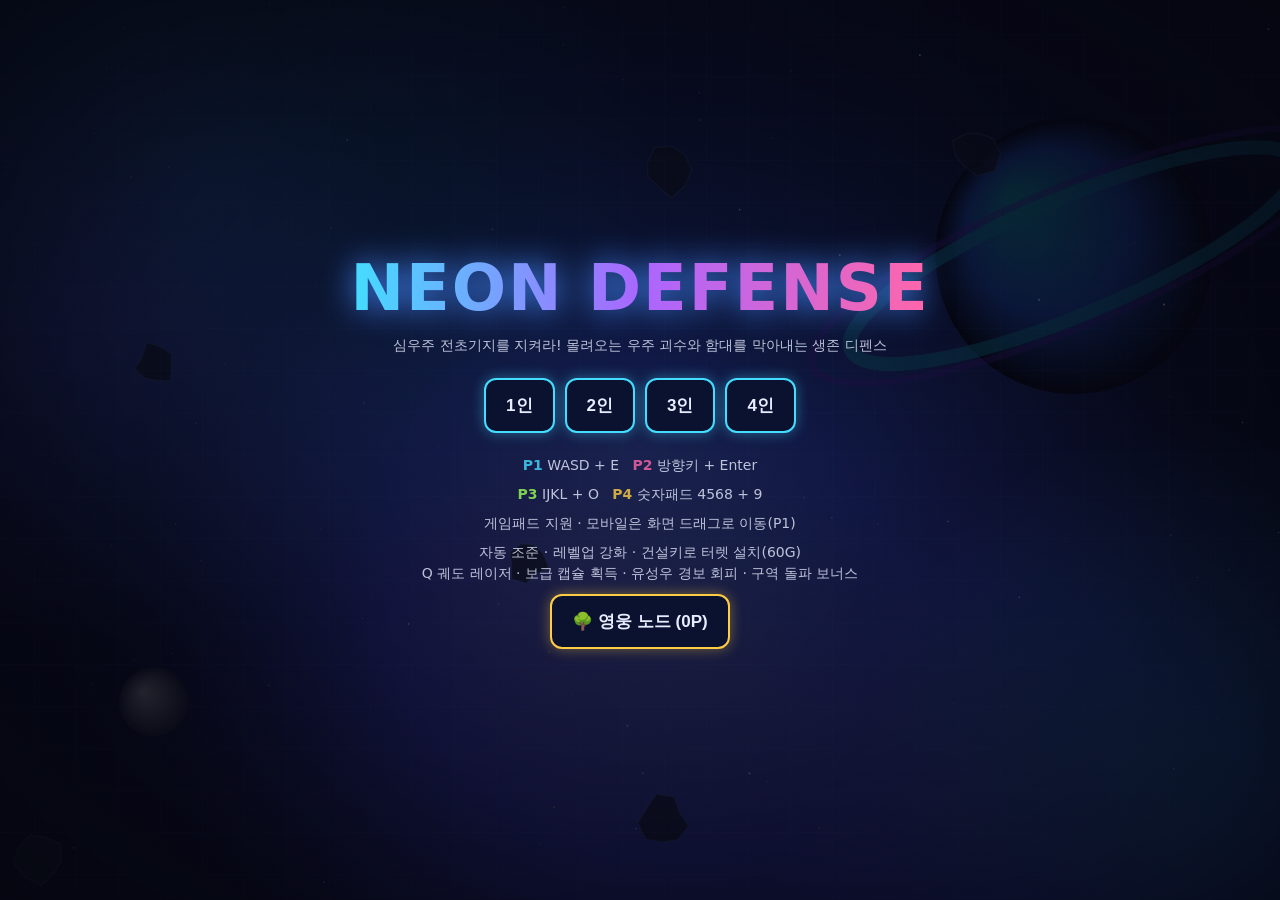
<file: games/미니디펜스/index.html>
<!DOCTYPE html><html lang="ko"><head><meta charset="utf-8"><meta name="viewport" content="width=device-width,initial-scale=1,viewport-fit=cover"><title>네온 디펜스</title>
<style>:root{--bg:#05060f;--fg:#e8ecff;--ac:#4df}html,body{height:100%;margin:0;background:var(--bg);color:var(--fg);font-family:system-ui,sans-serif;overflow:hidden;touch-action:none;user-select:none}
canvas{display:block;width:100%;height:100%}
.ov{position:fixed;inset:0;display:flex;flex-direction:column;align-items:center;justify-content:center;background:rgba(5,6,15,.88);text-align:center;padding:20px;box-sizing:border-box}
h1{font-size:clamp(32px,9vw,64px);margin:0 0 6px;color:var(--ac);text-shadow:0 0 20px var(--ac),0 0 50px #08f;letter-spacing:2px}
p{margin:4px 0;opacity:.8;font-size:14px;line-height:1.5}
.bs{display:flex;gap:10px;margin:18px 0;flex-wrap:wrap;justify-content:center}
button{background:#0b1230;color:var(--fg);border:2px solid var(--ac);border-radius:12px;padding:14px 20px;font-size:17px;font-weight:700;box-shadow:0 0 14px #44ddff66;cursor:pointer}
button:active{background:var(--ac);color:#000}
#bb{position:fixed;right:14px;bottom:calc(env(safe-area-inset-bottom,0px) + 74px);padding:12px 14px;font-size:14px;border-color:#fc4;box-shadow:0 0 14px #ffcc4466}
.hide{display:none!important}</style></head><body>
<canvas id="c"></canvas>
<button id="bb" class="hide">🛠 터렛 60G</button>
<div id="menu" class="ov"><h1>NEON DEFENSE</h1><p>수정을 지켜라! 몰려오는 적을 막아내는 생존 디펜스</p>
<div class="bs"><button data-n="1">1인</button><button data-n="2">2인</button><button data-n="3">3인</button><button data-n="4">4인</button></div>
<p><b style="color:#44ddff">P1</b> WASD + E &nbsp; <b style="color:#ff66aa">P2</b> 방향키 + Enter</p>
<p><b style="color:#99ff55">P3</b> IJKL + O &nbsp; <b style="color:#ffcc44">P4</b> 숫자패드 4568 + 9</p>
<p>게임패드 지원 · 모바일은 화면 드래그로 이동(P1)</p>
<p>자동 조준 · 레벨업 강화 · 건설키로 터렛 설치(60G)</p></div>
<div id="over" class="ov hide"><h1 style="color:#f45;text-shadow:0 0 20px #f45">GAME OVER</h1><p id="res"></p><div class="bs"><button id="again">다시 도전</button></div></div>
<script>
const $=id=>document.getElementById(id),cv=$('c'),g=cv.getContext('2d');
let W,H,S='menu',NP=1,ps=[],es=[],bs=[],pt=[],tt=[],tr=[],rg=[],bolts=[],core={x:0,y:0,hp:1,mh:1,cd:0},wave=0,gold=0,kills=0,spawnLeft=0,spawnT=0,interT=0,banner=0,bannerT='',shake=0,flash=0,time=0,joy={x:0,y:0,on:0,ox:0,oy:0,px:0,py:0},bt=0;
const stars=[...Array(90)].map(()=>({x:Math.random(),y:Math.random(),s:Math.random()*2+.5,p:Math.random()*6}));
function rs(){const d=Math.min(devicePixelRatio||1,2);W=innerWidth;H=innerHeight;cv.width=W*d;cv.height=H*d;g.setTransform(d,0,0,d,0,0);if(S!='play'){core.x=W/2;core.y=H/2}}
addEventListener('resize',rs);rs();
const K={};addEventListener('keydown',e=>{K[e.code]=1;if(e.code.startsWith('Arrow')||e.code=='Space')e.preventDefault()});addEventListener('keyup',e=>K[e.code]=0);
const CT=[{c:'#44ddff',u:'KeyW',d:'KeyS',l:'KeyA',r:'KeyD',b:'KeyE'},{c:'#ff66aa',u:'ArrowUp',d:'ArrowDown',l:'ArrowLeft',r:'ArrowRight',b:'Enter'},{c:'#99ff55',u:'KeyI',d:'KeyK',l:'KeyJ',r:'KeyL',b:'KeyO'},{c:'#ffcc44',u:'Numpad8',d:'Numpad5',l:'Numpad4',r:'Numpad6',b:'Numpad9'}];
cv.addEventListener('pointerdown',e=>{joy.on=1;joy.ox=joy.px=e.clientX;joy.oy=joy.py=e.clientY;joy.x=joy.y=0;cv.setPointerCapture(e.pointerId)});
cv.addEventListener('pointermove',e=>{if(!joy.on)return;joy.px=e.clientX;joy.py=e.clientY;let dx=(joy.px-joy.ox)/50,dy=(joy.py-joy.oy)/50;const l=Math.hypot(dx,dy);if(l>1){dx/=l;dy/=l}joy.x=dx;joy.y=dy});
const ju=()=>{joy.on=0;joy.x=joy.y=0};cv.addEventListener('pointerup',ju);cv.addEventListener('pointercancel',ju);
$('bb').addEventListener('pointerdown',e=>{e.stopPropagation();bt=1});$('bb').addEventListener('pointerup',()=>bt=0);
document.querySelectorAll('[data-n]').forEach(b=>b.onclick=()=>start(+b.dataset.n));$('again').onclick=()=>{$('over').classList.add('hide');$('menu').classList.remove('hide');S='menu'};
const clamp=(v,a,b)=>Math.max(a,Math.min(b,v));
function start(n){NP=n;ps=[];for(let i=0;i<n;i++){const a=i/n*6.283+.5;ps.push({i,x:W/2+Math.cos(a)*80,y:H/2+Math.sin(a)*80,hp:100,mh:100,dmg:10,rate:.35,cd:0,mult:1,spd:190,xp:0,nx:30,lv:1,dead:0,aim:0,bc:0,c:CT[i].c})}
es=[];bs=[];pt=[];tt=[];tr=[];rg=[];bolts=[];core={x:W/2,y:H/2,hp:1000,mh:1000,cd:0};wave=0;gold:0;gold=100;kills=0;S='play';$('menu').classList.add('hide');$('bb').classList.remove('hide');nextWave()}
function nextWave(){wave++;spawnLeft=Math.floor((6+wave*4)*(.6+NP*.4));spawnT=0;interT=0;const boss=wave%5==0;bannerT=boss?'⚠ BOSS WAVE '+wave:'WAVE '+wave;banner=2.5;
ps.forEach(p=>{if(p.dead){p.dead=0;p.hp=p.mh/2;boom(p.x,p.y,p.c,30,250)}});core.hp=Math.min(core.mh,core.hp+core.mh*.1);if(boss)for(let i=0;i<NP;i++)spawn(1)}
function spawn(boss){const s=Math.floor(Math.random()*4),m=40;let x,y;if(s==0){x=Math.random()*W;y=-m}else if(s==1){x=W+m;y=Math.random()*H}else if(s==2){x=Math.random()*W;y=H+m}else{x=-m;y=Math.random()*H}
const t=boss?3:Math.random()<.2+wave*.01?1:(wave>2&&Math.random()<.22?2:0);
const D=[{hp:30,s:55,r:11,c:'#ff4455',d:8,g:5,n:8},{hp:18,s:110,r:9,c:'#ffaa33',d:5,g:6,n:3},{hp:120,s:36,r:17,c:'#aa55ff',d:16,g:12,n:6},{hp:1500,s:30,r:36,c:'#ff22aa',d:40,g:150,n:10}][t];
const k=1+wave*.12;es.push({x,y,hp:D.hp*k,mh:D.hp*k,sp:D.s*(1+wave*.01),r:D.r,c:D.c,d:D.d,g:D.g,n:D.n,t,cd:0,fl:0,a:0})}
function boom(x,y,c,n,sp=200){for(let i=0;i<n;i++){const a=Math.random()*6.283,v=Math.random()*sp,l=.4+Math.random()*.6;pt.push({x,y,vx:Math.cos(a)*v,vy:Math.sin(a)*v,l,m:l,c,s:1+Math.random()*3})}}
function hurt(e,d){const cr=Math.random()<.15;if(cr)d*=2;e.hp-=d;e.fl=.08;tt.push({x:e.x+(Math.random()-.5)*10,y:e.y-e.r,t:Math.round(d),l:.7,c:cr?'#ffee33':'#ffffff'});
if(e.hp<=0&&!e.dead){e.dead=1;kills++;gold+=e.g;const b=e.t==3;boom(e.x,e.y,e.c,b?140:18,b?520:220);rg.push({x:e.x,y:e.y,r:e.r,mr:e.r*(b?10:4),c:e.c,l:.45});shake=Math.max(shake,b?20:3);return 1}}
function xpUp(p,v){p.xp+=v;while(p.xp>=p.nx){p.xp-=p.nx;p.lv++;p.nx=Math.floor(p.nx*1.35);const o=Math.floor(Math.random()*5),L=['공격력 +25%','공속 +15%','다중 발사 +1','이동속도 +10%','최대체력 +20'];
if(o==0)p.dmg*=1.25;else if(o==1)p.rate=Math.max(.08,p.rate*.85);else if(o==2)p.mult=Math.min(6,p.mult+1);else if(o==3)p.spd*=1.1;else p.mh+=20;p.hp=Math.min(p.mh,p.hp+30);
tt.push({x:p.x,y:p.y-30,t:'LEVEL UP! '+L[o],l:1.6,c:p.c,big:1});rg.push({x:p.x,y:p.y,r:10,mr:130,c:p.c,l:.6});boom(p.x,p.y,p.c,30,260)}}
function shoot(x,y,X,Y,d,m,o,c){const a0=Math.atan2(Y-y,X-x);for(let i=0;i<m;i++){const a=a0+(i-(m-1)/2)*.14;bs.push({x,y,vx:Math.cos(a)*540,vy:Math.sin(a)*540,d,o,c,l:1.2,pr:o>=0&&m>=4})}}
function near(x,y,r){let b=null,bd=r;for(const e of es){if(e.dead)continue;const d=Math.hypot(e.x-x,e.y-y)-e.r;if(d<bd){bd=d;b=e}}return b}
function build(p){if(gold>=60&&tr.length<16){gold-=60;tr.push({x:p.x,y:p.y,cd:0,s:0});rg.push({x:p.x,y:p.y,r:5,mr:100,c:'#88ffff',l:.5});boom(p.x,p.y,'#88ffff',20,160)}else tt.push({x:p.x,y:p.y-24,t:gold<60?'골드 부족':'터렛 한도',l:.8,c:'#ff6666'})}
function over(){S='over';$('bb').classList.add('hide');$('res').innerHTML='웨이브 <b>'+wave+'</b> · 처치 <b>'+kills+'</b>';$('over').classList.remove('hide')}
function update(dt){time+=dt;
ps.forEach((p,i)=>{if(p.dead)return;let dx=0,dy=0,b=0;const k=CT[i];if(K[k.l])dx--;if(K[k.r])dx++;if(K[k.u])dy--;if(K[k.d])dy++;if(K[k.b])b=1;
const gp=(navigator.getGamepads?navigator.getGamepads():[])[i];if(gp){if(Math.abs(gp.axes[0])>.2)dx+=gp.axes[0];if(Math.abs(gp.axes[1])>.2)dy+=gp.axes[1];if(gp.buttons[0]&&gp.buttons[0].pressed)b=1}
if(i==0){dx+=joy.x;dy+=joy.y;if(bt)b=1}
const l=Math.hypot(dx,dy);if(l>1){dx/=l;dy/=l}p.x=clamp(p.x+dx*p.spd*dt,12,W-12);p.y=clamp(p.y+dy*p.spd*dt,12,H-12);
if(b&&!p.bc)build(p);p.bc=b;p.cd-=dt;const e=near(p.x,p.y,340);
if(e){p.aim=Math.atan2(e.y-p.y,e.x-p.x);if(p.cd<=0){p.cd=p.rate;shoot(p.x,p.y,e.x,e.y,p.dmg,p.mult,i,p.c);boom(p.x+Math.cos(p.aim)*14,p.y+Math.sin(p.aim)*14,p.c,2,90)}}else if(l>0)p.aim=Math.atan2(dy,dx)});

core.cd-=dt;if(core.cd<=0){const e=near(core.x,core.y,230);if(e){core.cd=.5;bolts.push({x1:core.x,y1:core.y,x2:e.x,y2:e.y,l:.18});hurt(e,15+wave*2);boom(e.x,e.y,'#ffffff',5,120)}}
for(const b of bs){b.x+=b.vx*dt;b.y+=b.vy*dt;b.l-=dt;if(b.x<-20||b.y<-20||b.x>W+20||b.y>H+20)b.l=0;
for(const e of es){if(e.dead||b.l<=0)continue;if(Math.hypot(e.x-b.x,e.y-b.y)<e.r+4){hurt(e,b.d,b.o,b);boom(b.x,b.y,b.c,3,120);if(!b.pr)b.l=0}}}
bs=bs.filter(b=>b.l>0);
for(const e of es){if(e.dead)continue;e.fl-=dt;e.cd-=dt;let T=core,bd=110;for(const p of ps){if(p.dead)continue;const d=Math.hypot(p.x-e.x,p.y-e.y);if(d<bd){bd=d;T=p}}
const dx=T.x-e.x,dy=T.y-e.y,d=Math.hypot(dx,dy)||1;e.a=Math.atan2(dy,dx);const rr=e.r+(T===core?34:12);
if(d>rr){e.x+=dx/d*e.sp*dt;e.y+=dy/d*e.sp*dt}else if(e.cd<=0){e.cd=.8;if(T===core){core.hp-=e.d;flash=.35;shake=Math.max(shake,5)}else{T.hp-=e.d;shake=Math.max(shake,3);tt.push({x:T.x,y:T.y-18,t:'-'+e.d,l:.6,c:'#ff4455'});if(T.hp<=0&&T.rv){T.rv=0;T.hp=T.mh;boom(T.x,T.y,'#ffcc44',60,400)}else if(T.hp<=0){T.dead=1;boom(T.x,T.y,T.c,50,320);rg.push({x:T.x,y:T.y,r:10,mr:150,c:T.c,l:.6})}}}}
es=es.filter(e=>!e.dead);
if(spawnLeft>0){spawnT-=dt;if(spawnT<=0){spawn(0);spawnLeft--;spawnT=Math.max(.05,.5-wave*.03)/(.6+NP*.5)}}else if(!es.length){interT+=dt;if(interT>4)nextWave()}
for(const p of pt){p.x+=p.vx*dt;p.y+=p.vy*dt;p.vx*=.96;p.vy*=.96;p.l-=dt}pt=pt.filter(p=>p.l>0);if(pt.length>900)pt.splice(0,pt.length-900);
for(const r of rg){r.l-=dt;r.r+=(r.mr-r.r)*Math.min(1,dt*8)}rg=rg.filter(r=>r.l>0);
for(const t of tt){t.y-=30*dt;t.l-=dt}tt=tt.filter(t=>t.l>0);for(const b of bolts)b.l-=dt;bolts=bolts.filter(b=>b.l>0);
shake=Math.max(0,shake-dt*30);flash=Math.max(0,flash-dt);banner-=dt;
if(core.hp<=0){boom(core.x,core.y,'#44ddff',200,600);shake=30;over()}else if(ps.every(p=>p.dead))over()}
function poly(x,y,r,n,rot){g.beginPath();for(let i=0;i<n;i++){const a=rot+i/n*6.283,X=x+Math.cos(a)*r,Y=y+Math.sin(a)*r;i?g.lineTo(X,Y):g.moveTo(X,Y)}g.closePath()}
function bar(x,y,w,h,v,c){g.fillStyle='#00000099';g.fillRect(x,y,w,h);g.fillStyle=c;g.fillRect(x,y,w*clamp(v,0,1),h)}
function draw(){g.globalCompositeOperation='source-over';g.shadowBlur=0;g.fillStyle='rgba(5,6,15,.4)';g.fillRect(0,0,W,H);g.save();if(shake>0)g.translate((Math.random()-.5)*shake,(Math.random()-.5)*shake);
g.strokeStyle='rgba(80,140,255,.07)';g.lineWidth=1;g.beginPath();const o=(time*8)%60;for(let x=-o;x<W;x+=60){g.moveTo(x,0);g.lineTo(x,H)}for(let y=-o;y<H;y+=60){g.moveTo(0,y);g.lineTo(W,y)}g.stroke();
for(const s of stars){g.fillStyle='rgba(200,220,255,'+(.3+.4*Math.sin(time*2+s.p))+')';g.fillRect(s.x*W,s.y*H,s.s,s.s)}
if(S!='menu'){const c=core,pu=1+.06*Math.sin(time*4),hp=c.hp/c.mh;const gr=g.createRadialGradient(c.x,c.y,5,c.x,c.y,110);gr.addColorStop(0,'rgba(68,221,255,'+(.35+flash)+')');gr.addColorStop(1,'rgba(68,221,255,0)');g.fillStyle=gr;g.fillRect(c.x-110,c.y-110,220,220);
g.strokeStyle='rgba(68,221,255,.18)';g.setLineDash([6,8]);g.beginPath();g.arc(c.x,c.y,230,0,6.283);g.stroke();g.setLineDash([]);
g.shadowColor=flash>0?'#ff4455':'#44ddff';g.shadowBlur=30;g.strokeStyle=flash>0?'#ff6677':'#88eeff';g.fillStyle='rgba(68,221,255,.25)';g.lineWidth=3;poly(c.x,c.y,26*pu,6,time);g.fill();g.stroke();poly(c.x,c.y,40,3,-time*1.5);g.stroke();poly(c.x,c.y,40,3,-time*1.5+3.14);g.stroke();g.shadowBlur=0}
tr.forEach(t=>{g.shadowColor='#88ffff';g.shadowBlur=14;g.strokeStyle='#88ffff';g.fillStyle='rgba(136,255,255,.2)';g.lineWidth=2;poly(t.x,t.y,11,4,t.s*2);g.fill();g.stroke();g.shadowBlur=0});
for(const e of es){g.shadowColor=e.c;g.shadowBlur=e.fl>0?28:12;g.fillStyle=e.fl>0?'#ffffff':e.c+'44';g.strokeStyle=e.c;g.lineWidth=2;poly(e.x,e.y,e.r,e.n,e.t==1?e.a:time*1.5+e.x);g.fill();g.stroke();
if(e.t==3){poly(e.x,e.y,e.r*.6,5,-time*2);g.stroke()}g.shadowBlur=0;g.fillStyle='#fff';g.beginPath();g.arc(e.x+Math.cos(e.a)*e.r*.3,e.y+Math.sin(e.a)*e.r*.3,e.r*.2,0,6.283);g.fill();if(e.hp<e.mh&&e.t>1)bar(e.x-e.r,e.y-e.r-8,e.r*2,4,e.hp/e.mh,'#ff4455')}
for(const p of ps){if(p.dead){g.fillStyle=p.c+'66';g.font='18px sans-serif';g.textAlign='center';g.fillText('💀',p.x,p.y+6);continue}
g.shadowColor=p.c;g.shadowBlur=20;g.fillStyle=p.c+'33';g.strokeStyle=p.c;g.lineWidth=3;g.beginPath();g.arc(p.x,p.y,12,0,6.283);g.fill();g.stroke();g.beginPath();g.moveTo(p.x,p.y);g.lineTo(p.x+Math.cos(p.aim)*20,p.y+Math.sin(p.aim)*20);g.stroke();g.shadowBlur=0;g.fillStyle='#fff';g.beginPath();g.arc(p.x,p.y,4,0,6.283);g.fill();
g.font='bold 10px sans-serif';g.textAlign='center';g.fillStyle=p.c;g.fillText('P'+(p.i+1),p.x,p.y-24);bar(p.x-14,p.y-20,28,3,p.hp/p.mh,'#55ff88')}
g.globalCompositeOperation='lighter';
for(const b of bs){g.strokeStyle=b.c;g.lineWidth=3;g.beginPath();g.moveTo(b.x,b.y);g.lineTo(b.x-b.vx*.035,b.y-b.vy*.035);g.stroke();g.fillStyle='#fff';g.beginPath();g.arc(b.x,b.y,2.5,0,6.283);g.fill()}
for(const b of bolts){g.strokeStyle='rgba(180,240,255,'+b.l*5+')';g.lineWidth=2.5;g.beginPath();g.moveTo(b.x1,b.y1);const n=7;for(let i=1;i<n;i++){const t=i/n;g.lineTo(b.x1+(b.x2-b.x1)*t+(Math.random()-.5)*22,b.y1+(b.y2-b.y1)*t+(Math.random()-.5)*22)}g.lineTo(b.x2,b.y2);g.stroke()}
for(const r of rg){g.globalAlpha=clamp(r.l*2.2,0,1);g.strokeStyle=r.c;g.lineWidth=3;g.beginPath();g.arc(r.x,r.y,r.r,0,6.283);g.stroke()}g.globalAlpha=1;
for(const p of pt){g.globalAlpha=clamp(p.l/p.m,0,1);g.fillStyle=p.c;g.beginPath();g.arc(p.x,p.y,p.s*(.4+p.l/p.m*.6),0,6.283);g.fill()}g.globalAlpha=1;
g.globalCompositeOperation='source-over';g.textAlign='center';for(const t of tt){g.globalAlpha=clamp(t.l*2,0,1);g.fillStyle=t.c;g.font=(t.big?'bold 15px':'bold 12px')+' sans-serif';g.fillText(t.t,t.x,t.y)}g.globalAlpha=1;g.restore();
if(flash>0){const v=g.createRadialGradient(W/2,H/2,H*.3,W/2,H/2,H*.9);v.addColorStop(0,'rgba(255,40,70,0)');v.addColorStop(1,'rgba(255,40,70,'+flash*.9+')');g.fillStyle=v;g.fillRect(0,0,W,H)}
if(S=='play'){const sa='env(safe-area-inset-top)';g.textAlign='left';g.font='bold 14px sans-serif';g.fillStyle='#e8ecff';g.fillText('WAVE '+wave+'   💰 '+gold+'   ☠ '+kills,12,24);bar(W/2-80,32,160,8,core.hp/core.mh,'#44ddff');g.textAlign='center';g.font='10px sans-serif';g.fillStyle='#8cf';g.fillText('CORE '+Math.max(0,Math.ceil(core.hp))+' / '+core.mh,W/2,52);
const cw=Math.min(170,(W-12)/NP-6);ps.forEach((p,i)=>{const x=6+i*(cw+6),y=H-52;g.fillStyle='rgba(10,16,40,.7)';g.strokeStyle=p.c;g.lineWidth=1.5;g.fillRect(x,y,cw,40);g.strokeRect(x,y,cw,40);g.textAlign='left';g.font='bold 11px sans-serif';g.fillStyle=p.c;g.fillText('P'+(i+1)+'  Lv.'+p.lv+(p.dead?' 💀':''),x+6,y+14);bar(x+6,y+19,cw-12,5,p.hp/p.mh,'#55ff88');bar(x+6,y+28,cw-12,4,p.xp/p.nx,'#ffcc44')});
if(banner>0){g.globalAlpha=clamp(banner,0,1);g.textAlign='center';g.font='bold 40px sans-serif';g.shadowColor='#44ddff';g.shadowBlur=25;g.fillStyle='#fff';g.fillText(bannerT,W/2,H*.25);g.shadowBlur=0;g.globalAlpha=1}
if(joy.on){g.strokeStyle='rgba(255,255,255,.3)';g.lineWidth=2;g.beginPath();g.arc(joy.ox,joy.oy,50,0,6.283);g.stroke();g.fillStyle='rgba(255,255,255,.3)';g.beginPath();g.arc(joy.ox+joy.x*50,joy.oy+joy.y*50,20,0,6.283);g.fill()}}}
let lt=performance.now();(function loop(n){const dt=Math.min(.05,(n-lt)/1000);lt=n;if(S=='play'){try{update(dt)}catch(e){console.error(e)}}else{time+=dt;for(const p of pt){p.x+=p.vx*dt;p.y+=p.vy*dt;p.l-=dt}pt=pt.filter(p=>p.l>0)}try{draw()}catch(e){console.error(e);rs()}requestAnimationFrame(loop)})(lt);
</script><script>
let eb=[],dr=[],mt=[],pq=[],gm=1,cur=[];
const ET=[['슬라임',30,55,11,'#ff4455',8,5,8,1,10],['질주자',18,110,9,'#ffaa33',5,6,3,1,4],['중장갑',120,36,17,'#aa55ff',16,12,6,3,4],0,['궁수',24,50,10,'#55ddaa',6,8,4,3,4],['분열체',60,45,15,'#66dd44',10,10,5,4,3],['자폭병',22,95,10,'#ff7733',30,9,7,5,3],['치유사',50,45,12,'#ddffdd',5,14,5,6,2],['방패병',90,45,14,'#88aaff',12,12,4,7,3],['순간이동',40,60,11,'#ff55ff',12,12,3,8,2],['벌레떼',8,130,6,'#bbbb44',3,2,3,4,3],['보물고블린',150,100,12,'#ffd700',0,60,5,99,0]];
const BO=[['광란의 군주','#ff22aa'],['탄막의 마녀','#cc44ff'],['돌격의 거인','#ff8822']];
const SKN={orbit:['회전검','주변을 도는 검이 적을 벤다'],nova:['충격파','주기적으로 주변을 폭발시킨다'],chain:['연쇄번개','적 사이를 튀는 번개'],meteor:['유성우','적 위로 운석이 떨어진다'],missile:['유도탄','적을 추적하는 미사일']},SI={orbit:'🗡',nova:'💥',chain:'⚡',meteor:'☄',missile:'🚀'};
const RC=[['흡혈의 반지','적중 시 피해의 4% 회복',p=>p.ls+=.04],['분노의 인장','공격력 +20%',p=>p.dmg*=1.2],['질풍의 장화','이동속도 +15%',p=>p.spd*=1.15],['관통 화살촉','탄환이 적을 관통',p=>p.pi=1],['행운의 동전','골드 획득 +50%',p=>gm*=1.5],['철벽의 방패','최대체력 +40, 전회복',p=>{p.mh+=40;p.hp=p.mh}],['폭발 탄환','탄환이 범위 폭발',p=>p.ex++],['시간의 모래시계','스킬 쿨타임 -15%',p=>p.cdr=Math.min(.7,p.cdr+.15)],['지식의 서','경험치 +30%',p=>p.xm*=1.3],['수정의 심장','코어 최대체력 +300',p=>{core.mh+=300;core.hp+=300}]];
const RB=[['용왕의 심장','공격력 +60%, 체력 +80',p=>{p.dmg*=1.6;p.mh+=80;p.hp=p.mh}],['폭풍의 왕관','쿨타임 -30%, 다중발사 +1',p=>{p.cdr=Math.min(.7,p.cdr+.3);p.mult=Math.min(7,p.mult+1)}],['불사조의 깃털','쓰러지면 1회 완전 부활',p=>p.rv=1],['혼돈의 구슬','모든 스킬 +1 (없으면 회전검)',p=>{const k=Object.keys(p.sk);if(!k.length)p.sk.orbit=1;else k.forEach(s=>p.sk[s]=Math.min(8,p.sk[s]+1))}],['파멸의 눈','치명타 +25%, 치명타 피해 +100%',p=>{p.cc+=.25;p.cm+=1}]];
function np(x,y){let b=null,bd=1e9;for(const p of ps)if(!p.dead){const d=Math.hypot(p.x-x,p.y-y);if(d<bd){bd=d;b=p}}return[b,bd]}
function ebs(x,y,X,Y,d,sp){const a=Math.atan2(Y-y,X-x);eb.push({x,y,vx:Math.cos(a)*sp,vy:Math.sin(a)*sp,d,l:4})}
function hitP(p,d){p.hp-=d;shake=Math.max(shake,3);tt.push({x:p.x,y:p.y-18,t:'-'+Math.round(d),l:.6,c:'#ff4455'});if(p.hp<=0){if(p.rv){p.rv=0;p.hp=p.mh;boom(p.x,p.y,'#ffcc44',60,400);rg.push({x:p.x,y:p.y,r:10,mr:200,c:'#ffcc44',l:.6})}else{p.dead=1;boom(p.x,p.y,p.c,50,320)}}}
function nextWave(){wave++;spawnLeft=Math.floor((16+wave*9+wave*wave*.35)*(.6+NP*.45));spawnT=0;interT=0;const b=wave%5==0;bannerT=b?'⚠ BOSS: '+BO[Math.floor(wave/5-1)%3][0]:'WAVE '+wave;banner=2.8;ps.forEach(p=>{if(p.dead){p.dead=0;p.hp=p.mh/2;boom(p.x,p.y,p.c,30,250)}});core.hp=Math.min(core.mh,core.hp+core.mh*.08);if(b)spawn(1)}
function spawn(boss,x,y,tp,el){if(x===undefined){const s=Math.floor(Math.random()*4),m=40;if(s==0){x=Math.random()*W;y=-m}else if(s==1){x=W+m;y=Math.random()*H}else if(s==2){x=Math.random()*W;y=H+m}else{x=-m;y=Math.random()*H}}
let t=tp;if(boss)t=3;else if(t===undefined){if(wave>1&&Math.random()<.04)t=11;else{let tot=0;for(const q of ET)if(q&&q[8]<=wave)tot+=q[9];let r=Math.random()*tot;for(let i=0;i<ET.length;i++){if(!ET[i]||ET[i][8]>wave)continue;t=i;r-=ET[i][9];if(r<=0)break}}}
if(t===10&&tp===undefined){for(let i=0;i<5;i++)spawn(0,x+(Math.random()-.5)*40,y+(Math.random()-.5)*40,10,0);return}
if(el===undefined)el=wave>=3&&t!=3&&t!=11&&t!=10&&Math.random()<Math.min(.1,.03+wave*.003);
const bk=Math.floor(wave/5-1)%3,D=boss?['보스',1800*(1+.5*(NP-1)),30,36,BO[bk][1],40,150,10]:ET[t],k=1+wave*.42+wave*wave*.02,v=Math.min(2.2,1+wave*.025),hp=D[1]*k*(el?5:1);
es.push({x,y,hp,mh:hp,sp:D[2]*v,v:D[2]*v,r:D[3]*(el?1.4:1),c:D[4],d:D[5]*(1+wave*.13)*(el?1.5:1),g:D[6]*(el?4:1),n:D[7],t,cd:0,fl:0,a:0,oc:0,ab:Math.random()*2+1,life:14,el:el?1:0,ar:t==8?.5:1,bk,nm:D[0],dash:0})}
function shoot(x,y,X,Y,d,m,o,c){const a0=Math.atan2(Y-y,X-x),P=o>=0?ps[o]:null;for(let i=0;i<m;i++){const a=a0+(i-(m-1)/2)*.14;bs.push({x,y,vx:Math.cos(a)*540*(P&&P.bsp||1),vy:Math.sin(a)*540*(P&&P.bsp||1),d,o,c,l:1.2,pr:P&&(P.pi||m>=5)?1:0})}}
function hurt(e,d,o,b){if(e.dead)return;if(b&&b.pr){b.hs=b.hs||new Set();if(b.hs.has(e))return;b.hs.add(e)}const P=o>=0?ps[o]:null;d*=e.ar;const cr=Math.random()<.12+(P?P.cc:0);if(cr)d*=2+(P?P.cm:0);e.hp-=d;e.fl=.08;tt.push({x:e.x+(Math.random()-.5)*10,y:e.y-e.r,t:Math.round(d),l:.7,c:cr?'#ffee33':'#ffffff'});
if(P){if(P.ls)P.hp=Math.min(P.mh,P.hp+d*P.ls);if(b&&P.ex){for(const q of es)if(q!==e&&!q.dead&&Math.hypot(q.x-e.x,q.y-e.y)<45+P.ex*10)hurt(q,d*.5,o);rg.push({x:e.x,y:e.y,r:5,mr:50+P.ex*10,c:'#ffaa44',l:.3})}}
if(e.hp<=0){e.dead=1;kill(e,o)}}
function drop(x,y,pool){const r=pool[Math.floor(Math.random()*pool.length)],b=pool===RB;dr.push({x,y,r,b,l:60});rg.push({x,y,r:5,mr:b?170:90,c:b?'#ff55ff':'#ffd700',l:.6});tt.push({x,y:y-20,t:b?'✨ 보스 유물 출현!':'🏺 유물 출현!',l:1.5,c:b?'#ff88ff':'#ffe066',big:1})}
function kill(e,o){kills++;gold+=Math.round(e.g*gm*Math.max(.25,1-wave*.03));const b=e.t==3;boom(e.x,e.y,e.c,b?140:18,b?520:220);rg.push({x:e.x,y:e.y,r:e.r,mr:e.r*(b?10:4),c:e.c,l:.45});shake=Math.max(shake,b?20:3);ps.forEach(p=>{if(!p.dead)xpUp(p,e.g*(p.i===o?1:.4))});
if(e.t==5)for(let i=0;i<3;i++)spawn(0,e.x+(Math.random()-.5)*30,e.y+(Math.random()-.5)*30,0,0);if(b)drop(e.x,e.y,RB);else if(e.el||e.t==11){drop(e.x,e.y,RC);if(e.t==11){gold+=100;boom(e.x,e.y,'#ffd700',60,400)}}}
function xpUp(p,v){p.xp+=v*p.xm;while(p.xp>=p.nx){p.xp-=p.nx;p.lv++;p.nx=Math.floor(p.nx*1.3+12);pq.push(p.i);rg.push({x:p.x,y:p.y,r:10,mr:130,c:p.c,l:.6});boom(p.x,p.y,p.c,30,260)}}
const pk=document.createElement('div');pk.className='ov hide';pk.style.background='rgba(5,6,15,.78)';pk.innerHTML='<h1 id="pt" style="font-size:24px"></h1><div id="pc" style="display:flex;flex-direction:column;gap:10px;width:min(430px,100%)"></div>';document.body.appendChild(pk);
function opts(p){const L=[['공격력 +25%','피해 증가',p=>p.dmg*=1.25],['공격속도 +18%','더 빠르게 발사',p=>p.rate=Math.max(.07,p.rate*.82)],['이동속도 +12%','더 빠르게 이동',p=>p.spd*=1.12],['최대체력 +25','체력도 회복',p=>{p.mh+=25;p.hp=Math.min(p.mh,p.hp+25)}],['치명타 +10%','치명타 확률 증가',p=>p.cc+=.1],['응급 치료','체력 60% 회복',p=>p.hp=Math.min(p.mh,p.hp+p.mh*.6)]];if(p.mult<6)L.push(['다중 발사 +1','한 번에 더 많은 탄환',p=>p.mult++]);
const S2=Object.keys(SKN).filter(k=>(p.sk[k]||0)<6).map(k=>{const l=p.sk[k]||0;return[(l?'':'NEW ')+SI[k]+' '+SKN[k][0]+' Lv.'+(l+1),SKN[k][1],p=>p.sk[k]=l+1,1]});
const a=L.concat(S2).sort(()=>Math.random()-.5).slice(0,3);if(S2.length&&!a.some(o=>o[3])&&Math.random()<.7)a[2]=S2[Math.floor(Math.random()*S2.length)];return a}
function openPick(){const p=ps[pq.shift()];S='pick';bt=0;joy.on=0;joy.x=joy.y=0;pk.classList.remove('hide');$('pt').style.color=p.c;$('pt').textContent='P'+(p.i+1)+' 레벨업! Lv.'+p.lv;cur=opts(p);const c=$('pc');c.innerHTML='';cur.forEach((o,i)=>{const b=document.createElement('button');b.style.textAlign='left';b.innerHTML=(i+1)+'. <b>'+o[0]+'</b><br><small style="opacity:.8">'+o[1]+'</small>';b.onclick=()=>choose(i,p);c.appendChild(b)});cur.p=p}
function choose(i,p){if(S!='pick'||!cur[i])return;cur[i][2](p);cur=[];pk.classList.add('hide');S='play'}
addEventListener('keydown',e=>{const i={Digit1:0,Digit2:1,Digit3:2}[e.code];if(S=='pick'&&i!==undefined&&cur.p)choose(i,cur.p)});
function skl(dt){for(const p of ps){if(p.dead)continue;const L=p.sk,f=1-p.cdr,tk=(k,c)=>{p.st[k]=(p.st[k]||0)-dt;if(p.st[k]<=0){p.st[k]=c*f;return 1}};
if(L.orbit){const n=1+L.orbit,R=48+L.orbit*4;p.ang+=dt*3.4;p.orb.length=n;for(let i=0;i<n;i++){const a=p.ang+i/n*6.283,x=p.x+Math.cos(a)*R,y=p.y+Math.sin(a)*R;p.orb[i]=[x,y];for(const e of es)if(!e.dead&&e.oc<=0&&Math.hypot(e.x-x,e.y-y)<e.r+10){e.oc=.25;hurt(e,p.dmg*(.8+L.orbit*.25),p.i);boom(x,y,p.c,3,100)}}}
if(L.nova&&tk('nova',Math.max(1.6,4.4-.45*L.nova))){const R=85+L.nova*22;rg.push({x:p.x,y:p.y,r:10,mr:R,c:p.c,l:.5});boom(p.x,p.y,p.c,25,R*2.2);shake=Math.max(shake,4);for(const e of es){const dx=e.x-p.x,dy=e.y-p.y,d=Math.hypot(dx,dy);if(!e.dead&&d<R+e.r){hurt(e,p.dmg*(1.6+L.nova*.5),p.i);e.x+=dx/(d||1)*28;e.y+=dy/(d||1)*28}}}
if(L.chain&&tk('chain',Math.max(.9,2.2-.22*L.chain))){let c=near(p.x,p.y,420),px=p.x,py=p.y;const hit=new Set();for(let j=0;j<L.chain+2&&c;j++){hit.add(c);bolts.push({x1:px,y1:py,x2:c.x,y2:c.y,l:.22});hurt(c,p.dmg*(2+L.chain*.4),p.i);boom(c.x,c.y,'#aaddff',6,150);px=c.x;py=c.y;let nx=null,bd=170;for(const e of es)if(!e.dead&&!hit.has(e)){const d=Math.hypot(e.x-px,e.y-py);if(d<bd){bd=d;nx=e}}c=nx}}
if(L.meteor&&tk('meteor',Math.max(1,2.8-.3*L.meteor))){const a=es.filter(e=>!e.dead);for(let j=0;a.length&&j<1+Math.floor(L.meteor/2);j++){const e=a[Math.floor(Math.random()*a.length)];mt.push({x:e.x,y:e.y,t:.7,o:p.i,d:p.dmg*(4+L.meteor*1.2),c:p.c})}}
if(L.missile&&tk('missile',Math.max(.8,1.9-.2*L.missile))){const n=Math.min(7,L.missile+1);for(let j=0;j<n;j++){const a=Math.random()*6.283;bs.push({x:p.x,y:p.y,vx:Math.cos(a)*300,vy:Math.sin(a)*300,d:p.dmg*1.5,o:p.i,c:'#ffaa44',l:2.2,pr:0,h:1})}}}}
const _u=update,_d=draw,_s=start;
start=function(n){eb=[];dr=[];mt=[];pq=[];gm=1;cur=[];_s(n);ps.forEach(p=>Object.assign(p,{sk:{},st:{},rl:[],orb:[],cc:0,cm:0,ls:0,pi:0,ex:0,cdr:0,xm:1,rv:0,ang:0}))};
update=function(dt){if(pq.length){openPick();return}
for(const e of es){if(e.dead)continue;let m=1;const d=np(e.x,e.y)[1];e.hold=0;if(e.t==4&&(d<190||Math.hypot(e.x-core.x,e.y-core.y)<210)){m=0;e.hold=1}if(e.dash>0){m=4;e.dash-=dt}e.sp=e.v*m}
for(const b of bs)if(b.h){const e=near(b.x,b.y,600);if(e){const ta=Math.atan2(e.y-b.y,e.x-b.x),ca=Math.atan2(b.vy,b.vx);let da=ta-ca;da=Math.atan2(Math.sin(da),Math.cos(da));const na=ca+clamp(da,-6*dt,6*dt);b.vx=Math.cos(na)*430;b.vy=Math.sin(na)*430}}
_u(dt);if(S!='play')return;
for(const e of es){if(e.dead)continue;e.oc-=dt;e.ab-=dt;const[p,d]=np(e.x,e.y);
if(e.t==4&&e.hold&&e.ab<=0){e.ab=2;const T=d<260?p:core;ebs(e.x,e.y,T.x,T.y,e.d,230)}
else if(e.t==7&&e.ab<=0){e.ab=2.2;for(const q of es)if(!q.dead&&Math.hypot(q.x-e.x,q.y-e.y)<110)q.hp=Math.min(q.mh,q.hp+q.mh*.1);rg.push({x:e.x,y:e.y,r:5,mr:110,c:'#88ff88',l:.4})}
else if(e.t==9&&e.ab<=0){e.ab=3;const a=Math.atan2(core.y-e.y,core.x-e.x);boom(e.x,e.y,e.c,10,150);e.x+=Math.cos(a)*120;e.y+=Math.sin(a)*120;boom(e.x,e.y,e.c,10,150)}
else if(e.t==6&&e.cd>.75){e.dead=1;boom(e.x,e.y,'#ff7733',40,300);rg.push({x:e.x,y:e.y,r:5,mr:75,c:'#ff7733',l:.4});shake=Math.max(shake,6);for(const q of ps)if(!q.dead&&Math.hypot(q.x-e.x,q.y-e.y)<75)hitP(q,e.d);if(Math.hypot(core.x-e.x,core.y-e.y)<100){core.hp-=e.d;flash=.35}}
else if(e.t==11){e.life=99;if(e.life<=0){e.dead=1;tt.push({x:e.x,y:e.y,t:'고블린 도주!',l:1,c:'#ffd700'})}}
else if(e.t==3&&e.ab<=0){if(e.bk==0){e.ab=4;for(let i=0;i<3;i++)spawn(0,e.x+(Math.random()-.5)*80,e.y+(Math.random()-.5)*80,Math.random()<.5?0:1,0)}else if(e.bk==1){e.ab=2.5;const o=Math.random()*6;for(let i=0;i<14;i++){const a=o+i/14*6.283;eb.push({x:e.x,y:e.y,vx:Math.cos(a)*190,vy:Math.sin(a)*190,d:e.d*.5,l:5})}}else{e.ab=4;e.dash=.9;shake=Math.max(shake,8)}}}
for(const b of eb){b.x+=b.vx*dt;b.y+=b.vy*dt;b.l-=dt;for(const p of ps)if(!p.dead&&b.l>0&&Math.hypot(p.x-b.x,p.y-b.y)<13){hitP(p,b.d);b.l=0}if(b.l>0&&Math.hypot(core.x-b.x,core.y-b.y)<30){core.hp-=b.d;flash=.3;b.l=0;boom(b.x,b.y,'#ff5544',6,120)}}eb=eb.filter(b=>b.l>0&&b.x>-30&&b.y>-30&&b.x<W+30&&b.y<H+30);
for(const m of mt){m.t-=dt;if(m.t<=0){m.dn=1;rg.push({x:m.x,y:m.y,r:10,mr:75,c:m.c,l:.45});boom(m.x,m.y,'#ffaa44',35,320);shake=Math.max(shake,6);for(const e of es)if(!e.dead&&Math.hypot(e.x-m.x,e.y-m.y)<75+e.r)hurt(e,m.d,m.o)}}mt=mt.filter(m=>!m.dn);
for(const d of dr){d.l-=dt;for(const p of ps){if(p.dead||d.got)continue;if(Math.hypot(p.x-d.x,p.y-d.y)<28){d.got=1;d.r[2](p);p.rl.push(d.r[0]);tt.push({x:p.x,y:p.y-34,t:'🏺 '+d.r[0]+' : '+d.r[1],l:3,c:GC[d.gr||0],big:1});rg.push({x:p.x,y:p.y,r:5,mr:140,c:GC[d.gr||0],l:.6});boom(p.x,p.y,GC[d.gr||0],40,300)}}}dr=dr.filter(d=>!d.got&&d.l>0);
skl(dt);if(S=='play'&&ps.every(p=>p.dead))over()};
draw=function(){const s=S;if(s=='pick')S='play';_d();S=s;g.globalCompositeOperation='lighter';
for(const e of es)if(e.el&&!e.dead){g.strokeStyle='#ffd700';g.lineWidth=2;g.setLineDash([5,5]);g.lineDashOffset=-time*30;g.beginPath();g.arc(e.x,e.y,e.r+7,0,6.283);g.stroke()}g.setLineDash([]);
for(const p of ps)if(!p.dead&&p.orb)for(const o of p.orb){g.shadowColor=p.c;g.shadowBlur=14;g.fillStyle=p.c;g.beginPath();g.arc(o[0],o[1],7,0,6.283);g.fill();g.fillStyle='#fff';g.beginPath();g.arc(o[0],o[1],3,0,6.283);g.fill()}g.shadowBlur=0;
for(const m of mt){g.strokeStyle=m.c;g.lineWidth=2;g.beginPath();g.arc(m.x,m.y,75,0,6.283);g.stroke();g.beginPath();g.arc(m.x,m.y,Math.max(0,75*(1-m.t/.7)),0,6.283);g.stroke()}
for(const b of eb){g.fillStyle='#ff5544';g.beginPath();g.arc(b.x,b.y,6,0,6.283);g.fill();g.fillStyle='#fff';g.beginPath();g.arc(b.x,b.y,2.5,0,6.283);g.fill()}
for(const d of dr){const c=GC[d.gr||0];g.shadowColor=c;g.shadowBlur=22;g.fillStyle=c;poly(d.x,d.y+Math.sin(time*4)*4,d.b?14:10,4,time*2);g.fill()}g.shadowBlur=0;g.globalCompositeOperation='source-over';g.textAlign='center';g.font='bold 11px sans-serif';
for(const e of es)if(!e.dead&&(e.t==3||e.t==11||e.el)){g.fillStyle=e.t==3?'#ff88cc':'#ffd700';g.fillText((e.el&&e.t!=3?'엘리트 ':'')+e.nm,e.x,e.y-e.r-12)}
if(S=='play'||s=='pick'){const cw=Math.min(170,(W-12)/NP-6);ps.forEach((p,i)=>{if(!p.sk)return;g.textAlign='left';g.font='11px sans-serif';g.fillStyle=p.c;g.fillText(Object.keys(p.sk).map(k=>SI[k]+p.sk[k]).join(' ')+(p.rl.length?' 🏺'+p.rl.length:''),6+i*(cw+6),H-58)})}};
</script><script>
let TL=1,pz=[],bm=[];const sc={t:0,c:0,x:0,s:0,r:0,n:0};
const GN=['일반','희귀','영웅','전설','신화'],GC=['#cccccc','#55aaff','#bb66ff','#ffaa22','#ff4466'],GM=[1,1.25,1.6,2.1],RM=[1,1.25,1.6,2.1,2.8];
const SK2={orbit:['회전검','주변을 도는 검','검의 폭풍'],nova:['충격파','주변 폭발','대붕괴'],chain:['연쇄번개','튀는 번개','신의 뇌격'],meteor:['유성우','운석 낙하','종말의 운석'],missile:['유도탄','추적 미사일','미사일 군단'],flame:['화염방사','전방 부채꼴 불꽃','지옥불'],frost:['냉기 오라','감속 + 지속 피해','절대영도'],poison:['독구름','지속 피해 구역 설치','역병 지대'],laser:['레이저','일직선 관통 광선','프리즘 캐논'],strike:['낙뢰','무작위 적에게 번개','천벌'],heal:['치유의 빛','아군·코어 회복','성역']};
Object.assign(SI,{flame:'🔥',frost:'❄',poison:'☠',laser:'🔆',strike:'🌩',heal:'✚'});
const AF=['방어막','재생','가속','광폭','반사','탄막','소환','순간이동','폭발'];
const RC2=[['흡혈의 반지','피해의 #% 흡혈',3,(p,x)=>p.ls+=x/100],['분노의 인장','공격력 +#%',20,(p,x)=>p.dmg*=1+x/100],['질풍의 장화','이동속도 +#%',6,(p,x)=>p.spd*=1+x/100],['관통 화살촉','탄환 관통, 공격력 +#%',6,(p,x)=>{p.pi=1;p.dmg*=1+x/100}],['행운의 동전','골드 획득 +#%',40,(p,x)=>gm*=1+x/100],['철벽의 방패','최대체력 +#',40,(p,x)=>{p.mh+=x;p.hp=p.mh}],['폭발 탄환','탄환 폭발 (범위 +#)',10,(p,x)=>p.ex+=Math.ceil(x/10)],['시간의 모래시계','스킬 쿨타임 -#%',12,(p,x)=>p.cdr=Math.min(.75,p.cdr+x/100)],['지식의 서','경험치 +#%',25,(p,x)=>p.xm*=1+x/100],['수정의 심장','코어 최대체력 +#',250,(p,x)=>{core.mh+=x;core.hp+=x}],['재생의 부적','초당 체력 +# 재생',1.5,(p,x)=>p.rg+=x],['치명의 눈동자','치명타 확률 +#%',6,(p,x)=>p.cc+=x/100]];
const RB2=[['용왕의 심장','공격력 +#%, 최대체력 +#',40,(p,x)=>{p.dmg*=1+x/100;p.mh+=x*.6;p.hp=p.mh}],['폭풍의 왕관','쿨타임 -#%, 다중발사 증가',25,(p,x)=>{p.cdr=Math.min(.75,p.cdr+x/100);p.mult=Math.min(9,p.mult+(x>=75?2:1))}],['불사조의 깃털','쓰러지면 부활 (등급 비례 횟수)',1,(p,x)=>p.rv+=Math.round(x)],['혼돈의 구슬','모든 스킬 레벨 상승 (등급 비례)',1,(p,x)=>{const k=Object.keys(p.sk);if(!k.length)p.sk.orbit=1;k.forEach(s=>p.sk[s]=Math.min(9,p.sk[s]+Math.ceil(x/2)))}],['파멸의 눈','치명타 확률 +#%, 치명타 피해 +#%',15,(p,x)=>{p.cc+=x/100;p.cm+=x/100}],['시간의 지배자','이동속도 +#%, 스킬 쿨타임 -#%',12,(p,x)=>{p.spd*=1+x/100;p.cdr=Math.min(.75,p.cdr+x/100)}]];
function mk(boss,bonus){const q=Math.random()*100+wave*(boss?1:.8)+bonus,gr=boss?(q>=108?4:q>=78?3:2):(q>=99?4:q>=95?3:q>=82?2:q>=55?1:0),P=boss?RB2:RC2,r=P[Math.floor(Math.random()*P.length)],x=r[2]*RM[gr]*.6;return{gr,r:['['+GN[gr]+'] '+r[0],r[1].replace(/#/g,Math.round(x*10)/10),p=>r[3](p,x)]}}
function drop(x,y,pool){const b=pool===RB;if(!b&&(Math.random()>.12||rlWave>=2))return;if(!b)rlWave++;const r=mk(b,0);dr.push({x,y,r:r.r,gr:r.gr,b,l:60});rg.push({x,y,r:5,mr:b?170:90,c:GC[r.gr],l:.6});tt.push({x,y:y-20,t:(b?'✨ 보스 ':'🏺 ')+'유물 ['+GN[r.gr]+']',l:1.6,c:GC[r.gr],big:1})}
function giveRelic(boss,bonus){const p=ps.filter(p=>!p.dead).sort((u,v)=>u.rl.length-v.rl.length)[0];if(!p)return'';const r=mk(boss,bonus);r.r[2](p);p.rl.push(r.r[0]);tt.push({x:p.x,y:p.y-34,t:'🏺 '+r.r[0]+' : '+r.r[1],l:3,c:GC[r.gr],big:1});rg.push({x:p.x,y:p.y,r:5,mr:140,c:GC[r.gr],l:.6});boom(p.x,p.y,GC[r.gr],40,300);return'<br>🏺 P'+(p.i+1)+' '+r.r[0]}
function lvUp(p,k,n){const l=p.sk[k]||0,nl=Math.min(9,l+n);p.sk[k]=nl;if(nl>=7&&l<7){tt.push({x:p.x,y:p.y-34,t:'✨ '+SK2[k][2]+' 진화!',l:2.5,c:'#ffdd55',big:1});rg.push({x:p.x,y:p.y,r:10,mr:220,c:'#ffdd55',l:.8});boom(p.x,p.y,'#ffdd55',80,400);shake=Math.max(shake,10)}}
function opts(p){const gr=()=>{const x=Math.random()*100+wave*.7;return x>=99?3:x>=90?2:x>=60?1:0},pre=g=>'<span style="color:'+GC[g]+'">['+GN[g]+']</span> ';
const L=[m=>['공격력 +'+Math.round(25*m)+'%','피해 증가',p=>p.dmg*=1+.25*m],m=>['공격속도 +'+Math.round(18*m)+'%','더 빠른 발사',p=>p.rate=Math.max(.06,p.rate/(1+.18*m))],m=>['이동속도 +'+Math.round(6*m)+'%','빠른 이동',p=>p.spd*=1+.06*m],m=>['최대체력 +'+Math.round(25*m),'체력도 회복',p=>{p.mh+=Math.round(25*m);p.hp=Math.min(p.mh,p.hp+Math.round(25*m))}],m=>['치명타 +'+Math.round(10*m)+'%','치명타 확률 증가',p=>p.cc+=.1*m],m=>['스킬 쿨타임 -'+Math.round(6*m)+'%','스킬을 더 자주',p=>p.cdr=Math.min(.75,p.cdr+.06*m)],m=>['응급 치료','체력 '+Math.min(100,Math.round(50*m))+'% 회복',p=>p.hp=Math.min(p.mh,p.hp+p.mh*Math.min(1,.5*m))]];
if(p.mult<7)L.push(m=>['다중 발사 +'+(m>=2.2?2:1),'한 번에 더 많은 탄환',p=>p.mult=Math.min(9,p.mult+(m>=2.2?2:1))]);
const O=L.map(f=>{const g=gr(),r=f(GM[g]);r[0]=pre(g)+r[0];return r});
const S3=Object.keys(SK2).filter(k=>(p.sk[k]||0)<9).map(k=>{const g=gr(),l=p.sk[k]||0,n=[1,1,2,3][g],nl=Math.min(9,l+n);return[pre(g)+(l?'':'NEW ')+SI[k]+' '+SK2[k][0]+' Lv.'+nl+(nl>=7&&l<7?' → 진화: '+SK2[k][2]:''),SK2[k][1],p=>lvUp(p,k,n),1]});
const a=O.concat(S3).sort(()=>Math.random()-.5).slice(0,3);if(S3.length&&!a.some(o=>o[3])&&Math.random()<.7)a[2]=S3[Math.floor(Math.random()*S3.length)];return a}
function skl(dt){for(const p of ps){if(p.dead)continue;const L=p.sk,f=1-p.cdr,b=p.dmg,tk=(k,c)=>{p.st[k]=(p.st[k]||0)-dt;if(p.st[k]<=0){p.st[k]=c*f;return 1}};let l;
if(l=L.orbit){const ev=l>=7,n=(1+Math.min(l,6))*(ev?2:1),R=(48+l*4)*(ev?1.4:1);p.ang+=dt*(ev?5:3.4);p.orb.length=n;for(let i=0;i<n;i++){const a=p.ang+i/n*6.283,x=p.x+Math.cos(a)*R,y=p.y+Math.sin(a)*R;p.orb[i]=[x,y];for(const e of es)if(!e.dead&&e.oc<=0&&Math.hypot(e.x-x,e.y-y)<e.r+10){e.oc=.25;hurt(e,b*(.8+l*.25)*(ev?2.2:1),p.i);boom(x,y,p.c,3,100)}}}
if((l=L.nova)&&tk('nova',Math.max(1.2,4.4-.4*l)*(l>=7?.6:1))){const ev=l>=7,R=(85+l*22)*(ev?1.8:1);rg.push({x:p.x,y:p.y,r:10,mr:R,c:p.c,l:.5});if(ev)rg.push({x:p.x,y:p.y,r:10,mr:R*.6,c:'#ffffff',l:.4});boom(p.x,p.y,p.c,25,R*2.2);shake=Math.max(shake,ev?9:4);for(const e of es){const dx=e.x-p.x,dy=e.y-p.y,d=Math.hypot(dx,dy);if(!e.dead&&d<R+e.r){hurt(e,b*(1.6+l*.5)*(ev?2.6:1),p.i);e.x+=dx/(d||1)*(ev?60:28);e.y+=dy/(d||1)*(ev?60:28)}}}
if((l=L.chain)&&tk('chain',Math.max(1.2,2.4-.2*l))){const ev=l>=7;let c=near(p.x,p.y,420),px=p.x,py=p.y;const hit=new Set();for(let j=0;j<2+Math.ceil(l/2)+(ev?4:0)&&c;j++){hit.add(c);bolts.push({x1:px,y1:py,x2:c.x,y2:c.y,l:.22});hurt(c,b*(1.5+l*.25)*(ev?2.2:1),p.i);boom(c.x,c.y,'#aaddff',6,150);px=c.x;py=c.y;let nx=null,bd=ev?230:170;for(const e of es)if(!e.dead&&!hit.has(e)){const d=Math.hypot(e.x-px,e.y-py);if(d<bd){bd=d;nx=e}}c=nx}}
if((l=L.meteor)&&tk('meteor',Math.max(1.6,3-.25*l))){const ev=l>=7,a=es.filter(e=>!e.dead),n=Math.min(a.length,(1+Math.floor(l/3))*(ev?2:1));for(let j=0;j<n;j++){const e=a[Math.floor(Math.random()*a.length)];mt.push({x:e.x,y:e.y,t:.7,o:p.i,d:b*(2.6+l*.6)*(ev?1.8:1),c:p.c})}}
if((l=L.missile)&&es.length&&tk('missile',Math.max(1,2-.18*l))){const ev=l>=7,n=Math.min(7,l+1)*(ev?2:1);for(let j=0;j<n;j++){const a=Math.random()*6.283;bs.push({x:p.x,y:p.y,vx:Math.cos(a)*300,vy:Math.sin(a)*300,d:b*1.5*(ev?1.6:1),o:p.i,c:ev?'#ff4488':'#ffaa44',l:2.2,pr:0,h:1,mx:ev?1:0})}}
if((l=L.flame)&&tk('flame',.28)){const ev=l>=7,R=(95+l*8)*(ev?1.5:1),ha=ev?3.2:.55;for(const e of es){if(e.dead)continue;const dx=e.x-p.x,dy=e.y-p.y,d=Math.hypot(dx,dy);if(d<R+e.r){let da=Math.atan2(dy,dx)-p.aim;da=Math.abs(Math.atan2(Math.sin(da),Math.cos(da)));if(da<ha)hurt(e,b*(.7+l*.15)*(ev?2:1),p.i)}}for(let i=0;i<9;i++){const a=p.aim+(Math.random()-.5)*ha*2,r=Math.random()*R;boom(p.x+Math.cos(a)*r,p.y+Math.sin(a)*r,ev?'#ff3322':'#ff9933',1,60)}}
p.fr=0;if(l=L.frost){const ev=l>=7,R=(80+l*10)*(ev?1.7:1);p.fr=R;if(tk('frost',.5))for(const e of es)if(!e.dead&&Math.hypot(e.x-p.x,e.y-p.y)<R+e.r){e.sl=.7;e.slm=ev?.1:.45;hurt(e,b*(.5+.12*l)*(ev?3:1),p.i)}}
if((l=L.poison)&&tk('poison',Math.max(2,4-.25*l))){const ev=l>=7;for(let j=0;j<(ev?2:1);j++)pz.push({x:p.x+(j?(Math.random()-.5)*160:0),y:p.y+(j?(Math.random()-.5)*160:0),t:ev?7:4,tk:0,r:(55+l*7)*(ev?1.5:1),d:b*(.5+.1*l)*(ev?2.2:1),o:p.i})}
if((l=L.laser)&&tk('laser',Math.max(1,2.6-.2*l))){const e0=near(p.x,p.y,520);if(e0){const ev=l>=7,a0=Math.atan2(e0.y-p.y,e0.x-p.x),n=ev?3:1;for(let j=0;j<n;j++){const a=a0+(j-(n-1)/2)*.4,cx=Math.cos(a),cy=Math.sin(a);bm.push({x1:p.x,y1:p.y,x2:p.x+cx*560,y2:p.y+cy*560,l:.25,c:p.c,w:ev?7:5});for(const e of es){if(e.dead)continue;const dx=e.x-p.x,dy=e.y-p.y,t=dx*cx+dy*cy;if(t>0&&t<560&&Math.abs(dx*cy-dy*cx)<e.r+9)hurt(e,b*(2.5+.45*l)*(ev?1.8:1),p.i)}}shake=Math.max(shake,2)}}
if((l=L.strike)&&tk('strike',Math.max(1,3-.25*l))){const ev=l>=7,a=es.filter(e=>!e.dead),n=ev?a.length:Math.min(a.length,1+Math.floor(l/2));for(let j=0;j<n;j++){const e=ev?a[j]:a[Math.floor(Math.random()*a.length)];bolts.push({x1:e.x+(Math.random()-.5)*40,y1:0,x2:e.x,y2:e.y,l:.3});hurt(e,b*(2.4+.4*l)*(ev?.9:1),p.i);boom(e.x,e.y,'#ccddff',8,200)}if(n)shake=Math.max(shake,ev?10:3)}
if((l=L.heal)&&tk('heal',l>=7?4:6.5)){const k=l>=7?2:1;for(const q of ps)if(!q.dead){q.hp=Math.min(q.mh,q.hp+q.mh*(.06+.02*l)*k);rg.push({x:q.x,y:q.y,r:5,mr:60,c:'#66ff99',l:.4})}core.hp=Math.min(core.mh,core.hp+25*l*k);boom(core.x,core.y,'#66ff99',20,150)}}}
const sh=document.createElement('div');sh.className='ov hide';sh.style.background='rgba(5,6,15,.84)';sh.innerHTML='<h1 style="font-size:26px">🏪 상점</h1><p id="sg"></p><div id="si" style="display:flex;flex-direction:column;gap:8px;width:min(440px,100%);max-height:60vh;overflow:auto"></div><div class="bs"><button id="sx">닫기 (B)</button></div>';document.body.appendChild(sh);
const sb=document.createElement('button');sb.textContent='🏪 상점 (B)';sb.className='hide';sb.style.cssText='position:fixed;right:14px;bottom:calc(env(safe-area-inset-bottom,0px) + 130px);padding:12px 14px;font-size:14px;border-color:#6f6;box-shadow:0 0 14px #66ff6666';document.body.appendChild(sb);
function awaken(){const a=ps.filter(p=>!p.dead&&Object.keys(p.sk).some(k=>p.sk[k]<9)),p=a[Math.floor(Math.random()*a.length)],ks=Object.keys(p.sk).filter(k=>p.sk[k]<9),k=ks[Math.floor(Math.random()*ks.length)];lvUp(p,k,1);return'<br>⭐ P'+(p.i+1)+' '+SK2[k][0]+' Lv.'+p.sk[k]}
function roulette(){const r=Math.random();if(r<.4)return'<br>🎰 꽝...';if(r<.7){gold+=160;return'<br>🎰 +160G!'}if(r<.9)return'<br>🎰 유물 당첨!'+giveRelic(0,25);ps.forEach(p=>{if(!p.dead)xpUp(p,p.nx/p.xm)});return'<br>🎰 대박! 전원 레벨업!'}
const items=()=>[['🗼 전 터렛 일괄 강화','경로가 정해진 모든 터렛 +1레벨',250+80*sc.t,tr.some(t=>t.pa&&t.lv<6),()=>{sc.t++;tr.forEach(t=>{if(t.pa&&t.lv<6)t.lv++})}],['🛠 코어 수리','코어 체력 40% 회복',120,1,()=>{core.hp=Math.min(core.mh,core.hp+core.mh*.4)}],['🔷 코어 강화','코어 최대체력 +250 및 회복',200+80*sc.c,1,()=>{sc.c++;core.mh+=250;core.hp+=250}],['💚 전원 치유','아군 체력 완전 회복 + 부활',90,1,()=>{ps.forEach(p=>{p.dead=0;p.hp=p.mh})}],['🏺 유물 뽑기','랜덤 등급 유물 획득 (살 때마다 가격 상승)',250+120*sc.r,1,()=>{sc.r++;return giveRelic(0,12)}],['📘 경험치 두루마리','모든 아군 경험치 대량 획득',150+60*sc.x,1,()=>{sc.x++;ps.forEach(p=>{if(!p.dead)xpUp(p,p.nx*.7/p.xm)})}],['⭐ 스킬 각성권','보유 스킬 하나 +1레벨 (진화 가능)',400+200*sc.s,ps.some(p=>!p.dead&&Object.keys(p.sk).some(k=>p.sk[k]<9)),()=>{sc.s++;return awaken()}],['🎰 행운 룰렛','꽝 / +160G / 유물 / 전원 레벨업',100,1,roulette]];
function showShop(m){if(S!='shop')pvS=S=='pause'?'pause':'play';S='shop';sh.classList.remove('hide');$('sg').innerHTML='💰 '+gold+'G '+(m||'');const c=$('si');c.innerHTML='';items().filter(it=>!/일괄/.test(it[0])).forEach(it=>{it[2]=Math.round(it[2]*(1+sc.n*.15+wave*.02)*(1-.02*(META.up.disc||0)));const ok=it[3]&&gold>=it[2],b=document.createElement('button');b.style.cssText='text-align:left;opacity:'+(ok?1:.4);b.innerHTML='<b>'+it[0]+'</b> — '+it[2]+'G<br><small style="opacity:.8">'+it[1]+'</small>';b.onclick=()=>{if(!ok)return;gold-=it[2];sc.n++;showShop(it[4]()||'')};c.appendChild(b)})}
function closeShop(){sh.classList.add('hide');if(S=='shop')S=pvS||'play';if(S=='pause')pn.classList.remove('hide')}
sb.onclick=()=>{if(S=='play')showShop()};$('sx').onclick=closeShop;addEventListener('keydown',e=>{if(e.code=='KeyB'){if(S=='play')showShop();else if(S=='shop')closeShop()}});
const _u3=update,_d3=draw,_s3=start,_sp=spawn,_h=hurt,_k=kill;
spawn=function(b,x,y,tp,el){const n=es.length;_sp(b,x,y,tp,el);for(let i=n;i<es.length;i++){const e=es[i];if(e.el||e.t==3){e.af=[];let c=e.t==3?2+(wave>15?1:0):1+(wave>=10)+(wave>=20);const P=AF.slice();while(c--&&P.length)e.af.push(P.splice(Math.floor(Math.random()*P.length),1)[0]);if(e.af.includes('방어막'))e.sh=e.mh*.6;if(e.af.includes('가속'))e.v*=1.5;e.t2=3;e.t3=6;e.t4=4}}};
hurt=function(e,d,o,b){if(e.dead)return;if(b&&b.sl){e.sl=1.2;e.slm=.4}const P=o>=0?ps[o]:null;if(e.sh>0){if(b&&b.pr){b.hs=b.hs||new Set();if(b.hs.has(e))return;b.hs.add(e)}const a=Math.min(e.sh,d);e.sh-=a;d-=a;e.fl=.05;if(e.sh<=0)tt.push({x:e.x,y:e.y-e.r-14,t:'방어막 파괴!',l:.8,c:'#66ddff'});if(d<=0)return}
if(P&&e.af&&e.af.includes('반사'))P.hp=Math.max(1,P.hp-d*.06);if(b&&b.mx){for(const q of es)if(!q.dead&&q!==e&&Math.hypot(q.x-e.x,q.y-e.y)<70)_h(q,d*.6,o);rg.push({x:e.x,y:e.y,r:5,mr:70,c:'#ffaa44',l:.3})}_h(e,d,o,b)};
kill=function(e,o){_k(e,o);if(e.af&&e.af.includes('폭발')){boom(e.x,e.y,'#ff7733',50,350);rg.push({x:e.x,y:e.y,r:5,mr:110,c:'#ff7733',l:.4});for(const q of ps)if(!q.dead&&Math.hypot(q.x-e.x,q.y-e.y)<110)hitP(q,e.d*2)}};
start=function(n){pz=[];bm=[];TL=1;for(const k in sc)sc[k]=0;sh.classList.add('hide');_s3(n);ps.forEach(p=>p.rg=0)};
update=function(dt){const sv=!pq.length;if(sv)for(const e of es){e.v0=e.v;if(e.sl>0)e.v*=e.slm||.45}_u3(dt);if(sv)for(const e of es){if(e.v0!==undefined)e.v=e.v0;e.sl-=dt}if(S!='play')return;
for(const p of ps)if(!p.dead&&p.rg)p.hp=Math.min(p.mh,p.hp+p.rg*dt);
for(const z of pz){z.t-=dt;z.tk-=dt;if(z.tk<=0){z.tk=.4;boom(z.x+(Math.random()-.5)*z.r,z.y+(Math.random()-.5)*z.r,'#88ff44',2,40);for(const e of es)if(!e.dead&&Math.hypot(e.x-z.x,e.y-z.y)<z.r+e.r)hurt(e,z.d,z.o)}}pz=pz.filter(z=>z.t>0);for(const m of bm)m.l-=dt;bm=bm.filter(m=>m.l>0);
for(const e of es){if(e.dead)continue;if(e.t==3&&!e.ph&&e.hp<e.mh*.5){e.ph=1;e.v*=1.35;e.d*=1.3;tt.push({x:e.x,y:e.y-e.r-24,t:'⚠ 페이즈 2!',l:1.5,c:'#ff4466',big:1});rg.push({x:e.x,y:e.y,r:10,mr:240,c:'#ff4466',l:.7});shake=Math.max(shake,14)}if(e.ph)e.ab-=dt*.7;const a=e.af;if(!a)continue;
if(a.includes('재생'))e.hp=Math.min(e.mh,e.hp+e.mh*.02*dt);if(a.includes('광폭')&&!e.rz&&e.hp<e.mh*.5){e.rz=1;e.v*=1.5;e.d*=1.5;tt.push({x:e.x,y:e.y-e.r-14,t:'광폭화!',l:1,c:'#ff4444',big:1});rg.push({x:e.x,y:e.y,r:5,mr:100,c:'#ff4444',l:.4})}
e.t2-=dt;e.t3-=dt;e.t4-=dt;if(a.includes('탄막')&&e.t2<=0){e.t2=3.5;for(let i=0;i<10;i++){const an=i/10*6.283+time;eb.push({x:e.x,y:e.y,vx:Math.cos(an)*170,vy:Math.sin(an)*170,d:e.d*.5,l:5})}}
if(a.includes('소환')&&e.t3<=0){e.t3=6;for(let i=0;i<2;i++)spawn(0,e.x+(Math.random()-.5)*50,e.y+(Math.random()-.5)*50,undefined,0)}
if(a.includes('순간이동')&&e.t4<=0){e.t4=4;const an=Math.atan2(core.y-e.y,core.x-e.x);boom(e.x,e.y,e.c,12,160);e.x+=Math.cos(an)*110;e.y+=Math.sin(an)*110;boom(e.x,e.y,e.c,12,160)}}};
draw=function(){const s=S;if(s=='shop')S='pick';_d3();S=s;sb.classList.toggle('hide',S!='play');g.globalCompositeOperation='lighter';
for(const z of pz){g.strokeStyle='rgba(120,255,80,'+clamp(z.t,0,1)*.35+')';g.lineWidth=1.5;g.setLineDash([4,6]);g.beginPath();g.arc(z.x,z.y,z.r,0,6.283);g.stroke();g.setLineDash([]);g.fillStyle='rgba(120,255,80,'+clamp(z.t,0,1)*.05+')';g.fill()}
for(const m of bm){g.strokeStyle=m.c;g.globalAlpha=clamp(m.l*6,0,1);g.lineWidth=m.w;g.beginPath();g.moveTo(m.x1,m.y1);g.lineTo(m.x2,m.y2);g.stroke()}g.globalAlpha=1;
for(const p of ps)if(!p.dead&&p.fr){g.strokeStyle='rgba(120,220,255,.5)';g.lineWidth=2;g.beginPath();g.arc(p.x,p.y,p.fr+Math.sin(time*5)*4,0,6.283);g.stroke()}
for(const d of dr){g.strokeStyle=GC[d.gr||0];g.lineWidth=2;g.beginPath();g.arc(d.x,d.y,20+Math.sin(time*5)*3,0,6.283);g.stroke()}
for(const e of es)if(e.sh>0&&!e.dead){g.strokeStyle='#66ddff';g.lineWidth=2;g.beginPath();g.arc(e.x,e.y,e.r+3,0,6.283);g.stroke()}
g.globalCompositeOperation='source-over';g.textAlign='center';g.font='9px sans-serif';g.fillStyle='#ffddaa';for(const e of es)if(e.af&&!e.dead)g.fillText(e.af.join(' '),e.x,e.y+e.r+12);
if(S!='menu'&&S!='over'){g.textAlign='left';g.font='12px sans-serif';g.fillStyle='#88ffff';g.fillText('🗼 터렛 '+tr.length+'기',12,44)}};
</script><script>
let hz=[],tdn=null,tsel=null;
ET.push(['저격수',40,45,10,'#ff3355',30,14,4,5,2],['포격병',60,40,13,'#ffaa55',28,14,6,6,2],['돌격병',80,60,14,'#ff5588',22,12,5,4,3],['나선술사',70,40,12,'#55ffee',8,14,3,8,2]);
const TP={base:['기본','#88ffff',.55,1,260],fire:['🔥 화염','#ff7733',.8,1.2,260],ice:['❄ 냉기','#66ccff',.5,.8,250],volt:['⚡ 번개','#ffee55',.9,1,280],snipe:['🎯 저격','#ff66ff',1.8,4,520],gat:['🔫 기관포','#aaffaa',.14,.28,240]};
const TD={fire:'착탄 시 폭발, 범위 피해',ice:'적 감속, 고레벨 다중 발사',volt:'연쇄 번개, 레벨당 도약 증가',snipe:'긴 사거리, 관통, 강력한 한 발',gat:'초고속 연사'};
function build(p){const c=Math.round((60+tr.length*25)*(1-.03*(META.up.tcost||0)));if(gold>=c&&tr.length<16){gold-=c;tr.push({x:p.x,y:p.y,cd:0,s:0,lv:1,pa:null});rg.push({x:p.x,y:p.y,r:5,mr:100,c:'#88ffff',l:.5});boom(p.x,p.y,'#88ffff',20,160)}else tt.push({x:p.x,y:p.y-24,t:gold<c?'골드 부족 ('+c+'G)':'터렛 한도',l:.8,c:'#ff6666'})}
function tfire(t,e){const P=TP[t.pa||'base'],lv=t.lv,d=(10+wave*1.8)*(1+lv*.55)*P[3]*(1+.04*(META.up.tw||0))*(t.ev?1.8:1)*(t.vd||1),c=P[1],n=1+(lv>=4)+(lv>=6);t.cd=P[2]/(1+lv*.12)/(1+.03*(META.up.tcd||0));const sh=(X,Y,m)=>{shoot(t.x,t.y,X,Y,d,m,-1,c);return bs[bs.length-1]};
if(t.pa=='volt'){let q=e,px=t.x,py=t.y;const hit=new Set();for(let j=0;j<2+lv&&q;j++){hit.add(q);bolts.push({x1:px,y1:py,x2:q.x,y2:q.y,l:.2});hurt(q,d,-1);boom(q.x,q.y,c,5,140);px=q.x;py=q.y;let nx=null,bd=150;for(const z of es)if(!z.dead&&!hit.has(z)){const k=Math.hypot(z.x-px,z.y-py);if(k<bd){bd=k;nx=z}}q=nx}}
else if(t.pa=='gat'){for(let j=0;j<1+Math.floor(lv/3);j++)sh(e.x+(Math.random()-.5)*60,e.y+(Math.random()-.5)*60,1)}
else if(t.pa=='snipe'){const b=sh(e.x,e.y,1);b.pr=1;b.vx*=1.8;b.vy*=1.8;b.l=1.5}
else{sh(e.x,e.y,n);for(let j=bs.length-n;j<bs.length;j++){if(t.pa=='fire')bs[j].mx=1;if(t.pa=='ice')bs[j].sl=1}}}
const tw=document.createElement('div');tw.className='hide';tw.style.cssText='position:fixed;top:0;bottom:0;right:0;width:min(240px,46vw);background:rgba(5,6,15,.92);padding:calc(env(safe-area-inset-top,0px) + 12px) 10px 12px;box-sizing:border-box;overflow:auto;display:flex;flex-direction:column;gap:8px;z-index:5;border-left:2px solid #44ddff;';tw.innerHTML='<h1 id="tw1" style="font-size:24px"></h1><p id="tw2"></p><div id="tw3" style="display:flex;flex-direction:column;gap:8px;width:min(440px,100%);max-height:60vh;overflow:auto"></div><div class="bs"><button id="tw4">닫기 (T)</button></div>';document.body.appendChild(tw);
const nw=document.createElement('button');nw.textContent='⏩ 다음 웨이브 (N)';nw.className='hide';nw.style.cssText='position:fixed;right:14px;bottom:calc(env(safe-area-inset-bottom,0px) + 186px);padding:12px 14px;font-size:14px;border-color:#f84;box-shadow:0 0 14px #ff884466';document.body.appendChild(nw);
function skipWave(){if(S=='play'&&spawnLeft<=0){const b=8*wave;gold+=b;tt.push({x:core.x,y:core.y-60,t:'조기 시작 +'+b+'G',l:1.2,c:'#ffcc44',big:1});nextWave()}}
nw.onclick=skipWave;
function openTower(t){pvS=S=='pause'?'pause':'play';S='tower';tsel=t;tOpen=performance.now();if(t.x>W/2){tw.style.left='0';tw.style.right='auto';tw.style.borderLeft='0';tw.style.borderRight='2px solid #44ddff'}else{tw.style.right='0';tw.style.left='auto';tw.style.borderRight='0';tw.style.borderLeft='2px solid #44ddff'}tw.classList.remove('hide');twR()}
function closeTower(){tw.classList.add('hide');if(S=='tower')S=pvS||'play';if(S=='pause')pn.classList.remove('hide')}
function twR(m){const t=tsel,P=TP[t.pa||'base'],cost=Math.round((100+80*t.lv)*(1+sc.n*.15)*(t.pa?RCOST[t.pa]:1));$('tw1').innerHTML=P[0]+' 터렛 Lv.'+t.lv;$('tw2').innerHTML='💰 '+gold+'G · 피해 '+Math.round((10+wave*1.8)*(1+t.lv*.55)*P[3])+(m||'');const c=$('tw3');c.innerHTML='';
const add=(a,b,k,f,ok)=>{const o=document.createElement('button');o.style.cssText='text-align:left;padding:9px 10px;font-size:13px;opacity:'+(ok?1:.4);o.innerHTML='<b>'+a+'</b>'+(k?' — '+k+'G':'')+'<br><small style="opacity:.8">'+b+'</small>';o.onclick=()=>{if(!ok||performance.now()-tOpen<350)return;gold-=k;if(k)sc.n++;f()};c.appendChild(o)};
if(!t.pa){for(const k of Object.keys(TD))add(TP[k][0]+' 경로 선택',TD[k],Math.round(cost*RCOST[k]),()=>{t.pa=k;t.lv=2;rg.push({x:t.x,y:t.y,r:5,mr:100,c:TP[k][1],l:.5});boom(t.x,t.y,TP[k][1],30,250);twR('<br>'+TP[k][0]+' 경로로 진화!')},gold>=Math.round(cost*RCOST[k]))}
else if(t.lv<7)add((t.lv==6?'✨ 진화 ':'강화 ')+'Lv.'+t.lv+' → '+(t.lv+1),'피해·사거리 증가'+(t.lv==3?', 다중 발사 +1':''),cost,()=>{t.lv++;boom(t.x,t.y,P[1],20,200);twR()},gold>=cost);else add('최대 레벨','더 이상 강화할 수 없습니다',0,()=>{},0);
add('🗑 철거','환급 '+(30+t.lv*20)+'G',0,()=>{gold+=30+t.lv*20;tr.splice(tr.indexOf(t),1);closeTower()},1)}
$('tw4').onclick=closeTower;
cv.addEventListener('pointerdown',e=>{tdn={x:e.clientX,y:e.clientY,t:performance.now()}});
cv.addEventListener('pointerup',e=>{if(!tdn||S!='play')return;const m=Math.hypot(e.clientX-tdn.x,e.clientY-tdn.y),d=performance.now()-tdn.t;tdn=null;if(m<10&&d<400){let b=null,bd=34;for(const t of tr){const k=Math.hypot(t.x-e.clientX,t.y-e.clientY);if(k<bd){bd=k;b=t}}if(b)openTower(b)}});
addEventListener('keydown',e=>{if(e.code=='KeyN')skipWave();if(e.code=='KeyT'){if(S=='tower')closeTower();else if(S=='play'){let b=null,bd=90;for(const t of tr)for(const p of ps)if(!p.dead){const k=Math.hypot(t.x-p.x,t.y-p.y);if(k<bd){bd=k;b=t}}if(b)openTower(b)}}});
const _u4=update,_d4=draw,_s4=start;
start=function(n){hz=[];tsel=null;tw.classList.add('hide');_s4(n)};
update=function(dt){for(const e of es){if(e.dead)continue;if((e.t==12||e.t==13||e.t==15)&&(np(e.x,e.y)[1]<280||Math.hypot(e.x-core.x,e.y-core.y)<300)||(e.t==14&&e.wu>0)){e.sl=.1;e.slm=.001}}
_u4(dt);if(S!='play')return;
for(const t of tr){t.cd-=dt;t.s+=dt;const e=near(t.x,t.y,(TP[t.pa||'base'][4]+t.lv*14)*(t.ev?1.25:1)*(t.vr||1));if(t.pa=='heal'){if(t.cd<=0)tfire(t,null)}else if(e&&t.cd<=0)tfire(t,e)}
for(const h of hz){h.t-=dt;if(h.t<=0){h.dn=1;if(h.k=='c'){rg.push({x:h.x,y:h.y,r:10,mr:h.r,c:'#ff5544',l:.4});boom(h.x,h.y,'#ff7744',30,260);shake=Math.max(shake,5);for(const p of ps)if(!p.dead&&Math.hypot(p.x-h.x,p.y-h.y)<h.r)hitP(p,h.d);if(Math.hypot(core.x-h.x,core.y-h.y)<h.r+30){core.hp-=h.d;flash=.3}}else{bolts.push({x1:h.x,y1:h.y,x2:h.x2,y2:h.y2,l:.3});shake=Math.max(shake,4);const L=Math.hypot(h.x2-h.x,h.y2-h.y)||1,ux=(h.x2-h.x)/L,uy=(h.y2-h.y)/L,dd=q=>{const dx=q.x-h.x,dy=q.y-h.y,k=dx*ux+dy*uy;return k>0&&k<L?Math.abs(dx*uy-dy*ux):1e9};for(const p of ps)if(!p.dead&&dd(p)<18)hitP(p,h.d);if(dd(core)<40){core.hp-=h.d;flash=.3}}}}hz=hz.filter(h=>!h.dn);
for(const e of es){if(e.dead)continue;const[p,d]=np(e.x,e.y),T=p&&d<420?p:core;if(e.t5===undefined)e.t5=2+Math.random()*2;e.t5-=dt;
if(e.t==12&&e.t5<=0){e.t5=4;const a=Math.atan2(T.y-e.y,T.x-e.x);hz.push({k:'l',x:e.x,y:e.y,x2:e.x+Math.cos(a)*1400,y2:e.y+Math.sin(a)*1400,t:1.1,t0:1.1,d:e.d})}
else if(e.t==13&&e.t5<=0){e.t5=3.5;const q=ps.filter(p=>!p.dead),T2=q.length&&Math.random()<.7?q[Math.floor(Math.random()*q.length)]:core;hz.push({k:'c',x:T2.x,y:T2.y,r:70,t:1.3,t0:1.3,d:e.d})}
else if(e.t==14){if(e.wu>0){e.wu-=dt;e.fl=.05;if(e.wu<=0)e.dash=.7}else if(e.t5<=0){e.t5=4;e.wu=.6;rg.push({x:e.x,y:e.y,r:5,mr:60,c:'#ff5588',l:.5})}}
else if(e.t==15){if(e.t5<=0){e.t5=5;e.bu=2.2}if(e.bu>0){e.bu-=dt;e.t6=(e.t6||0)-dt;if(e.t6<=0){e.t6=.16;e.an=(e.an||0)+.55;eb.push({x:e.x,y:e.y,vx:Math.cos(e.an)*200,vy:Math.sin(e.an)*200,d:e.d,l:5})}}}
else if(e.t==3){e.t7=(e.t7===undefined?4:e.t7)-dt;if(e.t7<=0){e.t7=5.5-(e.ph?1.5:0);for(const q of ps)if(!q.dead)hz.push({k:'c',x:q.x,y:q.y,r:80,t:1.4,t0:1.4,d:e.d});hz.push({k:'c',x:core.x,y:core.y,r:90,t:1.6,t0:1.6,d:e.d})}}}};
draw=function(){const s=S;if(s=='tower')S='shop';_d4();S=s;nw.classList.toggle('hide',!(S=='play'&&spawnLeft<=0));$('bb').textContent='🛠 터렛 '+Math.round((60+tr.length*25)*(1-.03*(META.up.tcost||0)))+'G';g.globalCompositeOperation='lighter';
for(const h of hz){const k=1-h.t/h.t0;if(h.k=='c'){g.fillStyle='rgba(255,60,60,'+(.1+.3*k)+')';g.strokeStyle='rgba(255,90,70,.8)';g.lineWidth=2;g.beginPath();g.arc(h.x,h.y,h.r,0,6.283);g.fill();g.stroke();g.beginPath();g.arc(h.x,h.y,h.r*k,0,6.283);g.stroke()}else{g.strokeStyle='rgba(255,70,90,'+(.3+.6*k)+')';g.lineWidth=2+6*k;g.beginPath();g.moveTo(h.x,h.y);g.lineTo(h.x2,h.y2);g.stroke()}}
for(const t of tr){const c=TP[t.pa||'base'][1];g.shadowColor=c;g.shadowBlur=14;g.strokeStyle=c;g.lineWidth=2;poly(t.x,t.y,12+t.lv*.8,t.pa=='gat'?6:t.pa=='snipe'?3:4,t.s*(t.pa=='snipe'?.5:2));g.stroke();g.shadowBlur=0}
g.globalCompositeOperation='source-over';g.textAlign='center';g.font='bold 10px sans-serif';g.fillStyle='#fff';for(const t of tr)g.fillText('Lv'+t.lv,t.x,t.y+4)};
</script><script>
let META={hp:0,up:{}},tOpen=0;
try{const m=JSON.parse(localStorage.getItem('neonDefMeta'));if(m&&m.up)META=m}catch(e){}
const saveMeta=()=>{try{localStorage.setItem('neonDefMeta',JSON.stringify(META))}catch(e){}};
const MU=[['dmg','공격력','+4%',15,20],['hp','최대체력','+6',15,20],['spd','이동속도','+2%',10,20],['rate','공격속도','+2%',15,25],['cc','치명타 확률','+1%',15,25],['xp','경험치 획득','+4%',10,20],['core','코어 최대체력','+60',15,20],['gold','시작 골드','+25',10,15],['gm','골드 획득','+3%',10,25],['tw','터렛 피해','+4%',15,20],['sk','시작 스킬 (랜덤)','Lv.+1',3,60]];
const mp=document.createElement('div');mp.className='ov hide';mp.style.background='rgba(5,6,15,.94)';mp.innerHTML='<h1 style="font-size:26px;color:#ffcc44">⭐ 영웅 강화</h1><p id="mp1"></p><div id="mp2" style="display:flex;flex-direction:column;gap:8px;width:min(440px,100%);max-height:64vh;overflow:auto"></div><div class="bs"><button id="mp3">닫기</button></div>';document.body.appendChild(mp);
function showMeta(){mp.classList.remove('hide');$('mp1').textContent='보유 영웅 포인트: '+META.hp+'  (영구 적용)';const c=$('mp2');c.innerHTML='';for(const[k,n,v,mx,c0]of MU){const l=META.up[k]||0,cost=c0*(l+1),ok=l<mx&&META.hp>=cost,b=document.createElement('button');b.style.cssText='text-align:left;padding:10px 12px;font-size:14px;opacity:'+(ok?1:.45);b.innerHTML='<b>'+n+' '+v+'/Lv</b> — Lv.'+l+'/'+mx+'<br><small>'+(l<mx?'강화 비용 '+cost+' 포인트':'최대 레벨')+'</small>';b.onclick=()=>{if(!ok)return;META.hp-=cost;META.up[k]=l+1;saveMeta();showMeta()};c.appendChild(b)}}
const mb=document.createElement('button');mb.style.cssText='margin-top:6px;border-color:#ffcc44;box-shadow:0 0 14px #ffcc4466';mb.onclick=showMeta;$('menu').appendChild(mb);
function updMetaBtn(){mb.textContent='⭐ 영웅 강화 ('+META.hp+'P)'}
$('mp3').onclick=()=>{mp.classList.add('hide');updMetaBtn()};updMetaBtn();
const _o=over;over=function(){_o();const p=Math.floor(wave*3+kills/8);META.hp+=p;saveMeta();updMetaBtn();$('res').innerHTML+='<br>⭐ 영웅 포인트 <b>+'+p+'</b> (보유 '+META.hp+')'};
const _s5=start;start=function(n){tOpen=0;_s5(n);const u=META.up;ps.forEach(p=>{p.dmg*=1+.04*(u.dmg||0);p.mh+=6*(u.hp||0);p.hp=p.mh;p.spd*=1+.02*(u.spd||0);p.rate=Math.max(.07,p.rate*(1-.02*(u.rate||0)));p.cc+=.01*(u.cc||0);p.xm*=1+.04*(u.xp||0);if(u.sk){const k=Object.keys(SK2);lvUp(p,k[Math.floor(Math.random()*k.length)],u.sk)}});core.mh+=60*(u.core||0);core.hp=core.mh;gold+=25*(u.gold||0);gm*=1+.03*(u.gm||0)};
const _d5=draw;draw=function(){_d5();if(S=='tower'&&tsel){const R=TP[tsel.pa||'base'][4]+tsel.lv*14;g.strokeStyle=TP[tsel.pa||'base'][1];g.globalAlpha=.5;g.setLineDash([6,6]);g.lineWidth=1.5;g.beginPath();g.arc(tsel.x,tsel.y,R,0,6.283);g.stroke();g.setLineDash([]);g.globalAlpha=1;g.beginPath();g.arc(tsel.x,tsel.y,20,0,6.283);g.stroke()}};
</script><script>
let pvS='play',mn=[];
Object.assign(TP,{carrier:['🚁 항공모함','#66ffcc',1,.9,300],mortar:['💣 박격포','#ffcc66',1.7,2.6,380],tesla:['🔌 테슬라','#99ddff',.5,.55,150],vortex:['🌀 중력 우물','#aa66ff',.3,.25,170],laser:['🔆 광선포','#ff4466',1.3,1.8,420],heal:['💚 수호탑','#66ff99',2.5,0,170]});
Object.assign(TD,{carrier:'회전 드론이 유도탄 발사 (레벨당 드론 증가)',mortar:'광역 폭격, 초장거리',tesla:'주변 다수의 적에게 번개',vortex:'적을 끌어당기며 피해',laser:'관통 광선 발사',heal:'아군·코어 회복 (공격 없음)'});
Object.assign(SK2,{boomerang:['부메랑','되돌아오는 관통 도끼','무한 회전날'],barrier:['수호 방패','피해를 막는 방어막 생성','절대 장벽'],blizzard:['눈보라','광역 빙결 + 피해','절대 빙결'],gravity:['중력파','적을 끌어당기고 피해','블랙홀'],drone:['드론','도는 드론이 자동 사격','드론 편대'],mine:['지루','적이 밟으면 폭발','클러스터 봄']});
Object.assign(SI,{boomerang:'🪃',barrier:'🛡',blizzard:'🌨',gravity:'🌀',drone:'🚁',mine:'💣'});
MU.push(['mult','발사 수','+1',3,60],['bsp','탄환 속도','+6%',10,20],['cdr','스킬 쿨타임','-2%',10,25],['pi','관통 탄환','해제',1,80],['regen','체력 재생','+0.3/초',10,20],['rv','부활','+1회',2,100],['tcost','터렛 설치비','-3%',10,20],['tcd','터렛 연사속도','+3%',10,25],['disc','상점 할인','-2%',10,25]);
function beam(x,y,a,len,d,w,c){const cx=Math.cos(a),cy=Math.sin(a);bm.push({x1:x,y1:y,x2:x+cx*len,y2:y+cy*len,l:.3,c,w});for(const e of es){if(e.dead)continue;const dx=e.x-x,dy=e.y-y,t=dx*cx+dy*cy;if(t>0&&t<len&&Math.abs(dx*cy-dy*cx)<e.r+w)hurt(e,d,-1)}}
const _tf=tfire;tfire=function(t,e){const k=t.pa;if(e)t.ang=Math.atan2(e.y-t.y,e.x-t.x);if(!['carrier','mortar','tesla','vortex','laser','heal'].includes(k))return _tf(t,e);const P=TP[k],lv=t.lv,R=P[4]+lv*14,d=(10+wave*1.8)*(1+lv*.55)*P[3]*(1+.04*(META.up.tw||0))*(t.ev?1.8:1)*(t.vd||1),c=P[1];t.cd=P[2]/(1+lv*.12)/(1+.03*(META.up.tcd||0));
if(k=='carrier'){const n=(1+Math.ceil(lv/2))*(t.ev?2:1);for(let i=0;i<n;i++){const a=t.s*1.5+i/n*6.283;shoot(t.x+Math.cos(a)*38,t.y+Math.sin(a)*38,e.x,e.y,d,1,-1,c);bs[bs.length-1].h=1}}
else if(k=='mortar'){mt.push({x:e.x,y:e.y,t:.9,o:-1,d,c});boom(t.x,t.y,c,6,120)}
else if(k=='laser'){beam(t.x,t.y,t.ang,R,d,6+lv,c)}
else if(k=='tesla'){let n=0;for(const z of es){if(z.dead||n>=3+lv)continue;if(Math.hypot(z.x-t.x,z.y-t.y)<R){n++;bolts.push({x1:t.x,y1:t.y,x2:z.x,y2:z.y,l:.2});hurt(z,d,-1);boom(z.x,z.y,c,4,120)}}}
else if(k=='vortex'){for(const z of es){if(z.dead)continue;const dx=t.x-z.x,dy=t.y-z.y,dd=Math.hypot(dx,dy)||1;if(dd<R){z.x+=dx/dd*(10+lv*3);z.y+=dy/dd*(10+lv*3);hurt(z,d,-1)}}}
else{for(const p of ps)if(!p.dead&&Math.hypot(p.x-t.x,p.y-t.y)<R){p.hp=Math.min(p.mh,p.hp+p.mh*(.06+.02*lv));rg.push({x:p.x,y:p.y,r:5,mr:50,c,l:.4})}if(Math.hypot(core.x-t.x,core.y-t.y)<R+30)core.hp=Math.min(core.mh,core.hp+20*lv);rg.push({x:t.x,y:t.y,r:5,mr:R,c,l:.5})}};
function skl2(dt){for(const p of ps){if(p.dead)continue;const L=p.sk,f=1-p.cdr,b=p.dmg,tk=(k,c)=>{p.st[k]=(p.st[k]||0)-dt;if(p.st[k]<=0){p.st[k]=c*f;return 1}};let l;
if((l=L.boomerang)&&es.length&&tk('boomerang',Math.max(1.2,3-.25*l))){const ev=l>=7,n=ev?3:1+(l>=4),e0=near(p.x,p.y,500)||es[0],a0=Math.atan2(e0.y-p.y,e0.x-p.x);for(let j=0;j<n;j++){const a=a0+(j-(n-1)/2)*.35;bs.push({x:p.x,y:p.y,vx:Math.cos(a)*380,vy:Math.sin(a)*380,d:b*(1.6+.3*l)*(ev?2:1),o:p.i,c:'#ffcc66',l:2.6,pr:1,bo:1,bt:.7,big:ev?1:0})}}
if((l=L.barrier)&&tk('barrier',Math.max(4,12-l))){p.bar=(p.bar||0)+(l>=7?3:1);rg.push({x:p.x,y:p.y,r:5,mr:50,c:'#66ddff',l:.4})}
if((l=L.blizzard)&&es.length&&tk('blizzard',Math.max(2.5,6-.5*l))){const ev=l>=7,a=es.filter(e=>!e.dead),n=Math.min(a.length,2+Math.floor(l/2)*(ev?2:1)),R=ev?150:90;for(let j=0;j<n;j++){const q=a[Math.floor(Math.random()*a.length)];rg.push({x:q.x,y:q.y,r:10,mr:R,c:'#99ddff',l:.6});boom(q.x,q.y,'#bbeeff',20,200);for(const e of es)if(!e.dead&&Math.hypot(e.x-q.x,e.y-q.y)<R){e.sl=ev?4:2.5;e.slm=ev?.05:.25;hurt(e,b*(1.5+.3*l)*(ev?2.2:1),p.i)}}}
if((l=L.gravity)&&tk('gravity',Math.max(2.5,6-.5*l))){const ev=l>=7,R=(120+l*12)*(ev?1.6:1);rg.push({x:p.x,y:p.y,r:R,mr:10,c:'#aa66ff',l:.6});boom(p.x,p.y,'#aa66ff',30,180);for(const e of es){const dx=p.x-e.x,dy=p.y-e.y,d=Math.hypot(dx,dy)||1;if(!e.dead&&d<R){e.x+=dx*(ev?.85:.55);e.y+=dy*(ev?.85:.55);hurt(e,b*(1.2+.3*l)*(ev?2.5:1),p.i)}}}
p.dn=0;if(l=L.drone){const ev=l>=7,n=Math.min(6,1+Math.ceil(l/2))*(ev?2:1);p.dn=n;p.dt=(p.dt||0)-dt;if(p.dt<=0){p.dt=ev?.35:.6;for(let i=0;i<n;i++){const a=time*2+i/n*6.283,x=p.x+Math.cos(a)*70,y=p.y+Math.sin(a)*70,e=near(x,y,320);if(e)shoot(x,y,e.x,e.y,b*(.5+.1*l)*(ev?1.8:1),1,p.i,ev?'#ff66ff':'#88ffee')}}}
if((l=L.mine)&&tk('mine',Math.max(1.5,3.5-.3*l))){const ev=l>=7;for(let j=0;j<(ev?3:1);j++)mn.push({x:p.x+(j?(Math.random()-.5)*120:0),y:p.y+(j?(Math.random()-.5)*120:0),t:15,d:b*(3+.5*l)*(ev?1.8:1),o:p.i,R:ev?110:75})}}}
const _sk=skl;skl=function(dt){_sk(dt);skl2(dt)};
const _op=opts;opts=function(p){const own=Object.keys(p.sk),sv={};if(own.length>=6)for(const k of Object.keys(SK2))if(!own.includes(k)){sv[k]=SK2[k];delete SK2[k]}const r=_op(p);Object.assign(SK2,sv);return r};
const pb=document.createElement('button');pb.textContent='⏸';pb.className='hide';pb.style.cssText='position:fixed;top:calc(env(safe-area-inset-top,0px) + 8px);right:10px;padding:6px 12px;font-size:18px;z-index:4';document.body.appendChild(pb);
const pn=document.createElement('div');pn.className='hide';pn.style.cssText='position:fixed;top:calc(env(safe-area-inset-top,0px) + 56px);left:50%;transform:translateX(-50%);z-index:4;text-align:center;background:rgba(5,6,15,.85);border:2px solid #44ddff;border-radius:12px;padding:10px 14px;width:min(300px,86vw)';pn.innerHTML='<b>⏸ 일시정지</b><p style="margin:4px 0 8px;font-size:12px">터렛을 탭하면 강화할 수 있어요</p><div style="display:flex;gap:8px;justify-content:center"><button id="pn1" style="padding:8px 12px;font-size:14px">▶ 계속</button><button id="pn2" style="padding:8px 12px;font-size:14px">🏪 상점</button></div>';document.body.appendChild(pn);
function togglePause(){if(S=='play'){S='pause';pn.classList.remove('hide')}else if(S=='pause'){S='play';pn.classList.add('hide')}}
pb.onclick=togglePause;$('pn1').onclick=togglePause;$('pn2').onclick=()=>{pn.classList.add('hide');showShop()};
addEventListener('keydown',e=>{if(e.code=='KeyP'||e.code=='Escape')togglePause()});document.addEventListener('visibilitychange',()=>{if(document.hidden&&S=='play')togglePause()});
cv.addEventListener('pointerup',e=>{if(!tdn||S!='pause')return;const m=Math.hypot(e.clientX-tdn.x,e.clientY-tdn.y);tdn=null;if(m>10)return;let b=null,bd=36;for(const t of tr){const k=Math.hypot(t.x-e.clientX,t.y-e.clientY);if(k<bd){bd=k;b=t}}if(b){pn.classList.add('hide');openTower(b)}});
const _u6=update,_d6=draw,_s6=start;
start=function(n){mn=[];pvS='play';pn.classList.add('hide');_s6(n);const u=META.up;ps.forEach(p=>{p.mult=Math.min(9,p.mult+(u.mult||0));p.bsp=1+.06*(u.bsp||0);p.cdr=Math.min(.75,p.cdr+.02*(u.cdr||0));if(u.pi)p.pi=1;p.rg+=.3*(u.regen||0);p.rv+=(u.rv||0);p.bar=0;p.dn=0})};
update=function(dt){const h0=ps.map(p=>[p.hp,p.dead]);_u6(dt);if(S!='play')return;
ps.forEach((p,i)=>{if(p.bar>0&&p.hp<h0[i][0]){p.hp=h0[i][0];p.dead=h0[i][1];p.bar--;rg.push({x:p.x,y:p.y,r:10,mr:70,c:'#66ddff',l:.4});tt.push({x:p.x,y:p.y-18,t:'방어!',l:.6,c:'#66ddff'});if((p.sk.barrier||0)>=7)for(const e of es)if(!e.dead&&Math.hypot(e.x-p.x,e.y-p.y)<130)hurt(e,p.dmg*4,p.i)}});
for(const b of bs){if(b.bo){b.bt-=dt;if(b.bt<=0&&!b.rv){b.rv=1;b.vx*=-1;b.vy*=-1;b.hs=null;b.l=Math.max(b.l,1.2)}}if(b.h||b.mx||b.sl||b.pr||b.bo)pt.push({x:b.x,y:b.y,vx:(Math.random()-.5)*40,vy:(Math.random()-.5)*40,l:.3,m:.3,c:b.c,s:2.5})}
for(const m of mn){m.t-=dt;let hit=false;for(const e of es)if(!e.dead&&Math.hypot(e.x-m.x,e.y-m.y)<e.r+24){hit=true;break}if(hit||m.t<=0){m.dn=1;if(hit){rg.push({x:m.x,y:m.y,r:10,mr:m.R,c:'#ff8844',l:.45});boom(m.x,m.y,'#ffaa55',30,300);shake=Math.max(shake,5);for(const e of es)if(!e.dead&&Math.hypot(e.x-m.x,e.y-m.y)<m.R+e.r)hurt(e,m.d,m.o)}}}mn=mn.filter(m=>!m.dn)};
function drone(x,y,a,c){g.save();g.translate(x,y);g.rotate(a);g.fillStyle=c;g.shadowColor=c;g.shadowBlur=8;g.beginPath();g.moveTo(0,-6);g.lineTo(4,5);g.lineTo(-4,5);g.closePath();g.fill();g.restore()}
function drawT(t){const k=t.pa||'base',c=TP[k][1],r=11+t.lv*1.2,s=t.s,a=t.ang||0;g.save();g.translate(t.x,t.y);g.strokeStyle=c;g.fillStyle=c+'44';g.lineWidth=2;g.shadowColor=c;g.shadowBlur=18;
if(k=='base'){g.rotate(s);poly(0,0,r,4,0);g.fill();g.stroke()}
else if(k=='fire'){g.rotate(a);poly(0,0,r*1.1,3,0);g.fill();g.stroke();g.fillStyle='rgba(255,200,80,'+(.5+.4*Math.sin(s*20))+')';g.beginPath();g.arc(0,0,r*.45,0,6.283);g.fill()}
else if(k=='ice'){g.rotate(s*.5);poly(0,0,r,6,0);g.fill();g.stroke();for(let i=0;i<3;i++){g.rotate(1.047);g.beginPath();g.moveTo(-r,0);g.lineTo(r,0);g.stroke()}}
else if(k=='volt'){g.beginPath();g.moveTo(-r*.5,-r);g.lineTo(r*.2,-r*.1);g.lineTo(-r*.2,r*.1);g.lineTo(r*.5,r);g.stroke();g.beginPath();g.arc(0,0,r*(1.1+.1*Math.sin(s*15)),0,6.283);g.stroke()}
else if(k=='snipe'){g.rotate(a);g.strokeRect(0,-3,r*2.2,6);g.beginPath();g.arc(0,0,r*.7,0,6.283);g.fill();g.stroke()}
else if(k=='gat'){g.rotate(s*5);for(let i=0;i<3;i++){g.beginPath();g.moveTo(0,0);g.lineTo(r*1.4,0);g.stroke();g.rotate(2.094)}g.beginPath();g.arc(0,0,r*.5,0,6.283);g.fill();g.stroke()}
else if(k=='carrier'){poly(0,0,r*1.3,8,0);g.fill();g.stroke();g.beginPath();g.moveTo(-r,0);g.lineTo(r,0);g.moveTo(-r*.6,-r*.4);g.lineTo(r*.6,-r*.4);g.stroke()}
else if(k=='mortar'){g.rotate(a);g.fillRect(0,-5,r*1.6,10);g.strokeRect(0,-5,r*1.6,10);g.beginPath();g.arc(0,0,r*.7,0,6.283);g.fill();g.stroke()}
else if(k=='tesla'){g.beginPath();g.arc(0,0,r*.5,0,6.283);g.fill();g.stroke();for(let i=0;i<3;i++){g.beginPath();g.moveTo(0,0);let x=0,y=0,an=Math.random()*6.283;for(let j=0;j<4;j++){x+=Math.cos(an)*r*.5;y+=Math.sin(an)*r*.5;an+=(Math.random()-.5)*2;g.lineTo(x,y)}g.stroke()}}
else if(k=='vortex'){for(let i=0;i<3;i++){g.beginPath();g.arc(0,0,r*(.4+i*.4),s*(2+i),s*(2+i)+4);g.stroke()}}
else if(k=='laser'){g.rotate(a);poly(0,0,r*.8,4,0);g.fill();g.stroke();g.fillRect(0,-2,r*2,4);g.fillStyle='#fff';g.beginPath();g.arc(r*2,0,3,0,6.283);g.fill()}
else{g.fillRect(-r*.3,-r,r*.6,r*2);g.fillRect(-r,-r*.3,r*2,r*.6);g.beginPath();g.arc(0,0,r*(1.2+.15*Math.sin(s*4)),0,6.283);g.stroke()}
g.restore()}
draw=function(){const s=S;if(s=='pause')S='shop';_d6();S=s;pb.classList.toggle('hide',!(S=='play'||S=='pause'));pb.textContent=S=='pause'?'▶':'⏸';g.globalCompositeOperation='lighter';
for(const b of bs){g.globalAlpha=.35;g.fillStyle=b.c;g.beginPath();g.arc(b.x,b.y,b.big?13:(b.mx||b.h)?9:6,0,6.283);g.fill();if(b.bo){g.globalAlpha=1;g.strokeStyle=b.c;g.lineWidth=3;g.beginPath();g.arc(b.x,b.y,9,time*20,time*20+4);g.stroke()}}g.globalAlpha=1;
for(const b of bolts){g.strokeStyle='rgba(120,180,255,'+Math.min(.3,b.l*2)+')';g.lineWidth=10;g.beginPath();g.moveTo(b.x1,b.y1);g.lineTo(b.x2,b.y2);g.stroke()}
for(const m of bm){g.globalAlpha=clamp(m.l*2,0,.35);g.strokeStyle=m.c;g.lineWidth=m.w*3;g.beginPath();g.moveTo(m.x1,m.y1);g.lineTo(m.x2,m.y2);g.stroke()}g.globalAlpha=1;
for(const m of mn){g.fillStyle='rgba(255,120,60,'+(.5+.5*Math.sin(time*8))+')';poly(m.x,m.y,6,4,time);g.fill()}
for(const t of tr)drawT(t);
for(const p of ps)if(!p.dead){if(p.dn)for(let i=0;i<p.dn;i++){const a=time*2+i/p.dn*6.283;drone(p.x+Math.cos(a)*70,p.y+Math.sin(a)*70,a+1.57,'#88ffee')}if(p.bar>0){g.strokeStyle='rgba(120,220,255,.6)';g.lineWidth=2;g.beginPath();g.arc(p.x,p.y,18,0,6.283);g.stroke()}}
for(const t of tr)if(t.pa=='carrier'){const n=(1+Math.ceil(t.lv/2))*(t.ev?2:1);for(let i=0;i<n;i++){const a=t.s*1.5+i/n*6.283;drone(t.x+Math.cos(a)*38,t.y+Math.sin(a)*38,a+1.57,'#66ffcc')}}
g.globalCompositeOperation='source-over'};
</script><script>
const EVN={base:'폭풍 포대',fire:'지옥화염포',ice:'절대영도탑',volt:'뇌신탑',snipe:'레일건',gat:'폭주 기관포',carrier:'전투기 편대',mortar:'클러스터 포대',tesla:'폭풍 코일',vortex:'블랙홀',laser:'프리즘 캐논',heal:'성역탑'};
const EVD={base:'3발마다 8방향 탄막',fire:'매 4번째 공격마다 유성 3발',ice:'매 5번째 공격마다 전체 빙결 펀스',volt:'매 4번째 공격마다 범위 냙뢰',snipe:'관통 레일건 광선 추가',gat:'매 5번째 공격마다 12방향 탄막',carrier:'드론 2배 + 폭격 편대',mortar:'포탄 클러스터 폭격',tesla:'범위 내 모든 적 번개',vortex:'주기적 블랙홀 붕괴 폭발',laser:'추가 광선 2줄기',heal:'아군 방어막 부여'};
function evolve(t){t.ev=1;tt.push({x:t.x,y:t.y-30,t:'✨ '+EVN[t.pa]+' 진화!',l:2.5,c:'#ffdd55',big:1});rg.push({x:t.x,y:t.y,r:10,mr:200,c:TP[t.pa][1],l:.8});boom(t.x,t.y,'#ffdd55',80,400);shake=Math.max(shake,8)}
function evSp(t,e){const k=t.pa||'base',P=TP[k],c=P[1],d=(10+wave*1.8)*(1+t.lv*.55)*(1+.04*(META.up.tw||0)),R=(P[4]+t.lv*14)*1.25;t.n=(t.n||0)+1;const al=es.filter(z=>!z.dead&&Math.hypot(z.x-t.x,z.y-t.y)<R),rnd=(n,f)=>{for(let i=0;i<n&&al.length;i++)f(al[Math.floor(Math.random()*al.length)])};
if(k=='base'&&t.n%3==0){for(let i=0;i<8;i++){const a=i/8*6.283;shoot(t.x,t.y,t.x+Math.cos(a)*100,t.y+Math.sin(a)*100,d*1.2,1,-1,c)}rg.push({x:t.x,y:t.y,r:5,mr:90,c,l:.4})}
else if(k=='fire'&&t.n%4==0)rnd(3,z=>mt.push({x:z.x,y:z.y,t:.7,o:-1,d:d*4,c}));
else if(k=='ice'&&t.n%5==0){rg.push({x:t.x,y:t.y,r:10,mr:R,c,l:.6});boom(t.x,t.y,c,30,260);al.forEach(z=>{z.sl=3;z.slm=.05;hurt(z,d*2,-1)})}
else if(k=='volt'&&t.n%4==0){al.forEach(z=>{bolts.push({x1:z.x+(Math.random()-.5)*30,y1:0,x2:z.x,y2:z.y,l:.3});hurt(z,d*2,-1)});shake=Math.max(shake,5)}
else if(k=='snipe'&&e){beam(t.x,t.y,t.ang,R*1.3,d*5,14,c)}
else if(k=='gat'&&t.n%5==0){for(let i=0;i<12;i++){const a=i/12*6.283;shoot(t.x,t.y,t.x+Math.cos(a)*100,t.y+Math.sin(a)*100,d*.6,1,-1,c)}}
else if(k=='carrier'&&t.n%3==0)rnd(4,z=>mt.push({x:z.x,y:z.y,t:.6,o:-1,d:d*3,c}));
else if(k=='mortar')rnd(3,z=>mt.push({x:z.x+(Math.random()-.5)*80,y:z.y+(Math.random()-.5)*80,t:.9,o:-1,d:d*2.2,c}));
else if(k=='tesla'){al.forEach(z=>{bolts.push({x1:t.x,y1:t.y,x2:z.x,y2:z.y,l:.2});hurt(z,d*.8,-1)})}
else if(k=='vortex'&&t.n%12==0){rg.push({x:t.x,y:t.y,r:R,mr:10,c,l:.5});boom(t.x,t.y,c,40,300);shake=Math.max(shake,8);al.forEach(z=>hurt(z,d*10,-1))}
else if(k=='laser'){for(let i=1;i<=2;i++)beam(t.x,t.y,t.ang+i*.5*(i%2?1:-1),R,d*1.5,6,c)}
else if(k=='heal'&&t.n%2==0)ps.forEach(p=>{if(!p.dead&&Math.hypot(p.x-t.x,p.y-t.y)<R&&!(p.bar>0))p.bar=1})}
const _tf3=tfire;tfire=function(t,e){_tf3(t,e);if(t.ev){t.cd*=.75;evSp(t,e)}};
const st=(pa,lv,ev)=>{const P=TP[pa||'base'],d=(10+wave*1.8)*(1+lv*.55)*P[3]*(1+.04*(META.up.tw||0))*(ev?1.8:1),cd=P[2]/(1+lv*.12)/(1+.03*(META.up.tcd||0))*(ev?.75:1),r=(P[4]+lv*14)*(ev?1.25:1);return pa=='heal'?'회복 '+(6+2*lv)+'% · 주기 '+cd.toFixed(1)+'s · 범위 '+Math.round(r):'피해 '+Math.round(d)+' · 연사 '+cd.toFixed(2)+'s · 사거리 '+Math.round(r)};
const _tr=twR;twR=function(m){_tr(m);const t=tsel,k=[...$('tw3').children];if(t.lv>=7&&!t.ev)evolve(t);const a=(i,h)=>{if(k[i])k[i].innerHTML+='<br><small style="color:#88ffff">'+h+'</small>'};
if(!t.pa)Object.keys(TD).forEach((p,i)=>a(i,'Lv.2: '+st(p,2)));else if(t.lv<6)a(0,'현재 '+st(t.pa,t.lv)+'<br>▶ '+st(t.pa,t.lv+1));else if(t.lv==6)a(0,'✨ '+EVN[t.pa]+' — 피해 ×1.8, 연사 +33%, 사거리 +25%<br>특수: '+EVD[t.pa]+'<br>▶ '+st(t.pa,7,1));else if(t.ev&&!$('tw1').innerHTML.includes('★'))$('tw1').innerHTML+=' ★ '+EVN[t.pa]};
MU.push(['rr','새로고침 횟수','+1',5,50]);
RC2.push(['행운의 주사위','레벨업 새로고침 횟수 증가 (등급 비례)',2,(p,x)=>p.rr=(p.rr||0)+Math.max(1,Math.round(x))]);
function renderPick(p){cur=opts(p);const c=$('pc');c.innerHTML='';cur.forEach((o,i)=>{const b=document.createElement('button');b.style.textAlign='left';b.innerHTML=(i+1)+'. <b>'+o[0]+'</b><br><small style="opacity:.8">'+o[1]+'</small>';b.onclick=()=>choose(i,p);c.appendChild(b)});cur.p=p;const r=document.createElement('button');r.style.cssText='border-color:#ffcc44;font-size:14px;padding:10px;opacity:'+(p.rr>0?1:.4);r.textContent='🔄 새로고침 (남은 '+(p.rr||0)+'회, R)';r.onclick=()=>{if(p.rr>0){p.rr--;renderPick(p)}};c.appendChild(r)}
const _op2=openPick;openPick=function(){_op2();renderPick(cur.p)};
addEventListener('keydown',e=>{if(e.code=='KeyR'&&S=='pick'&&cur.p&&cur.p.rr>0){cur.p.rr--;renderPick(cur.p)}});
const _xu=xpUp;xpUp=function(p,v){const l0=p.lv;_xu(p,v);for(let l=l0+1;l<=p.lv;l++)if(l%5==0){p.rr=(p.rr||0)+1;tt.push({x:p.x,y:p.y-50,t:'🔄 새로고침 +1',l:1.5,c:'#ffcc44',big:1})}};
const _s7=start;start=function(n){_s7(n);ps.forEach(p=>p.rr=1+(META.up.rr||0))};
const _d7=draw;draw=function(){_d7();g.globalCompositeOperation='lighter';for(const t of tr)if(t.ev){const c=TP[t.pa][1];g.strokeStyle=c;g.lineWidth=2;for(let i=0;i<3;i++){g.beginPath();g.arc(t.x,t.y,26+i*5+Math.sin(time*3+i)*2,time*(i+1),time*(i+1)+2);g.stroke()}}g.globalCompositeOperation='source-over';g.fillStyle='#ffdd55';g.font='bold 11px sans-serif';g.textAlign='center';for(const t of tr)if(t.ev)g.fillText('★',t.x,t.y-24)};
</script><script>
const RCOST={fire:1,ice:.9,gat:1,volt:1.2,snipe:1.3,vortex:1.3,mortar:1.5,tesla:1.5,laser:1.6,carrier:1.8,heal:1};
TP.carrier[3]=.7;TP.tesla[3]=.45;TP.mortar[4]=360;TP.laser[4]=380;TP.snipe[2]=1.6;
const _d8=draw;draw=function(){_d8();if(S=='play'||S=='pause'||S=='pick'||S=='shop'||S=='tower'){const cw=Math.min(170,(W-12)/NP-6);g.textAlign='center';g.font='bold 9px sans-serif';g.fillStyle='#d8ffe8';ps.forEach((p,i)=>{g.fillText('HP '+Math.max(0,Math.ceil(p.hp))+' / '+Math.ceil(p.mh),6+i*(cw+6)+cw/2,H-13)})}};
</script><script>
META.sp=META.sp||0;META.wf=META.wf||[];META.wm=META.wm||[];META.sf=META.sf||'def';META.sm=META.sm||[];
let spRun=0;
const VAR={gat:[['쌍열 기관포','탄줄 2배, 피해 -30%',{xs:1,vd:.7}],['철갑 기관포','관통탄, 느리고 강함',{pr:1,vc:1.3,vd:1.4}],['소이 기관포','착탄 폭발',{ex:1,vc:1.2,vd:.9}]],
fire:[['소이탄 포','피해↑ 느림',{vd:1.5,vc:1.4}],['화염 산탄','3방향 산탄',{xs:2,vd:.6}],['불꽃 연사','연사↑ 피해↓',{vc:.6,vd:.7}]],
ice:[['서리 산탄','3방향 감속탄',{xs:2,vd:.7}],['빙하포','피해↑ 관통',{vd:1.4,vc:1.3,pr:1}],['서리 연사','연사↑',{vc:.65,vd:.75}]],
volt:[['연쇄 번개탑','추가 3대상',{ch:3,vd:.9}],['고압 번개','피해·사거리↑',{vd:1.5,vr:1.2,vc:1.2}],['폭풍 번개','연사↑ 피해↓',{vc:.6,vd:.8}]],
snipe:[['대구경 저격','피해 ×1.8 느림',{vd:1.8,vc:1.5}],['연발 저격','연사↑',{vc:.62,vd:.85}],['폭발 저격','착탄 폭발',{ex:1,vd:1.1}]],
carrier:[['폭격 모함','폭발 유도탄',{ex:1,vd:1.2,vc:1.2}],['전투기 모함','연사↑ 피해↓',{vc:.7,vd:.8}],['대형 모함','피해·사거리↑',{vd:1.4,vr:1.25,vc:1.2}]],
mortar:[['다연장포','4발 산포',{xs:3,vd:.55}],['중포','피해↑↑ 느림',{vd:1.9,vc:1.5}],['속사 박격포','연사↑',{vc:.6,vd:.8}]],
tesla:[['광역 코일','추가 3대상, 범위↑',{ch:3,vr:1.3,vd:.8}],['고압 코일','피해↑',{vd:1.5,vc:1.2}],['속사 코일','연사↑',{vc:.6,vd:.8}]],
vortex:[['블랙홀 코어','끌어당김 2배',{pl:2,vd:.8}],['파쇄 중력','피해↑↑',{vd:2,vc:1.2}]],
laser:[['삼중 광선','광선 3줄기',{xs:2,vd:.6}],['장거리 레이저','사거리·피해↑',{vr:1.3,vd:1.3,vc:1.2}],['속사 레이저','연사↑',{vc:.6,vd:.8}]],
heal:[['치유 성소','회복량 2배',{hl:2}],['수호 성소','방어막 부여',{hl:.5,bar:1}]]};
const td=t=>(10+wave*1.8)*(1+t.lv*.55)*TP[t.pa||'base'][3]*(1+.04*(META.up.tw||0))*(t.ev?1.8:1)*(t.vd||1);
function applyVar(t,v){t.vn=v[0];t.vp=v[2];t.vd=v[2].vd||1;t.vc=v[2].vc||1;t.vr=v[2].vr||1;boom(t.x,t.y,TP[t.pa][1],25,220);rg.push({x:t.x,y:t.y,r:5,mr:80,c:TP[t.pa][1],l:.5})}
const _tf9=tfire;tfire=function(t,e){const v=t.vp;if(!v)return _tf9(t,e);const n0=bs.length,m0=mt.length;_tf9(t,e);const P=TP[t.pa],R=(P[4]+t.lv*14)*(t.ev?1.25:1),c=P[1];
for(let i=n0;i<bs.length;i++){const b=bs[i];if(v.pr)b.pr=1;if(v.ex)b.mx=1;if(v.sl)b.sl=1;if(v.hm)b.h=1}
const nb=bs.length;if(t.pa!='laser')for(let i=n0;i<nb;i++){const b=bs[i];for(let j=1;j<=(v.xs||0);j++){const a=Math.atan2(b.vy,b.vx)+(j%2?1:-1)*Math.ceil(j/2)*.16,s=Math.hypot(b.vx,b.vy);bs.push({...b,vx:Math.cos(a)*s,vy:Math.sin(a)*s,hs:null})}}
const nm=mt.length;for(let i=m0;i<nm;i++)for(let j=0;j<(v.xs||0);j++)mt.push({...mt[i],x:mt[i].x+(Math.random()-.5)*130,y:mt[i].y+(Math.random()-.5)*130});
if(t.pa=='laser'&&e){for(let j=1;j<=(v.xs||0);j++)beam(t.x,t.y,t.ang+(j%2?1:-1)*Math.ceil(j/2)*.3,R,td(t),6+t.lv,c);if(v.vr>1)beam(t.x,t.y,t.ang,R*v.vr,td(t)*.7,6+t.lv,c)}
if(v.ch&&e){let k=0;for(const z of es){if(z.dead||z===e||k>=v.ch)continue;if(Math.hypot(z.x-t.x,z.y-t.y)<R*(v.vr||1)){k++;bolts.push({x1:t.x,y1:t.y,x2:z.x,y2:z.y,l:.2});hurt(z,td(t)*.7,-1)}}}
if(v.pl)for(const z of es){const dx=t.x-z.x,dy=t.y-z.y,dd=Math.hypot(dx,dy)||1;if(!z.dead&&dd<R){z.x+=dx/dd*10*v.pl;z.y+=dy/dd*10*v.pl}}
if(v.hl)for(const p of ps)if(!p.dead&&Math.hypot(p.x-t.x,p.y-t.y)<R)p.hp=Math.min(p.mh,p.hp+p.mh*.06*v.hl);
if(v.bar)for(const p of ps)if(!p.dead&&Math.hypot(p.x-t.x,p.y-t.y)<R&&!(p.bar>0))p.bar=1;
t.cd*=(v.vc||1)};
const _tr9=twR;twR=function(m){_tr9(m);const t=tsel;if(t.vn)$('tw1').innerHTML+=' · 🔧'+t.vn;if(t.pa&&t.lv>=3&&!t.vn&&VAR[t.pa]){const c=$('tw3'),vc=Math.round((100+80*t.lv)*(1+sc.n*.15)*(RCOST[t.pa]||1)*.7),ok=gold>=vc;VAR[t.pa].slice().reverse().forEach(v=>{const o=document.createElement('button');o.style.cssText='text-align:left;padding:9px 10px;font-size:13px;border-color:#ffb347;opacity:'+(ok?1:.4);o.innerHTML='<b>🔧 '+v[0]+'</b> — '+vc+'G<br><small style="opacity:.8">'+v[1]+'</small>';o.onclick=()=>{if(!ok||performance.now()-tOpen<350)return;gold-=vc;sc.n++;applyVar(t,v);twR('<br>'+v[0]+' 개조!')};c.insertBefore(o,c.firstChild)});const h=document.createElement('p');h.style.cssText='margin:0;font-size:12px;color:#ffb347';h.textContent='🔧 세부 개조 선택 (1회)';c.insertBefore(h,c.firstChild)}};
const FM={def:['기본 소총','균형 잡힌 기본 무기',0,{}],shotgun:['산탄총','근거리 산탄 (탄 4+발)',5,{rate:1.6}],rail:['레일건','느리지만 관통하는 강력한 한 발',8,{rate:1.8}],dual:['쌍권총','두 줄기 평행 사격',4,{rate:1.25}],burst:['3점사 소총','3연속 점사',6,{rate:1.3}],orb:['에너지 캐논','느리고 큰 관통 폭발구체',10,{rate:1.7}],seeker:['유도 소총','적을 추적하는 탄',8,{rate:1}]};
const MD={pr:['관통탄','탄환이 적을 관통',4],mx:['폭발탄','착탄 시 범위 폭발',5],sl:['냉각탄','적중 시 감속',3],h:['유도탄','적을 추적',4],ls:['흡혈탄','피해의 5% 흡혈',5],cc:['치명탄','치명타 확률 +12%',4],bs:['가속탄','탄환 속도 +40%',3],hv:['대구경탄','피해 +25%, 연사 -15%',4]};
const _sh=shoot;shoot=function(x,y,X,Y,d,m,o,c){const P=o>=0?ps[o]:null;if(!P||!P.wf||!(P.dmg===d&&P.mult===m&&x===P.x&&y===P.y))return _sh(x,y,X,Y,d,m,o,c);const n0=bs.length,f=P.wf,a0=Math.atan2(Y-y,X-x),B=(a,s,dm,l,ex)=>bs.push(Object.assign({x,y,vx:Math.cos(a)*s,vy:Math.sin(a)*s,d:d*dm,o,c,l,pr:0},ex));
if(f=='shotgun'){const n=4+m;for(let i=0;i<n;i++)B(a0+(i/(n-1)-.5)*.6,520,.5,.5)}
else if(f=='rail'){for(let i=0;i<m;i++)B(a0+(i-(m-1)/2)*.08,900,2.8,1,{pr:1,big:1})}
else if(f=='dual'){const nx=-Math.sin(a0)*8,ny=Math.cos(a0)*8;for(let i=0;i<m;i++)for(const s of[-1,1]){const a=a0+(i-(m-1)/2)*.14;bs.push({x:x+nx*s,y:y+ny*s,vx:Math.cos(a)*540,vy:Math.sin(a)*540,d:d*.8,o,c,l:1.2,pr:0})}}
else if(f=='burst'){for(let i=0;i<m*3;i++){const a=a0+((i%m)-(m-1)/2)*.14,k=Math.floor(i/m);bs.push({x:x-Math.cos(a)*16*k,y:y-Math.sin(a)*16*k,vx:Math.cos(a)*600,vy:Math.sin(a)*600,d:d*.55,o,c,l:1.2,pr:0})}}
else if(f=='orb'){for(let i=0;i<m;i++)B(a0+(i-(m-1)/2)*.2,260,2.2,2.2,{pr:1,mx:1,big:1})}
else if(f=='seeker'){for(let i=0;i<m;i++)B(a0+(i-(m-1)/2)*.3,330,1.1,2.2,{h:1})}
else _sh(x,y,X,Y,d,m,o,c);
const w=P.wm;if(w)for(let i=n0;i<bs.length;i++){const b=bs[i];if(w.pr)b.pr=1;if(w.mx)b.mx=1;if(w.sl)b.sl=1;if(w.h)b.h=1}};
const _k9=kill;kill=function(e,o){_k9(e,o);if(e.el||e.t==3){const v=e.t==3?3+Math.floor(wave/5):1;spRun+=v;0}};
const _o9=over;over=function(){_o9();saveMeta()};
const _s9=start;start=function(n){spRun=0;_s9(n);const f='def',ms=[];ps.forEach(p=>{p.wf=f;p.rate=Math.max(.07,p.rate*(FM[f][3].rate||1));const w={};ms.forEach(k=>{if(['pr','mx','sl','h'].includes(k))w[k]=1;else if(k=='ls')p.ls+=.05;else if(k=='cc')p.cc+=.12;else if(k=='bs')p.bsp*=1.4;else if(k=='hv'){p.dmg*=1.25;p.rate*=1.18}});p.wm=w})};
const wp=document.createElement('div');wp.className='ov hide';wp.style.background='rgba(5,6,15,.95)';wp.innerHTML='<h1 style="font-size:24px;color:#ffb347">🔧 무기 개조</h1><p id="wp1"></p><div id="wp2" style="display:flex;flex-direction:column;gap:8px;width:min(440px,100%);max-height:66vh;overflow:auto"></div><div class="bs"><button id="wp3">닫기</button></div>';document.body.appendChild(wp);
function showWp(){wp.classList.remove('hide');$('wp1').textContent='개조 포인트 '+META.sp+' SP · 엘리트 +1, 보스 +3 이상 (장착: 형태 1 + 변형 2)';const c=$('wp2');c.innerHTML='';
const row=(h,ok,fn,sel)=>{const b=document.createElement('button');b.style.cssText='text-align:left;padding:10px 12px;font-size:14px;opacity:'+(ok?1:.45)+(sel?';border-color:#ffb347;box-shadow:0 0 14px #ffb34788':'');b.innerHTML=h;b.onclick=()=>{if(ok){fn();saveMeta();showWp()}};c.appendChild(b)};
for(const[k,v]of Object.entries(FM)){const own=k=='def'||META.wf.includes(k);row('<b>'+(META.sf==k?'✅ ':'')+v[0]+'</b> <small>'+(own?(META.sf==k?'장착 중':'탭하여 장착'):'해금 '+v[2]+' SP')+'</small><br><small style="opacity:.8">'+v[1]+'</small>',own||META.sp>=v[2],()=>{if(!own){META.sp-=v[2];META.wf.push(k)}META.sf=k},META.sf==k)}
for(const[k,v]of Object.entries(MD)){const own=META.wm.includes(k),on=META.sm.includes(k);row('<b>'+(on?'✅ ':'')+'변형: '+v[0]+'</b> <small>'+(own?(on?'장착 중':'탭하여 장착'):'해금 '+v[2]+' SP')+'</small><br><small style="opacity:.8">'+v[1]+'</small>',own?(on||META.sm.length<2):META.sp>=v[2],()=>{if(!own){META.sp-=v[2];META.wm.push(k)}if(on)META.sm=META.sm.filter(x=>x!=k);else if(META.sm.length<2)META.sm.push(k)},on)}}
const wb=document.createElement('button');wb.style.cssText='margin-top:6px;border-color:#ffb347;box-shadow:0 0 14px #ffb34766';wb.onclick=showWp;
function updWb(){wb.textContent='🔧 무기 개조 ('+META.sp+'SP)'}
$('wp3').onclick=()=>{wp.classList.add('hide');updWb()};updWb();
const _d9=draw;draw=function(){_d9();if(S!='menu'&&S!='over'){}};
</script><script>
let rlWave=0;const SPDMAX=250;
const _nw10=nextWave;nextWave=function(){rlWave=0;_nw10()};
const _o10=opts;opts=function(p){const r=_o10(p);return p.spd>=SPDMAX?r.map(o=>o[0].includes('이동속도')?['<span style="color:#ffcc44">[보너스]</span> 공격력 +15%','이동속도가 최대라 대체됨',q=>q.dmg*=1.15]:o):r};
const _u10=update;update=function(dt){for(const p of ps)if(p.spd>SPDMAX)p.spd=SPDMAX;_u10(dt)};
const _d10=draw;draw=function(){_d10();if(S=='menu'||S=='over')return;for(const p of ps){if(p.dead)continue;const t=time;g.globalCompositeOperation='lighter';const gr=g.createRadialGradient(p.x,p.y,4,p.x,p.y,38);gr.addColorStop(0,p.c+'88');gr.addColorStop(1,p.c+'00');g.fillStyle=gr;g.fillRect(p.x-38,p.y-38,76,76);g.strokeStyle=p.c;g.lineWidth=2.5;g.setLineDash([6,5]);g.lineDashOffset=-t*30;g.beginPath();g.arc(p.x,p.y,21,0,6.283);g.stroke();g.setLineDash([]);g.globalCompositeOperation='source-over';g.strokeStyle='#ffffff';g.lineWidth=2.5;g.beginPath();g.arc(p.x,p.y,13.5,0,6.283);g.stroke();g.fillStyle='#ffffff';g.strokeStyle=p.c;g.lineWidth=2;const y=p.y-36+Math.sin(t*6)*3;g.beginPath();g.moveTo(p.x,y+9);g.lineTo(p.x-7,y-3);g.lineTo(p.x+7,y-3);g.closePath();g.fill();g.stroke()}};
</script><script>
/* 우주 테마 보강 패치: 배경/연출/이벤트/궤도 레이저 */
(function(){
const SEC=['지구 저궤도','달 궤도','화성 궤도','소행성대','목성 중력권','토성 고리','카이퍼 벨트','심우주 공허'],
PAL=[['#2a6bff','#7a2cff','#18d0ff'],['#6c7bff','#b04cff','#35e0c0'],['#ff6a3a','#c2307a','#ffb347'],['#8a6a4a','#ff8a3a','#5a7a9a'],['#e0a060','#ff5a3a','#7a5cff'],['#e8d08a','#c08ab0','#5ac0ff'],['#3ae0ff','#3a6aff','#a0f0ff'],['#ff2c8a','#7a00ff','#2c0a5a']],
R=Math.random,TAU=6.283;
let bgc=null,bk='',sx=0,ss=[],ast=[],cap=[],evN=0,evT=0,capT=15,ol=0,wMax=1,wh=0,off=0,t0=performance.now();
const OLMAX=35,
LY=[[45,6,.8],[30,14,1.3],[18,30,2]].map(([n,sp,z])=>({sp,z,a:[...Array(n)].map(()=>({x:R(),y:R(),p:R()*6}))})),
RK=[...Array(7)].map(()=>({x:R(),y:R(),r:14+R()*30,sp:4+R()*8,a:R()*6,w:(R()-.5)*.4,p:[...Array(9)].map(()=>.7+R()*.5)}));
const sty=document.createElement('style');sty.textContent='#menu{background:radial-gradient(ellipse at center,rgba(5,6,15,.45),rgba(5,6,15,.85))!important}#menu h1{background:linear-gradient(90deg,#4df,#a6f,#f6a);-webkit-background-clip:text;background-clip:text;color:transparent!important;text-shadow:none;filter:drop-shadow(0 0 16px #48f)}';document.head.appendChild(sty);
{const m=document.querySelectorAll('#menu p');m[0].textContent='심우주 전초기지를 지켜라! 몰려오는 우주 괴수와 함대를 막아내는 생존 디펜스';m[m.length-1].innerHTML+='<br>Q 궤도 레이저 · 보급 캡슐 획득 · 유성우 경보 회피 · 구역 돌파 보너스'}
function mkBG(){const k=Math.min(devicePixelRatio||1,1.5),c=document.createElement('canvas');c.width=Math.ceil(W*k);c.height=Math.ceil(H*k);const x=c.getContext('2d');x.scale(k,k);const P=PAL[sx%8];
let q=x.createRadialGradient(W/2,H/2,0,W/2,H/2,Math.hypot(W,H)/1.6);q.addColorStop(0,'#1a2466');q.addColorStop(1,'#070a22');x.fillStyle=q;x.fillRect(0,0,W,H);
x.globalCompositeOperation='lighter';for(let i=0;i<8;i++){const cx=R()*W,cy=R()*H,r=Math.max(W,H)*(.22+R()*.3),b=x.createRadialGradient(cx,cy,0,cx,cy,r);b.addColorStop(0,P[i%3]+'66');b.addColorStop(1,P[i%3]+'00');x.fillStyle=b;x.fillRect(cx-r,cy-r,r*2,r*2)}
x.globalCompositeOperation='source-over';const pr=Math.min(W,H)*(.12+R()*.06),px=W*(.7+R()*.22),py=H*(.12+R()*.2);
q=x.createRadialGradient(px-pr*.4,py-pr*.4,pr*.1,px,py,pr);q.addColorStop(0,P[2]);q.addColorStop(.55,P[0]);q.addColorStop(1,'#050816');x.fillStyle=q;x.beginPath();x.arc(px,py,pr,0,TAU);x.fill();
x.strokeStyle=P[2]+'99';x.lineWidth=pr*.1;x.beginPath();x.ellipse(px,py,pr*1.75,pr*.42,-.4,0,TAU);x.stroke();x.strokeStyle=P[1]+'66';x.lineWidth=pr*.05;x.beginPath();x.ellipse(px,py,pr*2.05,pr*.5,-.4,0,TAU);x.stroke();
const mr=pr*.25,mx=W*.12,my=H*.78;q=x.createRadialGradient(mx-mr*.3,my-mr*.3,1,mx,my,mr);q.addColorStop(0,'#d8dcee');q.addColorStop(1,'#2a3050');x.fillStyle=q;x.beginPath();x.arc(mx,my,mr,0,TAU);x.fill();
bgc=c;bk=W+'x'+H+'/'+sx}
function pre(dt){g.globalCompositeOperation='source-over';g.shadowBlur=0;if(bk!=W+'x'+H+'/'+sx)mkBG();g.globalAlpha=.6;g.drawImage(bgc,0,0,W,H);g.globalAlpha=1;off+=dt;
for(const r of RK){r.y+=r.sp*dt/H;if(r.y>1.1){r.y=-.1;r.x=R()}r.a+=r.w*dt;g.fillStyle='rgba(26,32,56,.75)';g.strokeStyle='rgba(90,110,170,.45)';g.lineWidth=1.5;g.beginPath();r.p.forEach((m,i)=>{const a=r.a+i/9*TAU,X=r.x*W+Math.cos(a)*r.r*m,Y=r.y*H+Math.sin(a)*r.r*m;i?g.lineTo(X,Y):g.moveTo(X,Y)});g.closePath();g.fill();g.stroke()}
for(const L of LY)for(const s of L.a){const X=((s.x*W-off*L.sp*.5)%W+W)%W,Y=((s.y*H+off*L.sp)%H+H)%H;g.fillStyle='rgba(220,232,255,'+(.35+.4*Math.sin(time*2+s.p))+')';g.fillRect(X,Y,L.z,L.z)}
if(R()<dt*.25)ss.push({x:R()*W,y:-10,vx:-260-R()*200,vy:300+R()*200,l:1});for(const s of ss){s.x+=s.vx*dt;s.y+=s.vy*dt;s.l-=dt*.9;g.strokeStyle='rgba(210,235,255,'+Math.max(0,s.l)+')';g.lineWidth=2;g.beginPath();g.moveTo(s.x,s.y);g.lineTo(s.x-s.vx*.12,s.y-s.vy*.12);g.stroke()}ss=ss.filter(s=>s.l>0)}
function fireOL(){if(S!='play'||ol>0)return;ol=OLMAX;const k=1+wave*.42+wave*wave*.02;for(let i=0;i<6;i++){const x=(i+R())*W/6;bm.push({x1:x,y1:0,x2:x+(R()-.5)*60,y2:H,l:.6,c:'#ffffff',w:16})}wh=.6;shake=Math.max(shake,22);for(const e of es.slice()){if(e.dead)continue;hurt(e,45*k+60,-1);e.sl=1.6;e.slm=.2}tt.push({x:W/2,y:H*.4,t:'🛰 궤도 레이저 발사!',l:1.5,c:'#ffffff',big:1})}
const ob=document.createElement('button');ob.className='hide';ob.style.cssText='position:fixed;right:14px;bottom:calc(env(safe-area-inset-bottom,0px) + 242px);padding:12px 14px;font-size:14px;border-color:#fff;box-shadow:0 0 14px #ffffff66';document.body.appendChild(ob);ob.addEventListener('pointerdown',e=>{e.stopPropagation();fireOL()});addEventListener('keydown',e=>{if(e.code=='KeyQ')fireOL()});
const _nw=nextWave;nextWave=function(){_nw();const n=Math.floor((wave-1)/5);if(n!=sx){sx=n;if(wave>1){const v=100+wave*8;gold+=v;core.hp=Math.min(core.mh,core.hp+core.mh*.15);tt.push({x:W/2,y:H*.4,t:'🌌 구역 돌파! '+SEC[sx%8]+' +'+v+'G',l:2.8,c:'#88ccff',big:1})}}
wMax=Math.max(1,spawnLeft+es.length);if(wave>=3&&wave%5!=0&&R()<.4){evN=5+Math.floor(wave/2);evT=2.5;tt.push({x:W/2,y:H*.34,t:'☄ 유성우 경보! 붉은 원을 피하세요',l:2.8,c:'#ff9966',big:1})}else evN=0};
const _s=start;start=function(n){sx=0;ast=[];cap=[];evN=0;capT=15;ol=0;wh=0;_s(n)};
const _u=update;update=function(dt){_u(dt);if(S!='play')return;ol=Math.max(0,ol-dt);const k=1+wave*.42+wave*wave*.02,al=ps.filter(p=>!p.dead);
if(evN>0){evT-=dt;if(evT<=0){evT=Math.max(.35,.9-wave*.02);evN--;const t=al.length&&R()<.35?al[Math.floor(R()*al.length)]:null;ast.push({x:t?clamp(t.x+(R()-.5)*50,20,W-20):60+R()*(W-120),y:t?clamp(t.y+(R()-.5)*50,20,H-20):70+R()*(H-160),t:1.3})}}
for(const a of ast){a.t-=dt;if(a.t<=0){a.dn=1;rg.push({x:a.x,y:a.y,r:10,mr:85,c:'#ff9955',l:.45});boom(a.x,a.y,'#ffaa55',30,300);shake=Math.max(shake,7);for(const e of es.slice())if(!e.dead&&Math.hypot(e.x-a.x,e.y-a.y)<85+e.r)hurt(e,35*k,-1);for(const p of al)if(!p.dead&&Math.hypot(p.x-a.x,p.y-a.y)<85)hitP(p,10+wave*1.2);if(Math.hypot(core.x-a.x,core.y-a.y)<110){core.hp-=15+wave;flash=.25}}}ast=ast.filter(a=>!a.dn);
capT-=dt;if(capT<=0){capT=20+R()*10;cap.push({x:60+R()*(W-120),y:90+R()*(H-220),l:14})}
for(const c of cap){c.l-=dt;for(const p of al){if(c.got||Math.hypot(p.x-c.x,p.y-c.y)>28)continue;c.got=1;const r=Math.floor(R()*4);let m;if(r==0){const v=Math.round(60+wave*10);gold+=v;m='💰 +'+v+'G'}else if(r==1){al.forEach(q=>q.hp=Math.min(q.mh,q.hp+q.mh*.5));core.hp=Math.min(core.mh,core.hp+core.mh*.08);m='💚 수리 키트'}else if(r==2){al.forEach(q=>q.bar=(q.bar||0)+1);m='🛡 방어막'}else{al.forEach(q=>xpUp(q,q.nx*.5/q.xm));m='📘 데이터 코어'}
tt.push({x:p.x,y:p.y-34,t:'📦 보급! '+m,l:2,c:'#88ffee',big:1});rg.push({x:c.x,y:c.y,r:5,mr:120,c:'#88ffee',l:.6});boom(c.x,c.y,'#88ffee',30,260)}}cap=cap.filter(c=>!c.got&&c.l>0)};
const _d=draw;draw=function(){const n=performance.now(),dt=Math.min(.05,(n-t0)/1000);t0=n;try{pre(dt)}catch(e){console.error(e)}_d();try{post(dt)}catch(e){console.error(e)}};
function post(dt){ob.classList.toggle('hide',S!='play');ob.textContent=ol>0?'🛰 '+Math.ceil(ol)+'s':'🛰 궤도 레이저 (Q)';ob.style.opacity=ol>0?.5:1;if(S=='menu')return;
g.globalCompositeOperation='lighter';g.lineCap='round';for(const e of es){if(e.dead)continue;const a=e.a+Math.PI,L=e.r*(e.t==1?3:1.8);g.strokeStyle=e.c+'44';g.lineWidth=e.r*.9;g.beginPath();g.moveTo(e.x,e.y);g.lineTo(e.x+Math.cos(a)*L,e.y+Math.sin(a)*L);g.stroke()}g.lineCap='butt';
const c=core;g.strokeStyle='rgba(120,230,255,.55)';g.lineWidth=2;g.beginPath();g.arc(c.x,c.y,52+Math.sin(time*3)*2,0,TAU);g.stroke();for(let i=0;i<4;i++){const a=time*.6+i*1.5708;g.save();g.translate(c.x+Math.cos(a)*52,c.y+Math.sin(a)*52);g.rotate(a);g.fillStyle='rgba(120,200,255,.75)';g.fillRect(-9,-3,18,6);g.restore()}
if(flash>0){g.strokeStyle='rgba(255,100,120,'+Math.min(1,flash*2)+')';g.lineWidth=4;g.beginPath();g.arc(c.x,c.y,58,0,TAU);g.stroke()}
for(const a of ast){const k=1-a.t/1.3;g.fillStyle='rgba(255,90,60,'+(.1+.25*k)+')';g.strokeStyle='rgba(255,140,90,.85)';g.lineWidth=2;g.beginPath();g.arc(a.x,a.y,85,0,TAU);g.fill();g.stroke();g.beginPath();g.arc(a.x,a.y,85*k,0,TAU);g.stroke();g.fillStyle='rgba(255,200,150,'+k+')';g.beginPath();g.arc(a.x-(1-k)*120,a.y-(1-k)*200,7,0,TAU);g.fill()}
for(const q of cap){const y=q.y+Math.sin(time*3)*3;g.shadowColor='#88ffee';g.shadowBlur=18;g.strokeStyle='#88ffee';g.fillStyle='rgba(136,255,238,.25)';g.lineWidth=2.5;poly(q.x,y,13,6,time*1.5);g.fill();g.stroke();g.shadowBlur=0;g.beginPath();g.arc(q.x,y,20+Math.sin(time*5)*3,0,TAU);g.globalAlpha=q.l<4?.3+.3*Math.sin(time*14):.5;g.stroke();g.globalAlpha=1}
g.globalCompositeOperation='source-over';for(const p of ps){if(!p.dead&&window.sxJet)sxJet(p)}
if(S=='play'){const rem=es.length+Math.max(0,spawnLeft);wMax=Math.max(wMax,rem);bar(W/2-80,58,160,4,1-rem/wMax,'#ffaa33');g.textAlign='center';g.font='10px sans-serif';g.fillStyle='#ffcc88';g.fillText('SECTOR '+(sx+1)+' · '+SEC[sx%8]+' · 남은 적 '+rem,W/2,76);if(banner>0){g.globalAlpha=clamp(banner,0,1);g.font='bold 16px sans-serif';g.fillStyle='#88ccff';g.fillText('SECTOR '+(sx+1)+' — '+SEC[sx%8],W/2,H*.25+28);g.globalAlpha=1}}
if(wh>0){g.fillStyle='rgba(255,255,255,'+Math.min(1,wh*1.4)+')';g.fillRect(0,0,W,H);wh=Math.max(0,wh-dt)}}
})();
</script>
<script>
/* 밸런스 패치: 원거리 사거리 / 후반 난이도 / 보스·엘리트 스킬 */
(function(){
const R=Math.random,RNG={12:330,13:310,15:310},hyp=(a,b)=>Math.hypot(a.x-b.x,a.y-b.y),on=e=>e.x>0&&e.x<W&&e.y>0&&e.y<H;
AF.push('충격파','낙뢰','돌진','중력');
/* 후반 난이도: 체력/공격/속도 증가 + 엘리트 비율 증가 */
const _sp=spawn;spawn=function(b,x,y,tp,el){const n=es.length;if(!b&&tp===undefined&&el===undefined&&wave>=10&&es.length<120&&R()<Math.min(.25,(wave-8)*.012))el=1;_sp(b,x,y,tp,el);
const L=Math.max(0,wave-8),h=1+L*.1+Math.max(0,wave-20)*.08;for(let i=n;i<es.length;i++){const e=es[i];if(e.lt)continue;e.lt=1;e.hp*=h;e.mh*=h;if(e.sh)e.sh*=h;e.d*=1+Math.max(0,wave-10)*.04;e.v*=1+Math.min(.45,Math.max(0,wave-10)*.012)}};
const _nw=nextWave;nextWave=function(){_nw();if(wave>10)spawnLeft=Math.floor(spawnLeft*(1+Math.min(1,(wave-10)*.035)));if(wave%5==0&&wave>=20)for(let i=0;i<Math.min(3,Math.floor((wave-10)/10));i++)spawn(1)};
const _u=update;update=function(dt){
/* 원거리 적: 사거리 안에서만 공격 (밖에서는 공격 타이머 정지) */
if(S=='play'&&!pq.length)for(const e of es){if(e.dead)continue;const d=Math.min(np(e.x,e.y)[1],hyp(e,core)),r=RNG[e.t];if(r&&e.t5!==undefined&&d>r)e.t5=Math.max(e.t5,.4);if(e.af&&e.af.includes('탄막')&&d>340)e.t2=Math.max(e.t2,.5)}
_u(dt);if(S!='play')return;const al=ps.filter(p=>!p.dead);if(!al.length)return;
for(const e of es){if(e.dead||!on(e))continue;const d=np(e.x,e.y)[1],T=(k,c)=>{e.kt=e.kt||{};e.kt[k]=(e.kt[k]===undefined?c*(.5+R()):e.kt[k])-dt;if(e.kt[k]<=0){e.kt[k]=c;return 1}},a=e.af,say=(t,c)=>tt.push({x:e.x,y:e.y-e.r-26,t,l:1.2,c:c||'#ffcc66',big:1}),pick=()=>al[Math.floor(R()*al.length)];
if(a&&e.t!=3&&d<400){
if(a.includes('충격파')&&T('w',5)){hz.push({k:'c',x:e.x,y:e.y,r:140,t:1,t0:1,d:e.d});say('💥 충격파')}
if(a.includes('낙뢰')&&T('l',5.5)){const n=Math.min(3,al.length);for(let i=0;i<n;i++){const q=al[i];hz.push({k:'c',x:q.x,y:q.y,r:55,t:1.1,t0:1.1,d:e.d*1.2})}say('⚡ 낙뢰','#aaddff')}
if(a.includes('돌진')&&T('c',5)){e.dash=.6;say('➤ 돌진')}
if(a.includes('중력')&&T('g',7)){for(const q of al)if(hyp(q,e)<300){q.x+=(e.x-q.x)*.2;q.y+=(e.y-q.y)*.2}rg.push({x:e.x,y:e.y,r:200,mr:10,c:'#aa66ff',l:.6});say('🌀 중력','#cc99ff')}}
if(e.t==3){const tier=Math.floor(wave/5);
if(T('m',Math.max(4,7-tier*.3))){const n=2+Math.min(6,tier);for(let i=0;i<n;i++){const q=pick();hz.push({k:'c',x:q.x+(R()-.5)*160,y:q.y+(R()-.5)*160,r:65,t:1.3,t0:1.3,d:e.d*.6})}say('☄ 유성 폭격','#ff9966')}
if(e.ph&&T('s',9)){for(let i=0;i<3+Math.floor(tier/2);i++)spawn(0,e.x+(R()-.5)*80,e.y+(R()-.5)*80,undefined,0);say('👾 호위대 소환')}
if(e.ph&&T('r',6)){const o=R()*6;for(let i=0;i<16;i++){const an=o+i/16*6.283;eb.push({x:e.x,y:e.y,vx:Math.cos(an)*180,vy:Math.sin(an)*180,d:e.d*.45,l:5})}}
if(tier>=3&&T('x',10)){for(let i=0;i<4;i++){const an=time+i*1.5708;hz.push({k:'l',x:e.x,y:e.y,x2:e.x+Math.cos(an)*1400,y2:e.y+Math.sin(an)*1400,t:1.1,t0:1.1,d:e.d})}say('✚ 십자 레이저','#ff6688')}
if(e.hp<e.mh*.25&&!e.r3){e.r3=1;e.v*=1.25;e.d*=1.25;e.hp=Math.min(e.mh,e.hp+e.mh*.1);for(let i=0;i<24;i++){const an=i/24*6.283;eb.push({x:e.x,y:e.y,vx:Math.cos(an)*210,vy:Math.sin(an)*210,d:e.d*.5,l:5})}rg.push({x:e.x,y:e.y,r:10,mr:280,c:'#ff2244',l:.8});shake=Math.max(shake,18);say('🔥 최후의 발악!','#ff4466')}}}};
})();
</script>
<script>
/* 성장 밸런스 패치: 경험치 증가 / 능력치 하향 */
(function(){
/* 레벨업/유물 능력치 하향 (약 35~40%) */
[.6,.75,.95,1.25].forEach((v,i)=>GM[i]=v);
[.65,.8,1.05,1.4,1.8].forEach((v,i)=>RM[i]=v);
/* 적이 강해질수록 처치 경험치 증가 (웨이브 비례 + 가속) */
const _k=kill;kill=function(e,o){_k(e,o);const b=wave*.2+wave*wave*.015;if(b>0)ps.forEach(p=>{if(!p.dead)xpUp(p,e.g*b*(p.i===o?1:.4))})};
/* 다중 발사 상한 */
const _u=update;update=function(dt){for(const p of ps)if(p.mult>6)p.mult=6;_u(dt)};
})();
</script>
<script>
/* 맵 확장 / 신규 적 / F-15 / 본부·타워 비주얼 패치 */
(function(){
const Z=.7,TAU=6.283,hyp=(a,b)=>Math.hypot(a.x-b.x,a.y-b.y);let G=[];
/* 맵 2배(면적): 월드를 1/Z 만큼 넓히고 축소 표시 */
rs=function(){const d=Math.min(devicePixelRatio||1,2);W=innerWidth/Z;H=innerHeight/Z;cv.width=innerWidth*d;cv.height=innerHeight*d;g.setTransform(d*Z,0,0,d*Z,0,0);if(S!='play'){core.x=W/2;core.y=H/2}};
addEventListener('resize',rs);rs();
['pointerdown','pointermove','pointerup'].forEach(n=>addEventListener(n,e=>{Object.defineProperty(e,'clientX',{value:e.clientX/Z});Object.defineProperty(e,'clientY',{value:e.clientY/Z})},true));
/* 신규 적: 16 장갑함(방어) 17 분열모함 18 분열새끼 19 방어막 발생기 */
ET[16]=['장갑함',160,34,17,'#99a8c0',22,13,6,4,3];ET[17]=['분열모함',90,42,16,'#88ff55',16,10,5,6,3];ET[18]=['분열새끼',16,100,7,'#aaff77',3,6,3,999,0];ET[19]=['방어막 발생기',80,38,13,'#55ccff',24,8,6,9,2];
const _sp=spawn;spawn=function(b,x,y,tp,el){const n=es.length;_sp(b,x,y,tp,el);for(let i=n;i<es.length;i++){const e=es[i];if(e.t==16&&!e.z16){e.z16=1;e.ar=(e.ar||1)*.4}}};
const _k=kill;kill=function(e,o){_k(e,o);if(e.t==17)for(let i=0;i<3;i++)spawn(0,e.x+(Math.random()-.5)*30,e.y+(Math.random()-.5)*30,18,0)};
const _h=hurt;hurt=function(e,d,o,b){if(e.t!=19&&G.length)for(const q of G)if(!q.dead&&hyp(q,e)<150){d*=.6;break}return _h(e,d,o,b)};
const _nw=nextWave;nextWave=function(){_nw();spawnLeft=Math.round(spawnLeft*1.6)};
const _u=update;update=function(dt){G=es.filter(e=>e.t==19&&!e.dead);_u(dt)};
/* F-15 전투기 */
window.sxJet=function(p){g.save();g.translate(p.x,p.y);g.rotate(p.aim||0);g.scale(1.35,1.35);const f=7+Math.random()*7;g.globalCompositeOperation='lighter';for(const s of[-1,1]){g.fillStyle='rgba(255,150,60,.75)';g.beginPath();g.moveTo(-18,s*1.8-1.4);g.lineTo(-18-f,s*1.8);g.lineTo(-18,s*1.8+1.4);g.fill();g.fillStyle='rgba(255,255,255,.8)';g.beginPath();g.moveTo(-18,s*1.8-.7);g.lineTo(-18-f*.5,s*1.8);g.lineTo(-18,s*1.8+.7);g.fill()}g.globalCompositeOperation='source-over';g.shadowColor=p.c;g.shadowBlur=8;g.lineWidth=.8;g.strokeStyle='#1a2236';
const P=(c,a)=>{g.fillStyle=c;g.beginPath();a.forEach((v,i)=>i?g.lineTo(v[0],v[1]):g.moveTo(v[0],v[1]));g.closePath();g.fill();g.stroke()};
for(const s of[-1,1]){P('#8794ad',[[9,s*3.5],[-7,s*19],[-14,s*19],[-10,s*4]]);P(p.c,[[-7,s*19],[-14,s*19],[-12,s*16],[-6,s*16.5]]);P('#7b87a0',[[-12,s*3.5],[-20,s*10],[-24,s*10],[-19,s*3.5]]);P('#6f7c96',[[-9,s*3.4],[-17,s*3.4],[-19,s*5.5],[-11,s*5.5]])}
P('#c3ccdc',[[25,0],[13,-3],[-5,-4.4],[-18,-3.4],[-18,3.4],[-5,4.4],[13,3]]);P('#aeb8cb',[[-4,-4.4],[-18,-3.4],[-18,-1],[-4,-1.2]]);g.shadowBlur=0;g.fillStyle=p.c;g.fillRect(-10,-.5,9,1);g.fillStyle='#46d0ff';g.beginPath();g.ellipse(8,0,4.6,1.9,0,0,TAU);g.fill();g.fillStyle='rgba(255,255,255,.55)';g.fillRect(6,-1,3,.7);g.fillStyle='#38405a';g.fillRect(-18,-2.8,2.4,1.9);g.fillRect(-18,.9,2.4,1.9);g.restore()};
const _d=draw;draw=function(){_d();try{if(S=='menu')return;
const c=core,hl=c.hp/c.mh,rc=hl<.3?'255,70,80':'90,220,255';g.save();g.translate(c.x,c.y);g.shadowColor='rgb('+rc+')';g.shadowBlur=22;let q=g.createRadialGradient(0,0,4,0,0,40);q.addColorStop(0,'#27406e');q.addColorStop(1,'#0a1226');g.fillStyle=q;g.strokeStyle='rgb('+rc+')';g.lineWidth=3;g.beginPath();g.arc(0,0,40,0,TAU);g.fill();g.stroke();g.shadowBlur=0;
for(let i=0;i<6;i++){const a=i*1.0472+.3;g.fillStyle=i%2?'#3c5a8c':'#2c4470';g.strokeStyle='#9fd4ff';g.lineWidth=1.2;g.beginPath();g.arc(0,0,34,a,a+.95);g.arc(0,0,20,a+.95,a,true);g.closePath();g.fill();g.stroke();const L=.5+.5*Math.sin(time*4+i*2);g.fillStyle='rgba('+rc+','+(.4+.6*L)+')';g.beginPath();g.arc(Math.cos(a+.47)*28,Math.sin(a+.47)*28,2.2,0,TAU);g.fill()}
const pu=1+Math.sin(time*5)*.12;q=g.createRadialGradient(0,0,0,0,0,15*pu);q.addColorStop(0,'#fff');q.addColorStop(.4,'rgba('+rc+',.9)');q.addColorStop(1,'rgba('+rc+',0)');g.globalCompositeOperation='lighter';g.fillStyle=q;g.beginPath();g.arc(0,0,15*pu,0,TAU);g.fill();g.globalCompositeOperation='source-over';
g.rotate(time*1.4);g.strokeStyle='#dff';g.lineWidth=2;g.beginPath();g.moveTo(0,0);g.lineTo(36,0);g.stroke();g.fillStyle='#fff';g.beginPath();g.arc(36,0,3,0,TAU);g.fill();g.restore();
for(const e of es){if(e.dead)continue;if(e.t==16){g.strokeStyle='rgba(190,205,230,.9)';g.lineWidth=3;g.beginPath();g.arc(e.x,e.y,e.r+3,0,TAU);g.stroke()}if(e.t==19){g.strokeStyle='rgba(85,204,255,.5)';g.lineWidth=2;g.beginPath();g.arc(e.x,e.y,150,0,TAU);g.stroke();g.fillStyle='rgba(85,204,255,.07)';g.fill()}}
}catch(x){console.error(x)}};
})();
</script>
<script>
/* 본부 업그레이드 / 본부 외형 패치 */
(function(){
/* ===== 본부 업그레이드 (상점 대체) + 본부 외형 개선 ===== */
const TAU=6.283,hyp=Math.hypot;let hq,dn=null;
const mk=()=>({sh:0,mx:0,t:9,hit:0,aim:0,n:0,rn:0,rs:0,mines:[],lv:{shield:0,armor:0,repair:0,gun:0,missile:0,tesla:0,pulse:0,flame:0,beam:0,mine:0,orbit:0,pd:0,snipe:0,emp:0,thorn:0,regen:0,delay:0,rescue:0,drill:0,radar:0,power:0,speed:0,grav:0},cd:{gun:0,missile:0,tesla:0,pulse:0,flame:0,beam:0,mine:0,orbit:0,pd:0,snipe:0,emp:0,thorn:0}});hq=mk();
const UP=[['shield','🛡','방어막 발생기',8,150,l=>'방어막 용량 '+l*70+' → '+(l+1)*70+' · 피해를 먼저 흡수',0],['armor','🧱','복합 장갑',10,120,'본부 최대체력 +90 (즉시 회복)',0],['repair','🔧','자동 수리 드론',8,140,l=>'초당 체력 회복 '+l*.4+'% → '+(l+1)*.4+'%',0],['regen','💠','방어막 재생기',6,130,'방어막 재충전 속도 +33%',0],['delay','⏱','재충전 단축 회로',5,120,'피격 후 방어막 재충전 대기 -0.3초',0],['rescue','🚑','비상 수리 시스템',5,200,'체력 25% 이하 시 자동 회복+방어막 충전 (40초 쿨)',0],['thorn','🦔','반격 장갑',8,150,'본부에 붙은 적에게 초당 피해',0],
['gun','🔫','자동 기관포',8,130,'가까운 적을 연사 · 레벨당 피해·연사 증가',1],['missile','🚀','미사일 포드',8,180,'범위 폭발 미사일 · 레벨당 동시 목표 증가',1],['tesla','⚡','테슬라 코일',8,200,'연쇄 번개 · 레벨당 연쇄 대상 증가',1],['pulse','🌀','충격파 발생기',8,170,'주변 적에게 피해+둔화 · 주기 단축',1],['flame','🔥','화염 방사기',8,160,'본부 주변 근접 지속 화염 피해',1],['beam','🔆','광선포',8,210,'일직선 관통 광선',1],['mine','💣','기뢰 투하기',8,170,'주변에 기뢰 설치, 접촉 시 폭발',1],['orbit','☄','궤도 폭격',8,260,'먼 곳의 적 다수를 폭격',1],['snipe','🎯','저격 포대',8,220,'가장 강한 적을 한 방에 저격',1],['pd','🛰','요격 레이저',8,150,'접근하는 적 탄환 요격 (개수·범위 증가)',1],['emp','📡','EMP 방출기',6,230,'범위 내 적 일시 정지',1],
['grav','🧲','중력 감속장',8,150,'본부 주변 적 이동 둔화',2],['drill','⛏','광물 채굴기',8,180,'초당 골드 수입',2],['radar','🔭','레이더 증폭',6,160,'모든 본부 무기 사거리 +8%',2],['power','🔋','출력 증폭기',10,200,'모든 본부 무기 피해 +10%',2],['speed','⚙','냉각 시스템',8,190,'모든 본부 무기 쿨다운 -6%',2]];
const cost=(b,l)=>Math.round(b*(l+1)*Math.pow(1.3,l)*Math.pow(1.05,hq.n)*(1+wave*.04)*(1-.03*Math.min(15,META.up.hqc||0))),calc=()=>{hq.mx=Math.round((hq.lv.shield*70+(META.up.hqs||0)*40)*(1+wave*.03))},W2=()=>(10+wave*1.8)*(1+(META.up.hqw||0)*.05)*(1+.1*hq.lv.power),
nr=(x,y,r,ex)=>{let b=null,bd=r;for(const e of es){if(e.dead||(ex&&ex.includes(e)))continue;const d=hyp(e.x-x,e.y-y);if(d<bd){bd=d;b=e}}return b},bl=(x1,y1,x2,y2,c,w,l)=>bm.push({x1,y1,x2,y2,l,c,w});
const pn=document.createElement('div');pn.className='hide';pn.style.cssText='position:fixed;left:50%;top:50%;transform:translate(-50%,-50%);width:min(440px,94vw);max-height:82vh;overflow:auto;z-index:55;background:rgba(8,12,30,.97);border:2px solid #5cf;border-radius:12px;padding:12px;color:#fff;font:14px sans-serif;box-shadow:0 0 30px #38f8';document.body.appendChild(pn);
function render(m){const st0=pn.scrollTop;pn.innerHTML='<div style="font:bold 17px sans-serif;color:#7df;text-align:center">🏛 본부 업그레이드</div><div style="text-align:center;margin:6px 0">💰 '+gold+'G · 본부 '+Math.ceil(core.hp)+'/'+core.mh+(hq.mx?' · 🛡 '+Math.ceil(hq.sh)+'/'+hq.mx:'')+(m?'<br><small style="color:#8f8">'+m+'</small>':'')+'</div>';
const add=(t,sub,c,ok,fn,why)=>{const b=document.createElement('button');b.style.cssText='display:block;width:100%;text-align:left;margin:6px 0;padding:10px;opacity:'+(ok?1:.45);b.innerHTML=t+' — <b>'+c+'</b><br><small style="opacity:.8">'+sub+'</small>'+(why?'<br><small style="color:#f88">'+why+'</small>':'');b.onclick=()=>{if(ok)fn()};pn.appendChild(b)};
const rc=Math.round((60+wave*12)*(1+.15*hq.rn));add('🔧 긴급 수리','본부 체력 40% 회복',rc+'G',gold>=rc&&core.hp<core.mh,()=>{gold-=rc;hq.rn++;core.hp=Math.min(core.mh,core.hp+core.mh*.4);render('수리 완료')});
let ct=-1;for(const[k,ic,nm,mx,b,ds,cat]of UP){if(cat!=ct){ct=cat;const h=document.createElement('div');h.style.cssText='margin:10px 0 2px;font-weight:bold;color:#9cf;font-size:13px';h.textContent=['🛡 방어·재생','⚔ 무기','🧰 지원'][cat];pn.appendChild(h)}const l=hq.lv[k],c=cost(b,l),ok=l<mx&&gold>=c;add(ic+' '+nm+' Lv.'+l+'/'+mx,l<mx?(typeof ds=='function'?ds(l):ds):'최대 레벨',l<mx?c+'G':'MAX',ok,()=>{gold-=c;hq.n++;hq.lv[k]=l+1;if(k=='armor'){core.mh+=90;core.hp+=90}if(k=='shield'){calc();hq.sh=Math.min(hq.mx,hq.sh+70)}render(nm+' 강화!')},ok?'':(l<mx?'골드 부족 · 필요 '+c+'G':''))}
const x=document.createElement('button');x.textContent='✕ 닫기';x.style.cssText='position:sticky;top:0;z-index:3;display:block;margin:-4px 0 6px auto;border-color:#f66;background:#0b1430';x.onclick=close;pn.insertBefore(x,pn.firstChild);pn.scrollTop=st0}
function openHQ(){if(S!='play'&&S!='pause')return;pvS=S;S='shop';try{joy.on=0;joy.x=0;joy.y=0}catch(e){}calc();render();pn.classList.remove('hide')}
function close(){pn.classList.add('hide');if(S=='shop')S=pvS||'play'}
showShop=openHQ;closeShop=close;sb.style.setProperty('display','none','important');
const hb=document.createElement('button');hb.className='hide';hb.textContent='🏛 본부 (B)';hb.style.cssText='position:fixed;right:14px;bottom:calc(env(safe-area-inset-bottom,0px) + 130px);padding:12px 14px;font-size:14px;border-color:#5cf;box-shadow:0 0 14px #55ccff66';document.body.appendChild(hb);hb.onpointerdown=e=>{e.stopPropagation();openHQ()};setInterval(()=>hb.classList.toggle('hide',S!='play'),200);
cv.addEventListener('pointerdown',e=>{dn={x:e.clientX,y:e.clientY,t:performance.now()}});cv.addEventListener('pointerup',e=>{if(S=='play'&&dn&&performance.now()-dn.t<350&&hyp(e.clientX-dn.x,e.clientY-dn.y)<14&&hyp(e.clientX-core.x,e.clientY-core.y)<52)openHQ();dn=null});
const _s=start;start=function(n){_s(n);hq=mk();const sp=META.spf||{};if(sp.hqx){hq.lv.shield+=2;hq.lv.gun+=1}calc();hq.sh=hq.mx;pn.classList.add('hide')};
const _u=update;update=function(dt){if(S!='play'||pq.length){_u(dt);return}
const H0=core.hp,S0=hq.sh;core.hp=H0+S0;_u(dt);const D=H0+S0-core.hp;let S1=S0;if(D>0){S1=Math.max(0,S0-D);hq.t=0;if(S0>0)hq.hit=.3}core.hp=Math.min(core.mh,core.hp-S1);hq.sh=S1;
if(S!='play')return;calc();hq.t+=dt;hq.hit=Math.max(0,hq.hit-dt);if(hq.mx>0&&hq.t>3-.3*hq.lv.delay)hq.sh=Math.min(hq.mx,hq.sh+hq.mx*(.12+.04*hq.lv.regen)*dt);if(hq.sh>hq.mx)hq.sh=hq.mx;
const rr=(hq.lv.repair*.4+(META.up.hqr||0)*.4)/100;if(rr>0)core.hp=Math.min(core.mh,core.hp+core.mh*rr*dt);
const L=hq.lv,C=hq.cd,d=W2(),cx=core.x,cy=core.y,RG=1+.08*L.radar,SP=1+.06*L.speed,t0=nr(cx,cy,420*RG);if(t0)hq.aim=Math.atan2(t0.y-cy,t0.x-cx);
if(L.gun>0&&(C.gun-=dt*SP)<=0){C.gun=.28/(1+L.gun*.12);if(t0){hurt(t0,d*(.5+L.gun*.35),-1);bl(cx,cy,t0.x,t0.y,'#99ffee',2,.08)}}
if(L.missile>0&&(C.missile-=dt*SP)<=0){C.missile=3.2/(1+L.missile*.08);const u=[];for(let i=0;i<1+Math.floor(L.missile/2);i++){const t=nr(cx,cy,520*RG,u);if(!t)break;u.push(t)}for(const t of u){bl(cx,cy,t.x,t.y,'#ffaa55',4,.25);rg.push({x:t.x,y:t.y,r:6,mr:70,c:'#ffaa55',l:.4});boom(t.x,t.y,'#ffaa55',14,160);for(const e of es.slice())if(!e.dead&&hyp(e.x-t.x,e.y-t.y)<70+e.r)hurt(e,d*(1.6+L.missile*.7),-1)}}
if(L.tesla>0&&(C.tesla-=dt*SP)<=0){C.tesla=2.2/(1+L.tesla*.08);let p={x:cx,y:cy},u=[];for(let i=0;i<3+L.tesla;i++){const t=nr(p.x,p.y,i?150:280*RG,u);if(!t)break;bl(p.x,p.y,t.x,t.y,'#aaddff',3,.2);u.push(t);p=t}for(const t of u)hurt(t,d*(1.1+L.tesla*.55),-1)}
if(L.pulse>0&&(C.pulse-=dt*SP)<=0){C.pulse=Math.max(2.5,7-L.pulse*.5);rg.push({x:cx,y:cy,r:10,mr:230*RG,c:'#ffd23a',l:.6});shake=Math.max(shake,6);for(const e of es.slice())if(!e.dead&&hyp(e.x-cx,e.y-cy)<230*RG+e.r){hurt(e,d*(1.5+L.pulse*.6),-1);e.sl=1.5;e.slm=.3}}
const A=dt*SP;
if(L.flame>0&&(C.flame-=A)<=0){C.flame=.5;const r=(120+L.flame*12)*RG;for(const e of es.slice())if(!e.dead&&hyp(e.x-cx,e.y-cy)<r+e.r)hurt(e,d*(.35+L.flame*.18),-1);rg.push({x:cx,y:cy,r:20,mr:r,c:'#ff7733',l:.3})}
if(L.beam>0&&(C.beam-=A)<=0&&t0){C.beam=1.6/(1+L.beam*.08);const a=Math.atan2(t0.y-cy,t0.x-cx),ca=Math.cos(a),sa=Math.sin(a),len=600*RG;bl(cx,cy,cx+ca*len,cy+sa*len,'#ffee88',9,.3);for(const e of es.slice()){if(e.dead)continue;const px=e.x-cx,py=e.y-cy,pr=px*ca+py*sa,pe=Math.abs(-px*sa+py*ca);if(pr>0&&pr<len&&pe<14+e.r)hurt(e,d*(1.4+L.beam*.6),-1)}}
if(L.mine>0&&(C.mine-=A)<=0){C.mine=Math.max(1.5,4-L.mine*.25);if(hq.mines.length<4+L.mine){const a=Math.random()*TAU,r=110+Math.random()*140;hq.mines.push({x:cx+Math.cos(a)*r,y:cy+Math.sin(a)*r,l:40})}}
for(const m of hq.mines){m.l-=dt;if(es.some(e=>!e.dead&&hyp(e.x-m.x,e.y-m.y)<36+e.r)){m.l=0;rg.push({x:m.x,y:m.y,r:8,mr:95,c:'#ff5533',l:.4});boom(m.x,m.y,'#ff5533',16,180);for(const e of es.slice())if(!e.dead&&hyp(e.x-m.x,e.y-m.y)<95+e.r)hurt(e,d*(2+L.mine*.7),-1)}}hq.mines=hq.mines.filter(m=>m.l>0);
if(L.orbit>0&&(C.orbit-=A)<=0){C.orbit=Math.max(5,13-L.orbit*.9);const u=[];for(let i=0;i<2+L.orbit;i++){const t=nr(cx,cy,700*RG,u);if(!t)break;u.push(t)}for(const t of u){bl(t.x,t.y-500,t.x,t.y,'#ffffff',8,.35);rg.push({x:t.x,y:t.y,r:8,mr:85,c:'#ffdd88',l:.5});boom(t.x,t.y,'#ffdd88',20,220);for(const e of es.slice())if(!e.dead&&hyp(e.x-t.x,e.y-t.y)<85+e.r)hurt(e,d*(2.6+L.orbit*.9),-1)}}
if(L.pd>0&&(C.pd-=A)<=0){C.pd=.25;let n=L.pd;const r=(110+L.pd*18)*RG;for(let i=eb.length-1;i>=0&&n>0;i--){const b=eb[i];if(hyp(b.x-cx,b.y-cy)<r){bl(cx,cy,b.x,b.y,'#66ffaa',2,.08);eb.splice(i,1);n--}}}
if(L.snipe>0&&(C.snipe-=A)<=0){C.snipe=Math.max(1.2,3-L.snipe*.2);let t=null;for(const e of es)if(!e.dead&&hyp(e.x-cx,e.y-cy)<750*RG&&(!t||e.hp>t.hp))t=e;if(t){bl(cx,cy,t.x,t.y,'#ff88ff',5,.2);hurt(t,d*(4+L.snipe*1.6),-1)}}
if(L.emp>0&&(C.emp-=A)<=0){C.emp=Math.max(7,16-L.emp);rg.push({x:cx,y:cy,r:10,mr:320*RG,c:'#66aaff',l:.7});for(const e of es)if(!e.dead&&hyp(e.x-cx,e.y-cy)<320*RG){e.sl=.8+L.emp*.3;e.slm=.03}}
if(L.thorn>0&&(C.thorn-=dt)<=0){C.thorn=1;for(const e of es.slice())if(!e.dead&&hyp(e.x-cx,e.y-cy)<75+e.r)hurt(e,d*(.8+L.thorn*.4),-1)}
if(L.grav>0)for(const e of es)if(!e.dead&&hyp(e.x-cx,e.y-cy)<(180+L.grav*14)*RG){e.sl=Math.max(e.sl||0,.2);e.slm=Math.min(e.slm===undefined?1:e.slm,Math.max(.25,.8-L.grav*.07))}
if(L.drill>0){hq.gf=(hq.gf||0)+dt*L.drill*(.8+wave*.15);if(hq.gf>=1){const v=Math.floor(hq.gf);gold+=v;hq.gf-=v}}
if(L.rescue>0&&core.hp<core.mh*.25&&hq.rs<=0){hq.rs=40;core.hp=Math.min(core.mh,core.hp+core.mh*(.2+L.rescue*.05));hq.sh=hq.mx;rg.push({x:cx,y:cy,r:10,mr:200,c:'#88ff88',l:.6});tt.push({x:cx,y:cy-70,t:'🚑 비상 수리!',l:1.5,c:'#88ff88',big:1})}hq.rs=Math.max(0,hq.rs-dt);
};
/* 본부 외형 */
const _d=draw;draw=function(){_d();try{if(S=='menu'||S=='over')return;hqDraw()}catch(x){console.error(x)}};
function hqDraw(){const c=core,t=time;for(const m of hq.mines){g.fillStyle='rgba(255,90,60,'+(.5+.4*Math.sin(t*8))+')';g.beginPath();g.arc(m.x,m.y,6,0,TAU);g.fill();g.strokeStyle='#fb8';g.lineWidth=1.5;g.stroke()}const L=hq.lv,ra=hq.mx?hq.sh/hq.mx:0,hl=c.hp/c.mh,rc=hl<.3?'255,70,80':'90,220,255',pu=1+Math.sin(t*5)*.12;g.save();g.translate(c.x,c.y);g.scale(1.12,1.12);
if(hq.mx>0){g.globalCompositeOperation='lighter';let q=g.createRadialGradient(0,0,40,0,0,66);q.addColorStop(0,'rgba(80,200,255,0)');q.addColorStop(1,'rgba(80,200,255,'+(.08+.25*ra+(hq.hit>0?.3:0))+')');g.fillStyle=q;g.beginPath();g.arc(0,0,66,0,TAU);g.fill();g.strokeStyle='rgba(140,230,255,'+(.2+.6*ra)+')';g.lineWidth=2;g.setLineDash([10,6]);g.lineDashOffset=-t*20;g.beginPath();g.arc(0,0,66,0,TAU);g.stroke();g.setLineDash([]);g.globalCompositeOperation='source-over'}
const oct=(r)=>{g.beginPath();for(let i=0;i<8;i++){const a=TAU/16+i*TAU/8;g.lineTo(Math.cos(a)*r,Math.sin(a)*r)}g.closePath()};
let q=g.createLinearGradient(-44,-44,44,44);q.addColorStop(0,'#5a6f96');q.addColorStop(.5,'#26334f');q.addColorStop(1,'#10182c');g.fillStyle=q;g.strokeStyle='#8fd4ff';g.lineWidth=3;g.shadowColor='#5cf';g.shadowBlur=18;oct(44);g.fill();g.stroke();g.shadowBlur=0;g.fillStyle='#17213a';g.strokeStyle='#4a6a9a';g.lineWidth=1.5;oct(33);g.fill();g.stroke();
g.strokeStyle='rgba(150,200,255,.35)';for(let i=0;i<8;i++){const a=TAU/16+i*TAU/8;g.beginPath();g.moveTo(Math.cos(a)*33,Math.sin(a)*33);g.lineTo(Math.cos(a)*44,Math.sin(a)*44);g.stroke()}
for(let i=0;i<4;i++){const a=i*1.5708+.7854;g.save();g.translate(Math.cos(a)*38,Math.sin(a)*38);g.fillStyle='#2b3a5c';g.strokeStyle='#9bd';g.lineWidth=1.2;g.beginPath();g.arc(0,0,7,0,TAU);g.fill();g.stroke();g.rotate(hq.aim);g.fillStyle=L.gun>i*2?'#cfe':'#445';g.fillRect(2,-1.6,L.gun>0?15:8,3.2);g.restore()}
for(const s of[-1,1]){g.fillStyle='#2b3a5c';g.strokeStyle='#9bd';g.lineWidth=1.2;g.fillRect(s*46-6,-10,12,20);g.strokeRect(s*46-6,-10,12,20);for(let j=0;j<3;j++){g.fillStyle=L.missile>j*2?'#ffaa55':'#334';g.beginPath();g.arc(s*46,-6+j*6,2,0,TAU);g.fill()}}
g.strokeStyle=L.tesla?'#aef':'#556';g.lineWidth=3;g.beginPath();g.moveTo(0,-44);g.lineTo(0,-60);g.stroke();g.fillStyle=L.tesla?'rgba(170,230,255,'+(.6+.4*Math.sin(t*12))+')':'#445';g.beginPath();g.arc(0,-62,4,0,TAU);g.fill();
g.globalCompositeOperation='lighter';q=g.createRadialGradient(0,0,0,0,0,20*pu);q.addColorStop(0,'#fff');q.addColorStop(.4,'rgba('+rc+',.9)');q.addColorStop(1,'rgba('+rc+',0)');g.fillStyle=q;g.beginPath();g.arc(0,0,20*pu,0,TAU);g.fill();g.globalCompositeOperation='source-over';
g.strokeStyle='rgba(255,255,255,.8)';g.lineWidth=1.5;g.beginPath();for(let i=0;i<3;i++){const a=t*1.5+i*2.094;g.lineTo(Math.cos(a)*12,Math.sin(a)*12)}g.closePath();g.stroke();
const tot=Object.values(L).reduce((a,b)=>a+b,0);g.fillStyle='#ffd23a';for(let i=0;i<Math.min(24,tot);i++){const a=-1.5708+i*TAU/24;g.beginPath();g.arc(Math.cos(a)*50,Math.sin(a)*50,1.6,0,TAU);g.fill()}
if(hl<.4&&Math.random()<.3){g.fillStyle='#fb6';g.fillRect((Math.random()-.5)*60,(Math.random()-.5)*60,2,2)}g.restore()}
window.__hq=()=>hq;
})();
</script>
<script>
/* 비용 상승 / 오류 방어 패치 */
(function(){
/* 비용 상승(구매할수록 지수 증가) · 터렛 건설비 상승 · 오류 방어 */
let raw=0;Object.defineProperty(sc,'n',{configurable:true,get(){return(Math.pow(1.12,raw)-1)/.15},set(v){if(v<=0)raw=0;else raw++}});
const tcost=()=>Math.round((60+tr.length*30)*(1+tr.length*.08)*(1-.03*Math.min(15,META.up.tcost||0)));
build=function(p){const c=tcost();if(gold>=c&&tr.length<16){gold-=c;tr.push({x:p.x,y:p.y,cd:0,s:0,lv:1,pa:null});rg.push({x:p.x,y:p.y,r:5,mr:100,c:'#88ffff',l:.5});boom(p.x,p.y,'#88ffff',20,160)}else tt.push({x:p.x,y:p.y-24,t:gold<c?'골드 부족 ('+c+'G)':'터렛 한도',l:.8,c:'#ff6666'})};
const _u=update;update=function(dt){try{_u(dt)}catch(e){console.error(e)}};
const _d=draw;draw=function(){try{_d()}catch(e){console.error(e)}try{if(S=='play'||S=='pause')$('bb').textContent='🛠 터렛 '+tcost()+'G'}catch(e){}};
})();
</script>
<script>
/* 무기 모듈 체계 / 골드 정수화 패치 */
(function(){
/* 무기 개조 제거 → 무기 모듈 체계 (슬롯 3개, 16종 중 선택) / 골드 정수화 */
Object.keys(VAR).forEach(k=>delete VAR[k]);
const hyp=Math.hypot,R=Math.random,bn=[];
const MD={dmg:['🔺','화력 증폭','피해 +30%'],rate:['⏩','급속 장전','쿨다운 -25%'],splash:['💥','폭발탄','착탄 지점 범위 60% 피해'],chain:['⚡','연쇄탄','근처 적 2기에 50% 연쇄'],frost:['❄','빙결탄','주변 적 둔화'],burn:['🔥','화상탄','5초간 지속 피해'],crit:['🎯','치명탄','18% 확률로 150% 추가 피해'],exec:['☠','처형탄','체력 30% 이하 적에게 100% 추가'],pierce:['🧷','관통탄','뒤의 적 2기에 60% 관통'],mark:['📍','표식탄','표식 적이 받는 피해 +25% (4초)'],twin:['🔁','쌍발 사격','25% 확률로 한 번 더 발사'],over:['🔋','과충전','4발마다 200% 추가 피해'],ar:['🔨','방어 파괴','대상 방어력 감소'],leech:['💚','흡수','발사마다 본부 체력 0.15% 회복'],bounty:['💰','현상금','4% 확률로 골드 획득'],stun:['💫','충격탄','10% 확률로 1초 기절']},ids=Object.keys(MD);HL={hamp:['💚','치유 증폭','초당 아군 최대체력 2%·본부 0.3% 추가 회복'],hcore:['🏗','본부 정비','범위 내 본부를 초당 0.6% 추가 수리'],hshield:['🛡','보호막 생성','12초마다 범위 내 아군 보호막 +1 (최대 3)'],hburst:['💥','치유 폭발','6초마다 아군 10% 회복 + 주변 적 피해·둔화'],haura:['☀','가속 오라','범위 내 아군 공격속도·이동속도 증가'],hemg:['🚑','응급 처치','체력 30% 이하 아군 긴급 회복 (20초 쿨)'],hxp:['📘','지식 공유','범위 내 아군이 초당 경험치 획득'],hrate:['⏩','급속 치유','치유 주기 -30%']};Object.assign(MD,HL);const POOL={fire:['dmg','rate','splash','burn','crit','exec','over','twin','bounty','leech'],ice:['dmg','rate','frost','stun','mark','ar','chain','pierce','twin'],volt:['dmg','rate','chain','stun','crit','over','twin','mark','exec'],snipe:['dmg','rate','crit','exec','pierce','mark','ar','over','bounty'],gat:['dmg','rate','crit','twin','pierce','burn','leech','over','bounty'],carrier:['dmg','rate','splash','mark','twin','ar','leech','bounty','chain'],mortar:['dmg','rate','splash','burn','frost','stun','over','exec','bounty'],tesla:['dmg','rate','chain','stun','crit','mark','twin','over'],vortex:['dmg','rate','frost','stun','mark','ar','splash','exec'],laser:['dmg','rate','pierce','crit','burn','over','ar','exec','mark'],heal:['hamp','hcore','hshield','hburst','haura','hemg','hxp','hrate']},pool=t=>POOL[t.pa||'base']||ids;
const tdmg=t=>(10+wave*1.8)*(1+t.lv*.55)*TP[t.pa||'base'][3]*(1+.04*(META.up.tw||0))*(t.ev?1.8:1)*(t.vd||1);
function fx(t,e){const m=t.mods,d=tdmg(t);t.sc=(t.sc||0)+1;const H=(x,y,r,k,ex)=>{for(const q of es.slice())if(!q.dead&&q!==ex&&hyp(q.x-x,q.y-y)<r+q.r)hurt(q,d*k,-1)};
if(m.includes('rate'))t.cd*=.75;
if(m.includes('splash')){H(e.x,e.y,70,.6,e);rg.push({x:e.x,y:e.y,r:5,mr:70,c:'#ffaa55',l:.3})}
if(m.includes('chain')){let n=0;for(const q of es){if(n>=2)break;if(!q.dead&&q!==e&&hyp(q.x-e.x,q.y-e.y)<130){hurt(q,d*.5,-1);bm.push({x1:e.x,y1:e.y,x2:q.x,y2:q.y,l:.15,c:'#aaddff',w:2});n++}}}
if(m.includes('frost'))for(const q of es)if(!q.dead&&hyp(q.x-e.x,q.y-e.y)<80){q.sl=1.2;q.slm=.45}
if(e.dead)return;
if(m.includes('burn'))bn.push({e,t:5,k:0,d:d*.25});
if(m.includes('crit')&&R()<.18)hurt(e,d*1.5,-1);
if(m.includes('exec')&&e.hp<e.mh*.3)hurt(e,d,-1);
if(m.includes('pierce')){const a=Math.atan2(e.y-t.y,e.x-t.x),ca=Math.cos(a),sa=Math.sin(a);let n=0;for(const q of es){if(n>=2)break;if(q.dead||q===e)continue;const px=q.x-e.x,py=q.y-e.y,pr=px*ca+py*sa,pe=Math.abs(-px*sa+py*ca);if(pr>0&&pr<220&&pe<q.r+14){hurt(q,d*.6,-1);n++}}}
if(m.includes('mark'))e.mk=4;
if(m.includes('over')&&t.sc%4==0){hurt(e,d*2,-1);rg.push({x:e.x,y:e.y,r:4,mr:50,c:'#ffee66',l:.3})}
if(m.includes('ar')&&e.ar!==undefined&&e.ar<1)e.ar=Math.min(1,e.ar+.08);
if(m.includes('leech'))core.hp=Math.min(core.mh,core.hp+core.mh*.0015);
if(m.includes('bounty')&&R()<.04){const v=10+wave*2;gold+=v;tt.push({x:t.x,y:t.y-20,t:'+'+v+'G',l:.8,c:'#ffd23a'})}
if(m.includes('stun')&&R()<.1){e.sl=1;e.slm=.02}}
const _tf=tfire;tfire=function(t,e){_tf(t,e);if(t.pa=='heal'&&t.mods&&t.mods.includes('hrate'))t.cd*=.7;if(t.mods&&t.mods.length&&e){try{fx(t,e);if(t.mods.includes('twin')&&R()<.25&&!e.dead)_tf(t,e)}catch(x){console.error(x)}}};
const _h=hurt;hurt=function(e,d,o,b){if(e.mk>0)d*=1.25;return _h(e,d,o,b)};
function healTick(dt){const aur=[];for(const t of tr){if(t.pa!='heal'||!t.mods||!t.mods.length)continue;const m=t.mods,rr=(TP.heal[4]+t.lv*14)*(t.ev?1.25:1),al=ps.filter(p=>!p.dead&&hyp(p.x-t.x,p.y-t.y)<rr);if(m.includes('haura'))aur.push([t,rr]);
t.k1=(t.k1||0)+dt;if(t.k1>=1){t.k1-=1;if(m.includes('hamp'))for(const p of al)p.hp=Math.min(p.mh,p.hp+p.mh*.02);const f=(m.includes('hamp')?.003:0)+(m.includes('hcore')?.006:0);if(f&&hyp(core.x-t.x,core.y-t.y)<rr+60)core.hp=Math.min(core.mh,core.hp+core.mh*f);if(m.includes('hxp'))for(const p of al)xpUp(p,p.nx*.01/p.xm)}
t.k2=(t.k2||0)+dt;if(m.includes('hshield')&&t.k2>=12){t.k2=0;for(const p of al)if((p.bar||0)<3)p.bar=(p.bar||0)+1;rg.push({x:t.x,y:t.y,r:5,mr:rr,c:'#66ccff',l:.5})}
t.k3=(t.k3||0)+dt;if(m.includes('hburst')&&t.k3>=6){t.k3=0;rg.push({x:t.x,y:t.y,r:8,mr:rr,c:'#66ffaa',l:.6});for(const p of al)p.hp=Math.min(p.mh,p.hp+p.mh*.1);const d=(10+wave*1.8)*(1+t.lv*.55)*1.5;for(const e of es.slice())if(!e.dead&&hyp(e.x-t.x,e.y-t.y)<rr+e.r){hurt(e,d,-1);e.sl=1;e.slm=.5}}
t.k4=(t.k4||0)-dt;if(m.includes('hemg')&&t.k4<=0)for(const p of al)if(p.hp<p.mh*.3){p.hp=Math.min(p.mh,p.hp+p.mh*.35);t.k4=20;rg.push({x:p.x,y:p.y,r:5,mr:60,c:'#88ff88',l:.5});tt.push({x:p.x,y:p.y-30,t:'🚑 응급 처치',l:1.2,c:'#88ff88',big:1});break}}
for(const p of ps){if(p.dead)continue;const any=aur.some(([t,r])=>hyp(p.x-t.x,p.y-t.y)<r);if(any&&!p.ha){p.ha=1;p.rate*=.88;p.spd*=1.12}else if(!any&&p.ha){p.ha=0;p.rate/=.88;p.spd/=1.12}}}
const _u=update;update=function(dt){_u(dt);gold=Math.round(gold);if(S!='play')return;try{healTick(dt)}catch(x){console.error(x)}for(const e of es)if(e.mk>0)e.mk-=dt;for(const b of bn){b.t-=dt;b.k-=dt;if(b.k<=0){b.k=.5;if(!b.e.dead)hurt(b.e,b.d,-1)}}for(let i=bn.length-1;i>=0;i--)if(bn[i].t<=0||bn[i].e.dead)bn.splice(i,1)};
const _d=draw;draw=function(){gold=Math.round(gold);_d()};
const _s=start;start=function(n){bn.length=0;_s(n)};
/* 타워 패널: 모듈 선택 UI */
const roll=t=>{const a=pool(t).filter(i=>!t.mods.includes(i));for(let i=a.length-1;i>0;i--){const j=Math.floor(R()*(i+1));[a[i],a[j]]=[a[j],a[i]]}return a.slice(0,4)};
const _tw=twR;twR=function(m){_tw(m);try{const t=tsel;if(!t||!t.pa)return;t.mods=t.mods||[];const slots=Math.min(3,(t.lv>=3)+(t.lv>=5)+(t.lv>=7)),c=$('tw3'),ref=[...c.children].find(x=>/철거/.test(x.textContent))||null;
if(t.mods.length)$('tw1').innerHTML+=' · '+t.mods.map(i=>MD[i][0]).join('');
const put=el=>c.insertBefore(el,ref),hd=(txt)=>{const h=document.createElement('p');h.style.cssText='margin:6px 0 0;font-size:12px;color:#ffb347';h.textContent=txt;put(h)};
hd('🧩 무기 모듈 '+t.mods.length+'/3 · 슬롯 '+slots+' (Lv3·5·7에서 해금)');
for(const i of t.mods){const o=document.createElement('div');o.style.cssText='font-size:12px;padding:2px 6px;color:#cfe';o.innerHTML=MD[i][0]+' <b>'+MD[i][1]+'</b> — '+MD[i][2];put(o)}
if(t.mods.length<slots){if(!t.off||t.off.some(i=>t.mods.includes(i)||!pool(t).includes(i)))t.off=roll(t);const cost=Math.round((140+70*t.mods.length)*(1+sc.n*.15));
for(const i of t.off){const ok=gold>=cost,b=document.createElement('button');b.style.cssText='text-align:left;padding:9px 10px;font-size:13px;border-color:#9f9;opacity:'+(ok?1:.4);b.innerHTML='<b>'+MD[i][0]+' '+MD[i][1]+'</b> — '+cost+'G<br><small style="opacity:.8">'+MD[i][2]+'</small>';b.onclick=()=>{if(!ok||performance.now()-tOpen<350)return;gold-=cost;sc.n++;t.mods.push(i);if(i=='dmg')t.vd=(t.vd||1)*1.3;t.off=null;rg.push({x:t.x,y:t.y,r:5,mr:90,c:'#99ff99',l:.5});twR('<br>'+MD[i][1]+' 장착!')};put(b)}
const rr=Math.round(70*(1+(t.rr||0)*.5)),ok2=gold>=rr,b2=document.createElement('button');b2.style.cssText='font-size:12px;opacity:'+(ok2?1:.4);b2.textContent='🎲 모듈 후보 새로 뽑기 ('+rr+'G)';b2.onclick=()=>{if(!ok2||performance.now()-tOpen<350)return;gold-=rr;t.rr=(t.rr||0)+1;t.off=roll(t);twR('<br>후보 갱신')};put(b2)}
else if(slots<3)hd('다음 슬롯은 터렛 Lv'+(slots?5:3)+(slots==1?'':slots==2?'':'')+' 이상에서 해금')}catch(x){console.error(x)}};
})();
</script>
<script>
/* 보물상자 / 타워 외형 / 공격 그래픽 패치 */
(function(){
/* 유물=보물상자 / 타워 12종 외형 / 총알·번개·박격포 그래픽 */
const TAU=6.283,R=Math.random,hyp=Math.hypot;
const _tf=tfire;tfire=function(t,e){t.fl=performance.now();_tf(t,e)};
const flash=t=>Math.max(0,1-(performance.now()-(t.fl||0))/150);
const M={
base(t,c,a,r){g.rotate(a);g.fillStyle='#cfd8ea';g.fillRect(2,-2.5,r*1.1,5);g.fillStyle=c;g.beginPath();g.arc(0,0,r*.5,0,TAU);g.fill()},
fire(t,c,a,r,f){g.rotate(a);g.fillStyle='#a33';for(const s of[-1,1]){g.beginPath();g.arc(-r*.3,s*r*.45,r*.22,0,TAU);g.fill()}g.fillStyle='#d85a22';g.strokeStyle='#4a1a08';g.lineWidth=1;g.beginPath();g.moveTo(0,-4);g.lineTo(r*.9,-8);g.lineTo(r*.9,8);g.lineTo(0,4);g.closePath();g.fill();g.stroke();g.globalCompositeOperation='lighter';g.fillStyle='rgba(255,190,80,.8)';g.beginPath();g.arc(r*.95,0,4+f*9+R()*2,0,TAU);g.fill();g.globalCompositeOperation='source-over'},
ice(t,c,a,r,f){g.save();g.rotate(time*.5);g.fillStyle='rgba(150,225,255,.9)';for(let i=0;i<6;i++){g.rotate(1.047);g.beginPath();g.moveTo(r*.25,-3);g.lineTo(r*.95,0);g.lineTo(r*.25,3);g.closePath();g.fill()}g.fillStyle='#e8fbff';g.beginPath();g.arc(0,0,r*.28,0,TAU);g.fill();g.restore();g.rotate(a);g.fillStyle='#bff';g.strokeStyle='#4ac';g.beginPath();g.moveTo(2,-3.5);g.lineTo(r*1.15,0);g.lineTo(2,3.5);g.closePath();g.fill();g.stroke()},
volt(t,c,a,r,f){g.rotate(a);g.fillStyle='#443';g.beginPath();g.arc(0,0,r*.38,0,TAU);g.fill();g.strokeStyle=c;g.lineWidth=3;for(const s of[-1,1]){g.beginPath();g.moveTo(0,s*r*.4);g.quadraticCurveTo(r*.6,s*r*.7,r*.95,s*r*.22);g.stroke()}g.globalCompositeOperation='lighter';g.strokeStyle='rgba(255,250,150,'+(.5+f*.5)+')';g.lineWidth=1.5;g.beginPath();g.moveTo(r*.95,-r*.22);for(let i=1;i<5;i++)g.lineTo(r*.95+(R()-.5)*5,-r*.22+i*r*.11+(R()-.5)*4);g.lineTo(r*.95,r*.22);g.stroke();g.globalCompositeOperation='source-over'},
snipe(t,c,a,r,f){g.rotate(a);g.strokeStyle='#889';g.lineWidth=2;for(const s of[-1,1]){g.beginPath();g.moveTo(-2,0);g.lineTo(-r*.5,s*r*.6);g.stroke()}g.fillStyle='#ddd';g.fillRect(0,-1.8,r*1.9,3.6);g.fillStyle='#333';g.fillRect(r*1.9,-3,4,6);g.fillStyle=c;g.fillRect(r*.5,-5.5,9,3);if(t.ang!==undefined){g.globalCompositeOperation='lighter';g.strokeStyle='rgba(255,100,255,.3)';g.lineWidth=1;g.setLineDash([6,6]);g.beginPath();g.moveTo(r*1.9+4,0);g.lineTo(r*1.9+170,0);g.stroke();g.setLineDash([]);g.globalCompositeOperation='source-over'}},
gat(t,c,a,r,f){g.rotate(a);g.fillStyle='#556';g.fillRect(-r*.5,-r*.5,r*.8,r);const sp=time*(f>0?30:5);g.fillStyle='#cfe';for(let i=0;i<3;i++)g.fillRect(r*.3,Math.sin(sp+i*2.094)*r*.36-1.5,r*.85,3);if(f>0){g.globalCompositeOperation='lighter';g.fillStyle='rgba(255,240,150,.9)';g.beginPath();g.arc(r*1.2,0,3+f*4,0,TAU);g.fill();g.globalCompositeOperation='source-over'}},
carrier(t,c,a,r){g.strokeStyle='#8fa';g.lineWidth=1.5;g.setLineDash([4,4]);g.beginPath();g.arc(0,0,r*.75,0,TAU);g.stroke();g.setLineDash([]);g.fillStyle='#9fb';g.font='bold '+Math.round(r*.9)+'px sans-serif';g.textAlign='center';g.fillText('H',0,r*.32);const n=(1+Math.ceil(t.lv/2))*(t.ev?2:1);for(let i=0;i<n;i++){const q=time*1.3+i/n*TAU;g.save();g.translate(Math.cos(q)*(r+14),Math.sin(q)*(r+14));g.rotate(q+1.57);g.fillStyle='#dfe';g.strokeStyle='#244';g.lineWidth=1;g.beginPath();g.moveTo(0,-6);g.lineTo(5,5);g.lineTo(0,2);g.lineTo(-5,5);g.closePath();g.fill();g.stroke();g.restore()}},
mortar(t,c,a,r,f){g.strokeStyle='#8a7a4a';g.lineWidth=5;g.setLineDash([6,3]);g.beginPath();g.arc(0,0,r*.85,0,TAU);g.stroke();g.setLineDash([]);g.rotate(a);g.fillStyle='#4a5a3a';g.strokeStyle='#1a2210';g.lineWidth=1;g.fillRect(0,-6,r*.95,12);g.strokeRect(0,-6,r*.95,12);g.fillStyle='#222';g.fillRect(r*.95-3,-7.5,5,15);if(f>0){g.fillStyle='rgba(200,200,200,'+f*.6+')';g.beginPath();g.arc(r*1.1+(1-f)*10,0,5+(1-f)*8,0,TAU);g.fill()}},
tesla(t,c,a,r,f){g.fillStyle='#223';g.beginPath();g.arc(0,0,r*.55,0,TAU);g.fill();g.strokeStyle=c;g.lineWidth=2;for(let i=1;i<=3;i++){g.beginPath();g.ellipse(0,0,r*.2*i+2,r*.12*i+1,0,0,TAU);g.stroke()}g.globalCompositeOperation='lighter';const q=g.createRadialGradient(0,0,0,0,0,r*.4);q.addColorStop(0,'#fff');q.addColorStop(1,'rgba(100,180,255,0)');g.fillStyle=q;g.beginPath();g.arc(0,0,r*.4,0,TAU);g.fill();g.strokeStyle='rgba(170,220,255,.8)';g.lineWidth=1.5;for(let i=0;i<3+f*4;i++){const z=R()*TAU;g.beginPath();g.moveTo(0,0);g.lineTo(Math.cos(z)*r*.6+(R()-.5)*6,Math.sin(z)*r*.6+(R()-.5)*6);g.lineTo(Math.cos(z)*r*1.25,Math.sin(z)*r*1.25);g.stroke()}g.globalCompositeOperation='source-over'},
vortex(t,c,a,r){g.fillStyle='#120820';g.beginPath();g.arc(0,0,r*.9,0,TAU);g.fill();g.strokeStyle=c;g.lineWidth=3;for(let i=0;i<3;i++){g.save();g.rotate(time*2+i*2.094);g.globalAlpha=.9-i*.2;g.beginPath();g.arc(0,0,r*(.35+.18*i),0,2.3);g.stroke();g.restore()}g.globalCompositeOperation='lighter';g.fillStyle='rgba(170,100,255,.6)';g.beginPath();g.arc(0,0,r*.2+Math.sin(time*6)*2,0,TAU);g.fill();g.globalCompositeOperation='source-over'},
laser(t,c,a,r,f){g.rotate(a);g.fillStyle='#2a3a5a';g.strokeStyle=c;g.lineWidth=1.5;g.beginPath();g.moveTo(-r*.45,-r*.55);g.lineTo(r*.7,0);g.lineTo(-r*.45,r*.55);g.closePath();g.fill();g.stroke();g.fillStyle=c;g.fillRect(r*.7,-1.5,r*.5,3);g.globalCompositeOperation='lighter';g.fillStyle='rgba(255,255,255,'+(.6+f*.4)+')';g.beginPath();g.arc(r*.5,0,3+f*4,0,TAU);g.fill();g.globalCompositeOperation='source-over'},
heal(t,c,a,r){const p=1+Math.sin(time*3)*.15;g.fillStyle='rgba(100,255,160,.18)';g.strokeStyle=c;g.lineWidth=2;g.beginPath();g.arc(0,0,r*.8*p,0,TAU);g.fill();g.stroke();g.fillStyle='#eafff0';g.fillRect(-3,-r*.55,6,r*1.1);g.fillRect(-r*.55,-3,r*1.1,6);g.fillStyle=c;for(let i=0;i<3;i++){const q=time*1.5+i*2.094;g.font='bold 9px sans-serif';g.textAlign='center';g.fillText('+',Math.cos(q)*(r+10),Math.sin(q)*(r+10)+3)}}};
function tower(t){const k=t.pa||'base',c=TP[k][1],lv=t.lv,r=17+lv*1.1,a=t.ang!==undefined?t.ang:time*.5,f=flash(t);g.save();g.translate(t.x,t.y);g.shadowColor=c;g.shadowBlur=12;g.fillStyle='#10162a';g.strokeStyle=c;g.lineWidth=2.5;g.beginPath();for(let i=0;i<6;i++){const q=i*1.047+.52;g.lineTo(Math.cos(q)*(r+5),Math.sin(q)*(r+5))}g.closePath();g.fill();g.stroke();g.shadowBlur=0;g.fillStyle='#1c2644';g.beginPath();g.arc(0,0,r-2,0,TAU);g.fill();g.strokeStyle='rgba(255,255,255,.18)';g.lineWidth=1;g.stroke();
g.save();(M[k]||M.base)(t,c,a,r,f,lv);g.restore();g.fillStyle=t.ev?'#ffd23a':c;for(let i=0;i<lv;i++){g.beginPath();g.arc(-(lv-1)*3+i*6,r+10,2,0,TAU);g.fill()}if(t.ev){g.strokeStyle='#ffd23a';g.lineWidth=1.8;g.beginPath();g.arc(0,0,r+9,0,TAU);g.stroke()}g.restore()}
function chest(d){const c=GC[d.gr||0],S=d.b?1.55:1,y=d.y+Math.sin(time*4+d.x)*3;g.save();g.translate(d.x,y);g.scale(S,S);
if((d.gr||0)>=2){g.globalCompositeOperation='lighter';g.fillStyle=c;g.globalAlpha=.16+.08*Math.sin(time*5);g.fillRect(-6,-64,12,60);g.globalAlpha=1}
g.globalCompositeOperation='lighter';{const q=g.createRadialGradient(0,-2,2,0,-2,30);q.addColorStop(0,c);q.addColorStop(1,'rgba(0,0,0,0)');g.globalAlpha=.45;g.fillStyle=q;g.beginPath();g.arc(0,-2,30,0,TAU);g.fill();g.globalAlpha=1}g.globalCompositeOperation='source-over';
g.shadowColor=c;g.shadowBlur=14;g.lineWidth=1.5;g.strokeStyle='#2a1608';g.fillStyle='#6b3f1d';g.fillRect(-14,-4,28,16);g.strokeRect(-14,-4,28,16);g.fillStyle='#8a5226';g.beginPath();g.moveTo(-14,-4);g.quadraticCurveTo(-14,-18,0,-18);g.quadraticCurveTo(14,-18,14,-4);g.closePath();g.fill();g.stroke();g.shadowBlur=0;
g.fillStyle=c;g.fillRect(-14,-5,28,3);g.fillRect(-10,-16,3,12);g.fillRect(7,-16,3,12);g.fillRect(-14,9,28,3);g.fillStyle='#ffe27a';g.fillRect(-4,-8,8,8);g.strokeRect(-4,-8,8,8);g.fillStyle='#3a2a10';g.fillRect(-1,-5,2,4);
if(d.b){g.fillStyle='#ffd23a';g.beginPath();g.moveTo(-8,-18);g.lineTo(-8,-25);g.lineTo(-4,-21);g.lineTo(0,-27);g.lineTo(4,-21);g.lineTo(8,-25);g.lineTo(8,-18);g.closePath();g.fill()}
g.restore();g.globalCompositeOperation='lighter';g.fillStyle='#fff';const q=time*3+d.x;g.globalAlpha=.5+.5*Math.sin(q*2);g.fillRect(d.x+Math.cos(q)*14*S-1,y-12*S+Math.sin(q)*6-4,2,8);g.fillRect(d.x+Math.cos(q)*14*S-4,y-12*S+Math.sin(q)*6-1,8,2);g.globalAlpha=1;g.globalCompositeOperation='source-over'}
function bullets(){g.globalCompositeOperation='lighter';const orb=(x,y,r,col)=>{g.fillStyle=col;g.globalAlpha=.22;g.beginPath();g.arc(x,y,r*2.2,0,TAU);g.fill();g.globalAlpha=.6;g.beginPath();g.arc(x,y,r*1.3,0,TAU);g.fill();g.globalAlpha=1;g.fillStyle='#fff';g.beginPath();g.arc(x,y,r*.55,0,TAU);g.fill()};
for(const b of BS){const sp=hyp(b.vx,b.vy)||1,ux=b.vx/sp,uy=b.vy/sp,c=b.c,tail=(len,w,col,al)=>{g.globalAlpha=al;g.fillStyle=col;g.beginPath();g.moveTo(b.x-uy*w,b.y+ux*w);g.lineTo(b.x+uy*w,b.y-ux*w);g.lineTo(b.x-ux*len,b.y-uy*len);g.closePath();g.fill();g.globalAlpha=1};
if(b.h){const ev=!!b.mx,col=ev?'#ff4488':'#ffaa44';tail(ev?34:24,ev?4:3,col,.7);tail(ev?46:34,1.6,'#bbb',.3);orb(b.x-ux*(ev?9:6),b.y-uy*(ev?9:6),ev?3.2:2.2,col);g.save();g.translate(b.x,b.y);g.rotate(Math.atan2(b.vy,b.vx));const z=ev?1.35:1;g.scale(z,z);g.fillStyle='#e8ecf4';g.strokeStyle='#223';g.lineWidth=.7;g.beginPath();g.moveTo(7,0);g.lineTo(3,-2);g.lineTo(-5,-2);g.lineTo(-5,2);g.lineTo(3,2);g.closePath();g.fill();g.stroke();g.fillStyle=col;g.beginPath();g.moveTo(-5,-2);g.lineTo(-8,-4.5);g.lineTo(-2,-2);g.fill();g.beginPath();g.moveTo(-5,2);g.lineTo(-8,4.5);g.lineTo(-2,2);g.fill();g.fillStyle='#f44';g.beginPath();g.moveTo(7,0);g.lineTo(3.5,-1.8);g.lineTo(3.5,1.8);g.fill();g.restore()}else if(b.mx){tail(30,5,'#ff7722',.6);tail(18,3,'#ffcc55',.8);orb(b.x,b.y,6+R()*1.5,'#ff8833')}
else if(b.sl){g.save();g.translate(b.x,b.y);g.rotate(Math.atan2(b.vy,b.vx));g.globalAlpha=.3;g.fillStyle=c;g.beginPath();g.arc(0,0,11,0,TAU);g.fill();g.globalAlpha=1;g.fillStyle='#dff';g.beginPath();g.moveTo(10,0);g.lineTo(0,-4);g.lineTo(-9,0);g.lineTo(0,4);g.closePath();g.fill();g.restore();tail(16,2,'#8ef',.5)}
else if(b.h){tail(20,3,'#ff9944',.7);tail(30,1.5,'#aaa',.35);g.save();g.translate(b.x,b.y);g.rotate(Math.atan2(b.vy,b.vx));g.fillStyle='#eee';g.fillRect(-5,-1.8,10,3.6);g.fillStyle='#f44';g.fillRect(3,-1.8,3,3.6);g.restore()}
else if(b.bo){g.save();g.translate(b.x,b.y);g.rotate(time*18);g.strokeStyle=c;g.lineWidth=b.big?6:4;g.globalAlpha=.9;g.beginPath();g.arc(0,0,b.big?13:9,0,2.4);g.stroke();g.beginPath();g.arc(0,0,b.big?13:9,3.14,5.54);g.stroke();g.restore();g.globalAlpha=1}
else if(sp>800){tail(60,1.8,c,.55);tail(36,1,'#fff',.9);orb(b.x,b.y,3,c)}
else if(c=='#aaffaa'){tail(16,1.8,'#ffffaa',.8);orb(b.x,b.y,2.2,'#ccffbb')}
else{tail(24,3.5,c,.5);orb(b.x,b.y,4,c)}}
for(const b of EB){const sp=hyp(b.vx,b.vy)||1;g.globalAlpha=.5;g.fillStyle='#ff3322';g.beginPath();g.moveTo(b.x-b.vy/sp*4,b.y+b.vx/sp*4);g.lineTo(b.x+b.vy/sp*4,b.y-b.vx/sp*4);g.lineTo(b.x-b.vx/sp*22,b.y-b.vy/sp*22);g.closePath();g.fill();g.globalAlpha=1;orb(b.x,b.y,5,'#ff2200');g.strokeStyle='rgba(255,150,120,.8)';g.lineWidth=1.5;for(let i=0;i<4;i++){const q=time*6+i*1.57;g.beginPath();g.moveTo(b.x+Math.cos(q)*7,b.y+Math.sin(q)*7);g.lineTo(b.x+Math.cos(q)*11,b.y+Math.sin(q)*11);g.stroke()}}
for(const b of BO){const f=Math.min(1,b.l*5),pts=[[b.x1,b.y1]];for(let i=1;i<8;i++){const t=i/8;pts.push([b.x1+(b.x2-b.x1)*t+(R()-.5)*20,b.y1+(b.y2-b.y1)*t+(R()-.5)*20])}pts.push([b.x2,b.y2]);for(const[w,col]of[[9,'rgba(90,160,255,'+.25*f+')'],[4,'rgba(190,240,255,'+.7*f+')'],[1.5,'rgba(255,255,255,'+f+')']]){g.strokeStyle=col;g.lineWidth=w;g.lineJoin='round';g.beginPath();pts.forEach((p,i)=>i?g.lineTo(p[0],p[1]):g.moveTo(p[0],p[1]));g.stroke()}}
for(const m of mt){const h=Math.max(0,m.t/.9)*240,x=m.x,y=m.y-h;g.strokeStyle=m.c;g.globalAlpha=.6;g.lineWidth=1.5;g.beginPath();g.arc(m.x,m.y,14,0,TAU);g.moveTo(m.x-20,m.y);g.lineTo(m.x+20,m.y);g.moveTo(m.x,m.y-20);g.lineTo(m.x,m.y+20);g.stroke();g.globalAlpha=1;if(m.t>0){if(m.o>=0)rock(x,y,m);else tail2(x,y,m.c)}}
g.globalCompositeOperation='source-over'}
function rock(x,y,m){g.globalCompositeOperation='lighter';for(let i=0;i<4;i++){g.fillStyle=i<2?'rgba(255,120,30,.35)':'rgba(255,220,120,.5)';g.beginPath();g.moveTo(x-8+i*2,y);g.lineTo(x+8-i*2,y);g.lineTo(x,y-60+i*10);g.fill()}g.fillStyle='rgba(255,160,60,.35)';g.beginPath();g.arc(x,y,17,0,TAU);g.fill();g.globalCompositeOperation='source-over';g.fillStyle='#5a4636';g.strokeStyle='#ff8a30';g.lineWidth=1.5;g.beginPath();for(let i=0;i<8;i++){const a=i*.785+m.x,r=9+((m.x*7+i*13)%5);g.lineTo(x+Math.cos(a)*r,y+Math.sin(a)*r)}g.closePath();g.fill();g.stroke();g.strokeStyle='#ffcc66';g.lineWidth=1;g.beginPath();g.moveTo(x-4,y-2);g.lineTo(x+1,y+3);g.lineTo(x+5,y);g.stroke()}
function tail2(x,y,c){g.fillStyle=c;g.globalAlpha=.5;g.beginPath();g.moveTo(x-3,y);g.lineTo(x+3,y);g.lineTo(x,y-26);g.closePath();g.fill();g.globalAlpha=1;g.fillStyle='#333';g.beginPath();g.ellipse(x,y,4,6,0,0,TAU);g.fill();g.fillStyle='#fc8';g.beginPath();g.arc(x,y-6,3,0,TAU);g.fill()}
let BS,EB,BO;const _d=draw;draw=function(){BS=bs;EB=eb;BO=bolts;const D=dr;bs=[];eb=[];dr=[];bolts=[];try{_d()}finally{bs=BS;eb=EB;dr=D;bolts=BO}try{if(S=='menu')return;g.save();g.globalCompositeOperation='source-over';g.shadowBlur=0;for(const t of tr)tower(t);for(const d of D)chest(d);bullets();g.restore()}catch(x){console.error(x)}};
})();
</script>
<script>
/* 이펙트 다듬기 패치 */
(function(){
/* 이펙트 전반 다듬기: 파티클·충격파·빔·데미지 텍스트·피격/사망 연출 */
const TAU=6.283,R=Math.random,hyp=Math.hypot;let PT,RG,BM,TT;
function death(e){const r=e.r||10,k=e.t==3?3:e.el?1.8:1;rg.push({x:e.x,y:e.y,r:4,mr:r*3.2*k,c:e.c,l:.4});for(let i=0,n=Math.min(16,5+Math.round(r*.6*k));i<n;i++){const a=R()*TAU,v=80+R()*220*k;pt.push({x:e.x,y:e.y,vx:Math.cos(a)*v,vy:Math.sin(a)*v,l:.5+R()*.5,m:.8,c:e.c,s:2+R()*3,k:'sh',rt:R()*6})}pt.push({x:e.x,y:e.y,vx:0,vy:0,l:.18,m:.18,c:'#ffffff',s:r*1.6,k:'fl'})}
function hit(e){for(let i=0;i<2;i++){const a=R()*TAU,v=90+R()*140;pt.push({x:e.x+(R()-.5)*e.r,y:e.y+(R()-.5)*e.r,vx:Math.cos(a)*v,vy:Math.sin(a)*v,l:.25,m:.25,c:'#ffeeaa',s:1.6,k:'sp'})}}
const _h=hurt;hurt=function(e,d,o,b){const r=_h(e,d,o,b);try{if(e.dead&&!e.fxd){e.fxd=1;death(e)}else if(!e.dead&&pt.length<600)hit(e)}catch(x){}return r};
const _u=update;update=function(dt){for(const p of ps){if(p.dead)continue;const sp=p.lx===undefined?0:hyp(p.x-p.lx,p.y-p.ly)/Math.max(dt,.001);p.lx=p.x;p.ly=p.y;if(sp>25&&pt.length<700){const a=(p.aim||0)+Math.PI;pt.push({x:p.x+Math.cos(a)*22,y:p.y+Math.sin(a)*22,vx:Math.cos(a)*60+(R()-.5)*30,vy:Math.sin(a)*60+(R()-.5)*30,l:.35,m:.35,c:'#ff9955',s:2.4,k:'sp'})}}_u(dt)};
function fxDraw(){
for(const p of PT)if(p.k=='sh'){const a=Math.max(0,p.l/p.m);g.globalAlpha=a;g.fillStyle=p.c;g.save();g.translate(p.x,p.y);g.rotate(p.rt+p.l*8);g.beginPath();g.moveTo(p.s,0);g.lineTo(-p.s*.7,p.s*.7);g.lineTo(-p.s*.7,-p.s*.7);g.closePath();g.fill();g.restore()}
g.globalCompositeOperation='lighter';
for(const p of PT){if(p.k=='sh')continue;const a=Math.max(0,p.l/p.m);if(p.k=='sm'){g.globalAlpha=a*.3;g.fillStyle=p.c;g.beginPath();g.arc(p.x,p.y,p.s*(2.2-a),0,TAU);g.fill();continue}if(p.k=='fl'){g.globalAlpha=a*.8;g.fillStyle='#fff';g.beginPath();g.arc(p.x,p.y,p.s*(2-a),0,TAU);g.fill();continue}const sp=hyp(p.vx,p.vy)||1,len=Math.min(16,sp*.05)+p.s;g.globalAlpha=a;g.strokeStyle=p.c;g.lineWidth=p.s*a+.6;g.lineCap='round';g.beginPath();g.moveTo(p.x,p.y);g.lineTo(p.x-p.vx/sp*len,p.y-p.vy/sp*len);g.stroke();if(p.s>2){g.fillStyle='#fff';g.globalAlpha=a*.7;g.beginPath();g.arc(p.x,p.y,p.s*.35,0,TAU);g.fill()}}
g.lineCap='butt';let n=0;for(const r of RG){if(n++>60)break;const a=Math.max(0,Math.min(1,r.l/.45)),R0=Math.max(1,r.r);const q=g.createRadialGradient(r.x,r.y,R0*.55,r.x,r.y,R0);q.addColorStop(0,'rgba(0,0,0,0)');q.addColorStop(1,r.c);g.globalAlpha=.28*a;g.fillStyle=q;g.beginPath();g.arc(r.x,r.y,R0,0,TAU);g.fill();g.globalAlpha=a*.9;g.strokeStyle=r.c;g.lineWidth=2+5*a;g.beginPath();g.arc(r.x,r.y,R0,0,TAU);g.stroke();g.globalAlpha=a*.5;g.strokeStyle='#fff';g.lineWidth=1.5;g.beginPath();g.arc(r.x,r.y,R0*.92,0,TAU);g.stroke()}
for(const b of BM){const a=Math.min(1,b.l*6),w=b.w||3;g.lineCap='round';for(const[k,al,col]of[[3,.18,b.c],[1.5,.45,b.c],[.5,1,'#fff']]){g.globalAlpha=a*al;g.strokeStyle=col;g.lineWidth=Math.max(1,w*k);g.beginPath();g.moveTo(b.x1,b.y1);g.lineTo(b.x2,b.y2);g.stroke()}g.globalAlpha=a*.7;g.fillStyle=b.c;for(const[x,y]of[[b.x1,b.y1],[b.x2,b.y2]]){g.beginPath();g.arc(x,y,w*1.8,0,TAU);g.fill()}g.lineCap='butt'}
g.globalCompositeOperation='source-over';g.textAlign='center';g.lineJoin='round';
for(const t of TT){if(t.t===undefined)continue;if(!t.b0)t.b0=performance.now();const age=(performance.now()-t.b0)/1000,pop=1+Math.max(0,.4-age*3)*(t.big?.6:1.3),isN=typeof t.t=='number',crit=t.c=='#ffee33',sz=(t.big?15:isN?(crit?21:13):12)*pop,s=isN?t.t+(crit?'!':''):t.t;g.globalAlpha=Math.min(1,t.l/.35);g.font='bold '+sz+'px sans-serif';g.lineWidth=3.5;g.strokeStyle='rgba(8,8,28,.9)';g.strokeText(s,t.x,t.y);if(crit){g.shadowColor='#ffcc22';g.shadowBlur=10}g.fillStyle=t.c;g.fillText(s,t.x,t.y);g.shadowBlur=0}
g.globalAlpha=1}
const _d=draw;draw=function(){PT=pt;RG=rg;BM=bm;TT=tt;pt=[];rg=[];bm=[];tt=[];try{_d()}finally{pt=PT;rg=RG;bm=BM;tt=TT}try{g.save();g.globalAlpha=1;g.shadowBlur=0;fxDraw();g.restore()}catch(x){console.error(x)}};
})();
</script>
<script>
/* 무기 장착 외형 / 무기별 연출 패치 */
(function(){
/* 무기 장착 외형(전투기 부착물) + 무기별 탄/효과 연출 */
const TAU=6.283,R=Math.random,hyp=Math.hypot,cl=(v,a,b)=>Math.max(a,Math.min(b,v));
const lead=y=>9-(Math.abs(y)-3.5)*1.03;
function att(p){const L=p.sk||{},ks=Object.keys(L).filter(k=>L[k]>0);if(!ks.length)return;const t=time;g.save();g.translate(p.x,p.y);g.rotate(p.aim||0);g.scale(1.35,1.35);g.lineWidth=.6;g.strokeStyle='#223';
if(L.nova){g.globalCompositeOperation='lighter';g.strokeStyle=p.c;g.globalAlpha=.25+.15*Math.sin(t*4);g.lineWidth=1.5;g.beginPath();g.arc(0,0,27+Math.sin(t*4)*1.5,0,TAU);g.stroke();g.globalAlpha=1;g.globalCompositeOperation='source-over';g.strokeStyle='#223';g.lineWidth=.6}
if(L.missile){const n=Math.min(4,1+Math.floor(L.missile/2));for(const s of[-1,1])for(let i=0;i<n;i++){const y=s*(7+i*3),x=lead(y)-1;g.fillStyle='#dfe3ee';g.fillRect(x-1,y-1.2,7,2.4);g.strokeRect(x-1,y-1.2,7,2.4);g.fillStyle=L.missile>=7?'#ff4488':'#ff8844';g.beginPath();g.moveTo(x+6,y-1.2);g.lineTo(x+8.5,y);g.lineTo(x+6,y+1.2);g.fill()}}
if(L.laser){const a=.6+.4*Math.sin(t*8);g.fillStyle='#ff4466';g.fillRect(14,-.7,10,1.4);g.globalCompositeOperation='lighter';g.fillStyle='rgba(255,70,110,'+a+')';g.beginPath();g.arc(25,0,2.6+(L.laser>=7?1.6:0),0,TAU);g.fill();g.globalCompositeOperation='source-over'}
if(L.flame){g.fillStyle='#b33';for(const s of[-1,1]){g.fillRect(-9,s*5.4-1.1,7,2.2);g.strokeRect(-9,s*5.4-1.1,7,2.2)}g.globalCompositeOperation='lighter';g.fillStyle='rgba(255,150,50,'+(.5+.3*R())+')';for(const s of[-1,1]){g.beginPath();g.arc(15,s*3.2,1.8+R(),0,TAU);g.fill()}g.globalCompositeOperation='source-over'}
if(L.frost){for(const s of[-1,1]){g.fillStyle='#8cf';g.beginPath();g.ellipse(-10,s*20.5,5,1.9,0,0,TAU);g.fill();g.stroke();g.globalCompositeOperation='lighter';g.fillStyle='rgba(150,230,255,.35)';g.beginPath();g.arc(-10,s*20.5,5,0,TAU);g.fill();g.globalCompositeOperation='source-over'}}
if(L.poison){for(const s of[-1,1]){g.fillStyle='#6c3';g.beginPath();g.ellipse(-21,s*10.5,3.4,1.7,0,0,TAU);g.fill();g.stroke()}}
if(L.chain){g.strokeStyle='#ffee88';g.lineWidth=1.2;g.beginPath();for(let i=0;i<7;i++)g.lineTo(-15+i*1.4,(i%2?1:-1)*1.6);g.stroke();if(R()<.4){g.globalCompositeOperation='lighter';g.beginPath();g.moveTo(-8,0);g.lineTo(-4+R()*6,(R()-.5)*8);g.stroke();g.globalCompositeOperation='source-over'}g.strokeStyle='#223';g.lineWidth=.6}
if(L.strike){g.globalCompositeOperation='lighter';g.fillStyle='rgba(255,240,120,'+(.5+.5*R())+')';g.beginPath();g.arc(3,0,2.4,0,TAU);g.fill();g.globalCompositeOperation='source-over'}
if(L.meteor){g.save();g.translate(-5,0);g.rotate(t*2);g.fillStyle='#f84';g.beginPath();g.ellipse(0,0,3.6,2.3,0,0,TAU);g.fill();g.stroke();g.restore()}
if(L.heal){g.fillStyle='#8fb';g.fillRect(-15,-.9,5,1.8);g.fillRect(-13.5,-2.4,2,4.8);g.globalCompositeOperation='lighter';g.fillStyle='rgba(120,255,170,'+(.25+.2*Math.sin(t*3))+')';g.beginPath();g.arc(-13,0,5,0,TAU);g.fill();g.globalCompositeOperation='source-over'}
let ev=ks.filter(k=>L[k]>=7).length;if(ev){g.globalCompositeOperation='lighter';for(let i=0;i<Math.min(ev,5);i++){const s=i%2?-1:1;g.fillStyle='rgba(255,215,60,'+(.6+.3*Math.sin(t*5+i))+')';g.beginPath();g.arc(-4-i*2.2,s*(15+i),1.8,0,TAU);g.fill()}}
g.restore()}
const _j=window.sxJet;window.sxJet=function(p){_j(p);try{att(p)}catch(e){console.error(e)}};
function swords(p,o){const l=p.sk.orbit,ev=l>=7,s=ev?1.5:1;for(let i=0;i<o.length;i++){const[x,y]=o[i],a=Math.atan2(y-p.y,x-p.x);g.save();g.translate(x,y);g.rotate(a+Math.PI/2);g.scale(s,s);g.globalCompositeOperation='lighter';g.strokeStyle=ev?'#ffd23a':p.c;g.globalAlpha=.35;g.lineWidth=6;g.beginPath();g.arc(-(y-p.y?0:0),0,0,0,0);g.stroke();g.beginPath();g.moveTo(-14,0);g.lineTo(0,0);g.stroke();g.globalAlpha=.25;g.fillStyle=ev?'#ffd23a':p.c;g.beginPath();g.arc(0,0,13,0,TAU);g.fill();g.globalAlpha=1;g.globalCompositeOperation='source-over';g.fillStyle='#e8f0ff';g.strokeStyle=ev?'#ffd23a':p.c;g.lineWidth=1.4;g.beginPath();g.moveTo(0,-13);g.lineTo(3.2,-2);g.lineTo(3.2,4);g.lineTo(-3.2,4);g.lineTo(-3.2,-2);g.closePath();g.fill();g.stroke();g.fillStyle='#fc6';g.fillRect(-5,4,10,2);g.fillStyle='#865';g.fillRect(-1.3,6,2.6,5);g.restore()}}
function cone(p){const l=p.sk.flame,ev=l>=7,Rr=(95+l*8)*(ev?1.5:1),ha=ev?3.14:.55;if(!es.some(e=>!e.dead&&hyp(e.x-p.x,e.y-p.y)<Rr+e.r))return;g.save();g.globalCompositeOperation='lighter';const q=g.createRadialGradient(p.x,p.y,8,p.x,p.y,Rr);q.addColorStop(0,'rgba(255,220,100,.55)');q.addColorStop(.5,ev?'rgba(255,50,40,.28)':'rgba(255,120,30,.28)');q.addColorStop(1,'rgba(255,60,0,0)');g.fillStyle=q;g.beginPath();g.moveTo(p.x,p.y);g.arc(p.x,p.y,Rr*(.85+.15*R()),p.aim-ha,p.aim+ha);g.closePath();g.fill();g.restore()}
function frost(p){const Rr=p.fr;if(!Rr)return;g.save();g.globalCompositeOperation='lighter';const q=g.createRadialGradient(p.x,p.y,Rr*.5,p.x,p.y,Rr);q.addColorStop(0,'rgba(150,230,255,0)');q.addColorStop(1,'rgba(150,230,255,.22)');g.fillStyle=q;g.beginPath();g.arc(p.x,p.y,Rr,0,TAU);g.fill();g.strokeStyle='rgba(190,240,255,.6)';g.lineWidth=2;g.setLineDash([10,8]);g.lineDashOffset=-time*25;g.beginPath();g.arc(p.x,p.y,Rr,0,TAU);g.stroke();g.setLineDash([]);g.fillStyle='rgba(220,250,255,.9)';for(let i=0;i<6;i++){const a=time*.7+i*1.047;g.save();g.translate(p.x+Math.cos(a)*Rr,p.y+Math.sin(a)*Rr);g.rotate(a);g.beginPath();g.moveTo(5,0);g.lineTo(0,-2.5);g.lineTo(-5,0);g.lineTo(0,2.5);g.fill();g.restore()}g.restore()}
function cloud(z){const a=cl(z.t,0,1),t=time;g.save();g.globalCompositeOperation='lighter';const q=g.createRadialGradient(z.x,z.y,0,z.x,z.y,z.r);q.addColorStop(0,'rgba(140,255,80,'+.3*a+')');q.addColorStop(1,'rgba(80,200,40,0)');g.fillStyle=q;g.beginPath();g.arc(z.x,z.y,z.r,0,TAU);g.fill();for(let i=0;i<6;i++){const an=t*.6+i*1.047+z.x,rr=z.r*.5;g.fillStyle='rgba(120,255,70,'+.1*a+')';g.beginPath();g.arc(z.x+Math.cos(an)*rr,z.y+Math.sin(an)*rr,z.r*.38,0,TAU);g.fill()}for(let i=0;i<5;i++){const ph=(t*.5+i*.37+z.y)%1;g.fillStyle='rgba(200,255,150,'+.6*a*(1-ph)+')';g.beginPath();g.arc(z.x+Math.sin(i*2.3+z.x)*z.r*.6,z.y+z.r*.4-ph*z.r*.9,2+i%2,0,TAU);g.fill()}g.strokeStyle='rgba(120,255,80,'+.4*a+')';g.lineWidth=1.5;g.setLineDash([4,6]);g.beginPath();g.arc(z.x,z.y,z.r,0,TAU);g.stroke();g.restore()}
const _u=update;update=function(dt){_u(dt);if(S!='play')return;for(const b of bs)if(b.h&&pt.length<650&&R()<.7)pt.push({x:b.x,y:b.y,vx:-b.vx*.1+(R()-.5)*20,vy:-b.vy*.1+(R()-.5)*20,l:.45,m:.45,c:b.mx?'#ff6699':'#aa9988',s:2.5,k:'sm'})};
const _d=draw;draw=function(){const PZ=pz,OR=ps.map(p=>p.orb);pz=[];ps.forEach(p=>{p.orb=[]});try{_d()}finally{pz=PZ;ps.forEach((p,i)=>{p.orb=OR[i]})}try{g.save();g.shadowBlur=0;g.globalAlpha=1;for(const z of PZ)cloud(z);ps.forEach((p,i)=>{if(p.dead||!p.sk)return;if(p.sk.flame)cone(p);if(p.sk.frost)frost(p);if(p.sk.orbit&&OR[i])swords(p,OR[i])});g.restore()}catch(x){console.error(x)}};
})();
</script>
<script>
/* 철거 확인 패치 */
(function(){
/* 포탑 철거 2단계 확인 */
const _tw=twR;twR=function(m){_tw(m);try{const c=$('tw3'),b=[...c.children].find(x=>/철거/.test(x.textContent));if(!b||b._cf)return;b._cf=1;const orig=b.onclick,txt=b.innerHTML;let armed=0,tm=0;b.onclick=function(e){if(!armed){armed=1;b.innerHTML='⚠ 정말 철거할까요? <b>한 번 더 누르면 철거돼요</b>';b.style.borderColor='#ff5555';b.style.boxShadow='0 0 12px #f55';clearTimeout(tm);tm=setTimeout(()=>{armed=0;b.innerHTML=txt;b.style.borderColor='';b.style.boxShadow=''},3000);return}clearTimeout(tm);if(orig)orig.call(this,e)}}catch(x){console.error(x)}};
})();
</script>
<script>
/* 컨셉 선택지 / 보스 12종 패치 */
(function(){
const TAU=6.283,R=Math.random,hyp=Math.hypot;let inFx=0;const DOT=[];let webs=[];
/* =============== 컨셉 선택지 (8개 컨셉 · 45종 + 세트 효과) =============== */
const CN={A:['🔥','학살자','#ff6644'],B:['🎯','저격수','#ff66ff'],C:['🛡','수호자','#66ddff'],D:['🚀','기동대','#88ff88'],E:['🔮','연구자','#ffd23a'],F:['🧪','연금술사','#99ff55'],G:['💥','폭파병','#ff9944'],H:['🛰','지휘관','#66aaff']};
const OP=[
['A','피의 갈증','처치 시 체력 1.5% 회복',5,p=>p.kh=(p.kh||0)+.015],['A','연쇄 학살','처치 시 3초간 공속 +5% (최대 5중첩)',3,p=>p.kr=(p.kr||0)+.05],['A','시체 폭발','처치 시 15% 확률로 폭발',4,p=>p.kx=(p.kx||0)+.15],['A','전리품 사냥','처치 시 골드 +1',5,p=>p.kg=(p.kg||0)+1],['A','처형인','체력 25% 이하 적에게 피해 +35%',3,p=>p.ex2=(p.ex2||0)+.35],['A','학살자의 인장','처치 100회마다 공격력 +2% (영구)',1,p=>p.ks=1],
['B','약점 간파','치명 확률 +7%',5,p=>p.cc+=.07],['B','치명 증폭','치명 피해 +35%',5,p=>p.cm+=.35],['B','헤드샷','12% 확률로 3배 피해',3,p=>p.hs=(p.hs||0)+.12],['B','정조준','가만히 서 있으면 피해 +30%',2,p=>p.stb=(p.stb||0)+.3],['B','철갑탄','탄환이 적을 관통',1,p=>p.pi=1],['B','집중 사격','피해 +45% / 공격속도 -17%',2,p=>{p.dmg*=1.45;p.rate*=1.2}],
['C','강철 피부','최대체력 +25%',4,p=>{const a=p.mh*.25;p.mh+=a;p.hp+=a}],['C','재생 프로토콜','초당 체력 1% 회복',4,p=>p.rgp=(p.rgp||0)+.01],['C','보호막 충전기','20초마다 보호막 +1 (중첩 시 빨라짐)',2,p=>p.sc=(p.sc||0)+1],['C','가시 갑옷','근접한 적에게 초당 피해',3,p=>p.th=(p.th||0)+1],['C','불굴의 의지','치명상 시 1회 부활',1,p=>p.rv=1],['C','전열 유지','체력 80% 이상이면 피해 +15%',2,p=>p.hh=(p.hh||0)+.15],
['D','가속 부스터','이동속도 +10%',4,p=>p.spd*=1.1],['D','잔상 사격','이동 중 피해 +18%',3,p=>p.mvb=(p.mvb||0)+.18],['D','자력 수집기','드랍 아이템을 끌어당김',3,p=>p.mg=(p.mg||0)+1],['D','추진 연소','이동 중 공격속도 +10%',3,p=>p.mvr=(p.mvr||0)+.1],['D','관성 제어','공격속도 +10%, 이동속도 +5%',3,p=>{p.rate*=.9;p.spd*=1.05}],
['E','데이터 수집','경험치 +15%',4,p=>p.xm*=1.15],['E','약탈자','처치 골드 +8%',4,p=>p.gb=(p.gb||0)+.08],['E','보급 계약','웨이브 시작 시 골드 +웨이브×5',3,p=>p.wg=(p.wg||0)+5],['E','고속 학습','다음 레벨업 필요 경험치 -12%',3,p=>{p.nx=Math.round(p.nx*.88)}],['E','재정비','본부 업그레이드 비용 -4%',3,p=>META.up.hqc=Math.min(15,(META.up.hqc||0)+1.33)],['E','천재의 영감','레벨업 선택지 +1 (이번 판)',1,p=>p.opx=(p.opx||0)+1],
['F','독성 탄환','적중 시 독 (4초 지속 피해)',4,p=>p.po=(p.po||0)+1],['F','화상 탄환','적중 시 화상 (4초 지속 피해)',4,p=>p.bu=(p.bu||0)+1],['F','냉각 탄환','10% 확률로 둔화',3,p=>p.fz=(p.fz||0)+.1],['F','감전 탄환','12% 확률로 번개 연쇄',4,p=>p.sh2=(p.sh2||0)+.12],['F','부식제','독/화상 피해 +40%',2,p=>p.dm=(p.dm||1)+.4],['F','전염병','독/화상 적이 죽으면 주변으로 전파',1,p=>p.sp2=1],
['G','폭발탄','적중 시 범위 피해 30%',4,p=>p.bl=(p.bl||0)+.3],['G','대형 탄두','폭발 범위 +25%',3,p=>p.blR=(p.blR||1)+.25],['G','충격파 개조','충격파/유성우/유도탄 중 하나 레벨 +1',3,p=>lvUp(p,['nova','meteor','missile'][Math.floor(R()*3)],1)],['G','폭약 보급','처치 폭발 피해 +50%',2,p=>p.kxd=(p.kxd||1)+.5],['G','연쇄 폭발','폭발이 20% 확률로 한 번 더',2,p=>p.bx=(p.bx||0)+.2],
['H','터렛 증강','모든 터렛 피해 +8%',5,p=>META.up.tw=(META.up.tw||0)+2],['H','터렛 가속','모든 터렛 공속 +6%',4,p=>META.up.tcd=(META.up.tcd||0)+2],['H','본부 장갑','본부 체력 +200',5,p=>{core.mh+=200;core.hp+=200}],['H','본부 수리','웨이브 시작 시 본부 12% 회복',3,p=>p.cr=(p.cr||0)+.12],['H','전술 지원','터렛 건설비 -6%',3,p=>META.up.tcost=Math.min(15,(META.up.tcost||0)+2)]];
const SB={A:[p=>p.dmg*=1.12,p=>{p.dmg*=1.2;p.rate*=.92}],B:[p=>p.cc+=.08,p=>p.cm+=.6],C:[p=>{p.mh*=1.15;p.hp+=p.mh*.15},p=>{p.bar=(p.bar||0)+2;p.rgp=(p.rgp||0)+.005}],D:[p=>p.spd*=1.06,p=>p.rate*=.9],E:[p=>p.xm*=1.1,p=>gold+=300],F:[p=>p.dm=(p.dm||1)+.25,p=>p.sh2=(p.sh2||0)+.1],G:[p=>p.blR=(p.blR||1)+.2,p=>['nova','meteor','missile'].forEach(k=>lvUp(p,k,1))],H:[p=>META.up.tw=(META.up.tw||0)+2,p=>{core.mh+=400;META.up.tcd=(META.up.tcd||0)+2}]};
const SBT={A:['+공격력 12%','+공격력 20%, 공속 8%'],B:['치명 +8%','치피 +60%'],C:['체력 +15%','보호막 +2, 재생 +0.5%'],D:['이속 +6%','공속 +11%'],E:['경험치 +10%','골드 +300'],F:['DoT +25%','감전 +10%'],G:['폭발범위 +20%','폭발 스킬 전부 +1'],H:['터렛 피해 +8%','본부 +400, 터렛 공속 +6%']};
function pick(p,r){const av=OP.filter(o=>(p.ct[o[0]+o[1]]||0)<o[3]&&!r.some(x=>x._id===o[0]+o[1]));if(!av.length)return null;const w=av.map(o=>1+(p.cp[o[0]]||0)*1.5);let s=w.reduce((a,b)=>a+b,0)*R();for(let i=0;i<av.length;i++){s-=w[i];if(s<=0)return av[i]}return av[av.length-1]}
function mkOpt(p,o){const[c,nm,ds,mx,fn]=o,id=c+nm,m=CN[c],n=(p.cp[c]||0);const e=['<span style="color:'+m[2]+'">['+m[0]+' '+m[1]+' '+n+'/6]</span> '+nm,ds+(mx>1?' · '+(p.ct[id]||0)+'/'+mx:'')+(n==2||n==5?' · <b style="color:#ffd23a">세트 효과 달성!</b>':''),q=>{fn(q);q.cx=1;q.ct[id]=(q.ct[id]||0)+1;q.cp[c]=(q.cp[c]||0)+1;const k=q.cp[c];tt.push({x:q.x,y:q.y-34,t:m[0]+' '+m[1]+' '+k+'/6',l:1.3,c:m[2],big:1});if(k==3||k==6){SB[c][k/3-1](q);tt.push({x:q.x,y:q.y-54,t:'✨ '+m[1]+' 세트 '+k+'/6: '+SBT[c][k/3-1],l:2.4,c:'#ffd23a',big:1});rg.push({x:q.x,y:q.y,r:10,mr:160,c:m[2],l:.6})}}];e._id=id;return e}
const _o=opts;opts=function(p){const r=_o(p);try{p.cp=p.cp||{};p.ct=p.ct||{};const take=(i)=>{const o=pick(p,r);if(o)r[i]=mkOpt(p,o)};const a=Math.floor(R()*r.length);if(R()<.85)take(a);if(r.length>2&&R()<.45){let b=Math.floor(R()*r.length);if(b==a)b=(b+1)%r.length;take(b)}for(let i=0;i<(p.opx||0);i++){const o=pick(p,r);if(o)r.push(mkOpt(p,o))}}catch(x){console.error(x)}return r};
/* ---- 효과 훅 ---- */
const dotTick=(e,k,p)=>{const f=DOT.find(x=>x.e===e&&x.k===k);if(f){f.t=4;f.p=p}else if(DOT.length<400)DOT.push({e,k,t:4,tk:0,p})};
const _h=hurt;hurt=function(e,d,o,b){const r=_h(e,d,o,b);if(inFx||o===undefined||o<0)return r;const p=ps[o];if(!p||p.dead||!p.cx||e.dead&&!e.fxd)return r;inFx=1;try{
if(p.ex2&&!e.dead&&e.hp<e.mh*.25)hurt(e,d*p.ex2,o);if(p.hs&&!e.dead&&R()<p.hs)hurt(e,d*2,o);if(!e.dead){if(p.po)dotTick(e,'po',p);if(p.bu)dotTick(e,'bu',p);if(p.fz&&R()<p.fz){e.sl=1.2;e.slm=.45}}
if(p.sh2&&!e.dead&&R()<p.sh2){for(const q of es)if(!q.dead&&q!==e&&hyp(q.x-e.x,q.y-e.y)<130){hurt(q,d*.7,o);bm.push({x1:e.x,y1:e.y,x2:q.x,y2:q.y,l:.15,c:'#aaddff',w:2});break}}
if(p.bl&&es.length<260&&R()<.45){const rr=55*(p.blR||1);rg.push({x:e.x,y:e.y,r:4,mr:rr,c:'#ffaa55',l:.3});for(const q of es.slice())if(!q.dead&&q!==e&&hyp(q.x-e.x,q.y-e.y)<rr+q.r)hurt(q,d*p.bl,o);if(p.bx&&R()<p.bx)for(const q of es.slice())if(!q.dead&&q!==e&&hyp(q.x-e.x,q.y-e.y)<rr+q.r)hurt(q,d*p.bl*.6,o)}}catch(x){console.error(x)}inFx=0;return r};
const _k=kill;kill=function(e,o){const had=DOT.some(x=>x.e===e);_k(e,o);try{const p=ps[o];if(!p||p.dead||!p.cx)return;if(p.kh)p.hp=Math.min(p.mh,p.hp+p.mh*p.kh);if(p.kr){p.krN=Math.min(5,(p.krN||0)+1);p.krT=3}
if(p.kg)gold+=p.kg;if(p.gb)gold+=Math.round((e.g||0)*p.gb);if(p.ks){p.kc=(p.kc||0)+1;if(p.kc%100==0){p.dmg*=1.02;tt.push({x:p.x,y:p.y-30,t:'☠ 학살자의 인장 +2%',l:1.2,c:'#ff6644',big:1})}}
if(p.kx&&R()<p.kx){inFx=1;const rr=80*(p.blR||1);rg.push({x:e.x,y:e.y,r:5,mr:rr,c:'#ff7733',l:.35});for(const q of es.slice())if(!q.dead&&hyp(q.x-e.x,q.y-e.y)<rr+q.r)hurt(q,p.dmg*3*(p.kxd||1),o);inFx=0}
if(p.sp2&&had)for(const q of es)if(!q.dead&&hyp(q.x-e.x,q.y-e.y)<110){if(p.po)dotTick(q,'po',p);if(p.bu)dotTick(q,'bu',p)}}catch(x){inFx=0;console.error(x)}};
const _nw=nextWave;nextWave=function(){_nw();for(const p of ps){if(!p.cx||p.dead)continue;if(p.wg)gold+=p.wg*wave;if(p.cr)core.hp=Math.min(core.mh,core.hp+core.mh*p.cr)}};
/* ---- 보스 12종 ---- */
const BN=[['분쇄자','#ff5533'],['직조자','#aa66ff'],['불사조','#ff9922'],['심해의 눈','#33ddff'],['군단장','#88dd33'],['수정 골렘','#66e0ff'],['강철 거북','#8899aa'],['유령 함선','#99aaff'],['뇌수','#ff66cc'],['태양의 심장','#ffcc33'],['심연의 지렁이','#cc7744'],['타이탄','#ddddee']],TRT=[[1.3,.8,1],[.9,1.1,1],[.9,1,1.1],[1,.9,1.15],[1.1,.9,.9],[1.4,.7,1],[1.6,.6,.9],[.8,1.2,1],[1,1,1.2],[1.1,.9,1.2],[1.2,1.1,1],[1.5,.8,1.1]];
const _sp=spawn;spawn=function(b,x,y,tp,el){const n=es.length;_sp(b,x,y,tp,el);for(let i=n;i<es.length;i++){const e=es[i];if(e.t!=3||e.bid!==undefined)continue;const id=(Math.floor(wave/5)-1+es.filter(q=>q.t==3&&q.bid!==undefined).length*5+120)%12,T=TRT[id];e.bid=id;e.c=BN[id][1];e.hp*=T[0];e.mh*=T[0];e.v*=T[1];e.sp*=T[1];e.d*=T[2];if(id==11||id==6)e.r*=1.12}};
function ai(e,dt,al){const T=(k,c)=>{e.kt=e.kt||{};e.kt[k]=(e.kt[k]===undefined?c*(.5+R()):e.kt[k])-dt;if(e.kt[k]<=0){e.kt[k]=c;return 1}},pk=()=>al[Math.floor(R()*al.length)],say=(t,c)=>tt.push({x:e.x,y:e.y-e.r-44,t,l:1.4,c:c||BN[e.bid][1],big:1}),ring=(n,v,k,o)=>{for(let i=0;i<n;i++){const a=o+i/n*TAU;eb.push({x:e.x,y:e.y,vx:Math.cos(a)*v,vy:Math.sin(a)*v,d:e.d*k,l:5})}},C=(x,y,r,t,k)=>hz.push({k:'c',x,y,r,t,t0:t,d:e.d*k}),Ln=(a,t)=>hz.push({k:'l',x:e.x,y:e.y,x2:e.x+Math.cos(a)*1400,y2:e.y+Math.sin(a)*1400,t,t0:t,d:e.d}),q0=pk(),aim=Math.atan2(q0.y-e.y,q0.x-e.x);
switch(e.bid){
case 0:if(T('a',8)){C(e.x,e.y,150,1.1,1);C(e.x,e.y,260,1.7,1);say('🌋 대지 강타')}break;
case 1:if(T('a',7)){for(let i=0;i<2;i++){const q=pk();webs.push({x:q.x,y:q.y,r:110,t:12})}say('🕸 거미줄')}if(T('b',9)){for(let i=0;i<2;i++)spawn(0,e.x+(R()-.5)*60,e.y+(R()-.5)*60,18,0);say('🕷 새끼 부화')}break;
case 2:if(T('a',5)){for(let i=0;i<12;i++){const a=aim+(i/11-.5)*1.2;eb.push({x:e.x,y:e.y,vx:Math.cos(a)*230,vy:Math.sin(a)*230,d:e.d*.5,l:5})}say('🔥 불꽃 날개')}if(e.hp<e.mh*.3&&!e.rb){e.rb=1;e.hp=Math.min(e.mh,e.hp+e.mh*.25);ring(24,200,.5,0);say('🔥 부활의 불꽃!','#ffdd55')}break;
case 3:if(T('a',7)){for(let i=-1;i<=1;i++)Ln(aim+i*.35,1.2);say('👁 응시 광선')}if(T('b',10)){for(const q of al)C(q.x,q.y,70,1.2,1.1);say('👁 저주의 시선')}break;
case 4:if(T('a',6)){for(let i=0;i<3;i++)spawn(0,e.x+(R()-.5)*70,e.y+(R()-.5)*70,18,0);say('🥚 부화')}if(T('b',11))ring(12,190,.5,R()*6);break;
case 5:if(T('a',8)){for(let i=0;i<8;i++){const a=i/8*TAU;C(e.x+Math.cos(a)*130,e.y+Math.sin(a)*130,55,1.3,.9)}say('💎 결정 가시')}if(T('b',6))ring(10,200,.45,R()*6);break;
case 6:if(T('a',1.6)){for(let i=-1;i<=1;i++){const a=aim+i*.12;eb.push({x:e.x,y:e.y,vx:Math.cos(a)*250,vy:Math.sin(a)*250,d:e.d*.4,l:5})}}if(T('b',12)){e.ar=.3;e.shT=3;say('🛡 방어 태세')}if(e.shT>0){e.shT-=dt;if(e.shT<=0)e.ar=1}break;
case 7:if(T('a',6)){e.x=Math.min(W-30,Math.max(30,q0.x+(R()-.5)*320));e.y=Math.min(H-30,Math.max(30,q0.y+(R()-.5)*320));ring(14,210,.5,0);say('👻 위상 이동')}if(T('b',9)){for(const q of al)C(q.x,q.y,80,1.2,1.1)}break;
case 8:if(T('a',8)){for(const q of al)C(q.x,q.y,95,1.3,1.1);say('🧠 정신파')}if(T('b',9)){for(let i=0;i<2;i++)spawn(0,e.x+(R()-.5)*60,e.y+(R()-.5)*60,1,0)}break;
case 9:if(T('a',7)){for(let i=0;i<7;i++){const q=pk();C(q.x+(R()-.5)*380,q.y+(R()-.5)*380,110,1.6,1)}say('☀ 태양 플레어')}if(T('b',9))ring(20,190,.45,0);break;
case 10:if(T('a',5)){e.dash=.9;say('🐛 돌진')}if(T('b',8))ring(12,200,.5,R()*6);break;
case 11:if(T('a',7)){C(q0.x,q0.y,190,1.4,1.3);say('🔨 강타')}if(T('b',10)){for(let i=0;i<2;i++)spawn(0,e.x+(R()-.5)*60,e.y+(R()-.5)*60,16,0)}if(T('c',6))C(e.x,e.y,170,1,.9);break}}
const _u=update;update=function(dt){_u(dt);if(S!='play')return;const al=ps.filter(p=>!p.dead);if(!al.length)return;
for(const e of es){if(e.dead||e.bid===undefined)continue;e.tr=e.tr||[];if(!e.tr.length||hyp(e.x-e.tr[0].x,e.y-e.tr[0].y)>9)e.tr.unshift({x:e.x,y:e.y});if(e.tr.length>12)e.tr.pop();if(e.x>0&&e.x<W&&e.y>0&&e.y<H)ai(e,dt,al)}
webs=webs.filter(w=>(w.t-=dt)>0);for(const p of ps){if(p.dead)continue;const des=webs.some(w=>hyp(p.x-w.x,p.y-w.y)<w.r)?.55:1;if((p.wbm||1)!==des){p.spd*=des/(p.wbm||1);p.wbm=des}}
for(let i=DOT.length-1;i>=0;i--){const d=DOT[i];d.t-=dt;d.tk-=dt;if(d.e.dead||d.t<=0){DOT.splice(i,1);continue}if(d.tk<=0){d.tk=.5;inFx=1;hurt(d.e,d.p.dmg*(.35+.15*(d.p[d.k]||1))*(d.p.dm||1),d.p.i);inFx=0}}
for(const p of al){if(!p.cx)continue;const sp=p.lx===undefined?0:hyp(p.x-p.lx,p.y-p.ly)/Math.max(dt,.001),mv=sp>30;p.stT=mv?0:(p.stT||0)+dt;if(p.krT>0){p.krT-=dt;if(p.krT<=0)p.krN=0}
if(p.rgp)p.hp=Math.min(p.mh,p.hp+p.mh*p.rgp*dt);if(p.sc){p.sct=(p.sct||0)+dt;if(p.sct>=20/p.sc){p.sct=0;if((p.bar||0)<3)p.bar=(p.bar||0)+1}}
if(p.th){p.thT=(p.thT||0)-dt;if(p.thT<=0){p.thT=1;inFx=1;for(const e of es.slice())if(!e.dead&&hyp(e.x-p.x,e.y-p.y)<75+e.r)hurt(e,p.dmg*.8*p.th,p.i);inFx=0}}
if(p.mg)for(const d of dr){const dd=hyp(p.x-d.x,p.y-d.y),R0=150+p.mg*70;if(dd<R0&&dd>6){d.x+=(p.x-d.x)/dd*260*dt;d.y+=(p.y-d.y)/dd*260*dt}}
const dm=(mv?1+(p.mvb||0):1)*(p.stT>=1.5?1+(p.stb||0):1)*(p.hp>=p.mh*.8?1+(p.hh||0):1);if((p.bfD||1)!==dm){p.dmg*=dm/(p.bfD||1);p.bfD=dm}const rm=1/(1+(p.krT>0?(p.krN||0)*(p.kr||0):0)+(mv?(p.mvr||0):0));if((p.bfR||1)!==rm){p.rate*=rm/(p.bfR||1);p.bfR=rm}}};
const _s=start;start=function(n){DOT.length=0;webs=[];_s(n)};
/* ---- 보스 그리기 ---- */
const P=(pts,f,s)=>{g.fillStyle=f;g.beginPath();pts.forEach(([x,y],i)=>i?g.lineTo(x,y):g.moveTo(x,y));g.closePath();g.fill();if(s){g.strokeStyle=s;g.stroke()}},PG=(n,r,o)=>[...Array(n)].map((_,i)=>[Math.cos(o+i/n*TAU)*r,Math.sin(o+i/n*TAU)*r]),glow=(c,r,a)=>{g.globalCompositeOperation='lighter';const q=g.createRadialGradient(0,0,0,0,0,r);q.addColorStop(0,c);q.addColorStop(1,'rgba(0,0,0,0)');g.globalAlpha=a;g.fillStyle=q;g.beginPath();g.arc(0,0,r,0,TAU);g.fill();g.globalAlpha=1;g.globalCompositeOperation='source-over'};
const BD=[
(c,a,t)=>{g.rotate(a);P(PG(6,38,0),'#3a2220',c);P(PG(6,28,0),'#5a302a');for(const an of[.7,-.7,2.4,-2.4]){g.save();g.rotate(an);g.fillStyle='#8a8f9a';g.fillRect(16,-4,22,8);g.fillStyle=c;g.fillRect(36,-5,5,10);g.restore()}glow(c,22,.8);g.fillStyle='#ffddcc';g.beginPath();g.arc(0,0,6,0,TAU);g.fill()},
(c,a,t)=>{g.rotate(a);g.strokeStyle=c;g.lineWidth=4;g.lineJoin='round';for(let i=0;i<6;i++){const s=i<3?-1:1,k=i%3,w=Math.sin(t*3+i)*5;g.beginPath();g.moveTo(10-k*9,s*8);g.lineTo(18-k*9,s*(26+w));g.lineTo(30-k*7,s*(44+w));g.stroke()}g.fillStyle='#2a1038';g.beginPath();g.ellipse(-16,0,22,17,0,0,TAU);g.fill();g.lineWidth=2;g.stroke();g.fillStyle='#3a1a50';g.beginPath();g.ellipse(8,0,16,12,0,0,TAU);g.fill();g.stroke();g.fillStyle='#ff4466';for(const[x,y]of[[18,-4],[18,4],[14,-7],[14,7]]){g.beginPath();g.arc(x,y,2,0,TAU);g.fill()}},
(c,a,t)=>{const f=Math.sin(t*4);g.rotate(a);for(const s of[-1,1]){g.save();g.scale(1,s);g.rotate(-.2+f*.35);P([[0,6],[-10,34],[-34,48],[-24,26],[-40,26],[-20,10]],'rgba(255,120,30,.9)',c);P([[0,6],[-6,26],[-22,36],[-14,18]],'rgba(255,220,120,.9)');g.restore()}P([[-26,0],[-48,-9],[-40,0],[-48,9]],'#ff7722');P([[24,0],[8,-8],[-14,-6],[-26,0],[-14,6],[8,8]],'#aa2210',c);P([[24,0],[36,-2],[24,3]],'#ffcc33');g.fillStyle='#fff';g.beginPath();g.arc(14,-2,2,0,TAU);g.fill();glow('#ff8822',40,.5)},
(c,a,t)=>{for(let i=0;i<8;i++){const an=i*.785+t*.4,w=Math.sin(t*2+i)*.6;g.strokeStyle=c;g.lineWidth=5;g.lineCap='round';g.beginPath();g.moveTo(Math.cos(an)*24,Math.sin(an)*24);g.quadraticCurveTo(Math.cos(an+w)*44,Math.sin(an+w)*44,Math.cos(an+w*.7)*54,Math.sin(an+w*.7)*54);g.stroke()}g.fillStyle='#e8f0f5';g.strokeStyle=c;g.lineWidth=3;g.beginPath();g.arc(0,0,28,0,TAU);g.fill();g.stroke();g.strokeStyle='rgba(220,60,60,.6)';g.lineWidth=1;for(let i=0;i<6;i++){g.beginPath();g.moveTo(Math.cos(i)*28,Math.sin(i)*28);g.lineTo(Math.cos(i)*16,Math.sin(i)*16);g.stroke()}g.fillStyle=c;g.beginPath();g.arc(Math.cos(a)*8,Math.sin(a)*8,15,0,TAU);g.fill();g.fillStyle='#000';g.beginPath();g.arc(Math.cos(a)*11,Math.sin(a)*11,7,0,TAU);g.fill();glow(c,36,.4)},
(c,a,t)=>{for(let i=0;i<6;i++){const an=i*1.047+t*.3,r=28+Math.sin(t*3+i)*3;g.fillStyle='#c8f070';g.beginPath();g.arc(Math.cos(an)*r,Math.sin(an)*r,10,0,TAU);g.fill();g.fillStyle='#4a6a18';g.beginPath();g.arc(Math.cos(an)*r,Math.sin(an)*r,4,0,TAU);g.fill()}g.fillStyle='#3a5a18';g.strokeStyle=c;g.lineWidth=3;g.beginPath();g.ellipse(0,0,28,22,a,0,TAU);g.fill();g.stroke();g.rotate(a);P([[22,-6],[42,-14],[30,-2]],'#e8e0a0');P([[22,6],[42,14],[30,2]],'#e8e0a0');g.fillStyle='#f33';for(const y of[-6,0,6]){g.beginPath();g.arc(14,y,2.2,0,TAU);g.fill()}},
(c,a,t)=>{for(let i=0;i<3;i++){g.save();g.rotate(t*(.3+i*.2)*(i%2?-1:1));g.globalAlpha=.95-i*.15;P(PG(5+i,40-i*10,0),i==0?'rgba(40,120,160,.95)':'rgba(120,220,255,.8)','#e0ffff');g.restore()}glow('#ffffff',22,.7);for(let i=0;i<5;i++){const an=t+i*1.26;g.save();g.translate(Math.cos(an)*48,Math.sin(an)*48);g.rotate(an);P([[6,0],[-4,-4],[-4,4]],'#aff');g.restore()}},
(c,a,t)=>{g.rotate(a);g.fillStyle='#667';for(const[x,y]of[[16,-30],[16,30],[-18,-30],[-18,30]])g.fillRect(x-6,y-5,12,10);g.fillStyle='#8899aa';g.beginPath();g.arc(38,0,10,0,TAU);g.fill();g.fillStyle='#445566';g.strokeStyle=c;g.lineWidth=3;g.beginPath();g.arc(0,0,32,0,TAU);g.fill();g.stroke();g.lineWidth=1.5;g.strokeStyle='#99aabb';for(const[x,y]of[[0,0],...PG(6,17,0)]){g.beginPath();PG(6,8,0).forEach(([px,py],i)=>i?g.lineTo(x+px,y+py):g.moveTo(x+px,y+py));g.closePath();g.stroke()}g.fillStyle='#aab';for(const an of[.8,-.8,2.3,-2.3]){g.save();g.rotate(an);g.fillRect(14,-2.5,16,5);g.restore()}},
(c,a,t)=>{g.rotate(a);for(let k=2;k>=0;k--){g.globalAlpha=(k?.22:.7+.25*Math.sin(t*13))*(1);P([[40-k*10,0],[-10-k*10,-24],[-28-k*10,-10],[-22-k*10,0],[-28-k*10,10],[-10-k*10,24]],'rgba(150,170,255,'+(k?.5:.85)+')',c)}g.globalAlpha=.9;g.fillStyle='#e6f0ff';g.beginPath();g.arc(6,0,8,0,TAU);g.fill();g.fillStyle='#000';g.beginPath();g.arc(4,-3,2,0,TAU);g.arc(4,3,2,0,TAU);g.fill();g.globalAlpha=1;glow('#99aaff',36,.4)},
(c,a,t)=>{const p=1+Math.sin(t*5)*.05;g.save();g.scale(p,p);for(const y of[-11,11]){g.fillStyle='#d8508f';g.strokeStyle='#ffd0e8';g.lineWidth=2.5;g.beginPath();g.ellipse(0,y,30,19,0,0,TAU);g.fill();g.stroke();g.beginPath();g.arc(-10,y,8,.3,2.8);g.arc(10,y,8,.3,2.8);g.stroke()}g.restore();g.globalCompositeOperation='lighter';g.strokeStyle='rgba(255,180,255,.8)';g.lineWidth=1.5;for(let i=0;i<4;i++){const an=Math.random()*TAU;g.beginPath();g.moveTo(Math.cos(an)*20,Math.sin(an)*20);g.lineTo(Math.cos(an)*46+(Math.random()-.5)*8,Math.sin(an)*46+(Math.random()-.5)*8);g.stroke()}g.globalCompositeOperation='source-over';glow('#ff66cc',30,.5)},
(c,a,t)=>{g.rotate(t*.5);for(let i=0;i<12;i++){const an=i/12*TAU,w=Math.sin(t*4+i)*4;P([[Math.cos(an-.14)*30,Math.sin(an-.14)*30],[Math.cos(an)*(48+w),Math.sin(an)*(48+w)],[Math.cos(an+.14)*30,Math.sin(an+.14)*30]],'#ff9a22')}glow('#fff6c0',36,1);g.fillStyle='#ffe066';g.beginPath();g.arc(0,0,22,0,TAU);g.fill();for(let i=0;i<3;i++){const an=-t*1.4+i*2.094;g.fillStyle='#fff';g.beginPath();g.arc(Math.cos(an)*54,Math.sin(an)*54,4,0,TAU);g.fill()}},
null,
(c,a,t)=>{g.rotate(a);for(const s of[-1,1]){g.fillStyle='#8890a4';g.strokeStyle='#222';g.lineWidth=1.5;g.beginPath();g.arc(0,s*30,12,0,TAU);g.fill();g.stroke();g.fillRect(4,s*30-5,26,10);g.fillStyle=c;g.beginPath();g.arc(32,s*(32+Math.sin(t*3+s)*3),10,0,TAU);g.fill();g.stroke()}g.fillStyle='#a4aabe';g.strokeStyle=c;g.lineWidth=3;g.beginPath();g.ellipse(0,0,26,24,0,0,TAU);g.fill();g.stroke();glow(c,16,.9);g.fillStyle='#555d78';g.strokeStyle='#222';g.lineWidth=1.5;g.beginPath();g.arc(16,0,10,0,TAU);g.fill();g.stroke();g.fillStyle=c;g.fillRect(18,-3,7,6)}];
function drawBoss(e){const id=e.bid,c=BN[id][1],k=e.r/36,t=time;let q=null,bd=1e9;for(const p of ps)if(!p.dead){const d=hyp(p.x-e.x,p.y-e.y);if(d<bd){bd=d;q=p}}const a=q?Math.atan2(q.y-e.y,q.x-e.x):0;
if(id==10){for(let i=Math.min(7,e.tr.length-1);i>=1;i--){const s=e.tr[i];g.save();g.translate(s.x,s.y);g.scale(k,k);g.fillStyle='#7a3a22';g.strokeStyle=c;g.lineWidth=2.5;g.beginPath();g.arc(0,0,30-i*2.4,0,TAU);g.fill();g.stroke();g.fillStyle=c;g.fillRect(-3,-(30-i*2.4)-4,6,5);g.restore()}}
g.save();g.translate(e.x,e.y);g.scale(k,k);g.shadowColor=c;g.shadowBlur=16;g.fillStyle='#0a0e1c';g.beginPath();g.arc(0,0,36,0,TAU);g.fill();g.shadowBlur=0;g.lineWidth=2;
if(id==10){g.rotate(a);g.fillStyle='#8a4a2a';g.strokeStyle=c;g.lineWidth=3;g.beginPath();g.ellipse(4,0,34,28,0,0,TAU);g.fill();g.stroke();P([[26,-6],[48,-16],[34,-1]],'#eee');P([[26,6],[48,16],[34,1]],'#eee');g.fillStyle='#ff3344';for(const y of[-9,9]){g.beginPath();g.arc(16,y,3.4,0,TAU);g.fill()}}else BD[id](c,a,t);
if(e.fl>0){g.globalCompositeOperation='lighter';g.fillStyle='rgba(255,255,255,'+Math.min(.5,e.fl*5)+')';g.beginPath();g.arc(0,0,38,0,TAU);g.fill()}g.restore()}
function drawWeb(w){g.save();g.globalAlpha=Math.min(1,w.t/2)*.7;g.strokeStyle='rgba(200,170,255,.8)';g.lineWidth=1.5;for(let i=0;i<8;i++){const a=i*.785;g.beginPath();g.moveTo(w.x,w.y);g.lineTo(w.x+Math.cos(a)*w.r,w.y+Math.sin(a)*w.r);g.stroke()}for(let k=1;k<=4;k++){g.beginPath();for(let i=0;i<=8;i++){const a=i*.785,r=w.r*k/4*(i%2?.9:1);g.lineTo(w.x+Math.cos(a)*r,w.y+Math.sin(a)*r)}g.stroke()}g.fillStyle='rgba(170,120,255,.1)';g.beginPath();g.arc(w.x,w.y,w.r,0,TAU);g.fill();g.restore()}
const _d=draw;draw=function(){_d();try{if(S=='menu')return;g.save();g.globalAlpha=1;g.shadowBlur=0;for(const w of webs)drawWeb(w);for(const e of es){if(e.dead||e.bid===undefined)continue;drawBoss(e);g.font='bold 13px sans-serif';g.textAlign='center';g.lineWidth=3.5;g.strokeStyle='rgba(8,8,28,.9)';g.fillStyle=BN[e.bid][1];const y=e.y-e.r*1.15-38;g.strokeText('◆ '+BN[e.bid][0]+' ◆',e.x,y);g.fillText('◆ '+BN[e.bid][0]+' ◆',e.x,y)}
if(S=='play'){const p=ps[0];if(p&&p.cp){let x=12;g.font='12px sans-serif';g.textAlign='left';const ks=Object.keys(p.cp).filter(k=>p.cp[k]>0);ks.forEach(k=>{g.fillStyle=CN[k][2];const s=CN[k][0]+p.cp[k]+(p.cp[k]>=6?'★':p.cp[k]>=3?'✦':'');g.fillText(s,x,78);x+=g.measureText(s).width+8})}}g.restore()}catch(x){console.error(x)}};
})();
</script>
<script>
/* 영웅 노드: 성운형 트리 패치 */
(function(){
/* ===== 영웅 노드: 장대한 성운형 트리 (클러스터 + 키스톤 + 경로) ===== */
const RN=['일반','희귀','유일','전설'],RC=['#cfd6e6','#55aaff','#c277ff','#ffb02e'],MUL=[.5,1.4,3.2,7],CO=[6,16,40,100],TAU=6.283,RW=2350,hyp=Math.hypot,
SECN=['⚔ 공격','⚡ 속도','🎯 치명','❤ 생존','💰 경제','🛰 전술'],SCOL=['#ff5544','#ffcc33','#ff55dd','#44ddff','#66ff88','#aa88ff'],
SECK=[['dmg','tw','hqw'],['rate','tcd'],['cc','xp'],['hp','core','hqs','hqr'],['gold','gm','disc','tcost','hqc'],['sk','spd','hqw']],
SPS=['pi','mult','ex','rv','hqx','shd','mgt','thn','rgn','ex','mult','xps'],
SPT={pi:'탄환 관통',mult:'다중발사 +1',ex:'레벨업 선택지 +1',rv:'시작 시 1회 부활',hqx:'본부 방어막·기관포 시작 Lv +2',shd:'시작 보호막 +2',mgt:'자력 수집기 Lv2',thn:'가시 갑옷 Lv2',rgn:'체력 재생 1%/초',xps:'경험치 +20%'},
LN={pi:'철갑의 심장',mult:'다중 사격 코어',ex:'전략가의 두뇌',rv:'불사의 맹세',hqx:'요새 설계도',shd:'수호 결계',mgt:'중력 수집기',thn:'가시 왕관',rgn:'생명의 샘',xps:'지식의 성배'},
KS={hqs:['본부 방어막 용량 +',40,''],hqr:['본부 자동수리 +',.4,'%/초'],hqw:['본부 무기 피해 +',5,'%'],hqc:['본부 업그레이드 비용 -',3,'%'],dmg:['공격력 +',4,'%'],tw:['포탑 피해 +',4,'%'],rate:['공격속도 +',2,'%'],tcd:['포탑 공속 +',3,'%'],cc:['치명 확률 +',1,'%'],xp:['경험치 +',4,'%'],hp:['최대체력 +',6,''],core:['본부 체력 +',60,''],gold:['시작 골드 +',25,''],gm:['골드 획득 +',3,'%'],disc:['상점 할인 ',2,'%'],tcost:['터렛 비용 -',3,'%'],sk:['시작 스킬 레벨 +',1,''],spd:['이동속도 +',2,'%']},
TH={dmg:['화력 숙련','살상 본능','전투광'],tw:['포대 개량','포탑 증폭','방어선 강화'],hqw:['본부 화기 개량','요새 포술','중무장'],rate:['속사 훈련','장전 최적화','연사 회로'],tcd:['포탑 가속','냉각 개량','자동 장전'],cc:['정밀 조준','급소 타격','치명 본능'],xp:['학습 알고리즘','전술 연구','경험의 축적'],hp:['강화 외피','불굴의 육체','생존 본능'],core:['본부 증축','복합 장갑재','철벽 설계'],hqs:['방어막 증폭','에너지 장벽','결계 설계'],hqr:['자동 수리','나노 수복','정비 매뉴얼'],gold:['보급 계약','전쟁 자금','비상 예산'],gm:['약탈 기술','광물 채굴','전리품 감정'],disc:['대량 구매','군수 협상','단가 절감'],tcost:['공병 숙련','조립 최적화','건설 효율'],hqc:['본부 효율화','설비 합리화','정비 예산'],sk:['전술 교본','비전 해금','무기 숙련'],spd:['기동 개량','추진 최적화','스러스터']};
/* --- 결정적 생성 --- */
let sd=424242;const rnd=()=>(sd=(sd*1664525+1013904223)>>>0)/4294967296;
const nodes=[],edges=[];
const sec=(x,y)=>{let a=Math.atan2(y,x);if(a<0)a+=TAU;return Math.floor(a/TAU*6)%6};
const add=(x,y,o)=>{const n=Object.assign({id:nodes.length,x,y,nb:[],r:0,k:'dmg',u:0,sp:null,nm:'',cl:-1,s:sec(x,y)},o||{});nodes.push(n);return n};
const link=(a,b)=>{if(a===b||a.nb.includes(b))return;a.nb.push(b);b.nb.push(a);edges.push([a,b])};
const root=add(0,0,{root:1});
const CL=[{x:0,y:0,sz:6,rt:1,ring:[],ctr:null,deg:0}];
for(let t=0;t<12000&&CL.length<132;t++){const a=rnd()*TAU,r=Math.sqrt(rnd())*RW;if(r<250)continue;const x=Math.cos(a)*r,y=Math.sin(a)*r;if(CL.some(c=>hyp(c.x-x,c.y-y)<250))continue;CL.push({x,y,sz:[5,6,6,7,8][Math.floor(rnd()*5)],ring:[],ctr:null,deg:0,rt:0})}
const big=CL.slice(1).filter(c=>c.sz>=7).sort((a,b)=>hyp(b.x,b.y)-hyp(a.x,a.y)).slice(0,30);
CL.forEach((c,ci)=>{c.i=ci;const s=sec(c.x,c.y),L=SECK[s],k=c.rt?'dmg':L[ci%L.length],R0=24+c.sz*6,o=rnd()*TAU;c.k=k;
 for(let i=0;i<c.sz;i++){const a=o+i/c.sz*TAU,rr=c.rt?0:(rnd()<.25?1:0);c.ring.push(add(c.x+Math.cos(a)*R0,c.y+Math.sin(a)*R0,{r:c.rt?0:rr,k,cl:ci}))}
 for(let i=0;i<c.sz;i++)link(c.ring[i],c.ring[(i+1)%c.sz]);
 if(c.rt)c.ring.forEach(n=>link(root,n));
 if(!c.rt&&c.sz>=6){const lg=big.includes(c),n=add(c.x,c.y,{r:lg?3:(rnd()<.6?2:1),k,cl:ci});c.ctr=n;for(let i=0;i<c.sz;i+=2)link(n,c.ring[i])}});
/* 클러스터 연결: MST + 추가 간선 */
const cand=[];for(let i=0;i<CL.length;i++)for(let j=i+1;j<CL.length;j++){const d=hyp(CL[i].x-CL[j].x,CL[i].y-CL[j].y);if(d<560)cand.push([d,i,j])}cand.sort((a,b)=>a[0]-b[0]);
const par=CL.map((_,i)=>i),fd=i=>par[i]==i?i:(par[i]=fd(par[i]));const used=[],extra=[];
for(const e of cand){const a=fd(e[1]),b=fd(e[2]);if(a!=b){par[a]=b;used.push(e)}else extra.push(e)}
for(const e of extra)if(CL[e[1]].deg<3&&CL[e[2]].deg<3&&e[0]<430&&rnd()<.5)used.push(e);
const near=(c,x,y)=>c.ring.reduce((b,n)=>!b||hyp(n.x-x,n.y-y)<hyp(b.x-x,b.y-y)?n:b,null);
for(const[d,i,j]of used){const A=CL[i],B=CL[j];A.deg++;B.deg++;const a=near(A,B.x,B.y),b=near(B,A.x,A.y),dd=hyp(a.x-b.x,a.y-b.y),m=Math.max(0,Math.round(dd/52)-1),off=(rnd()-.5)*56,px=-(b.y-a.y)/dd,py=(b.x-a.x)/dd;let prev=a;
 for(let q=1;q<=m;q++){const t=q/(m+1),w=Math.sin(Math.PI*t)*off,x=a.x+(b.x-a.x)*t+px*w,y=a.y+(b.y-a.y)*t+py*w,s=sec(x,y),L=SECK[s],n=add(x,y,{r:rnd()<.13?1:0,k:L[nodes.length%L.length]});link(prev,n);prev=n}link(prev,b)}
/* 효과·이름 부여 */
let li=0;const lg=nodes.filter(n=>n.r==3).sort((a,b)=>Math.atan2(a.y,a.x)-Math.atan2(b.y,b.x));lg.forEach((n,i)=>{n.sp=SPS[i%SPS.length]});
for(const n of nodes){if(n.root)continue;if(n.k=='sk'&&n.r==0)n.k='spd';n.u=n.k=='sk'?[0,1,2,3][n.r]:MUL[n.r];if(n.r>=1){const T=TH[n.k];n.nm=n.sp?LN[n.sp]:T[(n.cl>=0?n.cl:n.id)%3]}}
const total=nodes.length-1;
/* --- 저장/효과 --- */
const rec=()=>{const up={},sp={};for(const id of META.nd){const n=nodes[id];if(!n||n.root)continue;up[n.k]=(up[n.k]||0)+n.u;if(n.sp)sp[n.sp]=(sp[n.sp]||0)+1}up.sk=Math.round(up.sk||0);up.tcost=Math.min(15,up.tcost||0);up.disc=Math.min(15,up.disc||0);up.rate=Math.min(20,up.rate||0);up.cc=Math.min(40,up.cc||0);up.hqc=Math.min(15,up.hqc||0);for(const[k,m]of Object.entries({spd:25,hqw:40,tcd:30,tw:35,dmg:40,sk:6,hqr:30,hqs:40,xp:60,core:60,hp:60}))if(up[k]>m)up[k]=m;up.xp=(up.xp||0)+5*(sp.xps||0);META.up=up;META.spf=sp};
if(META.nv!==2){let sd2=777123;const r2=()=>(sd2=(sd2*1664525+1013904223)>>>0)/4294967296,rr=[];for(let q=-10;q<=10;q++)for(let r=-10;r<=10;r++){if(Math.abs(q+r)>10)continue;const d=Math.max(Math.abs(q),Math.abs(r),Math.abs(q+r)),u=r2();rr.push(d==0?0:d>=8&&u<.13?3:d>=4&&u<.1?2:d>=2&&u<.3?1:0)}
 let ref=0;for(const id of(META.nd||[])){if(rr[id]!==undefined&&rr[id]>=0&&id<rr.length)ref+=rr[id]?CO[rr[id]]:0}if(typeof META.hp=='number')META.hp+=ref;META.nd=[root.id];META.nv=2;if(typeof saveMeta=='function')saveMeta()}
if(!Array.isArray(META.nd))META.nd=[root.id];if(typeof META.sp!='number'||!isFinite(META.sp))META.sp=0;
rec();
const _s=start;start=function(n){rec();_s(n);const sp=META.spf;ps.forEach(p=>{if(sp.rv)p.rv=1;if(sp.pi)p.pi=1;p.mult=Math.min(6,p.mult+(sp.mult||0));if(sp.shd)p.bar=(p.bar||0)+2*sp.shd;if(sp.mgt){p.mg=2;p.cx=1}if(sp.thn){p.th=2;p.cx=1}if(sp.rgn){p.rgp=.01;p.cx=1}})};
const _o=opts;opts=function(p){const r=_o(p);let e=Math.min(3,(META.spf&&META.spf.ex)||0);for(let t=0;e>0&&t<12;t++){const o=_o(p).find(x=>!r.some(z=>z[0]==x[0]));if(o){r.push(o);e--}}return r};
/* --- UI --- */
const ov=document.createElement('div');ov.className='hide';ov.style.cssText='position:fixed;inset:0;z-index:60;background:#05060f;touch-action:none';
ov.innerHTML='<canvas id="nvc" style="width:100%;height:100%;display:block"></canvas><canvas id="nvm" width="150" height="150" style="position:absolute;left:8px;bottom:calc(env(safe-area-inset-bottom,0px) + 70px);width:110px;height:110px;border:1px solid #345;border-radius:8px;background:rgba(5,8,20,.8)"></canvas><div id="tth" style="position:absolute;top:calc(env(safe-area-inset-top,0px) + 8px);left:0;right:0;text-align:center;font:bold 15px sans-serif;color:#fff;pointer-events:none"></div><div id="tti" style="position:absolute;left:8px;right:8px;bottom:calc(env(safe-area-inset-bottom,0px) + 62px);padding-left:120px;text-align:center;font:13px sans-serif;color:#fff;pointer-events:none;min-height:34px"></div><div style="position:absolute;left:0;right:0;bottom:calc(env(safe-area-inset-bottom,0px) + 10px);display:flex;gap:6px;justify-content:center;flex-wrap:wrap"><button id="tz1">－</button><button id="tz2">＋</button><button id="tfit">🔍 전체</button><button id="tme">🎯 내 위치</button><button id="tal">습득</button><button id="tcl">닫기</button></div>';
document.body.appendChild(ov);const cv2=ov.querySelector('#nvc'),tg=cv2.getContext('2d'),mm=ov.querySelector('#nvm'),mg=mm.getContext('2d'),$$=s=>ov.querySelector(s);
const bg=document.createElement('canvas');bg.width=bg.height=900;{const b=bg.getContext('2d'),c=450,k=450/(RW+200);b.fillStyle='#05060f';b.fillRect(0,0,900,900);b.globalCompositeOperation='lighter';for(let s=0;s<6;s++){const a=(s+.5)/6*TAU,x=c+Math.cos(a)*RW*.55*k,y=c+Math.sin(a)*RW*.55*k,r=RW*.62*k,q=b.createRadialGradient(x,y,0,x,y,r);q.addColorStop(0,SCOL[s]+'33');q.addColorStop(1,SCOL[s]+'00');b.fillStyle=q;b.fillRect(0,0,900,900)}const q=b.createRadialGradient(c,c,0,c,c,260*k*3);q.addColorStop(0,'#ffffff30');q.addColorStop(1,'#ffffff00');b.fillStyle=q;b.fillRect(0,0,900,900);for(let i=0;i<500;i++){b.fillStyle='rgba(200,220,255,'+(.1+rnd()*.4)+')';b.fillRect(rnd()*900,rnd()*900,1.2,1.2)}}
let AS=new Set(),sel=null,vx=0,vy=0,sc=.7,open=0,raf=0;const ptr=new Map();let pinch=0,mv=0;
const al=n=>AS.has(n.id),av=n=>!al(n)&&n.nb.some(al),cp=n=>CO[n.r];
const fitSc=()=>Math.min(innerWidth,innerHeight)/(2*RW+260),clampSc=()=>{sc=Math.max(fitSc()*.9,Math.min(2.6,sc))};
function paint(){if(!open)return;const dpr=Math.min(devicePixelRatio||1,2),iw=innerWidth,ih=innerHeight;if(cv2.width!=iw*dpr||cv2.height!=ih*dpr){cv2.width=iw*dpr;cv2.height=ih*dpr}tg.setTransform(dpr,0,0,dpr,0,0);tg.clearRect(0,0,iw,ih);tg.save();tg.translate(iw/2+vx,ih/2+vy);tg.scale(sc,sc);
const x0=(-iw/2-vx)/sc-60,x1=(iw/2-vx)/sc+60,y0=(-ih/2-vy)/sc-60,y1=(ih/2-vy)/sc+60,vis=n=>n.x>x0&&n.x<x1&&n.y>y0&&n.y<y1,t=performance.now()/1000;
tg.globalAlpha=Math.max(.28,Math.min(1,1.15-sc*.55));tg.drawImage(bg,-(RW+200),-(RW+200),2*(RW+200),2*(RW+200));tg.globalAlpha=1;
tg.textAlign='center';tg.font='bold '+(110)+'px sans-serif';tg.globalAlpha=Math.max(0,Math.min(.22,(.55-sc)*.8));for(let s=0;s<6;s++){const a=(s+.5)/6*TAU;tg.fillStyle=SCOL[s];tg.fillText(SECN[s],Math.cos(a)*RW*.78,Math.sin(a)*RW*.78+30)}tg.globalAlpha=1;
const lw=Math.max(2.2,1.3/sc);tg.lineWidth=lw;tg.lineCap='round';
for(const[cls,col]of[[0,'rgba(90,105,150,.35)'],[1,'rgba(120,170,230,.6)'],[2,'rgba(110,230,255,.95)']]){tg.strokeStyle=col;tg.beginPath();for(const[a,b]of edges){if(!(vis(a)||vis(b)))continue;const A=al(a),B=al(b),k=A&&B?2:(A||B)?1:0;if(k!=cls)continue;tg.moveTo(a.x,a.y);tg.lineTo(b.x,b.y)}tg.stroke()}
tg.strokeStyle='rgba(160,180,230,.12)';tg.lineWidth=1.5;for(const c of CL){if(c.rt||c.x<x0-100||c.x>x1+100||c.y<y0-100||c.y>y1+100)continue;tg.beginPath();tg.arc(c.x,c.y,24+c.sz*6+14,0,TAU);tg.stroke()}
for(const n of nodes){if(!vis(n))continue;const a=al(n),v=av(n),c=RC[n.r],R=Math.max([6,9,13,20][n.r],1.5/sc);tg.globalAlpha=a||v?1:.55;if(n.root){tg.fillStyle='#fff';tg.beginPath();tg.arc(0,0,22,0,TAU);tg.fill();tg.fillStyle='#05060f';tg.font='bold 11px sans-serif';tg.fillText('START',0,4);continue}
tg.fillStyle=a?c:'#0b1020';tg.strokeStyle=c;tg.lineWidth=n.r>=2?3:2;if(a&&n.r>=2){tg.shadowColor=c;tg.shadowBlur=14}tg.beginPath();
if(n.r==3){for(let i=0;i<8;i++){const q=i*TAU/8+TAU/16,rr=i%2?R*.7:R*1.12;tg.lineTo(n.x+Math.cos(q)*rr,n.y+Math.sin(q)*rr)}tg.closePath()}else if(n.r==2){tg.moveTo(n.x,n.y-R);tg.lineTo(n.x+R,n.y);tg.lineTo(n.x,n.y+R);tg.lineTo(n.x-R,n.y);tg.closePath()}else tg.arc(n.x,n.y,R,0,TAU);tg.fill();tg.stroke();tg.shadowBlur=0;
if(n.r>=2){tg.globalAlpha=(a||v?.8:.35);tg.lineWidth=1.5;tg.beginPath();tg.arc(n.x,n.y,R+7+(n.r==3?4:0),0,TAU);tg.stroke();if(n.r==3){tg.setLineDash([5,6]);tg.lineDashOffset=-t*8;tg.beginPath();tg.arc(n.x,n.y,R+16,0,TAU);tg.stroke();tg.setLineDash([])}}
if(v){tg.globalAlpha=1;tg.strokeStyle='rgba(255,255,255,'+(.35+.4*Math.sin(t*5))+')';tg.lineWidth=2;tg.beginPath();tg.arc(n.x,n.y,R+5,0,TAU);tg.stroke()}if(n===sel){tg.globalAlpha=1;tg.strokeStyle='#fff';tg.lineWidth=3;tg.beginPath();tg.arc(n.x,n.y,R+11,0,TAU);tg.stroke()}
if(sc>.95&&n.r>=2){tg.globalAlpha=a?1:.8;tg.fillStyle=a?'#fff':c;tg.font='bold '+(12/sc*1.05)+'px sans-serif';tg.fillText(n.nm,n.x,n.y-R-10/sc*1.0)}}
tg.globalAlpha=1;tg.restore();
/* 미니맵 */
const S=110*(devicePixelRatio>1?1.36:1),sz=150,k=sz/(2*RW+260);mg.clearRect(0,0,sz,sz);mg.save();mg.translate(sz/2,sz/2);mg.scale(k,k);mg.fillStyle='rgba(120,130,170,.5)';for(const n of nodes)if(!al(n))mg.fillRect(n.x-18,n.y-18,36,36);mg.fillStyle='#6ef';for(const n of nodes)if(al(n))mg.fillRect(n.x-40,n.y-40,80,80);mg.strokeStyle='#ffd23a';mg.lineWidth=2.5/k;mg.strokeRect((-iw/2-vx)/sc,(-ih/2-vy)/sc,iw/sc,ih/sc);mg.restore();
raf=requestAnimationFrame(paint)}
function ui(){$$('#tth').innerHTML='⭐ 영웅 노드 · 포인트 <b style="color:#ffd23a">'+META.hp+'</b> · 습득 '+(AS.size-1)+'/'+total;const b=$$('#tal'),ok=sel&&!sel.root&&av(sel)&&META.hp>=cp(sel);b.disabled=!ok;b.style.opacity=ok?1:.4;
const txt=n=>{const[a,bb,c]=KS[n.k];return a+Math.round(bb*n.u*10)/10+c+(n.sp?' · 특수: '+SPT[n.sp]:'')};
$$('#tti').innerHTML=sel&&!sel.root?'<b style="color:'+RC[sel.r]+'">['+RN[sel.r]+'] '+(sel.nm?sel.nm+' · ':'')+SECN[sel.s]+'</b> — '+txt(sel)+' <small>'+(al(sel)?'(습득함)':av(sel)?(META.hp>=cp(sel)?'(비용 ':'(포인트 부족 · 필요 ')+cp(sel)+'P)':'(인접 노드를 먼저 습득)')+'</small>':'노드를 눌러 선택 · 더블탭으로 바로 습득 · 드래그 이동 · 핀치/휠 확대'}
const center=(x,y)=>{vx=-x*sc;vy=-y*sc};
function openT(){AS=new Set(META.nd);sel=null;open=1;ov.classList.remove('hide');sc=.75;let cx=0,cy=0,c=0;for(const n of nodes)if(al(n)&&!n.root){cx+=n.x;cy+=n.y;c++}center(c?cx/c:0,c?cy/c:0);ui();cancelAnimationFrame(raf);paint()}
const closeT=()=>{open=0;cancelAnimationFrame(raf);ov.classList.add('hide')};
const zoomAt=(f,px,py)=>{const o=sc;sc*=f;clampSc();const r=sc/o;vx=px-(px-vx)*r;vy=py-(py-vy)*r};
$$('#tcl').onclick=closeT;$$('#tz1').onclick=()=>zoomAt(.78,0,0);$$('#tz2').onclick=()=>zoomAt(1.28,0,0);$$('#tfit').onclick=()=>{sc=fitSc();vx=vy=0};$$('#tme').onclick=()=>{let cx=0,cy=0,c=0;for(const n of nodes)if(al(n)&&!n.root){cx+=n.x;cy+=n.y;c++}sc=Math.max(sc,.8);center(c?cx/c:0,c?cy/c:0)};
$$('#tal').onclick=()=>{if(sel&&!sel.root&&av(sel)&&META.hp>=cp(sel)){META.hp-=cp(sel);META.nd.push(sel.id);AS.add(sel.id);saveMeta();updMetaBtn();ui()}};
cv2.addEventListener('wheel',e=>{e.preventDefault();zoomAt(e.deltaY<0?1.15:.87,e.clientX-innerWidth/2,e.clientY-innerHeight/2)},{passive:false});
const P=e=>[e.clientX*.7,e.clientY*.7];
cv2.addEventListener('pointerdown',e=>{ptr.set(e.pointerId,P(e));cv2.setPointerCapture(e.pointerId);mv=0;if(ptr.size==2){const[a,b]=[...ptr.values()];pinch=hyp(a[0]-b[0],a[1]-b[1])}});
cv2.addEventListener('pointermove',e=>{if(!ptr.has(e.pointerId))return;const o=ptr.get(e.pointerId),n=P(e);ptr.set(e.pointerId,n);if(ptr.size==2){const[a,b]=[...ptr.values()],d=hyp(a[0]-b[0],a[1]-b[1]);if(pinch>0)zoomAt(d/pinch,(a[0]+b[0])/2-innerWidth/2,(a[1]+b[1])/2-innerHeight/2);pinch=d;mv=1;return}const dx=n[0]-o[0],dy=n[1]-o[1];mv+=hyp(dx,dy);if(mv>6){vx+=dx;vy+=dy}});
cv2.addEventListener('pointerup',e=>{const was=ptr.size;ptr.delete(e.pointerId);if(ptr.size<2)pinch=0;if(was==1&&mv<=6){const[px,py]=P(e),x=(px-innerWidth/2-vx)/sc,y=(py-innerHeight/2-vy)/sc;let b=null,bd=1e9;for(const n of nodes){const k=hyp(n.x-x,n.y-y);if(k<bd&&k<Math.max(26,24/sc)){bd=k;b=n}}sel=b;ui();const nw=performance.now();if(b&&cv2._lid===b.id&&nw-cv2._lt<400&&!b.root&&av(b)&&META.hp>=cp(b))$$('#tal').click();cv2._lid=b?b.id:-1;cv2._lt=nw}});
cv2.addEventListener('pointercancel',e=>{ptr.delete(e.pointerId);pinch=0});
mm.addEventListener('pointerdown',e=>{const r=mm.getBoundingClientRect(),k=150/(2*RW+260);const px=(e.clientX*.7-r.left*.7)/(r.width*.7)*150,py=(e.clientY*.7-r.top*.7)/(r.height*.7)*150;center((px-75)/k,(py-75)/k);e.stopPropagation()});
updMetaBtn=function(){mb.textContent='🌳 영웅 노드 ('+META.hp+'P)'};mb.onclick=openT;showMeta=openT;updMetaBtn();
window.__nodeInfo=()=>({rootNb:root.nb.map(n=>[n.x,n.y,n.r]),total,edges:edges.length,clusters:CL.length,by:[0,1,2,3].map(r=>nodes.filter(n=>n.r==r&&!n.root).length)});
})();
</script>
<script>
/* 안전장치 / 본부 업그레이드 외형 패치 */
(function(){
/* 안전장치 + 본부 업그레이드 외형 */
const TAU=6.283,hyp=Math.hypot;
const _hs=hurt;hurt=function(e,d,o,b){if(!Number.isFinite(d))return;return _hs(e,d,o,b)};
const _u=update;update=function(dt){_u(dt);for(const e of es)if(!e.dead&&!Number.isFinite(e.hp))e.hp=Math.max(1,e.mh||100);for(const p of ps){if(!Number.isFinite(p.dmg))p.dmg=10;if(!p.st||typeof p.st!='object')p.st={};if(typeof p.rg!='number'||!Number.isFinite(p.rg))p.rg=0}};
const P=(pts,f,s)=>{g.fillStyle=f;g.beginPath();pts.forEach(([x,y],i)=>i?g.lineTo(x,y):g.moveTo(x,y));g.closePath();g.fill();if(s){g.strokeStyle=s;g.stroke()}};
function att(){const h=window.__hq();if(!h)return;const L=h.lv,t=time,c=core,aim=h.aim||0;if(!Object.values(L).some(v=>v>0))return;g.save();g.translate(c.x,c.y);g.scale(1.12,1.12);g.lineWidth=1.2;
const rot=(a,f)=>{g.save();g.rotate(a);f();g.restore()};
if(L.armor){g.strokeStyle='#8fb3e6';g.lineWidth=4;for(let i=0;i<L.armor;i++){const a=i/10*TAU+.1;g.beginPath();g.arc(0,0,51,a,a+.45);g.stroke()}g.lineWidth=1.2}
if(L.thorn){for(let i=0;i<L.thorn*2;i++){const a=i/(L.thorn*2)*TAU+.2;rot(a,()=>P([[58,0],[50,-4],[50,4]],'#ff6644'))}}
if(L.repair){const n=Math.ceil(L.repair/2);for(let i=0;i<n;i++){const a=t*.8+i/n*TAU;g.save();g.translate(Math.cos(a)*64,Math.sin(a)*64);g.fillStyle='#233';g.strokeStyle='#6f8';g.beginPath();g.arc(0,0,4.5,0,TAU);g.fill();g.stroke();g.fillStyle='#8f8';g.fillRect(-1,-3,2,6);g.fillRect(-3,-1,6,2);g.restore()}}
if(L.regen){g.globalCompositeOperation='lighter';g.strokeStyle='rgba(120,255,220,'+(.12+.07*L.regen)+')';g.lineWidth=2;for(let i=0;i<4;i++){const a=i*1.5708+.785;g.beginPath();g.moveTo(Math.cos(a)*10,Math.sin(a)*10);g.lineTo(Math.cos(a)*43,Math.sin(a)*43);g.stroke()}g.globalCompositeOperation='source-over';g.lineWidth=1.2}
if(L.delay){for(let i=0;i<L.delay;i++){const a=.35+i*.28;rot(a,()=>{g.fillStyle='#2a3a5c';g.fillRect(36,-3,7,6);g.fillStyle='#6df';g.fillRect(41,-2,2,4)})}}
if(L.rescue){const b=.5+.5*Math.sin(t*6);g.fillStyle='rgba(255,60,70,'+(.5+.5*b)+')';g.beginPath();g.arc(-34,-34,5.5,0,TAU);g.fill();g.fillStyle='#fff';g.fillRect(-35,-38,2,8);g.fillRect(-38,-35,8,2)}
if(L.shield){const n=Math.min(4,Math.ceil(L.shield/2));for(let i=0;i<n;i++){const a=i*1.5708+.785;rot(a,()=>{g.fillStyle='#334a78';g.strokeStyle='#9cf';g.fillRect(52,-3,10,6);g.strokeRect(52,-3,10,6);g.globalCompositeOperation='lighter';g.fillStyle='rgba(120,220,255,'+(.5+.4*Math.sin(t*4+i))+')';g.beginPath();g.arc(63,0,3,0,TAU);g.fill();g.globalCompositeOperation='source-over'})}}
if(L.pulse){g.globalCompositeOperation='lighter';g.strokeStyle='rgba(255,210,60,'+(.25+.15*Math.sin(t*3))+')';g.lineWidth=1.5+L.pulse*.2;g.beginPath();g.arc(0,0,30+Math.sin(t*3)*2,0,TAU);g.stroke();g.globalCompositeOperation='source-over';g.lineWidth=1.2;for(let i=0;i<4;i++)rot(i*1.5708,()=>{g.fillStyle='#ffd23a';g.beginPath();g.arc(30,0,2.4,0,TAU);g.fill()})}
if(L.flame){const n=Math.min(4,Math.ceil(L.flame/2));for(let i=0;i<n;i++)rot(i*1.5708+1.5708/2*0,()=>{g.fillStyle='#7a2a1a';g.fillRect(40,-4,8,8);P([[48,-3],[56,-6],[56,6],[48,3]],'#d85a22');g.globalCompositeOperation='lighter';g.fillStyle='rgba(255,170,60,'+(.5+.4*Math.random())+')';g.beginPath();g.arc(57,0,2.5+Math.random()*2,0,TAU);g.fill();g.globalCompositeOperation='source-over'})}
if(L.beam){rot(aim,()=>{g.fillStyle='#e6d36a';g.strokeStyle='#654';g.fillRect(30,-2.5,18+L.beam*2,5);g.strokeRect(30,-2.5,18+L.beam*2,5);g.globalCompositeOperation='lighter';g.fillStyle='rgba(255,240,140,'+(.6+.3*Math.sin(t*9))+')';g.beginPath();g.arc(48+L.beam*2,0,3.5,0,TAU);g.fill();g.globalCompositeOperation='source-over'})}
if(L.mine){for(const s of[-1,1]){g.fillStyle='#222';g.strokeStyle='#f64';g.beginPath();g.arc(s*30,40,5,0,TAU);g.fill();g.stroke();g.fillStyle='rgba(255,90,60,'+(.5+.5*Math.sin(t*5+s))+')';g.beginPath();g.arc(s*30,40,1.8,0,TAU);g.fill()}}
if(L.orbit){g.save();g.translate(-34,-48);g.rotate(Math.sin(t*.8)*.5);g.fillStyle='#cfd6e6';g.strokeStyle='#445';g.beginPath();g.ellipse(0,0,9,4,0,0,TAU);g.fill();g.stroke();g.globalCompositeOperation='lighter';g.fillStyle='rgba(255,230,150,'+(.4+.4*Math.sin(t*6))+')';g.beginPath();g.arc(0,-5,2.5,0,TAU);g.fill();g.restore()}
if(L.pd){for(const s of[-1,1]){g.save();g.translate(s*20,-50);g.fillStyle='#2d5a44';g.strokeStyle='#6fa';g.beginPath();g.arc(0,0,5,0,TAU);g.fill();g.stroke();g.rotate(t*3*s);g.fillStyle='#bfd';g.fillRect(0,-1,8,2);g.restore()}}
if(L.snipe){rot(aim+Math.PI,()=>{g.fillStyle='#ccd';g.strokeStyle='#445';g.fillRect(30,-1.5,24+L.snipe*3,3);g.strokeRect(30,-1.5,24+L.snipe*3,3);g.fillStyle='#e6f';g.fillRect(36,-4,8,2.5)})}
if(L.emp){g.globalCompositeOperation='lighter';for(let i=0;i<3;i++){g.strokeStyle='rgba(120,170,255,'+(.25+.5*((Math.sin(t*4-i)+1)/2))+')';g.lineWidth=1.5;g.beginPath();g.arc(0,56,6+i*5,.2,Math.PI-.2);g.stroke()}g.globalCompositeOperation='source-over'}
if(L.grav){g.globalCompositeOperation='lighter';g.strokeStyle='rgba(180,120,255,'+(.18+.05*L.grav)+')';g.lineWidth=2.5;g.setLineDash([8,8]);g.lineDashOffset=-t*18;g.beginPath();g.arc(0,0,57,0,TAU);g.stroke();g.setLineDash([]);g.globalCompositeOperation='source-over';g.lineWidth=1.2}
if(L.drill){g.save();g.translate(0,56);g.rotate(t*6);P([[0,-6],[5,5],[-5,5]],'#c9a24a','#654');g.restore();if(Math.random()<.3){g.fillStyle='#ffd23a';g.fillRect((Math.random()-.5)*10,60+Math.random()*6,1.5,1.5)}}
if(L.radar){g.save();g.translate(34,-46);g.rotate(t*1.6);g.strokeStyle='#9fd';g.lineWidth=2;g.beginPath();g.arc(0,0,8,-.9,.9);g.stroke();g.beginPath();g.moveTo(0,0);g.lineTo(-5,0);g.stroke();g.restore();g.fillStyle='#9fd';g.fillRect(33,-46,2,8)}
if(L.power){g.globalCompositeOperation='lighter';for(let i=0;i<Math.min(8,L.power);i++){const a=i/8*TAU+.4;g.fillStyle='rgba(255,'+(90+i*10)+',60,'+(.5+.4*Math.sin(t*5+i))+')';g.fillRect(Math.cos(a)*40-2,Math.sin(a)*40-2,4,4)}g.globalCompositeOperation='source-over'}
if(L.speed){g.fillStyle='#8fa6c6';for(let i=0;i<L.speed;i++){const a=i/8*TAU+.55;rot(a,()=>g.fillRect(44,-1,7,2))}}
g.restore()}
const _d=draw;draw=function(){_d();try{if(S=='menu'||S=='over')return;att()}catch(x){console.error(x)}};
})();
</script>
</body></html>
</file>
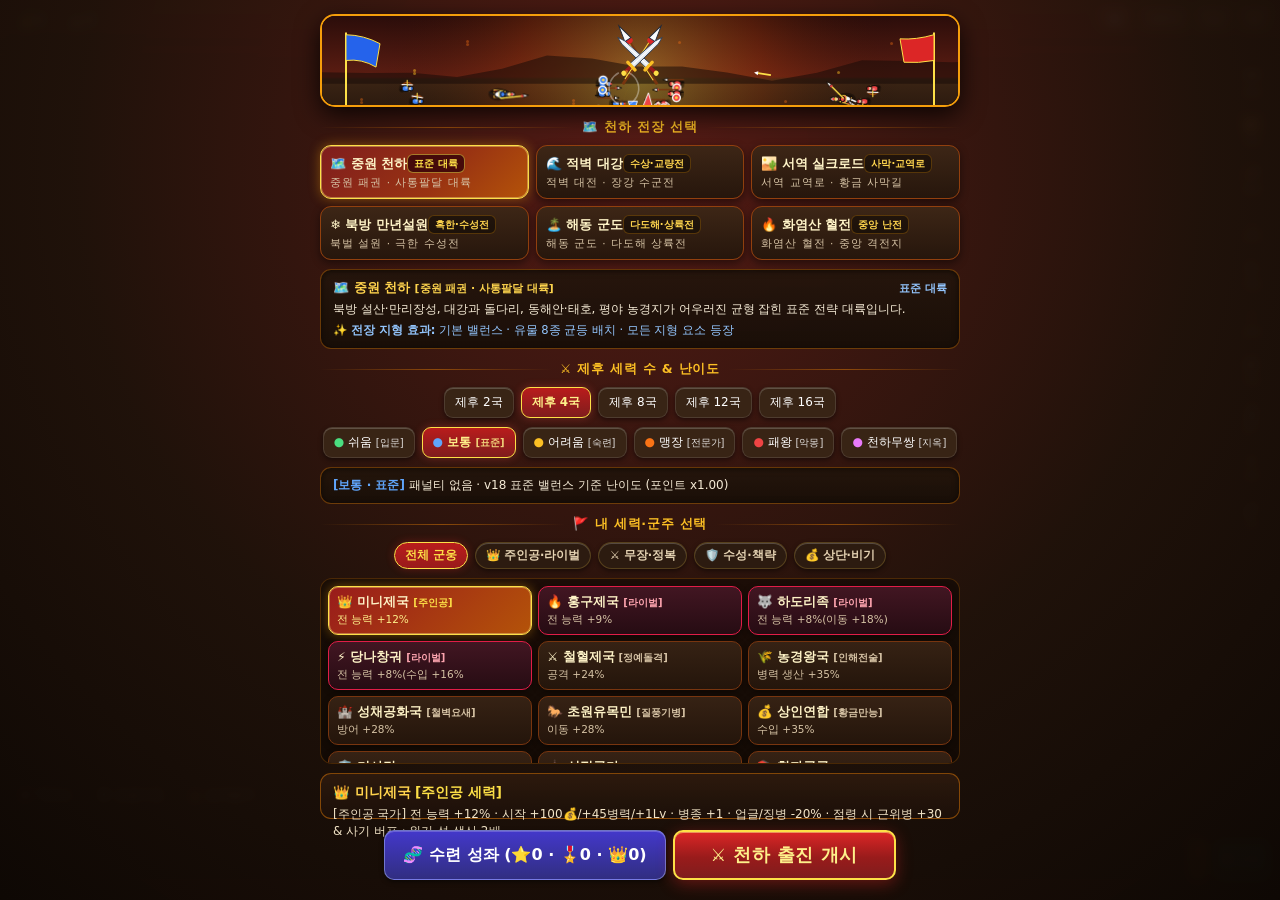
<file: games/미니삼국 땅따먹기/index.html>
<!DOCTYPE html><html lang="ko"><head><meta charset="utf-8">
<meta name="viewport" content="width=device-width,initial-scale=1,maximum-scale=1,user-scalable=no,viewport-fit=cover">
<title>성 땅따먹기</title>
<style>
*{-webkit-touch-callout:none;box-sizing:border-box;-webkit-tap-highlight-color:transparent;user-select:none;-webkit-user-select:none}
::-webkit-scrollbar{width:5px;height:5px}
::-webkit-scrollbar-track{background:rgba(0,0,0,.25);border-radius:4px}
::-webkit-scrollbar-thumb{background:#8a6038;border-radius:4px}
html,body{margin:0;height:100%;overflow:hidden;overscroll-behavior:none;background:#1c140c;font-family:system-ui,-apple-system,'Apple SD Gothic Neo','Malgun Gothic',sans-serif;color:#fff}
#app{display:flex;flex-direction:column;height:100%;height:100dvh;padding-top:env(safe-area-inset-top,0px);padding-bottom:env(safe-area-inset-bottom,0px)}
#hud{display:flex;flex-wrap:wrap;align-items:center;gap:5px 6px;padding:6px 9px;background:linear-gradient(180deg,#3d2918,#24170d);box-shadow:0 3px 10px #0009;font-size:13.5px;font-weight:700;border-bottom:1px solid #ffd34d33;z-index:2}
#hud .sp{flex:1}
#g,#c{background:rgba(0,0,0,.35);padding:3px 8px;border-radius:8px;border:1px solid #ffd34d2e;box-shadow:inset 0 1px 2px #0006}
#c{cursor:pointer}
#c:active{transform:scale(.96)}
#r{font-size:13px;letter-spacing:.5px}
#sd{flex-basis:100%;font-size:11.5px;font-weight:600;color:#f3e5c8;opacity:.92;display:flex;flex-wrap:wrap;gap:4px 10px;align-items:center}
#pwr{width:100%;height:5px;background:#140d07;border-radius:4px;overflow:hidden;display:flex;box-shadow:inset 0 1px 3px #000a;border:1px solid #ffffff14}
#pwr div{transition:width .25s ease}
button{font:inherit;color:#fff;border:1px solid #ffffff1a;border-radius:10px;background:linear-gradient(180deg,#8c6239,#593b20);box-shadow:inset 0 1px 0 #fff3,0 2px 5px #0007;padding:7px 11px;touch-action:manipulation;cursor:pointer;transition:transform .08s ease,filter .12s ease}
button:active{filter:brightness(1.18);transform:scale(.97)}
#hud button{padding:5px 9px;font-size:12.5px;border-radius:8px}
#cw{flex:1;min-height:0;position:relative;overflow:hidden}
canvas{display:block;touch-action:none}
#tb{position:absolute;right:7px;top:7px;display:flex;flex-direction:column;flex-wrap:wrap-reverse;max-height:calc(100% - 114px);gap:5px;z-index:1}
#tb button{width:43px;height:43px;padding:2px 0;font-size:15px;background:rgba(30,20,11,.88);backdrop-filter:blur(4px);border:1px solid #ffd34d28;display:flex;flex-direction:column;align-items:center;justify-content:center;line-height:1.05;position:relative;border-radius:11px}
#tb button small{font-size:8.5px;font-weight:700;opacity:.9;letter-spacing:-.4px;margin-top:1.5px;color:#f3e5c8}
#tb button.on{background:linear-gradient(180deg,#3b82f6,#1d4ed8);border-color:#93c5fd;box-shadow:0 0 8px #3b82f666}
#tb button.hi{box-shadow:0 0 0 2px #ffd34d,0 0 10px #ffd34d66;border-color:#fde047}
#panel{min-height:82px;background:linear-gradient(180deg,#26180e,#382513);box-shadow:0 -3px 10px #0008;padding:8px 9px;display:flex;align-items:center;gap:6px;font-size:12.5px;border-top:1px solid #ffd34d33;z-index:2}
#panel .i{flex:1;line-height:1.38;min-width:0;color:#f8f1e3}
#panel button{background:linear-gradient(180deg,#e0911e,#a35e0a);border-color:#ffd34d44;font-size:11.5px;font-weight:700;padding:6px 8px;min-height:42px;white-space:nowrap}
#panel button:disabled{background:#4b453e;border-color:#ffffff10;opacity:.5}
#ov{position:fixed;inset:0;background:radial-gradient(circle at 50% 18%,rgba(88,28,22,.96),rgba(32,18,10,.98) 58%,rgba(14,8,4,.99));backdrop-filter:blur(5px);display:flex;flex-direction:column;align-items:center;justify-content:safe center;gap:9px;padding:14px 14px 20px;text-align:center;overflow:auto;z-index:10}
.tk-banner{width:100%;max-width:640px;background:linear-gradient(180deg,rgba(98,20,16,.78),rgba(32,16,9,.94));border:2px solid #f59e0b;box-shadow:inset 0 0 0 1px #fde04755,0 8px 24px #000c;border-radius:15px;padding:0 0 10px;position:relative;overflow:hidden}
#mcv{display:block;width:100%;height:118px;border-bottom:1.5px solid #d9770688;background:#1a0d08}
.tk-head-body{padding:8px 14px 0;position:relative}
.tk-sub{font-size:11px;font-weight:800;letter-spacing:2px;color:#fcd34d;text-shadow:0 1px 4px #000}
#ov h1{margin:2px 0 4px;font-size:26px;background:linear-gradient(180deg,#fef9c3,#fbbf24 55%,#d97706);-webkit-background-clip:text;-webkit-text-fill-color:transparent;filter:drop-shadow(0 2px 6px #000e);letter-spacing:.5px;font-weight:900}
#ov p{margin:0;opacity:.93;font-size:12.5px;line-height:1.45;color:#f3e5c8}
.tk-stats{display:flex;flex-wrap:wrap;gap:6px 10px;justify-content:center;margin-top:6px;padding-top:6px;border-top:1px solid #ffd34d30;font-size:11.5px;color:#fde68a}
.sec-lbl{width:100%;max-width:640px;display:flex;align-items:center;gap:8px;font-size:12.5px;font-weight:800;color:#fbbf24;letter-spacing:.8px;margin-top:3px}
.sec-lbl::before,.sec-lbl::after{content:'';flex:1;height:1px;background:linear-gradient(90deg,transparent,#d9770688,transparent)}
.row{display:flex;gap:7px;flex-wrap:wrap;justify-content:center;width:100%;max-width:640px}
.map-grid{display:grid;grid-template-columns:repeat(3,1fr);gap:7px;width:100%;max-width:640px}
@media(max-width:520px){.map-grid{grid-template-columns:repeat(2,1fr)}}
.map-card{background:linear-gradient(180deg,#3d2616,#26160c);border:1.5px solid #92400e;border-radius:11px;padding:8px 9px;text-align:left;display:flex;flex-direction:column;gap:3px;position:relative;overflow:hidden;box-shadow:0 3px 8px #0007}
.map-card .mc-top{display:flex;align-items:center;justify-content:space-between;font-size:13px;font-weight:800;color:#fef3c7}
.map-card .mc-tag{font-size:10px;padding:1.5px 6px;border-radius:6px;background:rgba(0,0,0,.42);color:#fcd34d;border:1px solid #f59e0b44}
.map-card .mc-han{font-size:10.5px;color:#d6c3a5;letter-spacing:1px}
.map-card.on{background:linear-gradient(135deg,#7f1d1d,#9a3412 60%,#b45309);border-color:#fde047;box-shadow:0 0 12px #f59e0b66,inset 0 0 0 1px #fef08a66}
.map-card.on .mc-tag{background:#450a0a;color:#fde047;border-color:#fde04788}
.scroll-box{width:100%;max-width:640px;background:linear-gradient(180deg,rgba(36,22,12,.92),rgba(24,14,8,.95));padding:9px 12px;border-radius:11px;border:1px solid #d9770666;box-shadow:inset 0 1px 6px #0008;font-size:12px;line-height:1.45;text-align:left;color:#f5ebd6}
.chip{background:#382415;font-size:12px;padding:6px 10px;border:1px solid #ffffff1c;border-radius:9px}.chip.on{background:linear-gradient(180deg,#b91c1c,#7f1d1d);border-color:#fde047;box-shadow:0 0 8px #ef444455;color:#fef08a;font-weight:800}.chip.hero{border:1.5px solid #ffd34d;box-shadow:0 0 9px #ffd34d44}.chip.hero.on{background:linear-gradient(135deg,#d97706,#9a3412);border-color:#fef08a}.chip.rival{border:1.5px solid #fb7185;box-shadow:0 0 7px #f43f5e44}.chip.rival.on{background:linear-gradient(135deg,#be123c,#881337);border-color:#fda4af}
.ftab{background:#2c1b10;font-size:11.5px;padding:5px 10px;border-radius:20px;border:1px solid #ffd34d33;color:#e5d3b3;font-weight:700}.ftab.on{background:linear-gradient(180deg,#b91c1c,#991b1b);color:#fde047;border-color:#fde047;box-shadow:0 0 8px #dc262655}
.fac-grid{display:grid;grid-template-columns:repeat(3,1fr);gap:6px;max-height:192px;overflow-y:auto;padding:7px;width:100%;max-width:640px;background:rgba(12,7,3,.48);border-radius:12px;border:1px solid #d9770644}
@media(max-width:520px){.fac-grid{grid-template-columns:repeat(2,1fr)}}
.fac-card{background:linear-gradient(180deg,#362214,#24150b);border:1.5px solid #78350f;border-radius:10px;padding:7px 8px;text-align:left;display:flex;flex-direction:column;gap:2px;position:relative;box-shadow:0 2px 6px #0006}
.fac-card .fc-head{display:flex;align-items:center;justify-content:space-between;gap:4px;font-size:12.5px;font-weight:800;color:#fef3c7}
.fac-card .fc-sub{font-size:10.5px;color:#d6c3a5;white-space:nowrap;overflow:hidden;text-overflow:ellipsis}
.fac-card.hero{border-color:#f59e0b;background:linear-gradient(180deg,#452712,#2b1609)}
.fac-card.rival{border-color:#e11d48;background:linear-gradient(180deg,#421622,#260c13)}
.fac-card.on{background:linear-gradient(135deg,#991b1b,#b45309);border-color:#fde047;box-shadow:0 0 11px #f59e0b66,inset 0 0 0 1px #fef08a66}
.fac-card.on .fc-sub{color:#fef08a}
#fd{width:100%;max-width:640px;background:linear-gradient(180deg,rgba(46,26,14,.92),rgba(28,16,9,.95));padding:9px 12px;border-radius:11px;border:1.5px solid #d9770688;min-height:46px;text-align:left;line-height:1.45}
.mcard{background:#352516;border:1px solid #ffd34d28;text-align:left;padding:10px 12px;border-radius:10px;line-height:1.35}
#shopb{background:linear-gradient(180deg,#4338ca,#312e81);border:1.5px solid #a5b4fc88;font-weight:800;padding:11px 18px}
#go{background:linear-gradient(180deg,#dc2626,#991b1b 55%,#7f1d1d);border:2px solid #fde047;font-size:17.5px;font-weight:900;padding:11px 36px;box-shadow:0 4px 16px #dc262666,inset 0 1px 0 #fef08a88;color:#fef08a;letter-spacing:.5px}
#qbar{position:absolute;left:8px;bottom:8px;display:flex;gap:5px;z-index:2;flex-wrap:wrap;max-width:calc(100% - 86px)}
#qbar button{background:rgba(28,18,10,.9);backdrop-filter:blur(4px);border:1px solid #ffd34d44;font-size:11.5px;font-weight:800;padding:6px 9px;border-radius:10px;box-shadow:0 2px 8px #0009;display:flex;align-items:center;gap:3px}
#qbar button.hi{border-color:#fde047;box-shadow:0 0 10px #ffd34d55}
@keyframes pulseGlow{0%,100%{transform:scale(1)}50%{transform:scale(1.04)}}
#mEv{animation:pulseGlow 1.4s infinite ease-in-out}
</style></head><body>
<div id="app">
<div id="hud"><span id="g">💰0</span><span id="c">🏰0</span><span id="r"></span><span class="sp"></span>
<button id="bX" title="새 맵 재시작">🔄</button><button id="bR" title="출격 비율">50%</button><button id="bS" title="게임 배속">1x</button><button id="bP" title="일시정지">⏸</button><div id="pwr"></div></div>
<div id="cw"><canvas id="cv"></canvas><button id="mEv" style="display:none;position:absolute;left:8px;bottom:46px;z-index:2;background:linear-gradient(180deg,#d97706,#9a3412);border:1.5px solid #fde047;box-shadow:0 3px 12px #000a;font-size:12.5px;font-weight:800;padding:8px 12px;border-radius:12px"></button><div id="qbar"><button id="qFront" title="적과 맞닿은 최전선 성 전체 선택">🎯 최전선</button><button id="qReinf" title="후방 병력을 가장 위급한 최전방으로 자동 지원">🛡️ 집결지원</button><button id="qRush" title="선택한 적 성으로 주변 아군 성 일제 돌격">🔥 일제돌격</button></div><div id="tb"><button id="t1" title="전체 맵 보기">🗺<small>전체</small></button><button id="t2" title="자동 보급 (최전방 제외 활발 보급)">🔁<small>보급</small></button><button id="t3" title="주변 일괄 출격">📣<small>일괄</small></button><button id="tm" title="영역 다중 선택">⬚<small>선택</small></button><button id="t4" title="모든 거점 자동 관리 (증축·징병·건설·연구)">⚙️<small>자동</small></button><button id="t8" title="군략 지원 · 골드 소모 컨텐츠">⚡<small>군략</small></button><button id="t6" title="수도 건설 (60종 건물 · 5개 예약)">🏛<small>수도</small></button><button id="t9" title="국가 연구">🔬<small>연구</small></button><button id="t7" title="국가 정책">⚖️<small>정책</small></button><button id="t5" title="효과음">🔊<small>소리</small></button></div></div>
<div id="panel"><div class="i" id="pi"></div><button id="bT"></button><button id="bUp" style="display:none;background:linear-gradient(180deg,#2563eb,#1d4ed8)"></button><button id="bCap" style="background:linear-gradient(180deg,#0d9488,#0f766e)">🏛 수도</button><button id="bRet" style="display:none;background:linear-gradient(#b91c1c,#7f1d1d)">↩️ 회군</button><button id="bA" style="display:none;background:linear-gradient(#2563eb,#1d4ed8)">🏰 전체</button><button id="bC" style="display:none;background:#6b4426">❌ 해제</button></div>
</div>
<div id="ov"></div>
<script>
const COL=['#3b82f6','#ef4444','#22c55e','#a855f7','#f59e0b','#ec4899','#14b8a6','#eab308','#f97316','#84cc16','#d946ef','#fb7185','#a3a35a','#94a3b8','#b91c1c','#34d399','#c4b5fd','#7b3f1d'];
const NM=['나','붉은','초록','보라','주황','분홍','청록','노랑','다홍','연두','자홍','장미','올리브','회색','적갈','민트','연보라'];
const TR=[['공격형','공격적·플레이어 우선'],['확장형','중립·유물 선점'],['수비형','방어+10%·업글 우선'],['상인형','골드 +40%'],['다산형','생산 +25%'],['기동형','이동 +20%'],['기술형','병종 +1단계'],['기회형','약한 성만 노림']];
/* 이름,공격,방어감소,속도,사거리,공성,회복,지형무시,설명 */
const U=[['민병',1,0,1,1,1,0,0,'기본 병사'],['방패병',1,.15,.95,1,1,0,0,'피해 -15%'],['창병',1.1,.1,1,1,1,0,0,'공격+10% 피해-10%'],['궁수',1.2,0,1,1.7,1,0,0,'원거리 교전'],['경기병',1.1,0,1.35,1,1,0,1,'빠름·지형 무시'],['중보병',1.2,.3,.9,1,1,0,0,'피해 -30%'],['투석병',1.1,.05,.85,1.3,1.9,0,0,'성벽 공격 x1.9'],['기사',1.5,.2,1.15,1,1.1,0,0,'강력한 돌격'],['성기사',1.35,.25,1.05,1,1,.01,0,'전투 중 회복'],['근위군',1.6,.25,1.1,1.2,1.4,.006,1,'최강·회복·지형무시']];
const RL={
 prod:['⚗️','생명의 성배: 전 성 생산 +14% · 병력 한계 +6%'],
 spd:['🐎','천리마 부적: 전 부대 이동 +14% · 전 성 수입 +4%'],
 atk:['⚔️','패왕의 검: 전 부대 공격 +12% · 공성 피해 +8%'],
 gold:['💰','황금 옥새: 전 성 수입 +16% · 점령 보상 +8%'],
 def:['🛡️','수호의 방패: 전 성 방어 +12% · 성 화살 +12%'],
 cp:['📦','병법서: 전 성 병력 한계 +14% · 생산 +5%'],
 heal:['💖','선인의 약초: 행군 회복 +0.45%/s · 주둔 회복 +0.3%/s'],
 grand:['👑','천단·대신전: 전 성 모든 능력(공·방·생·수·이·한) +10% · 회복'],
 dragon:['🐉','용의 둥지: 전 부대 공격 +12% · 치명타 +6% · 전 성 생산 +6% · 점령 +350💰'],
 wonder:['🗿','세계의 불가사의: 전 성 방어 +10% · 수입 +10% · 한계 +10%']
};
const RG={grand:3,dragon:3,wonder:3,atk:2,prod:2,gold:2,def:2,heal:1,cp:1,spd:1};
const KI={
 smith:['⚒️','대장간: 전 부대 공격 +6% · 전 성 방어 +4% · 공성 +5% (최대 3중첩)'],
 market:['🏪','시장: 자체 수입 x1.5 · 전 성 수입 +8% · 이동 +3% (최대 3중첩)'],
 fort:['🏯','요새: 자체 방어 x1.45 · 전 성 방어 +7% · 성 화살 +10% (최대 3중첩)'],
 mine:['⛏️','광산: 자체 수입 x2.2 · 전 성 수입 +6% · 한계 +3% (최대 3중첩)'],
 camp:['🏕️','병영: 자체 생산 x1.75 · 전 성 생산 +6% · 한계 +5% (최대 3중첩)']
};
const MAPS=[
 {id:'continent',n:'중원 천하',i:'🗺️',tag:'표준 대륙',
  d:'북방 설산·만리장성, 대강과 돌다리, 동해안·태호, 평야 농경지가 어우러진 균형 잡힌 표준 전략 대륙입니다.',
  eff:'기본 밸런스 · 유물 8종 균등 배치 · 모든 지형 요소 등장',
  regions:null,spdMult:1,defMult:1,lootMult:1,carMult:1,barMult:1,hzProb:.5,
  kWeights:{mine:1,camp:1,smith:1,market:1,fort:1}},
 {id:'redcliffs',n:'적벽 대강',i:'🌊',tag:'수상·교량전',
  d:'세 줄기 거대 수계와 중앙 대호수가 대륙을 4대 권역으로 가르는 수상 전장입니다. 한정된 도하 교량과 강변 요새 장악이 핵심입니다.',
  eff:'강변 요새(🏯) 1.8배 · 여울 장애물 증가 · 중앙 천단/화염산 요충지 집중',
  regions:['중원','한반도','동남아','일본열도','발칸','나일'],spdMult:1,defMult:1.04,lootMult:1,carMult:1.1,barMult:1,hzProb:.72,
  kWeights:{mine:.9,camp:1,smith:1,market:1.1,fort:1.8}},
 {id:'silkroad',n:'서역 실크로드',i:'🏜️',tag:'사막·교역로',
  d:'광활한 황금 사막과 붉은 메사 협곡 사이 오아시스 벨트를 따라 부가 집중된 교역 전장입니다. 광산과 시장을 선점해 국고를 장악하세요.',
  eff:'광산(⛏️)·시장(🏪) 1.6배 · 상단 수익 +25% · 사막 협곡 지형',
  regions:['페르시아','아라비아','사하라','나일','아나톨리아','몽골초원'],spdMult:1.03,defMult:.97,lootMult:1.05,carMult:1.25,barMult:1,hzProb:.62,
  kWeights:{mine:1.6,camp:.85,smith:1,market:1.6,fort:.9}},
 {id:'frostland',n:'북방 만년설원',i:'❄️',tag:'혹한·수성전',
  d:'만년설과 빙하 피오르, 설산 봉우리로 뒤덮인 극한의 북방 전장입니다. 혹한으로 야전 진군은 느리지만 성곽 수비가 매우 견고합니다.',
  eff:'전 병력 이동 속도 -10% · 성 방어력 +10% · 병영(🏕️)·요새(🏯) 1.5배',
  regions:['스칸디나비아','캄차카','알프스','히말라야','로키','몽골초원'],spdMult:.90,defMult:1.10,lootMult:1,carMult:.95,barMult:1.05,hzProb:.65,
  kWeights:{mine:.9,camp:1.5,smith:1.1,market:.85,fort:1.5}},
 {id:'archipelago',n:'해동 군도',i:'🏝️',tag:'다도해·상륙전',
  d:'푸른 바다 위에 6~8개의 섬과 중앙 본섬이 떠 있고 해상 연륙교로 연결된 군도 전장입니다. 섬 단위 통일 후 연륙교 돌파가 승부처입니다.',
  eff:'섬 클러스터 지형 · 점령 보상 +15% · 해상 연륙교 길목 봉쇄전',
  regions:['일본열도','태평양 제도','브리타니아','동남아','이베리아','발칸'],spdMult:1.02,defMult:1.02,lootMult:1.15,carMult:1.15,barMult:1.1,hzProb:.55,
  kWeights:{mine:1.1,camp:1.1,smith:1,market:1.3,fort:1.2}},
 {id:'caldera',n:'화염산 혈전',i:'🔥',tag:'중앙 난전',
  d:'화산암 외곽 능선에서 출발해 중앙의 용암 칼데라와 신전 분지로 모든 도로가 집결하는 초고밀도 격전지입니다.',
  eff:'사통팔달 도로망 · 점령 보상 +20% · 이민족 출현 빈도 증가 · 중앙 유물 밀집',
  regions:['아나톨리아','안데스','히말라야','페르시아','중원','몽골초원'],spdMult:1.05,defMult:.96,lootMult:1.20,carMult:1,barMult:.72,hzProb:.58,
  kWeights:{mine:1.1,camp:1.3,smith:1.4,market:1,fort:1.1}}
];
const DIFFS=[
 {n:'쉬움',tag:'입문',col:'#4ade80',
  am:.85,aiThink:3.2,aiMass:.03,
  pProd:1.10,pGold:1.10,pAtk:1.05,pDef:1.05,
  pCost:.90,protAdd:1.0,cutPen:.50,
  stGoldAdd:20,aiStLv:0,aiStTr:0,barMult:1.25,
  ptMult:.85,winBonus:0,
  pen:'패널티 없음 · 플레이어 생산/수입 +10% · 업글/징병/건설 비용 -10% · 시작 골드 +20 (포인트 x0.85)'},
 {n:'보통',tag:'표준',col:'#60a5fa',
  am:1.00,aiThink:2.2,aiMass:.055,
  pProd:1.00,pGold:1.00,pAtk:1.00,pDef:1.00,
  pCost:1.00,protAdd:0,cutPen:.50,
  stGoldAdd:0,aiStLv:0,aiStTr:0,barMult:1.00,
  ptMult:1.00,winBonus:0,
  pen:'패널티 없음 · v18 표준 밸런스 기준 난이도 (포인트 x1.00)'},
 {n:'어려움',tag:'숙련',col:'#fbbf24',
  am:1.20,aiThink:1.3,aiMass:.08,
  pProd:.95,pGold:.95,pAtk:1.00,pDef:1.00,
  pCost:1.10,protAdd:-.5,cutPen:.50,
  stGoldAdd:-15,aiStLv:0,aiStTr:10,barMult:.90,
  ptMult:1.15,winBonus:1,
  pen:'패널티: 생산/수입 -5% · 비용 +10% · 시작 골드 -15 · 점령 보호 -0.5초 · AI 생산/수입 1.2배 (포인트 x1.15)'},
 {n:'맹장',tag:'전문가',col:'#f97316',
  am:1.35,aiThink:1.05,aiMass:.10,
  pProd:.90,pGold:.90,pAtk:.96,pDef:.95,
  pCost:1.18,protAdd:-1.5,cutPen:.40,
  stGoldAdd:-20,aiStLv:1,aiStTr:15,barMult:.80,
  ptMult:1.30,winBonus:2,
  pen:'패널티: 생산/수입 -10% · 비용 +18% · 공/방 -4~5% · 점령 보호 -1.5초 · 보급단절 효율 40% · AI 시작 Lv+1 (포인트 x1.30)'},
 {n:'패왕',tag:'악몽',col:'#ef4444',
  am:1.55,aiThink:.85,aiMass:.125,
  pProd:.82,pGold:.82,pAtk:.93,pDef:.90,
  pCost:1.30,protAdd:-2.5,cutPen:.30,
  stGoldAdd:-25,aiStLv:1,aiStTr:25,barMult:.70,
  ptMult:1.45,winBonus:3,
  pen:'패널티: 생산/수입 -18% · 비용 +30% · 공격 -7% · 방어 -10% · 점령 보호 -2.5초 · 보급단절 효율 30% · AI 1.55배 (포인트 x1.45)'},
 {n:'천하무쌍',tag:'지옥',col:'#e879f9',
  am:1.80,aiThink:.70,aiMass:.15,
  pProd:.75,pGold:.75,pAtk:.90,pDef:.85,
  pCost:1.45,protAdd:-4.0,cutPen:.20,
  stGoldAdd:-30,aiStLv:2,aiStTr:35,barMult:.60,
  ptMult:1.65,winBonus:4,
  pen:'패널티: 생산/수입 -25% · 비용 +45% · 공격 -10% · 방어 -15% · 점령 보호 없음 · 보급단절 20% · 시작 골드 -30 · AI 1.8배·Lv+2 (포인트 x1.65)'}
];
const curMap=()=>MAPS[cfg.map]||MAPS[0],curDiff=()=>DIFFS[cfg.diff]||DIFFS[1];
const PAL=[{a:'#8be04e',b:'#48ad3a',s1:'#8a5a33',s2:'#5e3b20',rd:'#ecd9a2',bg:['#efe3c8','#c9bc9c']},{a:'#f6d98f',b:'#e0a24c',s1:'#b0562e',s2:'#7d3a1d',rd:'#f6e6bd',bg:['#f6e2b8','#d7a96a']}];
if(!CanvasRenderingContext2D.prototype.roundRect){CanvasRenderingContext2D.prototype.roundRect=function(x,y,w,h,r){r=Array.isArray(r)?r[0]:(r||0);r=Math.min(r,w/2,h/2);this.moveTo(x+r,y);this.arcTo(x+w,y,x+w,y+h,r);this.arcTo(x+w,y+h,x,y+h,r);this.arcTo(x,y+h,x,y,r);this.arcTo(x,y,x+w,y,r);this.closePath();return this}}
const $=id=>document.getElementById(id),cv=$('cv'),x=cv.getContext('2d'),bg=document.createElement('canvas');
let W=720,H=1100,Q=1.5;const MAXL=20,MM={w:62,h:95};
const fmt=n=>{n=Math.floor(Math.max(0,n||0));return n>=10000?(n/1000).toFixed(1).replace(/\.0$/,'')+'k':''+n},cost=(l,o=0)=>Math.round((150+l*l*38)*(fac(o).uc||1)*(o===0?Math.max(.55,1-.02*P('capUp')-(KS.lamp?.08:0))*curDiff().pCost:1)),rcCost=n=>Math.round((130+(n?n.lv:1)*38)*(fac(0).uc||1)*curDiff().pCost),rcGain=n=>Math.round((20+(n?n.lv:1)*16+3*P('rc')+(KS.skel?12:0))*(fac(0).rcMult||1)),cap=n=>(90+n.lv*97)*(n.bar?1.3:1)*(n.owner===0?1+.05*P('cap'):1)*(n.bld==='gran'?1.3:1)*(1+(rb[n.owner]?rb[n.owner].cap:0)),tr=n=>Math.min(9,Math.floor((n.lv-1)/4)),vt=n=>Math.floor((n.lv-1)/4);
const rad=n=>n.kind==='castle'?(12.5+n.lv*.38)*(capOf[n.owner]===n?1.05+Math.min(1.65,(n.blds?n.blds.length:0)*.055):1):n.relic?14+(RG[n.relic]||1)*3.6:17,dist=(a,b)=>Math.hypot(a.x-b.x,a.y-b.y);
let cw=300,ch=500,D=1,minZ=.4,cam={x:W/2,y:H/2,z:1},N=[],gr=[],gold=[],ais=[],bf=[],pm=[],fort=[],fx=[],edges=[],al=[],aexp=[],rev=[],dead=[],sel=null,drag=null,ptrw={x:0,y:0},multiSel=[],dragChain=[],boxSel=null,boxMode=false;
let capOf=[],morale=[],ev=null,evT=60,dom=[],bt2=6,paused=false,speed=1,ratio=.5,run=false,cfg={ai:4,diff:1,fac:0,map:0},last=0,pt2=0,TT=0,th=0,seed=1,gt=0,msg='',msgT=0,barT=110,supT=50,altick=4,autoT=3,chkT=1,allyLd=0,ldrOn=false,mass=false,auto=false,sd=1,islands=[],aexpPair={};
const rnd=()=>{sd=(sd*16807)%2147483647;return(sd-1)/2147483646};
const trt=o=>ais[o]?ais[o].tr:-1,defm=n=>(1.55+.07*(n.lv-1))*(1+.1*tr(n))*(1+.5*U[tr(n)][2])*(n.bar?1.45:1)*(fort[n.owner]||1)*(trt(n.owner)===2?1.15:1)*(1+(.18+(n.owner===0?.01*P('wl'):0))*(n.wall||0))*(capOf[n.owner]===n?1.2:1)*(n.owner>=0&&fac(n.owner).heroStand&&n.troops<cap(n)*.35?1.3:1)*(n.owner===0?(1+.04*P('def')+.03*P('dfs')+(P('heroAura')&&(capOf[0]===n||n.bld==='general'||n.adj.includes(capOf[0]))?.03*P('heroAura'):0))*curDiff().pDef:1)*(n.kind==='fort'?1.45:1)*(n.relic?(RG[n.relic]>=3?1.32:RG[n.relic]===2?1.20:1.12):1)*(n.adj.some(m=>m.kind==='fort'&&m.owner===n.owner&&n.owner>=0)?1.05:1)*(n.spec==='fort'?1.18:1)*(n.bld==='tower'?1.15:1)*(hegem>=0&&n.owner===hegem?.9:1)*(n.adj.some(m=>m.bld==='beacon'&&m.owner===n.owner)?1.06:1)*(1+(rb[n.owner]?rb[n.owner].def:0))*(curMap().defMult||1);
const fr=(o,p)=>o===p||(o===17&&p===-2)||(o===-2&&p===17)||!!(al[o]&&al[o][p]),scr=o=>N.filter(n=>n.owner===o).reduce((a,n)=>a+1+n.lv*.15,0);
const clamp=(v,a,b)=>Math.max(a,Math.min(b,v)),toW=(sx,sy)=>({x:cam.x+(sx-cw/2)/cam.z,y:cam.y+(sy-ch/2)/cam.z});
function clampCam(){cam.z=clamp(cam.z,minZ,3);const hw=cw/2/cam.z,hh=ch/2/cam.z;cam.x=W*cam.z<=cw?W/2:clamp(cam.x,hw,W-hw);cam.y=H*cam.z<=ch?H/2:clamp(cam.y,hh,H-hh)}
function zoomAt(sx,sy,nz){const w=toW(sx,sy);cam.z=clamp(nz,minZ,3);cam.x=w.x-(sx-cw/2)/cam.z;cam.y=w.y-(sy-ch/2)/cam.z;clampCam()}
function resize(){const r=$('cw').getBoundingClientRect();D=Math.min(2,devicePixelRatio||1);cw=Math.max(240,r.width||innerWidth||360);ch=Math.max(260,r.height||(innerHeight-140)||540);cv.width=cw*D;cv.height=ch*D;cv.style.width=cw+'px';cv.style.height=ch+'px';minZ=Math.min(cw/W,ch/H);clampCam()}
addEventListener('resize',resize);addEventListener('orientationchange',()=>setTimeout(resize,250));addEventListener('contextmenu',e=>e.preventDefault());
/* ---------- graph ---------- */
const ccw=(a,b,c)=>(c.y-a.y)*(b.x-a.x)>(b.y-a.y)*(c.x-a.x),cross=(a,b,c,d)=>a!==c&&a!==d&&b!==c&&b!==d&&ccw(a,c,d)!==ccw(b,c,d)&&ccw(a,b,c)!==ccw(a,b,d);
function link(a,b){if(a.adj.includes(b))return;a.adj.push(b);b.adj.push(a);edges.push([a,b])}
function mkHz(e){const a=e[0],b=e[1],mp=curMap();if(dist(a,b)>70&&Math.random()<(mp.hzProb||.5)){const t=.38+Math.random()*.24,hk=mp.id==='redcliffs'?(Math.random()<.65?1:Math.random()*3|0):mp.id==='silkroad'?(Math.random()<.6?0:Math.random()*3|0):(Math.random()*3|0);e[2]={x:a.x+(b.x-a.x)*t,y:a.y+(b.y-a.y)*t,r:13,k:hk,own:t<.5?a:b,ang:Math.atan2(b.y-a.y,b.x-a.x)}}}
function reach(f){const o=f.owner,prev=new Map([[f,null]]),q=[f];while(q.length){const c=q.shift();if(c!==f&&!fr(o,c.owner))continue;for(const m of c.adj)if(!prev.has(m)){prev.set(m,c);q.push(m)}}return prev}
function route(f,t){const prev=reach(f);if(!prev.has(t))return null;const p=[];for(let c=t;c;c=prev.get(c))p.unshift(c);p.shift();return p}
function calc(){bf=[];pm=[];fort=[];const ct=Array(cfg.ai+1).fill(0);for(let o=0;o<=cfg.ai;o++)bf[o]={};
 for(const n of N)if(n.owner>=0){ct[n.owner]++;if(n.relic)bf[n.owner][n.relic]=(bf[n.owner][n.relic]||0)+1;else if(n.kind!=='castle')bf[n.owner][n.kind]=(bf[n.owner][n.kind]||0)+1}
 const alv=ct.filter(v=>v>0),av=alv.reduce((a,b)=>a+b,0)/Math.max(1,alv.length);
 for(let o=0;o<=cfg.ai;o++){pm[o]=1+Math.min(.6,Math.max(0,(av-ct[o])*.09))-Math.min(.3,Math.max(0,(ct[o]-av*1.4)*.03));fort[o]=ct[o]>0&&ct[o]<=2?1.4:1}
 bf[17]={};pm[17]=1;calcReg();for(const n of N)n.cut=false;
 for(let o=0;o<=cfg.ai;o++){if(!capOf[o]||capOf[o].owner!==o)capOf[o]=N.filter(n=>n.owner===o&&n.kind==='castle').sort((a,b)=>b.lv-a.lv)[0];const c0=capOf[o];if(!c0)continue;
  const seen=new Set([c0]),q=[c0];while(q.length){const c=q.pop();for(const m of c.adj)if(m.owner===o&&!seen.has(m)){seen.add(m);q.push(m)}}
  for(const n of N)if(n.owner===o&&!seen.has(n))n.cut=true}}
const CITY_NAMES=['낙양','장안','건업','성도','업성','북평','양양','강릉','수춘','합비','한중','서주','소주','진강','태원','통주','밀운','장가','천수','무위','완성','허창','여남','진류','복양','동래','북해','계성','요동','상용','신야','강하','시상','오군','회계','예장','장사','무릉','영릉','계양','남만','익주','자동','부성','면죽','검각','기산','가정','호뢰관','동관','산해관','거용관','백제성','적벽','오장원','번성','맥성','이릉','정군산','양평관'];
function mapBlocked(p,mpId){
 if(mpId==='redcliffs'){
  const r1=W*.35+Math.sin(p.y/140)*75,r2=W*.66+Math.sin(p.y/135+1.7)*75;
  if(Math.abs(p.x-r1)<30||Math.abs(p.x-r2)<30)return true;
  if(Math.hypot((p.x-W*.50)/82,(p.y-H*.52)/62)<1)return true;
  return false;
 }
 if(mpId==='silkroad'){
  if(Math.hypot((p.x-W*.34)/52,(p.y-H*.42)/38)<1)return true;
  if(Math.hypot((p.x-W*.68)/56,(p.y-H*.62)/40)<1)return true;
  return false;
 }
 if(mpId==='frostland'){
  if(p.x>W*.76&&p.y<H*.38&&Math.hypot((p.x-W*.90)/(W*.22),(p.y-H*.16)/(H*.26))<1)return true;
  if(Math.hypot((p.x-W*.32)/62,(p.y-H*.64)/46)<1)return true;
  return false;
 }
 if(mpId==='caldera'){
  if(Math.hypot((p.x-W*.50)/54,(p.y-H*.50)/44)<1)return true;
  return false;
 }
 if(p.x>W*.78&&p.y<H*.42&&Math.hypot((p.x-W*.92)/(W*.22),(p.y-H*.18)/(H*.28))<1)return true;
 if(Math.hypot((p.x-W*.74)/75,(p.y-H*.68)/55)<1)return true;
 return false;
}
function newGame(){
 const mp=curMap(),df=curDiff();
 N=[];gr=[];fx=[];edges=[];al=[];aexp=[];aexpPair={};dead=[];sel=drag=null;multiSel=[];dragChain=[];boxSel=null;th=0;seed=1+(Math.random()*1e6|0);gt=0;msg='';msgT=0;barT=Math.round(220*df.barMult*(mp.barMult||1));supT=50;mobEv=null;mobEvT=45;altick=4;ldrOn=false;capOf=[];morale=[];ev=null;evT=60;dom=[];bt2=6;stat={cap:0,peak:0};unifyPrompted=false;items=[];ax=0;bldT=20;mis=null;misT=45;era=0;hegem=-1;pol=[];polPend=false;season=0;shr=[];wOwn=-1;wHold=0;clashes=[];battleBars=[];projs=[];tech=[];techQ=[];rs=[];gens=[];draftPend=false;facM=[];cars=[];islands=[];
 const k=cfg.ai,cnt=Math.round((32+k*5.5)*1.05);{const area=cnt*(mp.id==='archipelago'?92000:82000);W=Math.round(Math.sqrt(area*780/1100));H=Math.round(W*1100/780);Q=Math.min(1.45,2800/Math.max(W,H))}let t=0;
 const cNames=CITY_NAMES.slice().sort(()=>Math.random()-.5);
 if(mp.id==='archipelago'){
  const islCnt=Math.max(6,Math.min(10,Math.round(cnt/5.2)));
  islands.push({x:W*.5,y:H*.5,rx:Math.min(W,H)*.17,ry:Math.min(W,H)*.14,ang:0});
  let it=0;
  while(islands.length<islCnt&&it++<4000){
   const rx=(115+Math.random()*55)*(W/1400),ry=(95+Math.random()*48)*(H/1950);
   const cx=rx+45+Math.random()*(W-rx*2-90),cy=ry+50+Math.random()*(H-ry*2-115);
   if(islands.every(q=>Math.hypot(q.x-cx,q.y-cy)>(q.rx+rx)*.92+55))islands.push({x:cx,y:cy,rx:Math.max(105,rx),ry:Math.max(90,ry),ang:(Math.random()-.5)*.6});
  }
  while(N.length<cnt&&t++<28000){
   const isl=islands[N.length%islands.length],a=Math.random()*6.283,rr0=Math.sqrt(Math.random())*.72;
   const p={x:isl.x+Math.cos(a)*isl.rx*rr0,y:isl.y+Math.sin(a)*isl.ry*rr0};
   if(p.x<56||p.x>W-88||p.y<58||p.y>H-92)continue;
   if(N.every(n=>dist(n,p)>(t>14000?98:128)))N.push({x:p.x,y:p.y,name:cNames[N.length%cNames.length]+(N.length>=cNames.length?'Ⅱ':''),owner:-1,troops:0,lv:1,kind:'castle',relic:null,prot:0,bar:false,adj:[]});
  }
 }
 while(N.length<cnt&&t++<28000){
  let p={x:56+Math.random()*(W-145),y:58+Math.random()*(H-150)};
  if(mp.id==='silkroad'&&Math.random()<.55){p.y=H*(.30+Math.random()*.42)}
  if(mapBlocked(p,mp.id))continue;
  if(N.every(n=>dist(n,p)>(t>14000?112:144)))N.push({x:p.x,y:p.y,name:cNames[N.length%cNames.length]+(N.length>=cNames.length?'Ⅱ':''),owner:-1,troops:0,lv:1,kind:'castle',relic:null,prot:0,bar:false,adj:[]})}
 const st=[N[Math.random()*N.length|0]];
 while(st.length<k+1){let b=null,bd=-1;for(const n of N){if(st.includes(n))continue;const d=Math.min(...st.map(s=>dist(s,n)));if(d>bd){bd=d;b=n}}st.push(b)}
 {const rivals=FAC.map((f,i)=>i).filter(i=>i!==cfg.fac&&FAC[i].rival).sort(()=>Math.random()-.5),others=FAC.map((f,i)=>i).filter(i=>i!==cfg.fac&&!FAC[i].heroOnly&&!FAC[i].rival).sort(()=>Math.random()-.5),ids=[...rivals,...others];facId=[cfg.fac];NM[0]='나';for(let i=1;i<=k;i++){const fi=ids[(i-1)%ids.length];facId[i]=fi;NM[i]=FAC[fi].n+(i>ids.length?'Ⅱ':'')}}
 st.forEach((n,i)=>{const fi=facId[i]!==undefined?facId[i]:-1,fc0=fi>=0?FAC[fi]:{};n.owner=i;n.troops=60+(i?df.aiStTr:15*P('tr'))+(fc0.stTr||0);n.lv=Math.min(MAXL,3+(i?df.aiStLv:Math.floor(P('lv')/2))+(fc0.stLv||0));n.blds=[];n.bldQ=[];capOf[i]=n});
 const rest=N.filter(n=>!st.includes(n)).sort(()=>Math.random()-.5);
 ['grand','prod','spd','atk','gold','def','cp','heal'].forEach(r=>{const gd=RG[r]||1,dm=gd>=3?340:gd===2?230:170;
  let i=-1;
  if((mp.id==='caldera'||mp.id==='redcliffs')&&(r==='grand'||r==='atk')){
   let bestD=1e9;rest.forEach((q,idx)=>{if(st.every(s=>dist(s,q)>160)){const dc=Math.hypot(q.x-W*.5,q.y-H*.5);if(dc<bestD){bestD=dc;i=idx}}});
  }
  if(i<0)i=rest.findIndex(q=>st.every(s=>dist(s,q)>dm));
  const n=rest.splice(i<0?0:i,1)[0];if(n){n.kind='relic';n.relic=r;n.name=r==='grand'?'천단·대신전':r==='atk'?'화염산 비경':n.name;n.lv=gd>=3?10:gd===2?7:5;n.troops=gd>=3?340:gd===2?195:115}});
 rest.sort(()=>Math.random()-.5);const kw=mp.kWeights||{mine:1,camp:1,smith:1,market:1,fort:1};
 const nm=Math.max(3,Math.round(cnt/11*kw.mine)),nc=Math.max(3,Math.round(cnt/13*kw.camp)),ns=Math.max(2,Math.round(cnt/22*kw.smith)),nk=Math.max(2,Math.round(cnt/20*kw.market)),nf=Math.max(2,Math.round(cnt/18*kw.fort));
 rest.forEach((n,i)=>{if(i<nm)n.kind='mine';else if(i<nm+nc)n.kind='camp';else if(i<nm+nc+ns)n.kind='smith';else if(i<nm+nc+ns+nk)n.kind='market';else if(i<nm+nc+ns+nk+nf)n.kind='fort';n.lv=1+(Math.random()*3|0);n.troops=14+n.lv*14});
 const all=[];for(let i=0;i<N.length;i++)for(let j=i+1;j<N.length;j++)all.push([N[i],N[j],dist(N[i],N[j])]);all.sort((p,q)=>p[2]-q[2]);
 const maxD=mp.id==='caldera'?520:450,maxDeg=mp.id==='caldera'?4:3;
 for(const[a,b,d]of all){if(d>maxD)break;if(a.adj.length>=(a.relic?8:a.kind==='castle'?maxDeg:4)||b.adj.length>=(b.relic?8:b.kind==='castle'?maxDeg:4))continue;if(edges.some(e=>cross(a,b,e[0],e[1])))continue;link(a,b)}
 for(const r of N.filter(n=>n.relic)){const need=r.relic==='grand'?9:6;for(const m of N.filter(q=>q!==r).sort((a,b)=>dist(a,r)-dist(b,r))){if(r.adj.length>=need||dist(m,r)>530)break;if(r.adj.includes(m)||edges.some(e=>cross(r,m,e[0],e[1])))continue;link(r,m)}}
 let cmp;do{const seen=new Set([N[0]]),q=[N[0]];while(q.length){const c2=q.pop();c2.adj.forEach(m=>{if(!seen.has(m)){seen.add(m);q.push(m)}})}cmp=N.filter(n=>!seen.has(n));if(cmp.length){let bd=1e9,bp;for(const a of seen)for(const b of cmp){const d=dist(a,b);if(d<bd){bd=d;bp=[a,b]}}link(bp[0],bp[1])}}while(cmp.length);
 edges.forEach(mkHz);
 gold=Array(k+1).fill(50);gold[17]=0;gold[0]=Math.max(0,gold[0]+30*P('gold')+(KS.lamp?120:0)+(KS.isekai?60:0)+(FAC[cfg.fac].stGold||0)+df.stGoldAdd);for(let i=1;i<=k;i++){const fi=facId[i];if(fi>=0&&FAC[fi].stGold)gold[i]+=FAC[fi].stGold}if(KS.isekai){const rl=N.filter(n=>n.relic&&n.owner===-1).sort((a,b)=>dist(a,st[0])-dist(b,st[0]))[0];if(rl){rl.owner=0;rl.troops=55;rl.lv=Math.max(rl.lv,5)}}if(KS.hero&&st[0]){st[0].lv=Math.min(MAXL,st[0].lv+1);st[0].troops+=25}rev=Array(k+1).fill(1);ais=[];
 const off=Math.random()*8|0;for(let i=1;i<=k;i++)ais[i]={tr:(i-1+off)%8,t:2+Math.random()*3};
 assignRegions();resize();calc();renderBG();cam.z=Math.max(minZ,.85);cam.x=st[0].x;cam.y=st[0].y;clampCam()}
function send(f,t,r){const p=route(f,t);if(!p||f.owner===-1)return false;const q=Math.floor(f.troops*r);if(q<2)return false;f.troops-=q;if(f.owner===0)sfx('send',f.x,f.y);
 const n0=p[0],d=dist(f,n0)||1,fo=fac(f.owner);gr.push({o:f.owner===-2?17:f.owner,path:p,to:n0,fin:t,pf:f,org:f,hist:[f],trail:[{x:f.x,y:f.y}],phase:Math.random()*6.28,dep:0,emerge:0,chgT:(fo.blitz||(f.owner===0&&(KS.gale||P('ambush')>0)))?4:0,rallyT:0,gen:f.bld==='general',sup:fr(f.owner,t.owner)?1:0,tier:clamp(tr(f)+(f.owner>=0&&capOf[f.owner]?Math.floor((capOf[f.owner].lv-1)/5):0)+(trt(f.owner)===6?1:0)+(fo.tier||0)+(bf[f.owner]&&bf[f.owner].acad?1:0),0,9),x:f.x,y:f.y,n:q,mx:q,d:q,dx:(n0.x-f.x)/d,dy:(n0.y-f.y)/d,R:10,f:0,sg:0});return true}
function playerSend(f,t){const src=mass?N.filter(n=>n.owner===0&&n!==t&&(n===f||n.troops>=10)&&(n===f||(r=>r&&r.length<=4)(route(n,t)))):[f];let ok=0;for(const s of src)if(send(s,t,ratio))ok++;if(ok&&navigator.vibrate)navigator.vibrate(12);if(!ok){msg='❌ 길이 막혔어요! 내 성·동맹 성만 지나갈 수 있어요';msgT=2.5}}
function getActiveAttackers(){if(!drag)return multiSel.filter(n=>n.owner===0);const base=multiSel.includes(drag)?multiSel:[];const out=[];for(const n of [...base,...dragChain])if(n&&n.owner===0&&!out.includes(n))out.push(n);return out}
function multiSend(srcs,t){const list=[...new Set(srcs)].filter(n=>n&&n.owner===0&&n!==t);if(!list.length)return;if(list.length===1){playerSend(list[0],t);return}let ok=0,tot=0;for(const s of list){const q=Math.floor(s.troops*ratio);if(send(s,t,ratio)){ok++;tot+=q}}if(ok){if(navigator.vibrate)navigator.vibrate(18);msg='⚔️ '+ok+'개 성 일제 출격! (총 '+tot+'명)';msgT=2.5}else{msg='❌ 선택된 성에서 목표까지 길이 막혔거나 병력이 부족해요!';msgT=2.5}}
function hz(g){const fo=fac(g.o),e=edges.find(e=>(e[0]===g.pf&&e[1]===g.to)||(e[1]===g.pf&&e[0]===g.to)),h=e&&e[2];if(fo.navy&&h&&h.k===1&&dist(g,h)<h.r+12)return 1.45;if(fo.ambush&&!fr(g.o,g.to.owner))return 1.15;const supSpd=(g.o===0&&P('supply')&&fr(0,g.to.owner))?1+.03*P('supply'):1;if(U[g.tier][7]||fo.tm)return supSpd;return(h&&dist(g,h)<h.r+4&&!fr(g.o,h.own.owner)?(g.o===0?.5+.04*P('terr'):.5):1)*supSpd}
function retreat(g){const p=g.hist.slice().reverse();if(!p.length){g.n=0;return}g.path=p;g.to=p[0];g.fin=g.org;g.hist=[];g.sg=0;g.trail=[{x:g.x,y:g.y}]}
function capture(g){const n=g.to,old=n.owner;if(old>=0&&capOf[old]===n){N.forEach(m=>{if(m.owner===old)m.troops*=.75});morale[old]=30;msg='🏛 수도 함락! '+NM[old]+' 세력 사기 저하';msgT=3.5}if(g.o===0||old===0)shake=Math.max(shake,7);if(g.o===0){stat.cap++;if(n.bar)stat.bar=(stat.bar||0)+1;{const c=(gt-(stat.ct||-99)<25)?Math.min(6,(stat.cb||0)+1):1;stat.cb=Math.max(stat.cb||0,c);stat.cc=c;stat.ct=gt;if(c>=2){gold[0]+=12*c*(1+.1*P('cmb'));msg='🔥 연속 점령 x'+c+' (+'+12*c+'💰)';msgT=2.5}}sfx('cap')}else if(old===0)sfx('lost');n.troops=Math.max(2,g.n||0);n.owner=g.o===17?-2:g.o;n.bar=g.o===17;n.wall=0;n.bld=null;n.blds=null;n.spec=null;n.ht=0;gold[g.o]+=(15+n.lv*10)*(g.o===0?1+.15*P('loot'):1)*(1+(bf[g.o]&&bf[g.o].relLoot?bf[g.o].relLoot:0))*(fac(g.o).loot||1)*(curMap().lootMult||1);const fCap=fac(g.o);n.lv=fCap.keepLv?Math.max(1,n.lv):Math.max(1,n.lv-2+(fCap.lt||0));n.prot=Math.max(0,4+(g.o===0?.3*P('prot')+curDiff().protAdd:0)+(fCap.pr||0));if(fCap.heroRally){n.troops+=30;for(const q of gr)if(q.o===g.o&&dist(q,n)<220)q.rallyT=8;fx.push({x:n.x,y:n.y-42,t:0,c:'#ffd34d',life:1.3,k:'tx',tx:'👑 황실 근위 +30!',sz:13,vx:.001,vy:-18})}fx.push({x:n.x,y:n.y,t:0,c:COL[g.o],life:.6});for(let i=0;i<24;i++){const a=Math.random()*6.28,s=60+Math.random()*90;fx.push({x:n.x,y:n.y,t:0,c:i%3?COL[g.o]:'#ffd34d',life:.9,k:'sp',vx:Math.cos(a)*s,vy:Math.sin(a)*s,gy:60})}fx.push({x:n.x,y:n.y-24,t:0,c:'#fff',life:1.2,k:'tx',tx:'점령!',sz:18,vx:.001,vy:-22});if(n.relic==='dragon'){gold[g.o]+=350;if(g.o===0)stat.dragon=1}if(n.relic&&Math.random()<.25)barT=Math.min(barT,5);fx.push({x:n.x,y:n.y,t:0,c:COL[g.o],life:.85,k:'sw',r:rad(n)*2.6});calc();if(g.o===0)checkSeals()}
function addBar(){if(N.filter(n=>n.bar).length>=Math.max(1,Math.floor(N.length/18)))return;
 const own=N.filter(n=>n.owner>=0),av=k=>own.reduce((a,n)=>a+n[k],0)/Math.max(1,own.length);let p,t=0;
 do{p={x:56+Math.random()*(W-145),y:58+Math.random()*(H-150)};t++}while(t<400&&(N.some(n=>dist(n,p)<95)||mapBlocked(p,curMap().id)||(curMap().id==='archipelago'&&!islands.some(isl=>Math.hypot((p.x-isl.x)/isl.rx,(p.y-isl.y)/isl.ry)<.85))));if(t>=400)return;
 const n={x:p.x,y:p.y,name:'이민족 채',owner:-2,bar:true,kind:'castle',relic:null,prot:0,adj:[],lv:Math.min(MAXL,Math.max(2,Math.round(av('lv')+1))),troops:Math.round(av('troops')*.95+30)};
 n.reg=regOf(n);N.push(n);const cs=N.filter(m=>m!==n).sort((a,b)=>dist(a,n)-dist(b,n));let k=0;
 for(const m of cs){if(k>=3||dist(m,n)>460)break;if(m.adj.length>=5||edges.some(e=>cross(n,m,e[0],e[1])))continue;link(n,m);k++}
 if(!k){link(n,cs[0]);k=1}
 edges.slice(-k).forEach(mkHz);renderBG();calc();fx.push({x:n.x,y:n.y,t:0,c:'#ff7a1f',life:.9});msg='⚠️ 이민족 성이 출현했어요! 인접 성에서 토벌을 준비하세요';msgT=3.5;if(auto)autoBar()}
function supply(){let w=-1,ws=1e9;for(let o=0;o<=cfg.ai;o++){const s=scr(o);if(s>0&&s<ws){ws=s;w=o}}if(w<0)return;const m=N.filter(n=>n.owner===w).sort((a,b)=>b.troops-a.troops)[0];m.troops+=60;gold[w]+=100+(w===0?20*P('sup'):0);fx.push({x:m.x,y:m.y,t:0,c:'#ffd34d',life:.8});if(w===0){msg='📦 보급 상자 도착! 골드+병력 지급';msgT=3}}
function breakAlliance(a,b,quiet){
 if(al[a])al[a][b]=false;
 if(al[b])al[b][a]=false;
 delete aexpPair[a+'_'+b];delete aexpPair[b+'_'+a];
 const remA=Object.keys(aexpPair).filter(k=>k.startsWith(a+'_')).map(k=>aexpPair[k]);
 const remB=Object.keys(aexpPair).filter(k=>k.startsWith(b+'_')).map(k=>aexpPair[k]);
 aexp[a]=remA.length?Math.max(...remA):0;
 aexp[b]=remB.length?Math.max(...remB):0;
 if(!quiet){msg='📜 '+NM[a]+' · '+NM[b]+' 동맹 기간 만료로 자동 해제!';msgT=4}
}
function alliance(){
 // 1. Expire finished alliances (3~5 minute treaties)
 for(const key of Object.keys(aexpPair)){
  const expT=aexpPair[key];
  if(expT<=gt){
   const[a,b]=key.split('_').map(Number);
   if(a<b)breakAlliance(a,b,false);
   else{delete aexpPair[key]}
  }
 }
 const s=[];for(let o=0;o<=cfg.ai;o++)s[o]=scr(o);
 const live=s.map((v,o)=>o).filter(o=>s[o]>0);
 // If only 2 factions remain alive, dissolve any treaty so final supremacy can be decided
 if(live.length<3){
  ldrOn=false;
  for(const key of Object.keys(aexpPair)){
   const[a,b]=key.split('_').map(Number);
   if(a<b)breakAlliance(a,b,true);
  }
  return;
 }
 const ld=live.reduce((a,o)=>s[o]>s[a]?o:a,live[0]);
 const tot=s.reduce((a,b)=>a+b,0);
 const avg=tot/live.length;
 allyLd=ld;
 ldrOn=s[ld]>=avg*1.32;
 // Disadvantaged AI factions: trailing the leader (<72% of leader) or below average (<88% of avg) or down to <=3 castles
 const cntOf=o=>N.filter(n=>n.owner===o).length;
 const isDisadv=o=>o>0&&o!==ld&&(s[o]<s[ld]*.72||s[o]<avg*.88||cntOf(o)<=3);
 const allyCount=o=>live.filter(p=>p!==o&&al[o]&&al[o][p]).length;
 const wk=live.filter(o=>isDisadv(o)&&allyCount(o)<1).sort((a,b)=>s[a]-s[b]);
 if(wk.length<2)return;
 const cen=o=>{const m=N.filter(n=>n.owner===o);return m.length?{x:m.reduce((q,n)=>q+n.x,0)/m.length,y:m.reduce((q,n)=>q+n.y,0)/m.length}:{x:W/2,y:H/2}};
 const isNeighbor=(a,b)=>N.some(n=>n.owner===a&&n.adj.some(m=>m.owner===b));
 let made=0,maxPairs=Math.max(1,Math.ceil(live.length/4));
 for(const a of wk){
  if(allyCount(a)>=1||made>=maxPairs)continue;
  const ca=cen(a);
  const cand=wk.filter(b=>b!==a&&allyCount(b)<1&&!(al[a]&&al[a][b]))
   .sort((p,q)=>{
    const np=isNeighbor(a,p)?0:1,nq=isNeighbor(a,q)?0:1;
    if(np!==nq)return np-nq;
    return dist(cen(p),ca)-dist(cen(q),ca);
   })[0];
  if(cand===undefined)continue;
  const dur=Math.round(180+Math.random()*120); // 3~5분(180~300초) 유지 후 자동 해제
  al[a]=al[a]||[];al[cand]=al[cand]||[];
  al[a][cand]=al[cand][a]=true;
  aexpPair[a+'_'+cand]=aexpPair[cand+'_'+a]=gt+dur;
  aexp[a]=Math.max(aexp[a]||0,gt+dur);
  aexp[cand]=Math.max(aexp[cand]||0,gt+dur);
  made++;
  const mMin=Math.floor(dur/60),mSec=String(dur%60).padStart(2,'0');
  msg='🤝 '+NM[a]+'·'+NM[cand]+' 구국 동맹 체결! ('+mMin+'분 '+mSec+'초 유지 · 동맹 성 통과 가능)';
  msgT=4.5;
 }
}
function end2(w,t){run=false;lastPts=award(w);menu(w?'🏆 승리!':'💀 패배',t)}
let unifyPrompted=false;
function checkSeals(){
 if(!N.length)return;
 const ownCnt=N.filter(n=>n.owner===0).length;
 let changed=false;
 if(!stat.heroSealPaid&&ownCnt>=Math.ceil(N.length*.5)){
  stat.heroSealPaid=1;stat.gotHeroSeal=(stat.gotHeroSeal||0)+3;meta.heroSeal=(meta.heroSeal||0)+3;changed=true;
  msg='🎖️ 영토 50% 이상 점령 달성! [영웅패 +3] 즉시 획득! (보유 '+meta.heroSeal+'개)';msgT=4.5;
 }
 if(!stat.unifySealPaid&&ownCnt===N.length){
  stat.unifySealPaid=1;stat.gotHeroSeal=(stat.gotHeroSeal||0)+3;stat.gotUnifySeal=1;
  meta.heroSeal=(meta.heroSeal||0)+3;meta.unifySeal=(meta.unifySeal||0)+1;changed=true;
  msg='👑 천하통일 달성! [영웅패 +3 · 삼국통일패 +1] 획득! (영웅패 '+meta.heroSeal+'개 · 통일패 '+meta.unifySeal+'개)';msgT=5.5;
 }
 if(changed){saveMeta();sfx('cap')}
}
function promptTotalConquest(){
 const rem=N.filter(n=>n.owner!==0).length;
 if(!rem){end(true);return}
 paused=true;const ov=$('ov');ov.style.display='flex';
 ov.innerHTML=`<h1>👑 천하 제패 임박!</h1><p>모든 적 세력을 멸망시켰습니다!<br>남은 중립·이민족 거점 <b>${rem}곳</b>까지 100% 모두 점령하면<br><b style='color:#ffd34d'>🎖️ 영웅패 +3개 & 👑 삼국통일패 +1개</b>를 추가 획득합니다!</p><div style='display:flex;flex-direction:column;gap:8px;width:100%;max-width:400px'><button id='goSweep' style='background:linear-gradient(180deg,#d97706,#9a3412);border:1.5px solid #fde047;font-weight:800;padding:12px'>⚔️ 천하통일 도전 (영웅패 +3 · 삼국통일패 +1)</button><button id='goWinNow' style='background:linear-gradient(180deg,#2563eb,#1d4ed8);font-weight:700;padding:11px'>🏆 여기서 즉시 승리 선언</button></div>`;
 $('goSweep').onclick=()=>{ov.style.display='none';paused=false;$('bP').textContent='⏸';msg='⚔️ 남은 '+rem+'개 성을 모두 점령하면 영웅패 +3 & 삼국통일패가 지급됩니다!';msgT=4.5};
 $('goWinNow').onclick=()=>{ov.style.display='none';paused=false;end(true)};
}
function checkEnd(){stat.peak=Math.max(stat.peak,N.filter(n=>n.owner===0).length);checkSeals();const has=o=>N.some(n=>n.owner===o)||gr.some(g=>g.o===o);if(!has(0)){end(false);return}let alive=0;
 for(let o=1;o<=cfg.ai;o++){if(dead[o])continue;if(has(o)){alive++;continue}
  if(rev[o]>0){const c=N.filter(n=>n.owner===-1&&n.kind==='castle');if(c.length){rev[o]--;const n=c[Math.random()*c.length|0];n.owner=o;n.lv=4;n.troops=70;n.prot=5;fx.push({x:n.x,y:n.y,t:0,c:COL[o],life:.9});calc();msg='🔥 '+NM[o]+' 세력 부활!';msgT=3;alive++;continue}}
  dead[o]=1}
 if(!alive){
  if(N.every(n=>n.owner===0)){end(true);return}
  if(!unifyPrompted){unifyPrompted=true;promptTotalConquest();return}
 }
 for(let o=0;o<=cfg.ai;o++){const sh=N.filter(n=>n.owner===o).length/N.length;dom[o]=sh>=.7?(dom[o]||0)+1:0}}
const LEGACY_PK=[['gold',50],['tr',50],['prod',70],['inc',70],['def',80],['atk',80],['spd',60],['loot',60],['cap',90],['lv',150],['prot',70],['terr',60],['camp',80],['mine',80],['rel',100],['xp',120],['bar',90],['sup',60],['dfs',90],['hl',70],['chs',60],['bd',70],['ms',60],['rg',110],['wl',90],['rc',60],['au',120]];
let meta={pts:0,up:{},best:0,wins:0,heroSeal:0,unifySeal:0},stat={cap:0,peak:0},lastPts=0,rsT=0;
try{const s=localStorage.getItem('cc_meta');if(s)meta=Object.assign(meta,JSON.parse(s))}catch(e){}
const saveMeta=()=>{try{localStorage.setItem('cc_meta',JSON.stringify(meta))}catch(e){}},P=k=>(meta.up&&meta.up[k])||0;
function award(w){checkSeals();const df=curDiff(),mult=df.ptMult*(1+.04*P('xp')),timePt=Math.min(10,Math.floor(gt/45)),capPt=Math.min(12,Math.floor((stat.cap||0)*.45)),peakPt=Math.min(4,Math.floor((stat.peak||0)*.2)),winPt=w?(4+(cfg.ai>=8?1:0)+(df.winBonus||0)):0,p=Math.min(30,Math.round((timePt+capPt+peakPt+winPt)*mult));const pay=Math.max(0,p-(stat.paid||0));stat.paid=Math.max(p,stat.paid||0);meta.pts+=pay;meta.earned=(meta.earned||0)+pay;meta.best=Math.max(meta.best,p);if(w&&!stat.won){stat.won=1;meta.wins=(meta.wins||0)+1}saveMeta();return pay}
function end(w){run=false;lastPts=award(w);menu(w?'🏆 승리!':'💀 패배',w?'모든 적을 물리치고 땅을 차지했어요!':'성을 모두 잃었어요. 다시 도전해 보세요!')}
function think(o){const a=ais[o],mine=N.filter(n=>n.owner===o);if(!mine.length)return;for(const n of mine)if(gr.some(g=>g.sg&&g.to===n&&!fr(o,g.o)))for(const m of n.adj)if(m.owner===o&&m.troops>35)send(m,n,.4);const tt=a.tr,fo=fac(o);
 const capN=capOf[o];if(capN&&capN.owner===o&&capN.lv<MAXL&&gold[o]>=cost(capN.lv,o)*1.4&&(tt===2||Math.random()<.45)){gold[o]-=cost(capN.lv,o);capN.lv++;calc()}
 const ra=tt===0?.75:tt===2?.5:.6,atkM=1+(rb[o]?rb[o].atk:0);let best=null,bs=-1e9;
 for(const s of mine){if(s.troops<14)continue;const pv=reach(s),sent=s.troops*ra,tierS=clamp(tr(s)+(capN?Math.floor((capN.lv-1)/3):0)+(tt===6?1:0)+(fo.tier||0),0,9),ua=U[tierS][1]*(1+.07*tierS);
  for(const t of N){if(fr(o,t.owner)||t.prot>2||!pv.has(t))continue;const d=dist(s,t),dfE=Math.pow(defm(t),.84);
   const need=t.troops*dfE/(atkM*ua)+3+(t.owner>=0?d/80*(.6+.28*t.lv):0);if(sent<need)continue;
   let sc=regBonus(o,t)+(ldrOn&&t.owner===allyLd?14:0)+(t.relic?(t.relic==='grand'?68:t.relic==='wonder'?90:t.relic==='dragon'?58:34):t.kind!=='castle'?22:0)+(t.owner<0?(tt===1?24:t.bar?-8:12):(t.owner===0?(tt===0||fo.rival?16:8):8))+t.lv*2-d/18-need/4+Math.random()*6;
   if(tt===7)sc+=30-30*t.troops/(cap(t)+1);if(sc>bs){bs=sc;best=[s,t]}}}
 if(best)send(best[0],best[1],ra);
 else if(gr.filter(g=>g.o===o&&g.sup).length<2){const f=mine.filter(n=>n.troops>cap(n)*.88).sort((p,q)=>q.troops-p.troops)[0];if(f){const t=f.adj.filter(m=>fr(o,m.owner)&&m.troops<cap(m)*.75).sort((p,q)=>p.troops/cap(p)-q.troops/cap(q))[0];if(t)send(f,t,.5)}}}
const MAX_SUP_PLAYER=8,MAX_SUP_AI=4;
const touchesEnemy=(n,o)=>n.underSiege||n.adj.some(m=>(m.owner>=0||m.bar)&&!fr(o,m.owner));
function autoSend(){autoBar();let activeSup=gr.filter(g=>g.o===0&&g.sup).length;if(activeSup>=MAX_SUP_PLAYER)return;
 const fd=frontDist(0),cands=N.filter(n=>n.owner===0&&!touchesEnemy(n,0)).sort((a,b)=>(b.troops/cap(b))-(a.troops/cap(a)));let sentCnt=0;
 for(const n of cands){if(activeSup>=MAX_SUP_PLAYER||sentCnt>=4)break;
  if(gr.some(g=>g.sg&&g.to===n&&!fr(0,g.o))){const m=n.adj.filter(q=>q.owner===0&&!touchesEnemy(q,0)&&q.troops>30).sort((a,b)=>b.troops-a.troops)[0];if(m&&send(m,n,.55)){activeSup++;sentCnt++;continue}}
  const dn=fd.get(n);if(dn===undefined||dn<=0)continue;if(n.troops<Math.max(15,cap(n)*.32))continue;
  let b=null,bs=1e9;for(const m of n.adj){if(m.owner!==0)continue;const dm=fd.get(m);if(dm===undefined||dm>=dn)continue;
   const inc=gr.filter(g=>g.o===0&&g.to===m).reduce((a,g)=>a+g.n,0);if(m.troops+inc>=cap(m)*.95)continue;
   const sc=dm*100+(m.troops+inc)/cap(m);if(sc<bs){bs=sc;b=m}}
  if(b&&send(n,b,.7)){activeSup++;sentCnt++}}}
function update(dt){gt+=dt;shake=Math.max(0,shake-dt*30);const df=curDiff(),mp=curMap(),am=df.am*(1+Math.min(.9,gt/1500))*(gt<300?.8+gt/1500:1);msgT=Math.max(0,msgT-dt);
 if((altick-=dt)<=0){altick=6;alliance()}
 if((barT-=dt)<=0){barT=(200+Math.random()*80)*df.barMult*(mp.barMult||1);addBar()}
 if((supT-=dt)<=0){supT=45;supply()}
 if(mobEv){if((mobEv.t-=dt)<=0)mobEv=null}else if((mobEvT-=dt)<=0){mobEvT=75+Math.random()*35;spawnMobEv()}
 if((autoT-=dt)<=0){autoT=1.8;if(auto)autoSend()}
 if((chkT-=dt)<=0){chkT=1;checkEnd()}
 for(let o=0;o<=cfg.ai;o++)if(morale[o]>0)morale[o]-=dt;if((bt2-=dt)<=0){bt2=7;barThink()}tickX(dt);tickY(dt);tickCapBuild(dt);processTechQueue(0);updCars(dt);
 if((evT-=dt)<=0){evT=70+Math.random()*50;startEv()}if(ev&&(ev.t-=dt)<=0){ev=null;calc()}
 if(multiSel.length)multiSel=multiSel.filter(n=>n.owner===0);
 for(const n of N){n.underSiege=false;n.siegeAtk=0;n.siegeCol=null}
 for(const g of gr)if(g.sg&&g.n>.5&&!fr(g.o,g.to.owner)){g.to.underSiege=true;g.to.siegeAtk+=g.n;if(!g.to.siegeCol||g.o===0)g.to.siegeCol=COL[g.o]}
 for(const n of N){n.prot=Math.max(0,n.prot-dt);n.flash=Math.max(0,(n.flash||0)-dt);n.burn=Math.max(0,(n.burn||0)-dt);n.sgT=n.underSiege?(n.sgT||0)+dt:Math.max(0,(n.sgT||0)-dt*2);const sgPen=n.underSiege?.15:1;if(n.bar){gold[17]+=(.8+.325*n.lv)*dt;if(n.troops<cap(n))n.troops+=(.6+.39*n.lv)*1.5*sgPen*dt}if(n.owner<0)continue;const o=n.owner,cutM=n.cut?(o===0?df.cutPen:.5):1,m=(o?am:df.pProd)*(trt(o)===4?1.25:1)*(o?1:1+.05*P('prod')),b=bf[o];
  const foN=fac(o),standM=foN.heroStand&&n.troops<cap(n)*.35?2:1;if(n.troops<cap(n))n.troops+=(.6+.39*n.lv)*(n.kind==='camp'?1.75+(o?0:.08*P('camp')):1)*m*pm[o]*(1+rb[o].prod)*(1+.04*era)*cutM*(n.spec==='camp'?1.4:1)*((morale[o]||0)>0?.7:1)*(capOf[o]===n?1.2:1)*(ev&&ev.k==='harvest'?1.3:1)*standM*sgPen*dt;if((foN.zealot||(o===0&&P('siegeDef')>0)||(b.relGarrHeal>0))&&!n.underSiege&&n.troops<cap(n))n.troops=Math.min(cap(n),n.troops+(foN.zealot?n.troops*.008:0)+(b.relGarrHeal?n.troops*b.relGarrHeal:0)+(o===0?.8*P('siegeDef'):0)*dt);
  gold[o]+=(.8+.325*n.lv)*cutM*(ev&&ev.k==='gold'&&n.kind==='mine'?2:1)*(n.kind==='mine'?2.2+(o?0:.12*P('mine')):n.kind==='market'?1.5:1)*(n.spec==='trade'?1.4:1)*(1+rb[o].gold)*(o?am:df.pGold)*(o?1:1+.06*P('inc'))*(trt(o)===3?1.4:1)*dt}
 for(const g of gr){const u=U[g.tier];g.fp=g.f;g.ct=(g.fp||g.sg)?(g.ct||0)+dt:Math.max(0,(g.ct||0)-dt*2);g.chgT=Math.max(0,(g.chgT||0)-dt);g.rallyT=Math.max(0,(g.rallyT||0)-dt);g.chillT=Math.max(0,(g.chillT||0)-dt);g.emerge=Math.min(1,(g.emerge||0)+dt*2.4);g.dep=clamp((g.dep||0)+((g.fp||g.sg)?dt*4.5:-dt*3.5),0,1);g.f=0;g.R=8+Math.min(5,1+Math.floor(Math.sqrt(g.n)/4))*3;const pv=Math.ceil(g.d);g.d=g.n;
  if(Math.ceil(g.d)<pv&&fx.length<250)fx.push({x:g.x+(Math.random()-.5)*g.R*1.4,y:g.y+(Math.random()-.5)*g.R,t:0,c:COL[g.o],life:.6,k:'sh',r:2.4,vx:(Math.random()-.5)*40,vy:-20-Math.random()*25,gy:130});
  const hr=u[6]+(bf[g.o].relHeal||0)+(g.o===0?.0015*P('hl')+(fr(0,g.to.owner)?.0015*P('supply'):0):0)+(fac(g.o).hl||0)+(bf[g.o].hosp?.002:0);if(hr&&!g.fp&&!g.sg&&g.n<g.mx)g.n=Math.min(g.mx,g.n+g.n*hr*dt)}
 for(let i=0;i<gr.length;i++)for(let j=i+1;j<gr.length;j++){const a=gr[i],b=gr[j];if(a.n<=.5||b.n<=.5)continue;
  if(a.o!==b.o&&!fr(a.o,b.o)&&dist(a,b)<(a.R+b.R)*.8*Math.max(U[a.tier][4],U[b.tier][4])){const ua=U[a.tier],ub=U[b.tier],fa=fac(a.o),fb=fac(b.o),tot=a.n+b.n,scale=1+Math.min(.95,Math.max(0,(tot-500)/1400)),esc=1+Math.max(0,Math.max(a.ct||0,b.ct||0)-3)*.18,frontB=b.n>a.n*2?a.n*2+(b.n-a.n*2)*.32:b.n,frontA=a.n>b.n*2?b.n*2+(a.n-b.n*2)*.32:a.n,flkB=b.n>a.n*1.3?Math.min(1.25,Math.pow(b.n/Math.max(1,a.n),.2)*(b.o===0?1+.025*P('flank'):1)):1,flkA=a.n>b.n*1.3?Math.min(1.25,Math.pow(a.n/Math.max(1,b.n),.2)*(a.o===0?1+.025*P('flank'):1)):1,critP_B=(fb.crit?(typeof fb.crit==='number'?fb.crit:.25):0)+(bf[b.o]&&bf[b.o].relCrit?bf[b.o].relCrit:0)+(b.o===0?.015*P('crit')+(KS.dragon?.12:0):0),critP_A=(fa.crit?(typeof fa.crit==='number'?fa.crit:.25):0)+(bf[a.o]&&bf[a.o].relCrit?bf[a.o].relCrit:0)+(a.o===0?.015*P('crit')+(KS.dragon?.12:0):0),crB=critP_B>0&&Math.random()<critP_B?2:1,crA=critP_A>0&&Math.random()<critP_A?2:1,da=(1.6+eff(frontB)*.23)*ub[1]*pw(b)*cf(b,a)*(1-ua[2])*scale*esc*flkB*crB*(a.chillT>0?1.12:1)*dt,db=(1.6+eff(frontA)*.23)*ua[1]*pw(a)*cf(a,b)*(1-ub[2])*scale*esc*flkA*crA*(b.chillT>0?1.12:1)*dt;if(fa.chill)b.chillT=2.5;if(fb.chill)a.chillT=2.5;if(db>=da){b.n-=db;if(b.n>.2)a.n-=da}else{a.n-=da;if(a.n>.2)b.n-=db}a.f=b.f=1;a.vet=(a.vet||0)+db*.5*(a.o===0?1+.1*P('vtp'):1);b.vet=(b.vet||0)+da*.5*(b.o===0?1+.1*P('vtp'):1);if(a.n>.2){if(a.o===0){if(KS.zombie)a.n+=da*.18;const vp=.012*P('vamp')+(KS.blood?.06:0)+(KS.vamp?.1:0);if(vp>0)a.n+=db*vp;if(KS.necro)gold[0]+=db*.25}if(fa.leech)a.n+=db*fa.leech;if(fa.lootKill)gold[a.o]+=db*fa.lootKill}if(b.n>.2){if(b.o===0){if(KS.zombie)b.n+=db*.18;const vp=.012*P('vamp')+(KS.blood?.06:0)+(KS.vamp?.1:0);if(vp>0)b.n+=da*vp;if(KS.necro)gold[0]+=da*.25}if(fb.leech)b.n+=da*fb.leech;if(fb.lootKill)gold[b.o]+=da*fb.lootKill}sfx('clash',a.x,a.y);if(tot>600&&Math.abs(a.x-cam.x)<cw/cam.z/2&&Math.abs(a.y-cam.y)<ch/cam.z/2)shake=Math.max(shake,2.2);if((crA>1||crB>1)&&fx.length<270&&Math.random()<.35){const cx0=(a.x+b.x)/2,cy0=(a.y+b.y)/2;fx.push({x:cx0,y:cy0,t:0,c:'#fde047',life:.38,k:'sw',r:26});fx.push({x:cx0,y:cy0-14,t:0,c:'#fef08a',life:.65,k:'tx',tx:'💥치명!',sz:11,vx:.001,vy:-16})}clashes.push({x:(a.x+b.x)/2,y:(a.y+b.y)/2,t:TT,w:Math.min(1.6,tot/180),ca:COL[a.o],cb:COL[b.o],ang:Math.atan2(b.y-a.y,b.x-a.x)});if(tot>=160)battleBars.push({x:(a.x+b.x)/2,y:Math.min(a.y,b.y)-22,na:Math.max(0,a.n),nb:Math.max(0,b.n),ca:COL[a.o],cb:COL[b.o]});if(Math.random()<.42)burst((a.x+b.x)/2,(a.y+b.y)/2,da,db);fightFx(a,b,dt);
   if(Math.random()<.25)fx.push({x:(a.x+b.x)/2+(Math.random()-.5)*10,y:(a.y+b.y)/2+(Math.random()-.5)*10,t:0,c:'#ffd34d',life:.35,s:1})}}
 for(let i=0;i<gr.length;i++){const a=gr[i];if(a.n<=0)continue;for(let j=i+1;j<gr.length;j++){const b=gr[j];
  if(b.n>0&&a.o===b.o&&a.to===b.to&&!a.sg===!b.sg&&dist(a,b)<(a.R+b.R)*.95){a.n+=b.n;a.mx+=b.mx;a.d+=b.d;a.vet=Math.max(a.vet||0,b.vet||0);a.tier=Math.max(a.tier,b.tier);b.n=0;fx.push({x:a.x,y:a.y,t:0,c:COL[a.o],life:.4,s:1})}}}
 gr=gr.filter(g=>g.n>.5);
 for(let i=gr.length-1;i>=0;i--){const g=gr[i],nd=g.to,d=dist(g,nd)||.01,u=U[g.tier],sp=52*u[3]*(g.o===0?1+.05*P('spd'):1)*(trt(g.o)===5?1.2:1)*(fr(g.o,g.fin.owner)?1.25:.92)*(1+rb[g.o].spd)*(mp.spdMult||1)*Math.max(.58,1/(1+g.n/950))*(g.gen?1.08:1)*(g.chgT>0?1.35:1)*(g.rallyT>0?1.2:1)*(g.chillT>0?.65:1)*(g.f?.35:1)*hz(g)*(ev&&ev.k==='storm'?.65:1)*dt;
  if(g.sg){g.dx=(nd.x-g.x)/d;g.dy=(nd.y-g.y)/d;
   if(fr(g.o,nd.owner)){
    if(g.path.length>1){g.sg=0;g.hist.push(nd);g.pf=nd;g.path.shift();g.to=g.path[0]}
    else{nd.troops+=g.n;gr.splice(i,1)}
   }
   else if(nd.prot>0)retreat(g);
   else{const atk=u[1]*pw(g)*(nd.bar&&g.o===0?1+.06*P('bar'):1)*(hegem>=0&&nd.owner===hegem?1.2:1)*(bf[g.o].siege?1.15:1)*(1+(fac(g.o).sg||0)+(bf[g.o].relSiege||0)+(g.o===0?.04*P('sgp'):0))*(1+Math.min(.3,.08*(gr.filter(q=>q.sg&&q.to===nd&&q.o===g.o).length-1)))*(trt(g.o)===0?1.1:1),df=defm(nd),dfEff=df>1?Math.pow(df,.92):df,sTot=g.n+nd.troops,sScale=1+Math.min(.9,Math.max(0,(sTot-500)/1400)),sEsc=1+Math.max(0,(nd.sgT||0)-4)*.12,effAtkN=g.n>nd.troops*2.2?nd.troops*2.2+(g.n-nd.troops*2.2)*.35:g.n;const dd=(.55+eff(effAtkN)*.19*atk*u[5]/dfEff)*sScale*sEsc*dt;nd.troops-=dd;if(g.o===0){const svp=(KS.vamp?.15:0)+.008*P('vamp');if(svp>0)g.n+=dd*svp;if(KS.necro)gold[0]+=dd*.2}if(fac(g.o).leech)g.n+=dd*fac(g.o).leech*.6;if(fac(g.o).lootKill)gold[g.o]+=dd*fac(g.o).lootKill;sfx('hit',nd.x,nd.y);nd.flash=.18;nd.burn=1.5;
    if(Math.random()<dt*11&&projs.length<180){const baseAng=Math.atan2(g.y-nd.y,g.x-nd.x),ang=baseAng+(Math.random()-.5)*1.4,sr=rad(nd)+15;const sx=nd.x+Math.cos(ang)*sr,sy=nd.y+Math.sin(ang)*sr;
     if(g.tier===6)projs.push({x0:sx,y0:sy,x1:nd.x+(Math.random()-.5)*14,y1:nd.y+(Math.random()-.5)*10,t:0,life:.45,k:'boulder',c:'#ff9d1c',arc:30});
     else if(g.tier===3)projs.push({x0:sx,y0:sy,x1:nd.x+(Math.random()-.5)*16,y1:nd.y+(Math.random()-.5)*12,t:0,life:.32,k:'firearrow',c:'#fde047',arc:20});
     if(nd.troops>=3){const salvos=nd.bld==='tower'||nd.kind==='fort'?3:2;for(let sv=0;sv<salvos;sv++){const a2=baseAng+(sv-(salvos-1)/2)*.26+(Math.random()-.5)*.22,tx=nd.x+Math.cos(a2)*(sr+4+Math.random()*10),ty=nd.y+Math.sin(a2)*(sr+4+Math.random()*10);projs.push({x0:nd.x+(Math.random()-.5)*10,y0:nd.y-rad(nd)*.55,x1:tx,y1:ty,t:0,life:.34,k:(nd.bld==='tower'||nd.lv>=6)?'firearrow':'arrow',c:COL[nd.owner>=0?nd.owner:17]||'#fde047',arc:22})}}}
    if(Math.random()<.32)fx.push({x:nd.x+(Math.random()-.5)*28,y:nd.y+(Math.random()-.5)*18,t:0,c:'#ffd34d',life:.32,s:1});
    if(nd.troops<=0){capture(g);gr.splice(i,1)}else{const golemRef=(nd.owner===0&&KS.golem)?1.18:1;g.n-=(.75+eff(nd.troops)*.25*dfEff)*(nd.kind==='castle'?1.15:1)*(1-u[2])*(nd.bld==='tower'?1.35:1)*golemRef*sScale*sEsc*dt}}}
  else if(g.path.length>1&&d<=Math.max(sp,rad(nd)*.65)&&fr(g.o,nd.owner)){g.hist.push(nd);g.pf=nd;g.path.shift();g.to=g.path[0]}
  else if(d<=(g.path.length<2||!fr(g.o,nd.owner)?rad(nd)*1.15+12:sp)){if(fr(g.o,nd.owner)){if(g.path.length>1){g.hist.push(nd);g.pf=nd;g.path.shift();g.to=g.path[0]}else{nd.troops+=g.n;gr.splice(i,1)}}else g.sg=1}
  else{g.dx=(nd.x-g.x)/d;g.dy=(nd.y-g.y)/d;g.x+=g.dx*sp;g.y+=g.dy*sp;
   g.trail=g.trail||[{x:g.pf.x,y:g.pf.y}];const h0=g.trail[0];if(!h0||Math.hypot(g.x-h0.x,g.y-h0.y)>=6){g.trail.unshift({x:g.x,y:g.y});if(g.trail.length>64)g.trail.length=64}
   const dustRate=g.n>=500?14:g.n>=150?9:5;if(Math.random()<dt*dustRate&&fx.length<240&&Math.abs(g.x-cam.x)<cw/cam.z*.65&&Math.abs(g.y-cam.y)<ch/cam.z*.65){const bkDust=Math.min(180,10+Math.sqrt(g.n)*3.2)*Math.random();const pt=sampleTrail(g,bkDust);fx.push({x:pt.x+(Math.random()-.5)*10,y:pt.y+(Math.random()-.5)*6+3,t:0,c:'rgba(215,195,155,.55)',life:.55,k:'sh',r:2+Math.min(3.5,g.n/300)+Math.random()*2,vx:-pt.dx*10,vy:-pt.dy*10-5,gy:0})}}}
 gr=gr.filter(g=>g.n>.5);
 for(let o=1;o<=cfg.ai;o++){if(dead[o]||!ais[o])continue;ais[o].t-=dt;if(ais[o].t<=0){think(o);ais[o].t=df.aiThink*(.7+Math.random()*.6)*(1+Math.max(0,1-gt/600))*(1+Math.max(0,(shr[o]||0)-.2)*4)}}
 for(let i=projs.length-1;i>=0;i--){const p=projs[i];p.t+=dt;if(p.t>=p.life){if(p.k==='boulder'&&fx.length<280){fx.push({x:p.x1,y:p.y1,t:0,c:'#ff9d1c',life:.35,k:'rg'});for(let k=0;k<5;k++){const a=Math.random()*6.28,s=25+Math.random()*45;fx.push({x:p.x1,y:p.y1,t:0,c:k%2?'#ffd34d':'#8d8370',life:.4,k:'sh',r:2.2,vx:Math.cos(a)*s,vy:Math.sin(a)*s-15,gy:90})}}projs.splice(i,1)}}
 for(let i=fx.length-1;i>=0;i--){fx[i].t+=dt;if(fx[i].vx||fx[i].vy){fx[i].x+=fx[i].vx*dt;fx[i].y+=fx[i].vy*dt;fx[i].vy+=(fx[i].gy||0)*dt}if(fx[i].t>fx[i].life)fx.splice(i,1)}}
/* ---------- graphics ---------- */
function rr(c,a,b,w,h,r,f){c.fillStyle=f;c.beginPath();c.roundRect(a,b,w,h,r);c.fill()}
const REG_BIOME={
 '한반도':{arch:0,tint:'rgba(56,161,105,.18)',ground:'#74c668',prop:'tree',label:'동방 산수'},
 '중원':{arch:0,tint:'rgba(214,158,46,.16)',ground:'#96c95e',prop:'farm',label:'중원 평야'},
 '일본열도':{arch:0,tint:'rgba(237,100,166,.16)',ground:'#7cc96f',prop:'sakura',label:'해동 열도'},
 '몽골초원':{arch:1,tint:'rgba(183,148,74,.2)',ground:'#b8c65e',prop:'yurt',label:'대초원'},
 '캄차카':{arch:5,tint:'rgba(148,163,184,.24)',ground:'#b8c9c2',prop:'pine',label:'북방 설림'},
 '페르시아':{arch:2,tint:'rgba(221,107,32,.18)',ground:'#e6c17a',prop:'palm',label:'황금 오아시스'},
 '아라비아':{arch:2,tint:'rgba(236,201,75,.22)',ground:'#edd08c',prop:'palm',label:'열사 사막'},
 '사하라':{arch:2,tint:'rgba(214,158,46,.24)',ground:'#e8c574',prop:'mesa',label:'대사막'},
 '나일':{arch:3,tint:'rgba(212,175,55,.2)',ground:'#dfc278',prop:'obelisk',label:'고대 강역'},
 '아나톨리아':{arch:6,tint:'rgba(203,140,82,.18)',ground:'#c4be72',prop:'ruin',label:'고원 반도'},
 '발칸':{arch:4,tint:'rgba(72,187,120,.16)',ground:'#7ec46b',prop:'pine',label:'산악 반도'},
 '알프스':{arch:4,tint:'rgba(203,213,225,.26)',ground:'#aec7b8',prop:'pine',label:'만년 설산'},
 '이베리아':{arch:6,tint:'rgba(229,169,60,.18)',ground:'#c7c569',prop:'house',label:'지중해 구릉'},
 '브리타니아':{arch:4,tint:'rgba(66,153,225,.16)',ground:'#69b86c',prop:'tree',label:'안개 섬'},
 '스칸디나비아':{arch:5,tint:'rgba(160,210,235,.28)',ground:'#bfd6d9',prop:'pine',label:'빙설 피오르'},
 '히말라야':{arch:7,tint:'rgba(226,232,240,.3)',ground:'#cbd5d8',prop:'stupa',label:'설산 고원'},
 '동남아':{arch:8,tint:'rgba(34,197,94,.2)',ground:'#58b35c',prop:'palm',label:'열대 밀림'},
 '아마존':{arch:8,tint:'rgba(22,163,74,.22)',ground:'#4ca654',prop:'ruin',label:'대우림'},
 '안데스':{arch:7,tint:'rgba(180,140,110,.2)',ground:'#b5ab84',prop:'mesa',label:'안데스 고산'},
 '로키':{arch:5,tint:'rgba(148,163,184,.22)',ground:'#9cb59c',prop:'pine',label:'거산 험지'},
 '태평양 제도':{arch:8,tint:'rgba(56,189,248,.18)',ground:'#7ad18a',prop:'palm',label:'산호 군도'},
 '오세아니아':{arch:1,tint:'rgba(217,119,6,.2)',ground:'#d6a760',prop:'mesa',label:'붉은 대지'}
};
function deco(b,d){const{x:X,y:Y}=d;b.save();b.fillStyle='rgba(12,18,8,.28)';b.beginPath();b.ellipse(X,Y+2.8,13,4.8,0,0,7);b.fill();
 if(d.k==='tree'||d.k==='sakura'){
  rr(b,X-2.4,Y-10,4.8,11,1,'#5c3317');b.strokeStyle='#291508';b.lineWidth=.7;b.strokeRect(X-2.4,Y-10,4.8,11);
  const cs=d.k==='sakura'?[['#be185d',0,-15,12],['#ec4899',-7,-11.5,9.5],['#f472b6',7,-11.5,9.5],['#fbcfe8',-2,-19,6]]:[['#1e5618',0,-15,12],['#2f8525',-7,-11.5,9.5],['#43a832',7,-11.5,9.5],['#86efac',-2.5,-19,5.5]];
  cs.forEach(q=>{b.fillStyle=q[0];b.beginPath();b.arc(X+q[1],Y+q[2],q[3],0,7);b.fill()});
  b.strokeStyle='rgba(15,28,10,.32)';b.lineWidth=.8;b.beginPath();b.arc(X,Y-15,11.8,0,7);b.stroke();
 }else if(d.k==='pine'){
  rr(b,X-2.2,Y-6,4.4,7,1,'#3e2412');
  for(let i=0;i<3;i++){const w=12-i*2.6,yb=Y-5-i*6.4;b.fillStyle=i%2?'#245c43':'#163829';b.beginPath();b.moveTo(X-w,yb);b.lineTo(X,yb-11);b.lineTo(X+w,yb);b.closePath();b.fill();b.strokeStyle='#0f291e';b.lineWidth=.7;b.stroke();if(d.snow){b.fillStyle='#f8fafc';b.beginPath();b.moveTo(X-w*.5,yb-5.6);b.lineTo(X,yb-11);b.lineTo(X+w*.5,yb-5.6);b.closePath();b.fill()}}
 }else if(d.k==='bamboo'){
  for(let s=-1;s<=1;s++){const bx=X+s*4.8,bh=21+(s===0?4:0);b.strokeStyle=s%2?'#3f6212':'#65a30d';b.lineWidth=2.5;b.beginPath();b.moveTo(bx,Y);b.quadraticCurveTo(bx+s*2,Y-bh*.5,bx+s*3,Y-bh);b.stroke();b.fillStyle='#a3e635';b.beginPath();b.ellipse(bx+s*3+3.2,Y-bh+2,4.8,1.9,.3,0,7);b.ellipse(bx+s*3-2.2,Y-bh*.62,4.2,1.7,-.4,0,7);b.fill()}
 }else if(d.k==='palm'){
  b.strokeStyle='#6b3e18';b.lineWidth=3.4;b.beginPath();b.moveTo(X,Y);b.quadraticCurveTo(X+4.5,Y-12,X+1,Y-24);b.stroke();b.strokeStyle='#15803d';b.lineWidth=3.5;b.lineCap='round';
  for(let i=0;i<6;i++){const a=i*1.05;b.beginPath();b.moveTo(X+1,Y-24);b.quadraticCurveTo(X+1+Math.cos(a)*10,Y-29+Math.sin(a)*3,X+1+Math.cos(a)*15.5,Y-20+Math.sin(a)*7.5);b.stroke()}
  b.fillStyle='#78350f';b.beginPath();b.arc(X+1,Y-22.5,2.2,0,7);b.fill();
 }else if(d.k==='village'){
  for(const[ox,oy,sc]of[[-8.5,1,.86],[7.5,2,.82],[0,-4.5,1.02]]){const vx=X+ox,vy=Y+oy;rr(b,vx-7*sc,vy-9*sc,14*sc,10*sc,1.5,'#f3e3c3');b.strokeStyle='#451a03';b.lineWidth=.7;b.strokeRect(vx-7*sc,vy-9*sc,14*sc,10*sc);b.fillStyle='#9a3412';b.beginPath();b.moveTo(vx-9.8*sc,vy-8.5*sc);b.lineTo(vx,vy-17.5*sc);b.lineTo(vx+9.8*sc,vy-8.5*sc);b.closePath();b.fill();b.stroke();rr(b,vx-1.5*sc,vy-4.5*sc,3*sc,5*sc,1,'#451a03')}
  b.strokeStyle='rgba(120,80,30,.65)';b.lineWidth=1;b.strokeRect(X-14,Y-1,28,5.5);
 }else if(d.k==='pagoda'){
  rr(b,X-10.5,Y-5,21,6,1.5,'#cbd5e1');b.strokeStyle='#334155';b.lineWidth=.8;b.strokeRect(X-10.5,Y-5,21,6);
  for(let lv=0;lv<3;lv++){const pw=11.5-lv*2.4,py=Y-5-lv*6.6;rr(b,X-pw*.65,py-5,pw*1.3,5,1,'#991b1b');b.fillStyle='#1e293b';b.beginPath();b.moveTo(X-pw*1.28,py-4.5);b.quadraticCurveTo(X,py-7.8,X+pw*1.28,py-4.5);b.lineTo(X+pw*.8,py-7.8);b.lineTo(X-pw*.8,py-7.8);b.closePath();b.fill()}
  b.fillStyle='#facc15';b.fillRect(X-.9,Y-29,1.8,6);
 }else if(d.k==='house'||d.k==='hut'){
  rr(b,X-9,Y-12,18,13,2,'#f3e3c3');b.strokeStyle='#451a03';b.lineWidth=.7;b.strokeRect(X-9,Y-12,18,13);b.fillStyle=d.k==='hut'?'#b45309':'#c2410c';b.beginPath();b.moveTo(X-12,Y-11);b.lineTo(X,Y-23);b.lineTo(X+12,Y-11);b.closePath();b.fill();b.stroke();rr(b,X-2,Y-6,4,7,1,'#451a03');
 }else if(d.k==='yurt'){
  b.fillStyle='#f5efe0';b.beginPath();b.roundRect(X-11,Y-10,22,11,3);b.fill();b.strokeStyle='#78350f';b.lineWidth=.7;b.stroke();b.fillStyle='#d97706';b.fillRect(X-11,Y-7,22,2);b.fillStyle='#e5dcc5';b.beginPath();b.moveTo(X-12,Y-10);b.quadraticCurveTo(X,Y-21,X+12,Y-10);b.fill();rr(b,X-2.5,Y-6,5,7,1,'#78350f');
 }else if(d.k==='ruin'||d.k==='obelisk'){
  b.fillStyle='#9ca3af';b.fillRect(X-8,Y-4,16,5);if(d.k==='obelisk'){b.fillStyle='#d6c394';b.beginPath();b.moveTo(X-4,Y-4);b.lineTo(X-2.5,Y-22);b.lineTo(X,Y-26);b.lineTo(X+2.5,Y-22);b.lineTo(X+4,Y-4);b.fill()}else{b.fillRect(X-6,Y-16,4,12);b.fillRect(X+2,Y-13,4,9);b.fillStyle='#4d7c0f';b.beginPath();b.arc(X-4,Y-16,3.5,0,7);b.fill()}
 }else if(d.k==='stupa'){
  rr(b,X-10,Y-6,20,7,2,'#e2e8f0');b.fillStyle='#f8fafc';b.beginPath();b.arc(X,Y-6,7,Math.PI,0);b.fill();b.fillStyle='#eab308';b.beginPath();b.moveTo(X-3,Y-13);b.lineTo(X,Y-22);b.lineTo(X+3,Y-13);b.fill();
 }else if(d.k==='mesa'){
  rr(b,X-14,Y-18,28,19,5,'#b45309');rr(b,X-14,Y-18,28,6,3,'#ea580c');b.fillStyle='rgba(0,0,0,.24)';b.fillRect(X+2,Y-12,12,13);b.strokeStyle='#7c2d12';b.lineWidth=.8;b.strokeRect(X-13,Y-17,26,17);
 }else if(d.k==='dune'){
  b.fillStyle='#f3d08a';b.beginPath();b.moveTo(X-19,Y+2);b.quadraticCurveTo(X-3,Y-14,X+19,Y+2);b.closePath();b.fill();b.fillStyle='#d49b42';b.beginPath();b.moveTo(X-2,Y-6);b.quadraticCurveTo(X+6,Y-2,X+19,Y+2);b.lineTo(X+2,Y+2);b.closePath();b.fill();
 }else if(d.k==='lava'){
  b.fillStyle='#292524';b.beginPath();b.ellipse(X,Y-1,13.5,6.8,0,0,7);b.fill();b.fillStyle='#ea580c';b.beginPath();b.ellipse(X,Y-2,9,4.2,0,0,7);b.fill();b.fillStyle='#fef08a';b.beginPath();b.ellipse(X-1,Y-2.5,4.2,1.9,0,0,7);b.fill();
 }else if(d.k==='iceberg'){
  b.fillStyle='#bae6fd';b.beginPath();b.moveTo(X-13,Y+2);b.lineTo(X-7,Y-14);b.lineTo(X+2,Y-18);b.lineTo(X+12,Y-6);b.lineTo(X+14,Y+2);b.closePath();b.fill();b.fillStyle='#ffffff';b.beginPath();b.moveTo(X-7,Y-14);b.lineTo(X+2,Y-18);b.lineTo(X+3,Y+2);b.lineTo(X-5,Y+2);b.closePath();b.fill();
 }else if(d.k==='lighthouse'){
  rr(b,X-7,Y-4,14,5,1,'#64748b');b.fillStyle='#f8fafc';b.beginPath();b.moveTo(X-5,Y-4);b.lineTo(X-3,Y-23);b.lineTo(X+3,Y-23);b.lineTo(X+5,Y-4);b.closePath();b.fill();b.fillStyle='#dc2626';b.fillRect(X-4,Y-16,8,4);b.fillStyle='#fef08a';b.beginPath();b.arc(X,Y-25,3.4,0,7);b.fill();
 }else if(d.k==='fire'){
  b.fillStyle='#78716c';b.beginPath();b.arc(X,Y,6,0,7);b.fill();b.fillStyle='#f97316';b.beginPath();b.moveTo(X-4.5,Y);b.quadraticCurveTo(X,Y-15,X+4.5,Y);b.fill();b.fillStyle='#fde047';b.beginPath();b.moveTo(X-2,Y);b.quadraticCurveTo(X,Y-9,X+2,Y);b.fill();
 }else{
  b.fillStyle='#9ca3af';b.beginPath();b.ellipse(X,Y-3,10,6.5,0,0,7);b.fill();b.fillStyle='#d1d5db';b.beginPath();b.ellipse(X-2,Y-5,5.5,3.2,0,0,7);b.fill();
 }b.restore()}
function drawWarShip(b,sx,sy,ang,col){b.save();b.translate(sx,sy);b.rotate(ang);
 b.fillStyle='rgba(0,15,30,.36)';b.beginPath();b.ellipse(0,2.8,14,5.4,0,0,7);b.fill();
 // Wake ripples & oars behind Three Kingdoms war-junk (누선)
 b.strokeStyle='rgba(224,242,254,.46)';b.lineWidth=1.1;b.beginPath();b.moveTo(-12,0);b.lineTo(-21,-4.5);b.moveTo(-12,0);b.lineTo(-21,4.5);b.stroke();
 b.strokeStyle='#78350f';b.lineWidth=1;for(const ox of[-5,0,5]){b.beginPath();b.moveTo(ox,-4);b.lineTo(ox-2,-8);b.moveTo(ox,4);b.lineTo(ox-2,8);b.stroke()}
 b.fillStyle='#4a2711';b.beginPath();b.moveTo(-13,0);b.quadraticCurveTo(0,-6,14,0);b.quadraticCurveTo(0,6,-13,0);b.fill();
 b.strokeStyle='#1c1917';b.lineWidth=.8;b.stroke();
 b.fillStyle='#92400e';b.fillRect(-6.5,-2.8,13,5.6);
 b.fillStyle=col||'#b91c1c';b.beginPath();b.moveTo(-2,-11);b.lineTo(7.5,-3.5);b.lineTo(-2,1.8);b.closePath();b.fill();
 b.strokeStyle='#fde047';b.lineWidth=1;b.stroke();b.restore()}
function renderBG(){const mpId=curMap().id;bg.width=W*Q;bg.height=H*Q;const b=bg.getContext('2d');sd=seed;b.setTransform(Q,0,0,Q,0,0);
 rr(b,6,28,W-12,H-36,36,mpId==='frostland'?'#1e293b':mpId==='caldera'?'#271714':mpId==='archipelago'?'#0c2d48':'#3d2814');
 rr(b,6,18,W-12,H-36,36,mpId==='frostland'?'#334155':mpId==='caldera'?'#451a14':mpId==='archipelago'?'#134063':'#5c3d1e');
 const g=b.createLinearGradient(0,0,W*.85,H);
 if(mpId==='silkroad'){g.addColorStop(0,'#e9c478');g.addColorStop(.38,'#d9a858');g.addColorStop(.75,'#c68f42');g.addColorStop(1,'#ab7332')}
 else if(mpId==='frostland'){g.addColorStop(0,'#e2e8f0');g.addColorStop(.4,'#cbd5e1');g.addColorStop(.78,'#94a3b8');g.addColorStop(1,'#64748b')}
 else if(mpId==='archipelago'){g.addColorStop(0,'#1b5e8a');g.addColorStop(.48,'#14496e');g.addColorStop(1,'#0d334f')}
 else if(mpId==='caldera'){g.addColorStop(0,'#5c3b2e');g.addColorStop(.42,'#442920');g.addColorStop(.78,'#331d17');g.addColorStop(1,'#24130f')}
 else if(mpId==='redcliffs'){g.addColorStop(0,'#8fa356');g.addColorStop(.4,'#6d9246');g.addColorStop(.78,'#527d3a');g.addColorStop(1,'#3f662c')}
 else{g.addColorStop(0,'#a6925c');g.addColorStop(.35,'#7fa152');g.addColorStop(.72,'#5d8842');g.addColorStop(1,'#497034')}
 rr(b,6,6,W-12,H-36,36,g);
 b.save();b.beginPath();b.roundRect(6,6,W-12,H-36,36);b.clip();
 // 1. Topographic elevation contours & parchment micro-texture
 if(mpId!=='archipelago'){
  for(let i=0;i<16;i++){const cx0=rnd()*W,cy0=rnd()*H,rx0=90+rnd()*190,ry0=65+rnd()*140,rot0=rnd()*3;
   b.fillStyle=mpId==='silkroad'?'rgba(255,244,214,.09)':mpId==='frostland'?'rgba(255,255,255,.14)':mpId==='caldera'?'rgba(249,115,22,.06)':'rgba(255,248,220,.065)';
   b.beginPath();b.ellipse(cx0,cy0,rx0,ry0,rot0,0,7);b.fill();
   b.strokeStyle=mpId==='caldera'?'rgba(251,146,60,.12)':'rgba(60,42,16,.08)';b.lineWidth=1;
   b.beginPath();b.ellipse(cx0,cy0,rx0*.72,ry0*.72,rot0,0,7);b.stroke();
  }
 }
 if(mpId==='archipelago'){
  // Deep ocean currents, coral reefs, sandy shoals & layered tropical islands
  for(let i=0;i<85;i++){const wx=rnd()*W,wy=rnd()*H,ww=35+rnd()*75;b.strokeStyle=i%2?'rgba(186,230,253,.14)':'rgba(125,211,252,.09)';b.lineWidth=1.4;b.beginPath();b.moveTo(wx,wy);b.quadraticCurveTo(wx+ww*.5,wy-5,wx+ww,wy);b.stroke()}
  for(const isl of islands){
   b.save();b.translate(isl.x,isl.y);b.rotate(isl.ang||0);
   b.fillStyle='rgba(14,165,233,.20)';b.beginPath();b.ellipse(0,0,isl.rx*1.42,isl.ry*1.42,0,0,7);b.fill();
   b.fillStyle='rgba(45,212,191,.28)';b.beginPath();b.ellipse(0,0,isl.rx*1.24,isl.ry*1.24,0,0,7);b.fill();
   b.strokeStyle='rgba(240,253,250,.35)';b.lineWidth=1.3;b.setLineDash([6,5]);b.beginPath();b.ellipse(0,0,isl.rx*1.15,isl.ry*1.15,0,0,7);b.stroke();b.setLineDash([]);
   b.fillStyle='#efe0b2';b.beginPath();b.ellipse(0,0,isl.rx*1.07,isl.ry*1.07,0,0,7);b.fill();
   const ig=b.createRadialGradient(-isl.rx*.22,-isl.ry*.22,10,0,0,Math.max(isl.rx,isl.ry));ig.addColorStop(0,'#92c952');ig.addColorStop(.68,'#5b9440');ig.addColorStop(1,'#3d6b2b');
   b.fillStyle=ig;b.beginPath();b.ellipse(0,0,isl.rx,isl.ry,0,0,7);b.fill();
   // Inner island elevation ring
   b.strokeStyle='rgba(255,250,220,.16)';b.lineWidth=1.1;b.beginPath();b.ellipse(0,0,isl.rx*.62,isl.ry*.62,0,0,7);b.stroke();
   b.restore();
  }
 }
 drawRegBG(b);
 // Natural elevation & terrain mottling
 for(let i=0;i<110;i++){const px=rnd()*W,py=rnd()*H,rx=36+rnd()*95,ry=20+rnd()*55;
  if(mpId==='archipelago')continue;
  b.fillStyle=mpId==='silkroad'?(i%2?'rgba(255,236,179,.18)':'rgba(161,98,7,.15)'):mpId==='frostland'?(i%2?'rgba(248,250,252,.25)':'rgba(51,65,85,.14)'):mpId==='caldera'?(i%2?'rgba(234,88,12,.14)':'rgba(24,24,27,.20)'):(py<H*.32?(i%2?'rgba(185,146,84,.16)':'rgba(130,102,58,.13)'):(i%2?'rgba(42,88,34,.14)':'rgba(154,186,82,.13)'));
  b.beginPath();b.ellipse(px,py,rx,ry,rnd()*3,0,7);b.fill()}
 // Map-specific ground textures (sand dune waves, snow drifts, volcanic fissures, terraced farmlands)
 if(mpId==='silkroad'){
  b.strokeStyle='rgba(146,84,22,.16)';b.lineWidth=2;
  for(let i=0;i<42;i++){const dx0=rnd()*W,dy0=rnd()*H,dw=55+rnd()*95;b.beginPath();b.moveTo(dx0,dy0);b.bezierCurveTo(dx0+dw*.33,dy0-12,dx0+dw*.66,dy0+10,dx0+dw,dy0-4);b.stroke()}
 }else if(mpId==='frostland'){
  b.strokeStyle='rgba(255,255,255,.32)';b.lineWidth=2.2;
  for(let i=0;i<38;i++){const sx0=rnd()*W,sy0=rnd()*H,sw=50+rnd()*90;b.beginPath();b.moveTo(sx0,sy0);b.quadraticCurveTo(sx0+sw*.5,sy0-10,sx0+sw,sy0+2);b.stroke()}
 }else if(mpId==='caldera'){
  for(let i=0;i<24;i++){const vx=W*.15+rnd()*W*.7,vy=H*.15+rnd()*H*.7;if(N.some(n=>dist(n,{x:vx,y:vy})<55))continue;
   b.strokeStyle='rgba(249,115,22,.28)';b.lineWidth=1.8;b.beginPath();b.moveTo(vx,vy);b.lineTo(vx+(rnd()-.5)*70,vy+(rnd()-.5)*70);b.lineTo(vx+(rnd()-.5)*110,vy+(rnd()-.5)*110);b.stroke()}
 }
 // Patchwork agricultural farmlands in green basins
 if(mpId==='continent'||mpId==='redcliffs'){const freeF=p=>!N.some(n=>dist(n,p)<64);
  for(let i=0,t=0;i<W*H/31000&&t<1000;t++){const p={x:46+rnd()*(W-130),y:H*.20+rnd()*(H*.70)};if(!freeF(p))continue;i++;
   const cols=2+(rnd()*3|0),rows=2+(rnd()*2|0),cw0=17+rnd()*9,ch0=12+rnd()*7;
   b.save();b.translate(p.x,p.y);b.rotate((rnd()-.5)*.38);
   for(let r=0;r<rows;r++)for(let c0=0;c0<cols;c0++){
    b.fillStyle=['#8cb048','#a3be56','#6f963c','#bcc05e','#5b8536'][(r+c0+i)%5];
    b.fillRect(c0*cw0,r*ch0,cw0-1.5,ch0-1.5);
    b.strokeStyle='rgba(45,62,22,.34)';b.lineWidth=.8;b.strokeRect(c0*cw0,r*ch0,cw0-1.5,ch0-1.5)}
   b.restore()}}
 // Sea, lakes, oases, or volcanic caldera per map
 b.save();
 if(mpId==='continent'){
  b.beginPath();b.moveTo(W*.72,0);b.bezierCurveTo(W*.76,H*.16,W*.84,H*.28,W,H*.36);b.lineTo(W,0);b.closePath();b.fillStyle='#dfd0a0';b.fill();
  b.beginPath();b.moveTo(W*.75,0);b.bezierCurveTo(W*.79,H*.15,W*.86,H*.26,W,H*.33);b.lineTo(W,0);b.closePath();
  const seaG=b.createLinearGradient(W*.75,0,W,H*.33);seaG.addColorStop(0,'#3898bd');seaG.addColorStop(.5,'#1d5b79');seaG.addColorStop(1,'#10374c');b.fillStyle=seaG;b.fill();
  // Shoreline surf line
  b.strokeStyle='rgba(224,242,254,.45)';b.lineWidth=1.5;b.beginPath();b.moveTo(W*.755,2);b.bezierCurveTo(W*.795,H*.15,W*.865,H*.26,W,H*.325);b.stroke();
  const lx=W*.74,ly=H*.68;b.fillStyle='#d4c394';b.beginPath();b.ellipse(lx,ly,66,48,-.2,0,7);b.fill();b.fillStyle='#2a7f9e';b.beginPath();b.ellipse(lx,ly,57,40,-.2,0,7);b.fill();b.fillStyle='#56b4cc';b.beginPath();b.ellipse(lx-8,ly-6,35,22,-.2,0,7);b.fill();
 }else if(mpId==='redcliffs'){
  const lx=W*.50,ly=H*.52;b.fillStyle='#d4c394';b.beginPath();b.ellipse(lx,ly,84,61,-.15,0,7);b.fill();b.fillStyle='#236c8a';b.beginPath();b.ellipse(lx,ly,73,52,-.15,0,7);b.fill();b.fillStyle='#56b4cc';b.beginPath();b.ellipse(lx-10,ly-8,44,27,-.15,0,7);b.fill();
 }else if(mpId==='silkroad'){
  for(const[ox,oy,rx0,ry0]of[[W*.34,H*.42,48,34],[W*.68,H*.62,52,36]]){
   b.fillStyle='#65a30d';b.beginPath();b.ellipse(ox,oy,rx0,ry0,0,0,7);b.fill();
   b.fillStyle='#84cc16';b.beginPath();b.ellipse(ox,oy,rx0*.84,ry0*.84,0,0,7);b.fill();
   b.fillStyle='#0284c7';b.beginPath();b.ellipse(ox,oy,rx0*.66,ry0*.66,0,0,7);b.fill();
   b.fillStyle='#38bdf8';b.beginPath();b.ellipse(ox-5,oy-4,rx0*.35,ry0*.35,0,0,7);b.fill();}
 }else if(mpId==='frostland'){
  b.beginPath();b.moveTo(W*.72,0);b.bezierCurveTo(W*.76,H*.16,W*.84,H*.28,W,H*.36);b.lineTo(W,0);b.closePath();b.fillStyle='#f1f5f9';b.fill();
  b.beginPath();b.moveTo(W*.76,0);b.bezierCurveTo(W*.80,H*.15,W*.87,H*.25,W,H*.32);b.lineTo(W,0);b.closePath();b.fillStyle='#1e3a5f';b.fill();
  const lx=W*.32,ly=H*.64;b.fillStyle='#f1f5f9';b.beginPath();b.ellipse(lx,ly,60,44,.2,0,7);b.fill();b.fillStyle='#7dd3fc';b.beginPath();b.ellipse(lx,ly,50,35,.2,0,7);b.fill();
  b.strokeStyle='rgba(255,255,255,.55)';b.lineWidth=1.2;b.beginPath();b.moveTo(lx-25,ly-8);b.lineTo(lx+10,ly+4);b.lineTo(lx+28,ly-6);b.stroke();
 }else if(mpId==='caldera'){
  const cx0=W*.50,cy0=H*.50;
  const cg=b.createRadialGradient(cx0,cy0,8,cx0,cy0,68);cg.addColorStop(0,'#fef08a');cg.addColorStop(.42,'#f97316');cg.addColorStop(.78,'#991b1b');cg.addColorStop(1,'#291915');
  b.fillStyle=cg;b.beginPath();b.ellipse(cx0,cy0,56,46,0,0,7);b.fill();
 }
 b.restore();
 // Rivers per map
 const rv=mpId==='redcliffs'?[
  y=>W*.35+Math.sin(y/140)*75,
  y=>W*.66+Math.sin(y/135+1.7)*75,
  y=>W*.50+Math.sin(y/110+.5)*55
 ]:mpId==='continent'?[
  y=>W*.46+Math.sin(y/145+0.8)*115+Math.cos(y/70)*24,
  y=>W*.22+Math.sin(y/115+2.1)*65,
  y=>W*.72+Math.sin(y/130+1.4)*70
 ]:mpId==='frostland'?[
  y=>W*.42+Math.sin(y/150+.6)*95
 ]:[];
 b.lineCap='round';b.lineJoin='round';
 rv.forEach((f,idx)=>{const maxY=(mpId==='continent'&&idx===2)?H*.72:H-32,minY=(mpId==='continent'&&idx===2)?H*.24:10;
  const cols=mpId==='frostland'?[[32,'#cbd5e1'],[23,'#38bdf8'],[14,'#bae6fd'],[6,'#f0f9ff']]:[[34,'#c4b282'],[26,'#236c8a'],[18,'#358ea8'],[10,'#63b8c9'],[4,'#a5f3fc']];
  cols.forEach(q=>{b.strokeStyle=q[1];b.lineWidth=q[0];b.beginPath();for(let y=minY;y<=maxY;y+=14)y===minY?b.moveTo(f(y),y):b.lineTo(f(y),y);b.stroke()})});
 // Warships on rivers/seas
 if(mpId==='continent'||mpId==='redcliffs'||mpId==='archipelago'){
  const shipN=mpId==='archipelago'?16:12;
  for(let i=0;i<shipN;i++){const wy=H*(.08+i*.062),wx=rv.length?rv[0](wy)+(i%2?4:-4):(W*(.12+(i*37%76)/100));if(mpId==='archipelago'&&islands.some(isl=>Math.hypot((wx-isl.x)/isl.rx,(wy-isl.y)/isl.ry)<1.2))continue;drawWarShip(b,wx,wy,Math.PI/2+(i%2?.15:-.15),i%3?'#b91c1c':'#d97706')}
  if(mpId==='continent'){for(let i=0;i<6;i++)drawWarShip(b,W*(.82+i*.026),H*(.06+i*.035),.45,'#991b1b');drawWarShip(b,W*.73,H*.67,-.3,'#d97706');drawWarShip(b,W*.76,H*.69,.2,'#b91c1c')}
 }
 const bl=p=>mapBlocked(p,mpId)||rv.some((f,idx)=>!(mpId==='continent'&&idx===2&&p.y<=H*.22)&&Math.abs(p.x-f(p.y))<26)||(mpId==='archipelago'&&!islands.some(isl=>Math.hypot((p.x-isl.x)/isl.rx,(p.y-isl.y)/isl.ry)<.88));
 // 3D Multi-Layered Mountain Ridges & Peaks
 {const freeM=p=>!N.some(n=>dist(n,p)<66)&&!bl(p);
  const mDens=mpId==='archipelago'?82000:mpId==='silkroad'?46000:34000;
  for(let i=0,t=0;i<W*H/mDens&&t<950;t++){const p={x:52+rnd()*(W-116),y:42+rnd()*(H-106)};if(!freeM(p))continue;i++;
   const isNorth=mpId==='silkroad'||mpId==='caldera'||p.y<H*.34,isSnow=mpId==='frostland'||(mpId!=='silkroad'&&mpId!=='caldera'&&(p.y<H*.25||rnd()<.24)),cntP=3+(rnd()*3|0);
   // Foothill apron shadow
   b.fillStyle='rgba(20,24,14,.16)';b.beginPath();b.ellipse(p.x,p.y+5,48,20,0,0,7);b.fill();
   for(let k=0;k<cntP;k++){const ox=(k-(cntP-1)/2)*(18+rnd()*12),oy=(k%2)*11+(rnd()-.5)*10,mx=p.x+ox,my=p.y+oy,ms=23+rnd()*21;
    if(N.some(n=>dist(n,{x:mx,y:my})<52))continue;
    b.fillStyle='rgba(15,22,12,.28)';b.beginPath();b.ellipse(mx,my+3,ms*1.18,ms*.44,0,0,7);b.fill();
    b.fillStyle=mpId==='caldera'?'#3b231d':mpId==='silkroad'?'#9a5b25':isNorth?'#574d3e':'#36462a';
    b.beginPath();b.moveTo(mx-ms*1.1,my+2);b.lineTo(mx-ms*.16,my-ms*1.4);b.lineTo(mx,my-ms*1.48);b.lineTo(mx+ms*.12,my+2);b.closePath();b.fill();
    b.fillStyle=mpId==='caldera'?'#7c3f2c':mpId==='silkroad'?'#e09142':isNorth?'#9c8b6e':'#738856';
    b.beginPath();b.moveTo(mx,my-ms*1.48);b.lineTo(mx+ms*.36,my-ms*.72);b.lineTo(mx+ms*1.1,my+2);b.lineTo(mx+ms*.08,my+2);b.closePath();b.fill();
    b.strokeStyle='rgba(255,250,230,.28)';b.lineWidth=1.2;b.beginPath();b.moveTo(mx,my-ms*1.45);b.lineTo(mx+ms*.06,my);b.stroke();
    if(isSnow){b.fillStyle='#f8fafc';b.beginPath();b.moveTo(mx-ms*.38,my-ms*.94);b.lineTo(mx,my-ms*1.48);b.lineTo(mx+ms*.38,my-ms*.94);b.lineTo(mx+ms*.1,my-ms*.78);b.lineTo(mx-ms*.12,my-ms*.84);b.closePath();b.fill()}}}}
 // Great Wall on continent / frostland
 if(mpId==='continent'||mpId==='frostland'){const gwPts=[];for(let gx=36;gx<W*.74;gx+=46){const gy=H*(.16+Math.sin(gx/140)*.055+Math.cos(gx/75)*.025);
   if(!N.some(n=>dist(n,{x:gx,y:gy})<42))gwPts.push({x:gx,y:gy})}
  if(gwPts.length>=2){b.save();b.lineCap='round';b.lineJoin='round';
   b.strokeStyle='rgba(20,14,8,.45)';b.lineWidth=8.5;b.beginPath();gwPts.forEach((p,i)=>i?b.lineTo(p.x,p.y+2):b.moveTo(p.x,p.y+2));b.stroke();
   b.strokeStyle='#a89f8c';b.lineWidth=5.8;b.beginPath();gwPts.forEach((p,i)=>i?b.lineTo(p.x,p.y):b.moveTo(p.x,p.y));b.stroke();
   b.strokeStyle='#f5f5f4';b.lineWidth=2.2;b.setLineDash([4,4]);b.stroke();b.setLineDash([]);
   gwPts.forEach((p,i)=>{if(i%2===0){rr(b,p.x-4.5,p.y-5.5,9,10,1,'#78716c');rr(b,p.x-3.5,p.y-6.5,7,3,1,'#e7e5e4')}});
   b.restore()}}
 // Imperial Road Network with stone curbs, junction plazas & center ruts
 b.lineCap='round';
 for(const n of N){b.fillStyle='rgba(24,18,8,.32)';b.beginPath();b.arc(n.x,n.y,rad(n)+9,0,7);b.fill();b.fillStyle='#c8a84e';b.beginPath();b.arc(n.x,n.y,rad(n)+6.5,0,7);b.fill()}
 for(const[n,m]of edges){[[16,'rgba(24,18,8,.42)'],[11,'#b8963e'],[6.5,'#f7df7c'],[1.6,'rgba(120,85,20,.52)']].forEach(q=>{b.strokeStyle=q[1];b.lineWidth=q[0];if(q[0]<2)b.setLineDash([6,6]);b.beginPath();b.moveTo(n.x,n.y);b.lineTo(m.x,m.y);b.stroke();b.setLineDash([])})}
 // Road hazards
 for(const e of edges){const h=e[2];if(!h)continue;b.save();b.translate(h.x,h.y);b.rotate(h.ang);
  if(h.k===0){b.fillStyle='#6b4a2a';b.beginPath();b.ellipse(0,0,17,10,0,0,7);b.fill();b.fillStyle='#4a3218';b.beginPath();b.ellipse(1,1,11,6,0,0,7);b.fill()}
  else if(h.k===1){b.fillStyle='#2a8fd0';b.beginPath();b.ellipse(0,0,17,10,0,0,7);b.fill();b.fillStyle='#5fcff5';b.beginPath();b.ellipse(-1,-1,12,6,0,0,7);b.fill()}
  else{rr(b,-4,-14,8,28,2,'#8d8472');rr(b,-4,-14,3,28,2,'#b3aa94');b.strokeStyle='#5d5646';b.lineWidth=1;for(let i=-10;i<14;i+=6){b.beginPath();b.moveTo(-4,i);b.lineTo(4,i);b.stroke()}}
  b.restore()}
 // Arched Stone Bridges where roads cross rivers or sea channels
 for(const[n,m]of edges){const ang=Math.atan2(m.y-n.y,m.x-n.x);let last=-9;for(let i=1;i<48;i++){const t=i/48,px=n.x+(m.x-n.x)*t,py=n.y+(m.y-n.y)*t;
  const overWater=mpId==='archipelago'?!islands.some(isl=>Math.hypot((px-isl.x)/isl.rx,(py-isl.y)/isl.ry)<1.03):rv.some((f,idx)=>!(mpId==='continent'&&idx===2&&py<=H*.22)&&Math.abs(px-f(py))<14);
  if(overWater){if(i-last>(mpId==='archipelago'?5:7)){b.save();b.translate(px,py);b.rotate(ang);b.fillStyle='#8c7f6a';b.fillRect(-20,-8.5,40,17);b.strokeStyle='#443b2e';b.lineWidth=1.3;b.strokeRect(-20,-8.5,40,17);b.fillStyle='#e7e0d0';b.fillRect(-20,-9.5,40,2.6);b.fillRect(-20,6.9,40,2.6);b.restore()}last=i}}}
 // Rich Forest Clusters, Villages, Pagodas, Dunes, Icebergs & Landmarks
 const ds=[];
 for(let i=0,t=0;i<W*H/3900&&t<W*H/180;t++){const p={x:20+rnd()*(W-40),y:26+rnd()*(H-76)};
  if(N.some(n=>dist(n,p)<40)||bl(p)||ds.some(d=>dist(d,p)<15))continue;const r=rnd(),rg=regs[regOf(p)],bm=rg&&REG_BIOME[rg.name];
  if(mpId==='silkroad'){p.k=r<.34?'palm':r<.56?'dune':r<.74?'mesa':r<.88?'obelisk':'ruin'}
  else if(mpId==='frostland'){p.snow=true;p.k=r<.64?'pine':r<.78?'iceberg':r<.90?'stupa':'rock'}
  else if(mpId==='caldera'){p.k=r<.38?'mesa':r<.62?'lava':r<.82?'fire':'ruin'}
  else if(mpId==='archipelago'){p.k=r<.45?'palm':r<.68?'tree':r<.82?'village':r<.92?'lighthouse':'rock'}
  else{p.snow=bm&&(bm.arch===5||bm.arch===7);p.k=r<.48?'pine':r<.66?(bm?bm.prop:'tree'):r<.78?'bamboo':r<.88?'village':r<.94?'pagoda':'rock'}
  ds.push(p);i++}
 ds.sort((a,c)=>a.y-c.y);
 for(const d of ds){if(d.k==='tree'||d.k==='pine'||d.k==='sakura'||d.k==='bamboo'){b.fillStyle=d.snow?'rgba(226,232,240,.22)':'rgba(34,72,26,.18)';b.beginPath();b.ellipse(d.x,d.y+1,18,9,0,0,7);b.fill()}}
 ds.forEach(d=>deco(b,d));
 if(mpId==='continent'){const ax0=W*.54,ay0=H*.64;if(!N.some(n=>dist(n,{x:ax0,y:ay0})<55)){
  b.fillStyle='rgba(0,0,0,.28)';b.beginPath();b.ellipse(ax0,ay0+10,28,11,0,0,7);b.fill();
  [24,19,14].forEach((rr0,idx)=>{b.fillStyle=idx%2?'#e2e8f0':'#cbd5e1';b.beginPath();b.ellipse(ax0,ay0+6-idx*4,rr0,rr0*.42,0,0,7);b.fill();b.strokeStyle='#64748b';b.lineWidth=1;b.stroke()});
  b.fillStyle='#1e3a8a';b.beginPath();b.moveTo(ax0-13,ay0-6);b.quadraticCurveTo(ax0,ay0-26,ax0+13,ay0-6);b.closePath();b.fill();
  b.fillStyle='#ffd34d';b.beginPath();b.arc(ax0,ay0-22,2.5,0,7);b.fill()}}
 // Subtle Cartographic Grid & Compass Rose Watermark
 b.strokeStyle='rgba(40,30,12,.065)';b.lineWidth=1;for(let gx=100;gx<W;gx+=140){b.beginPath();b.moveTo(gx,0);b.lineTo(gx,H);b.stroke()}for(let gy=100;gy<H;gy+=140){b.beginPath();b.moveTo(0,gy);b.lineTo(W,gy);b.stroke()}
 {const rx0=74,ry0=H-92;b.save();b.translate(rx0,ry0);b.globalAlpha=.28;b.strokeStyle='#fef3c7';b.lineWidth=1.4;b.beginPath();b.arc(0,0,26,0,7);b.stroke();b.beginPath();b.arc(0,0,21,0,7);b.stroke();
  for(let i=0;i<8;i++){const a=i*Math.PI/4,len=i%2?15:24;b.beginPath();b.moveTo(0,0);b.lineTo(Math.cos(a)*len,Math.sin(a)*len);b.stroke()}
  b.fillStyle='#fde047';b.beginPath();b.moveTo(0,-26);b.lineTo(4,-6);b.lineTo(-4,-6);b.closePath();b.fill();b.restore()}
 // Ornate Imperial Border Frame
 b.strokeStyle='rgba(255,235,175,.48)';b.lineWidth=3.2;b.beginPath();b.roundRect(10,10,W-20,H-44,32);b.stroke();
 b.strokeStyle='rgba(120,72,24,.35)';b.lineWidth=1.2;b.beginPath();b.roundRect(15,15,W-30,H-54,28);b.stroke();
 b.restore()}
const K_COL={mine:'#f59e0b',camp:'#ef4444',smith:'#f97316',market:'#10b981',fort:'#6366f1'};
const K_LBL={mine:'광산',camp:'병영',smith:'대장간',market:'시장',fort:'요새'};
function drawOcta(cx,cy,r,rot=Math.PI/8){x.beginPath();for(let i=0;i<8;i++){const a=rot+i*0.7854,px=cx+Math.cos(a)*r,py=cy+Math.sin(a)*r;i?x.lineTo(px,py):x.moveTo(px,py)}x.closePath()}
const _sprCache=new Map(),_glowCache=new Map();
function _putCache(map,key,val){if(map.size>650){const first=map.keys().next().value;map.delete(first)}map.set(key,val);return val}
function getGlowSprite(rgbStr,rPx){const qr=Math.max(12,Math.round(rPx/4)*4),key=rgbStr+'|'+qr;let c=_glowCache.get(key);if(c)return c;
 const pad=4,sz=(qr+pad)*2,cv0=document.createElement('canvas');cv0.width=sz;cv0.height=sz;const g0=cv0.getContext('2d'),cx=sz/2;
 const gg=g0.createRadialGradient(cx,cx,qr*.28,cx,cx,qr);gg.addColorStop(0,'rgba('+rgbStr+',.75)');gg.addColorStop(.55,'rgba('+rgbStr+',.25)');gg.addColorStop(1,'rgba('+rgbStr+',0)');
 g0.fillStyle=gg;g0.beginPath();g0.arc(cx,cx,qr,0,7);g0.fill();return _putCache(_glowCache,key,{cv:cv0,r:qr+pad})}
function iconNode(n){const r=rad(n),c=n.owner<0?'#7a6c55':COL[n.owner];
 // Stone courtyard pedestal & contact shadow
 x.fillStyle='rgba(0,0,0,.36)';x.beginPath();x.ellipse(n.x,n.y+r*.88,r*1.32,r*.5,0,0,7);x.fill();
 x.fillStyle='#443b2e';x.beginPath();x.ellipse(n.x,n.y+r*.72,r*1.18,r*.42,0,0,7);x.fill();
 x.strokeStyle='#a8a29e';x.lineWidth=1;x.stroke();
 if(n.relic){const gd=RG[n.relic]||1,pul=1+.09*Math.sin(TT*3.2+n.x),ar=r*(1.85+gd*.55)*pul,gc=gd===3?'255,215,60':gd===2?'192,132,252':'56,189,248';
  const gl=getGlowSprite(gc,ar);x.drawImage(gl.cv,n.x-gl.r,n.y-gl.r,gl.r*2,gl.r*2);
  x.save();x.strokeStyle='rgba('+gc+',.82)';x.lineWidth=gd===3?2.5:1.7;x.setLineDash(gd===3?[8,5]:[5,5]);x.lineDashOffset=-TT*22;x.beginPath();x.arc(n.x,n.y,r+8,0,7);x.stroke();x.setLineDash([]);x.lineDashOffset=0;x.restore();
  if(gd>=2){const orbs=gd===3?4:2;for(let i=0;i<orbs;i++){const a=TT*(gd===3?1.5:1.1)+i*(6.283/orbs),ox=n.x+Math.cos(a)*(r+9),oy=n.y+Math.sin(a)*(r+9)*.72;x.fillStyle=gd===3?'#ffd34d':'#e9d5ff';x.beginPath();x.arc(ox,oy,gd===3?3.4:2.6,0,7);x.fill();x.strokeStyle='#fff';x.lineWidth=.8;x.stroke()}}
  if(gd===3){x.strokeStyle='rgba(255,235,130,.7)';x.lineWidth=2;for(let i=0;i<8;i++){const a=TT*.85+i*.785;x.beginPath();x.moveTo(n.x+Math.cos(a)*r*1.2,n.y+Math.sin(a)*r*1.2);x.lineTo(n.x+Math.cos(a)*ar*.95,n.y+Math.sin(a)*ar*.95);x.stroke()}}
  x.fillStyle=gd===3?'#ffd34d':gd===2?'#c084fc':'#7dd3fc';drawOcta(n.x,n.y,r+4.5,TT*.4);x.fill();x.strokeStyle='#fff';x.lineWidth=1.6;x.stroke();
 }else{const kc=K_COL[n.kind]||'#eab308',pul=1+.06*Math.sin(TT*2.6+n.y),rgb=kc==='#f59e0b'?'245,158,11':kc==='#ef4444'?'239,68,68':kc==='#f97316'?'249,115,22':kc==='#10b981'?'16,185,129':'99,102,241';
  const gl=getGlowSprite(rgb,r*1.85*pul);x.drawImage(gl.cv,n.x-gl.r,n.y-gl.r,gl.r*2,gl.r*2);
  x.fillStyle=kc;drawOcta(n.x,n.y,r+3.5,Math.PI/8);x.fill();x.strokeStyle='#fef3c7';x.lineWidth=1.4;x.stroke();
  // Specialized architectural accents per strategic node kind
  if(n.kind==='fort'){
   x.fillStyle='#cbd5e1';x.strokeStyle='#1e293b';x.lineWidth=1;
   for(let i=0;i<4;i++){const a=i*1.57+Math.PI/4,bx=n.x+Math.cos(a)*(r+3),by=n.y+Math.sin(a)*(r+3);x.beginPath();x.arc(bx,by,4,0,7);x.fill();x.stroke()}
  }else if(n.kind==='mine'){
   // Gleaming gold ore nuggets on perimeter
   for(let i=0;i<3;i++){const a=.4+i*2.1,gx=n.x+Math.cos(a)*(r+2.5),gy=n.y+Math.sin(a)*(r+2.5);x.fillStyle='#fde047';x.beginPath();x.arc(gx,gy,2.6,0,7);x.fill();x.strokeStyle='#78350f';x.lineWidth=.8;x.stroke()}
  }else if(n.kind==='smith'){
   // Glowing forge embers rising
   const sp=(TT*1.4+n.x)%1;x.globalAlpha=.8*(1-sp);x.fillStyle='#fb923c';x.beginPath();x.arc(n.x+Math.sin(sp*9)*4,n.y-r-sp*10,2.2,0,7);x.fill();x.globalAlpha=1;
  }else if(n.kind==='market'){
   // Striped merchant pavilion awning arcs
   x.strokeStyle='#fef08a';x.lineWidth=1.5;x.beginPath();x.arc(n.x,n.y,r+5,-Math.PI*.82,-Math.PI*.18);x.stroke();
  }else if(n.kind==='camp'){
   // Twin war pennants flanking barracks
   for(const sx of[-1,1]){const px=n.x+sx*(r+3),py=n.y-r*.4;x.strokeStyle='#451a03';x.lineWidth=1.3;x.beginPath();x.moveTo(px,py+6);x.lineTo(px,py-8);x.stroke();x.fillStyle=c;x.beginPath();x.moveTo(px,py-8);x.lineTo(px+sx*6,py-5);x.lineTo(px,py-2);x.closePath();x.fill()}
  }
 }
 // Double-beveled medallion frame
 x.fillStyle='#29180c';x.beginPath();x.arc(n.x,n.y,r+.5,0,7);x.fill();
 x.fillStyle=c;x.beginPath();x.arc(n.x,n.y,r-3.2,0,7);x.fill();
 x.strokeStyle='#fde047aa';x.lineWidth=1.3;x.stroke();
 x.font=(r*1.05)+'px serif';x.textAlign='center';x.textBaseline='middle';x.fillText(n.relic?RL[n.relic][0]:KI[n.kind][0],n.x,n.y+1);
 if(cam.z>=.55){const tag=n.relic?(RG[n.relic]>=3?'👑전설':RG[n.relic]===2?'★희귀':'유물'):K_LBL[n.kind];
  if(tag){const fs2=Math.max(8,9.5/cam.z),bw2=tag.length*fs2*.75+10,bh2=fs2*1.25,by2=n.y+r+fs2*2.75;
   x.fillStyle='rgba(18,12,6,.82)';x.beginPath();x.roundRect(n.x-bw2/2,by2-bh2*.75,bw2,bh2,4);x.fill();
   x.strokeStyle=n.relic?(RG[n.relic]>=3?'#ffd34d':RG[n.relic]===2?'#c084fc':'#7dd3fc'):(K_COL[n.kind]||'#ffd34d');x.lineWidth=1.1;x.stroke();
   x.font='bold '+fs2+'px sans-serif';x.fillStyle=n.relic?(RG[n.relic]>=3?'#fde047':RG[n.relic]===2?'#e9d5ff':'#bae6fd'):'#fef08a';x.fillText(tag,n.x,by2)}}
 }
const tri=(X,Y,s,d)=>{x.moveTo(X,Y-s*1.5*d);x.lineTo(X+s*1.2,Y+s*d);x.lineTo(X-s*1.2,Y+s*d);x.closePath()};
const poly=(X,Y,r,n)=>{for(let i=0;i<n;i++){const a=-1.57+i*6.283/n,px=X+Math.cos(a)*r,py=Y+Math.sin(a)*r;i?x.lineTo(px,py):x.moveTo(px,py)}x.closePath()};
function shape(t,X,Y,s){switch(t){
 case 0:x.moveTo(X+s,Y);x.arc(X,Y,s,0,7);break;
 case 1:x.rect(X-s,Y-s,s*2,s*2);break;
 case 2:tri(X,Y,s,1);x.moveTo(X+s*1.5,Y+s);x.lineTo(X+s*1.5,Y-s*3.2);break;
 case 3:tri(X,Y,s,-1);x.moveTo(X-s*1.6,Y-s);x.quadraticCurveTo(X-s*2.4,Y,X-s*1.6,Y+s);break;
 case 4:x.moveTo(X,Y-s*1.4);x.lineTo(X+s*1.1,Y);x.lineTo(X,Y+s*1.4);x.lineTo(X-s*1.1,Y);x.closePath();break;
 case 5:poly(X,Y,s*1.2,6);break;
 case 6:poly(X,Y,s*1.25,8);x.moveTo(X+s*.5,Y);x.arc(X,Y,s*.5,0,7);break;
 case 7:poly(X,Y,s*1.2,5);x.moveTo(X+s*1.6,Y+s);x.lineTo(X+s*1.6,Y-s*4);break;
 case 8:{const a=s*.5,b=s*1.3;x.moveTo(X-a,Y-b);x.lineTo(X+a,Y-b);x.lineTo(X+a,Y-a);x.lineTo(X+b,Y-a);x.lineTo(X+b,Y+a);x.lineTo(X+a,Y+a);x.lineTo(X+a,Y+b);x.lineTo(X-a,Y+b);x.lineTo(X-a,Y+a);x.lineTo(X-b,Y+a);x.lineTo(X-b,Y-a);x.lineTo(X-a,Y-a);x.closePath();break}
 default:for(let i=0;i<10;i++){const r=i%2?s*.6:s*1.5,a=-1.57+i*.628,px=X+Math.cos(a)*r,py=Y+Math.sin(a)*r;i?x.lineTo(px,py):x.moveTo(px,py)}x.closePath()}}
function sampleTrail(g,distBack){let rem=distBack,px=g.x,py=g.y,dx=g.dx,dy=g.dy;const trl=g.trail;if(!trl||!trl.length)return{x:px-dx*rem,y:py-dy*rem,dx,dy,end:true};
 for(let i=0;i<trl.length;i++){const q=trl[i],vx=px-q.x,vy=py-q.y,seg=Math.hypot(vx,vy);if(seg>0.1){dx=vx/seg;dy=vy/seg}if(rem<=seg&&seg>0.1){const t=rem/seg;return{x:px-vx*t,y:py-vy*t,dx,dy,end:false}}rem-=seg;px=q.x;py=q.y}
 return{x:px,y:py,dx,dy,end:true}}
function drawCartMini(col,s){x.fillStyle='rgba(0,0,0,.28)';x.beginPath();x.ellipse(0,s*.4,s*1.25,s*1.85,0,0,7);x.fill();
 x.strokeStyle='#24170c';x.lineWidth=Math.max(1,s*.22);for(const wx of[-.95,.95]){x.beginPath();x.moveTo(wx*s,-s*.65);x.lineTo(wx*s,s*.65);x.stroke()}
 x.fillStyle='#78481e';x.fillRect(-s*.82,-s*.95,s*1.64,s*1.9);x.strokeStyle='#24170c';x.lineWidth=.75;x.strokeRect(-s*.82,-s*.95,s*1.64,s*1.9);
 x.fillStyle='#f3e5c8';x.beginPath();x.roundRect(-s*.72,-s*.8,s*1.44,s*1.55,s*.35);x.fill();
 x.fillStyle=col;x.fillRect(-s*.72,-s*.25,s*1.44,s*.42);x.strokeStyle='#ffd34d';x.lineWidth=.6;x.strokeRect(-s*.72,-s*.25,s*1.44,s*.42)}
function _renderSoldierTo(c,ty,col,s,ph,fight,role,isHero){const mounted=ty===4||ty>=7,sw=fight?Math.sin(ph*1.57)*0.88:0,leg=Math.sin(ph),bob=Math.abs(Math.cos(ph))*s*(mounted?.22:.28),ink='#120b05';
 c.save();c.translate(0,-bob);c.lineCap='round';c.lineJoin='round';
 // Ground contact shadow
 c.fillStyle='rgba(0,0,0,.38)';c.beginPath();c.ellipse(0,s*.6+bob,s*(mounted?1.16:.9),s*(mounted?1.8:.6),0,0,7);c.fill();
 // Flowing commander/elite cape
 if(isHero||ty>=7||role==='guard'){const fl=Math.sin(ph*.85)*s*.48;c.fillStyle=isHero?'#dc2626':role==='guard'?'#1d4ed8':'#b45309';c.beginPath();c.moveTo(-s*.5,-s*.24);c.lineTo(s*.5,-s*.24);c.lineTo(s*.68+fl,s*(mounted?1.52:1.22));c.lineTo(-s*.68+fl,s*(mounted?1.52:1.22));c.closePath();c.fill();c.strokeStyle='#ffd34d';c.lineWidth=Math.max(.85,s*.14);c.stroke()}
 if(mounted){const hc=isHero?'#f8fafc':ty===9?'#f1f5f9':ty===8?'#fef3c7':ty===7?'#7c3f1d':'#a86e35';
  // 4 animated horse legs with dark hooves
  c.strokeStyle=ink;c.lineWidth=Math.max(1.3,s*.25);for(const lx of[-.5,.5])for(const ly of[-.88,.82]){const o=Math.sin(ph+(lx>0?0:3)+(ly>0?1.5:0))*s*.44;c.beginPath();c.moveTo(lx*s,ly*s);c.lineTo(lx*s,ly*s+s*.82+o);c.stroke()}
  // Flowing horse tail
  c.strokeStyle=ty>=8?'#f8fafc':'#1c1917';c.lineWidth=Math.max(1.2,s*.28);c.beginPath();c.moveTo(0,s*1.3);c.quadraticCurveTo(Math.sin(ph*.8)*s*.55,s*1.98,Math.sin(ph*.8+1)*s*.45,s*2.32);c.stroke();
  // Horse body & neck with bold outline
  c.fillStyle=hc;c.beginPath();c.ellipse(0,0,s*.7,s*1.46,0,0,7);c.fill();c.strokeStyle=ink;c.lineWidth=Math.max(1.15,s*.2);c.stroke();
  // Faction caparison / barding armor
  c.fillStyle=col;c.beginPath();c.roundRect(-s*.66,-s*.58,s*1.32,s*1.16,s*.24);c.fill();c.strokeStyle=ty>=7?'#fde047':'#ffffffaa';c.lineWidth=Math.max(.9,s*.16);c.stroke();
  // Horse head & armored chamfron
  c.fillStyle=hc;c.beginPath();c.ellipse(0,-s*1.56,s*.39,s*.68,0,0,7);c.fill();c.strokeStyle=ink;c.lineWidth=Math.max(1.05,s*.18);c.stroke();
  if(ty>=7){c.fillStyle='#fbbf24';c.beginPath();c.moveTo(-s*.18,-s*1.85);c.lineTo(s*.18,-s*1.85);c.lineTo(0,-s*1.25);c.closePath();c.fill()}
  // Rider torso + lamellar shoulder guards
  c.fillStyle=col;c.beginPath();c.ellipse(0,-s*.34,s*.55,s*.7,0,0,7);c.fill();c.strokeStyle=ink;c.stroke();
  if(ty>=7){c.fillStyle='#fde047';c.beginPath();c.arc(-s*.5,-s*.48,s*.24,0,7);c.arc(s*.5,-s*.48,s*.24,0,7);c.fill();c.stroke()}
  // Rider face & Three Kingdoms crested helmet
  c.fillStyle='#f6d4a4';c.beginPath();c.arc(0,-s*1.16,s*.39,0,7);c.fill();c.strokeStyle=ink;c.lineWidth=Math.max(.9,s*.15);c.stroke();
  c.fillStyle=(isHero||ty>=7)?'#ffd34d':col;c.beginPath();c.arc(0,-s*1.24,s*.46,Math.PI,0);c.fill();c.stroke();
  if(isHero||ty>=7){c.fillStyle='#ef4444';c.beginPath();c.arc(0,-s*1.72,s*.24,0,7);c.fill()}
  // Cavalry lance / halberd with red tassel & metallic tip
  const L=ty===7?s*3.45:s*2.65;c.save();c.translate(s*.64,-s*.42);c.rotate(sw);c.strokeStyle=(isHero||ty>=7)?'#fde047':'#f1f5f9';c.lineWidth=Math.max(1.35,s*.22);c.beginPath();c.moveTo(0,s*.7);c.lineTo(0,-L);c.stroke();
  if(ty>=7){c.fillStyle='#ef4444';c.beginPath();c.arc(0,-L+s*.2,s*.25,0,7);c.fill()}
  c.fillStyle='#ffffff';c.beginPath();c.moveTo(-s*.3,-L);c.lineTo(s*.3,-L);c.lineTo(0,-L-s*.86);c.closePath();c.fill();c.strokeStyle=ink;c.lineWidth=.8;c.stroke();c.restore();
 }else if(ty===6){
  // Siege Catapult + Engineer Crew
  c.fillStyle='#784824';c.fillRect(-s*.88,-s*.68,s*1.76,s*1.4);c.strokeStyle=ink;c.lineWidth=Math.max(1.15,s*.2);c.strokeRect(-s*.88,-s*.68,s*1.76,s*1.4);
  c.strokeStyle='#1c1917';c.lineWidth=Math.max(1.25,s*.28);for(const wx of[-.95,.95]){c.beginPath();c.arc(wx*s,s*.45,s*.44,0,7);c.stroke()}
  // Crewman pushing catapult
  c.fillStyle=col;c.beginPath();c.arc(0,s*1.04,s*.44,0,7);c.fill();c.strokeStyle=ink;c.lineWidth=.9;c.stroke();
  c.fillStyle='#f6d4a4';c.beginPath();c.arc(0,s*.68,s*.32,0,7);c.fill();
  c.save();c.translate(0,-s*.34);c.rotate(-.5+(fight?Math.sin(ph*1.1)*.78:0));c.strokeStyle='#b45309';c.lineWidth=Math.max(1.25,s*.28);c.beginPath();c.moveTo(0,s*.46);c.lineTo(0,-s*1.75);c.stroke();
  c.fillStyle='#ff9d1c';c.beginPath();c.arc(0,-s*1.85,s*.48,0,7);c.fill();c.fillStyle='#fef08a';c.beginPath();c.arc(-s*.1,-s*1.92,s*.24,0,7);c.fill();c.restore();
 }else{
  // Infantry marching legs & boots
  c.strokeStyle=ink;c.lineWidth=Math.max(1.35,s*.28);
  c.beginPath();c.moveTo(-s*.33,s*.24);c.lineTo(-s*.33,s*(.92+leg*.38));c.moveTo(s*.33,s*.24);c.lineTo(s*.33,s*(.92-leg*.38));c.stroke();
  // Quiver for archers
  if(ty===3){c.fillStyle='#78350f';c.fillRect(s*.28,-s*.7,s*.34,s*.94);c.strokeStyle=ink;c.lineWidth=.8;c.strokeRect(s*.28,-s*.7,s*.34,s*.94);c.fillStyle='#fef08a';c.fillRect(s*.3,-s*.94,s*.3,s*.26)}
  // Torso armor in faction color with crisp dark outline + lamellar breastplate
  c.fillStyle=col;c.beginPath();c.ellipse(0,-s*.05,s*.66,s*.84,0,0,7);c.fill();
  c.strokeStyle=ink;c.lineWidth=Math.max(1.2,s*.22);c.stroke();
  if(ty>=5||role==='guard'){c.fillStyle='#e2e8f0';c.beginPath();c.arc(-s*.6,-s*.38,s*.3,0,7);c.arc(s*.6,-s*.38,s*.3,0,7);c.fill();c.stroke()}
  c.fillStyle='rgba(255,255,255,.4)';c.beginPath();c.ellipse(-s*.18,-s*.24,s*.25,s*.36,-.3,0,7);c.fill();
  // Distinct head & helmet
  c.fillStyle='#f6d4a4';c.beginPath();c.arc(0,-s*1.04,s*.47,0,7);c.fill();c.strokeStyle=ink;c.lineWidth=Math.max(1.05,s*.18);c.stroke();
  c.fillStyle=isHero?'#ffd34d':ty===5?'#cbd5e1':col;c.beginPath();c.arc(0,-s*1.14,s*.54,Math.PI,0);c.fill();c.stroke();
  if(isHero||role==='guard'||ty===2){c.fillStyle='#ef4444';c.beginPath();c.arc(0,-s*1.64,s*.22,0,7);c.fill()}
  if(role==='drum'){c.fillStyle='#b45309';c.strokeStyle='#ffd34d';c.lineWidth=1.15;c.beginPath();c.ellipse(0,-s*.56,s*.54,s*.38,0,0,7);c.fill();c.stroke()}
  else if(ty===3){
   // Recurve bow + drawn bowstring + nocked arrow
   c.strokeStyle='#92400e';c.lineWidth=Math.max(1.4,s*.22);c.beginPath();c.moveTo(-s*.8,-s*1.54);c.quadraticCurveTo(-s*1.9,-s*.35,-s*.8,s*.78);c.stroke();
   c.strokeStyle='#ffffff';c.lineWidth=1.1;c.beginPath();c.moveTo(-s*.8,-s*1.54);c.lineTo(-s*(.8+Math.abs(sw)*.65),s*.78);c.stroke();
   c.strokeStyle='#fde047';c.lineWidth=1.15;c.beginPath();c.moveTo(-s*.5,-s*.35);c.lineTo(-s*1.82,-s*.35);c.stroke();
  }else{
   // Gleaming spear / pike / broadsword + red tassel + embossed shield
   const th=fight?Math.sin(ph*1.35)*s*.62:0,sx=s*.84,len=ty===2?s*3.4:s*2.45;
   c.strokeStyle='#78350f';c.lineWidth=Math.max(1.3,s*.23);c.beginPath();c.moveTo(sx,s*.68-th);c.lineTo(sx,-len-th);c.stroke();
   if(ty===2){c.fillStyle='#ef4444';c.beginPath();c.arc(sx,-len+.2-th,s*.25,0,7);c.fill()}
   c.fillStyle='#ffffff';c.beginPath();c.moveTo(sx-s*.32,-len-th);c.lineTo(sx+s*.32,-len-th);c.lineTo(sx,-len-s*.86-th);c.closePath();c.fill();c.strokeStyle=ink;c.lineWidth=.8;c.stroke();
   if(ty===5){
    // Heavy Tower Shield (방패 중보병)
    c.fillStyle=col;c.strokeStyle='#fde047';c.lineWidth=Math.max(1.3,s*.2);c.beginPath();c.roundRect(-s*1.12,-s*.65,s*.76,s*1.25,s*.2);c.fill();c.stroke();
    c.fillStyle='#ffd34d';c.beginPath();c.arc(-s*.74,-s*.02,s*.18,0,7);c.fill();
   }else if(ty===1||role==='guard'||role==='shield'){
    c.fillStyle=col;c.strokeStyle=isHero?'#ffd34d':'#ffffff';c.lineWidth=Math.max(1.3,s*.22);c.beginPath();c.arc(-s*.78,-s*.1,s*.76,0,7);c.fill();c.stroke();c.fillStyle='#ffd34d';c.beginPath();c.arc(-s*.78,-s*.1,s*.28,0,7);c.fill();
   }
  }}
 if(role==='ban'){c.strokeStyle='#4a2f17';c.lineWidth=1.8;c.beginPath();c.moveTo(-s*.44,s*.36);c.lineTo(-s*.44,-s*4.2);c.stroke();
  const wv=Math.sin(ph*.9)*1.4;c.fillStyle=(isHero||ty>=7)?'#ffd34d':col;c.beginPath();c.moveTo(-s*.44,-s*4.2);c.lineTo(s*2.2,-s*3.3+wv);c.lineTo(-s*.44,-s*2.4);c.closePath();c.fill();c.strokeStyle='#ffffff';c.lineWidth=.95;c.stroke()}
 c.restore()}
function drawSoldier(ty,col,s,stride,fight,role,isHero){const qs=Math.round(s*2)/2,fb=(((TT*14+stride)%6.2832+6.2832)%6.2832)/(6.2832/8)|0,key=ty+'|'+col+'|'+qs+'|'+fb+'|'+(fight?1:0)+'|'+role+'|'+(isHero?1:0);
 let sp=_sprCache.get(key);if(!sp){const w=Math.ceil(qs*6.8),h=Math.ceil(qs*8.8),ox=w/2,oy=Math.ceil(qs*5.6),cv0=document.createElement('canvas');cv0.width=Math.max(4,Math.round(w*D));cv0.height=Math.max(4,Math.round(h*D));const c0=cv0.getContext('2d');c0.setTransform(D,0,0,D,ox*D,oy*D);_renderSoldierTo(c0,ty,col,qs,fb*(6.2832/8),fight,role,isHero);sp=_putCache(_sprCache,key,{cv:cv0,w,h,ox,oy})}
 x.drawImage(sp.cv,-sp.ox,-sp.oy,sp.w,sp.h)}
function drawSiegeProps(nd,baseAng,sr,col){
 // Battering ram & scaling ladders assaulting the castle wall during siege
 const ramA=baseAng,thrust=Math.sin(TT*7.5)*4.5,rx=nd.x+Math.cos(ramA)*(sr-2-thrust),ry=nd.y+Math.sin(ramA)*(sr-2-thrust);
 x.save();x.translate(rx,ry);x.rotate(ramA+Math.PI/2);
 x.fillStyle='#5c3419';x.fillRect(-7,-9,14,18);x.strokeStyle='#1c1917';x.lineWidth=1.1;x.strokeRect(-7,-9,14,18);
 x.fillStyle='#92400e';x.fillRect(-5,-8,10,16);
 x.strokeStyle='#e5e7eb';x.lineWidth=3.2;x.beginPath();x.moveTo(0,8);x.lineTo(0,-14);x.stroke();
 x.fillStyle='#cbd5e1';x.beginPath();x.arc(0,-15,3,0,7);x.fill();
 x.restore();
 // Scaling ladders on flanks
 for(const side of[-.42,.42]){const la=baseAng+side,lx=nd.x+Math.cos(la)*(sr-3),ly=nd.y+Math.sin(la)*(sr-3);
  x.save();x.translate(lx,ly);x.rotate(la+Math.PI/2);
  x.strokeStyle='#d97706';x.lineWidth=1.5;x.beginPath();x.moveTo(-3.2,8);x.lineTo(-2.4,-11);x.moveTo(3.2,8);x.lineTo(2.4,-11);
  for(let r0=-8;r0<=6;r0+=3.5){x.moveTo(-2.8,r0);x.lineTo(2.8,r0)}x.stroke();x.restore()}
}
function drawG(g,fs){const v=Math.ceil(g.d);if(v<1)return;const ty=g.tier,col=COL[g.o],dep=g.dep||0,mounted=ty===4||ty>=7,isHero=!!fac(g.o).heroOnly;
 const zBoost=cam.z<.6?1.45:cam.z<.85?1.26:1.12,em=g.emerge!==undefined?g.emerge:1;
 const cols=v<8?1:v<26?2:v<85?3:v<250?4:v<700?5:6;
 const visCnt=Math.min(114,Math.max(1,v<=28?v:Math.round(28+Math.sqrt(v-28)*2.15)));
 const rows=Math.ceil(visCnt/cols),baseSp=((mounted?9.6:8.0)+ty*.2)*zBoost;
 const maxLen=Math.min(360,32+Math.sqrt(v)*7.2)*(1-dep*.42)*(0.35+0.65*em);
 const rowSp=rows>1?Math.min(baseSp,maxLen/(rows-1)):0;
 const latSp=(((mounted?8.4:7.0)+ty*.18)*zBoost)*(1+dep*.55);
 const sSz=(3.35+ty*.17)*zBoost;
 const headPt={x:g.x,y:g.y,dx:g.dx,dy:g.dy};
 if(g.sg&&g.to){const nd=g.to,baseAng=Math.atan2(g.y-nd.y,g.x-nd.x),sr=rad(nd)+15+Math.min(14,cols*1.8);
  const arcSpan=Math.min(2.65,0.55+visCnt*0.02);
  drawSiegeProps(nd,baseAng,sr,col);
  for(let i=visCnt-1;i>=0;i--){const row=(i/cols)|0,frac=visCnt>1?(i/(visCnt-1)-.5):0;
   const surge=row===0?Math.abs(Math.sin(TT*6.5+i*.7))*4.2:0;
   const a=baseAng+frac*arcSpan+Math.sin(TT*5+i)*.025,rr2=sr+row*(rowSp*.58)-surge;
   const px=nd.x+Math.cos(a)*rr2,py=nd.y+Math.sin(a)*rr2;
   const role=i===0||i===1?'guard':(i>0&&i%18===0?'ban':'');
   x.save();x.translate(px,py);x.rotate(a+Math.PI+Math.PI/2);
   drawSoldier(ty,col,sSz,g.phase+i*1.3,true,role,isHero);x.restore()}
 }else{
  const ribbonPts=[headPt];const steps=Math.min(16,Math.max(2,Math.ceil((rows*rowSp)/18)));
  for(let k=1;k<=steps;k++)ribbonPts.push(sampleTrail(g,(rows*rowSp)*(k/steps)));
  if(ribbonPts.length>=2){x.save();x.lineCap='round';x.lineJoin='round';
   // Marching road dust & footprint track
   x.strokeStyle='rgba(45,30,12,.22)';x.lineWidth=cols*latSp*.76;x.setLineDash([3,7]);x.lineDashOffset=-TT*36;x.beginPath();ribbonPts.forEach((p,idx)=>idx?x.lineTo(p.x,p.y):x.moveTo(p.x,p.y));x.stroke();x.setLineDash([]);
   // High-visibility faction formation aura ribbon
   x.strokeStyle=col+(v>=300?'44':'2c');x.lineWidth=(cols*latSp+16)*(1+dep*.3);x.beginPath();ribbonPts.forEach((p,idx)=>idx?x.lineTo(p.x,p.y):x.moveTo(p.x,p.y));x.stroke();
   if(isHero||v>=400){x.strokeStyle='#ffd34d55';x.lineWidth=2.2;x.stroke()}x.restore()}
  // Rear supply baggage train for large armies (220+ troops)
  if(v>=220&&rows>=4){const tailPt=sampleTrail(g,12+ty*.6+rows*rowSp+7);const tang=Math.atan2(tailPt.dy,tailPt.dx)+Math.PI/2;
   x.save();x.translate(tailPt.x,tailPt.y);x.rotate(tang);drawCartMini(col,sSz*1.15);x.restore()}
  for(let row=rows-1;row>=0;row--){const bk=11+ty*.65+row*rowSp;const pt=sampleTrail(g,bk);const nx=-pt.dy,ny=pt.dx,ang=Math.atan2(pt.dy,pt.dx)+Math.PI/2;
   const rowCols=row===0&&cols>=3?cols-1:cols,stag=(row%2)*0.22*latSp;
   for(let cIdx=0;cIdx<rowCols;cIdx++){const idx=row*cols+cIdx;if(idx>=visCnt)break;
    const baseLat=(cIdx-(rowCols-1)/2)*latSp+(rowCols>1?(cIdx%2===0?stag:-stag)*0.35:0);
    const lat=baseLat+Math.sin(TT*8+idx*1.7+g.phase)*.5;
    const jx=pt.x+nx*lat,jy=pt.y+ny*lat;
    const role=row===0?'guard':(idx>0&&idx%16===0?'ban':(v>=80&&idx%25===9?'drum':''));
    x.save();x.translate(jx,jy);x.rotate(ang);
    drawSoldier(ty,col,sSz,g.phase+idx*1.35,!!g.f,role,isHero);
    x.restore()}}}
 x.save();x.translate(g.x,g.y);x.rotate(Math.atan2(g.dy,g.dx)+Math.PI/2);
 heroFig(ty,col,sSz*1.75,!!g.f);x.restore();
 const flagH=sSz*2.3+12;x.strokeStyle='#4a2f17';x.lineWidth=1.8;x.beginPath();x.moveTo(g.x,g.y-sSz*1.5);x.lineTo(g.x,g.y-flagH);x.stroke();
 x.fillStyle=(isHero||ty>=7||v>=400)?'#ffd34d':col;x.beginPath();x.moveTo(g.x,g.y-flagH);x.lineTo(g.x+(v>=400?12:9.5),g.y-flagH+3.5+Math.sin(TT*11+g.phase)*1.6);x.lineTo(g.x,g.y-flagH+7);x.fill();
 if(v>=800||isHero){x.fillStyle=col;x.beginPath();x.moveTo(g.x,g.y-flagH+7);x.lineTo(g.x+8.5,g.y-flagH+9.5+Math.sin(TT*11+g.phase+1)*1.4);x.lineTo(g.x,g.y-flagH+12);x.fill()}
 if(isHero||ty>=7||v>=700){x.fillStyle='#ffd34d';for(let i=0;i<3;i++){const a=TT*2.4+i*2.09,r=14+4*Math.sin(TT*5+i);x.fillRect(g.x+Math.cos(a)*r-1.1,g.y+Math.sin(a)*r-1.1,2.3,2.3)}}
 if(g.chgT>0||g.rallyT>0){x.strokeStyle=g.rallyT>0?'rgba(255,215,64,.85)':'rgba(125,211,252,.85)';x.lineWidth=2;x.beginPath();x.arc(g.x,g.y,11+Math.sin(TT*16)*2,0,7);x.stroke()}
 if(g.chillT>0){x.strokeStyle='rgba(147,197,253,.9)';x.lineWidth=2;x.setLineDash([4,3]);x.beginPath();x.arc(g.x,g.y,12,0,7);x.stroke();x.setLineDash([])}
 if(g.f){x.strokeStyle='rgba(255,230,120,.92)';x.lineWidth=2.2;x.beginPath();const a0=TT*15;for(let i=0;i<3;i++){const b0=a0+i*2.09;x.moveTo(g.x+Math.cos(b0)*6,g.y+Math.sin(b0)*6);x.lineTo(g.x+Math.cos(b0)*15,g.y+Math.sin(b0)*15)}x.stroke()}
 const gnTxt=fmt(Math.ceil(g.n)),lblY=g.y-flagH-5,pw2=gnTxt.length*fs*.58+fs*.9,ph2=fs*1.18;
 x.fillStyle='rgba(18,12,6,.76)';x.beginPath();x.roundRect(g.x-pw2/2,lblY-ph2*.78,pw2,ph2,ph2*.45);x.fill();
 x.strokeStyle=isHero?'#ffd34d':col;x.lineWidth=1.3;x.stroke();
 x.font='bold '+fs*.9+'px sans-serif';x.textAlign='center';x.fillStyle='#fff';x.fillText(gnTxt,g.x,lblY);
 if(fs<15&&g.n>=8){x.font='bold '+fs*.72+'px sans-serif';x.lineWidth=2.8;x.strokeStyle='#000d';x.fillStyle=isHero?'#ffd34d':'#ffe9a8';x.strokeText(U[ty][0],g.x,lblY-ph2*.92);x.fillText(U[ty][0],g.x,lblY-ph2*.92)}}
const CT={2:[4,7],3:[2,5],4:[3,6],5:[3],6:[1,5],7:[3,6],9:[7,5]},cf=(p,q)=>(CT[p.tier]||[]).includes(q.tier)?1.3:1;
function garr(n,z){if(z<.38||n.owner===-1&&!n.bar&&n.troops<1)return;const c=n.bar?'#7b3f1d':n.owner<0?'#8d8370':COL[n.owner],m=Math.min(24,Math.ceil(n.troops/(cap(n)/24))),r=rad(n),ty=tr(n),sz=(2.25+ty*.11)*(z<.6?1.2:1),isH=n.owner>=0&&!!fac(n.owner).heroOnly;
 if(n.underSiege){
  // Active Castle Defense (수성전): shield-wall infantry at the threatened wall + archers firing from battlements!
  const sgList=gr.filter(g=>g.sg&&g.to===n&&!fr(g.o,n.owner));
  const siegeAng=sgList.length?Math.atan2(sgList.reduce((a,g)=>a+g.y,0)/sgList.length-n.y,sgList.reduce((a,g)=>a+g.x,0)/sgList.length-n.x):Math.PI/2;
  const frontCnt=Math.min(12,Math.max(3,Math.ceil(m*.65)));
  for(let i=0;i<frontCnt;i++){const frac=frontCnt>1?(i/(frontCnt-1)-.5):0,a=siegeAng+frac*1.85,gx=n.x+Math.cos(a)*(r+6),gy=n.y+Math.sin(a)*(r+6);
   x.save();x.translate(gx,gy);x.rotate(a+Math.PI/2);drawSoldier(i%2?ty:1,c,sz*1.08,i*1.5,true,'shield',isH);x.restore()}
  // Battlement defending archers shooting arrows
  const archCnt=Math.min(6,Math.max(2,Math.ceil(m*.35)));
  for(let i=0;i<archCnt;i++){const frac=archCnt>1?(i/(archCnt-1)-.5):0,a=siegeAng+frac*1.3,gx=n.x+Math.cos(a)*(r*.55),gy=n.y-r*.25+Math.sin(a)*(r*.4);
   x.save();x.translate(gx,gy);x.rotate(siegeAng+Math.PI/2);drawSoldier(3,c,sz,i*2.1,true,'',isH);x.restore()}
  if(Math.random()<.28&&fx.length<280){const sa=siegeAng+(Math.random()-.5)*1.4;fx.push({x:n.x+Math.cos(sa)*(r+10),y:n.y+Math.sin(sa)*(r+10),t:0,c:'#fde047',life:.24,k:'sl',ang:sa,r:11})}
 }else{
  for(let i=0;i<m;i++){const a=.35+(i/Math.max(1,m-1))*(Math.PI-.7),gx=n.x+Math.cos(a)*r*1.28,gy=n.y+r*.62+Math.sin(a)*r*.52+2;
   x.save();x.translate(gx,gy);drawSoldier(ty,c,sz,i*1.7,false,i===0||i===m-1?'guard':'',isH);x.restore()}}}
const pw=g=>{const fo=fac(g.o),gp=(fo.goldPow?Math.min(.25,Math.floor((gold[g.o]||0)/300)*.04):0)+(g.o===0&&KS.prophet?Math.min(.18,Math.floor((gold[0]||0)/400)*.03):0),nt=fo.nightAtk&&Math.sin(gt/90)>.15?fo.nightAtk:0,p0=g.o===0?(1+.04*P('atk')+(KS.pioneer&&g.fin&&g.fin.owner<0?.12:0)+(P('morale')&&g.n>=g.mx*.6?.03*P('morale'):0)+(P('heroAura')&&(g.gen||g.org===capOf[0])?.03*P('heroAura'):0)+(g.chgT>0&&P('ambush')&&!fr(0,g.to.owner)?.04*P('ambush'):0))*curDiff().pAtk:1;return(1+.07*(g.tier||0))*p0*(ev&&ev.k==='drill'?1.15:1)*(1+(rb[g.o]?rb[g.o].atk:0)+gp+nt)*(g.gen?1.15:1)*(g.chgT>0?1.25:1)*(g.rallyT>0?1.2:1)*(1+Math.min(.3,(g.vet||0)*.004))};
function stats(o){const b=bf[o]||{},df=curDiff(),am0=df.am*(1+Math.min(.9,gt/1500))*(gt<300?.8+gt/1500:1);let inc=0,pr=0,tp=0,mv=0;for(const n of N)if(n.owner===o){const cutM=n.cut?(o===0?df.cutPen:.5):1;inc+=(.8+.325*n.lv)*cutM*(n.kind==='mine'?2.2+(o?0:.12*P('mine')):n.kind==='market'?1.5:1)*(n.spec==='trade'?1.4:1)*(1+(rb[o]?rb[o].gold:0))*(o?am0:df.pGold)*(o?1:1+.06*P('inc'))*(trt(o)===3?1.4:1)*(ev&&ev.k==='gold'&&n.kind==='mine'?2:1);pr+=(.6+.39*n.lv)*(n.kind==='camp'?1.75+(o?0:.08*P('camp')):1)*(o?am0:df.pProd)*(trt(o)===4?1.25:1)*(o?1:1+.05*P('prod'))*pm[o]*(1+(rb[o]?rb[o].prod:0))*(1+.04*era)*cutM*(n.spec==='camp'?1.4:1)*((morale[o]||0)>0?.7:1)*(capOf[o]===n?1.2:1)*(ev&&ev.k==='harvest'?1.3:1);tp+=n.troops}for(const g of gr)if(g.o===o)mv+=g.n;return{inc,pr,tp,mv}}
function frontDist(o){const d=new Map(),q=[];for(const n of N)if(n.owner===o&&n.adj.some(m=>(m.owner>=0||m.bar)&&!fr(o,m.owner))){d.set(n,0);q.push(n)}
 while(q.length){const c=q.shift();for(const m of c.adj)if(m.owner===o&&!d.has(m)){d.set(m,d.get(c)+1);q.push(m)}}return d}
function barThink(){const bs=N.filter(n=>n.bar);if(!bs.length)return;
 const up=bs.filter(n=>n.lv<MAXL&&cost(n.lv,17)<=gold[17]).sort((a,b)=>a.lv-b.lv)[0];if(up){gold[17]-=cost(up.lv,17);up.lv++}
 for(const s of bs){if(gt<480||s.troops<cap(s)*.7)continue;let best=null,sc0=-1e9;
  for(const t of s.adj){if(t.bar||t.prot>2)continue;const need=t.troops*defm(t)/U[tr(s)][1]+3;if(s.troops*.45<need)continue;const sc=(t.owner>=0?10:20)-need/6+Math.random()*5;if(sc>sc0){sc0=sc;best=t}}
  if(best){send(s,best,.45);fx.push({x:s.x,y:s.y,t:0,c:'#ff7a1f',life:.6})}}}
let items=[],ax=0,bldT=20,rb=[],regs=[],mis=null,misT=45,era=0,hegem=-1,pol=[],polPend=false,season=0,shr=[],clashes=[],battleBars=[],projs=[],wOwn=-1,wHold=0,facId=[],facM=[],tech=[],rs=[],gens=[],draftPend=false,autoUp=false,shake=0,cars=[],dragS=null;
const BN={tower:['🏹','감시탑','방어 +12% · 지나가는 적에게 화살 1.5배'],temple:['⛪','신전','이 성 병력 생산 +40%'],bank:['🏦','금고','이 성 수입 +50%'],acad:['🎓','사관학교','출격 병종 +1단계'],gran:['🌾','공창','병력 한계 +30%']};
const ACH=[['a1','첫 점령','성 1개 점령',10,()=>stat.cap>=1],['a2','정복자','성 15개 점령',40,()=>stat.cap>=15],['a3','대영주','동시에 성 15개 보유',40,()=>stat.peak>=15],['a4','유물 수집가','유물 3개 보유',50,()=>(stat.rel||0)>=3],['a5','대신전의 주인','대신전 점령',80,()=>stat.grand],['a6','이민족 사냥꾼','이민족 성 점령',40,()=>stat.bar>=1],['a7','보물 사냥꾼','보물 상자 5개',30,()=>(stat.chest||0)>=5],['a8','건축가','건물 3개 건설',30,()=>(stat.bld||0)>=3],['a9','대군','한 부대 300명',40,()=>(stat.big||0)>=300],['a10','왕성의 주인','성 레벨 19 달성',60,()=>(stat.maxlv||0)>=19]];
function checkAch(){meta.ach=meta.ach||{};const m=N.filter(n=>n.owner===0);stat.rel=Math.max(stat.rel||0,m.filter(n=>n.relic).length);if(m.some(n=>n.relic==='grand'))stat.grand=1;if(m.some(n=>n.relic==='wonder'))stat.wonder=1;stat.maxlv=Math.max(stat.maxlv||0,...m.map(n=>n.lv),0);for(const g of gr)if(g.o===0)stat.big=Math.max(stat.big||0,g.n);
 for(const a of ACH)if(!meta.ach[a[0]]&&a[4]()){const pts=2;meta.ach[a[0]]=1;meta.pts+=pts;meta.earned=(meta.earned||0)+pts;saveMeta();msg='🏆 업적: '+a[1]+' (+2⭐)';msgT=4;sfx('up')}}
function startEv2(){const k=['festival','drill','famine','flood','eclipse','merchant','pilgrim'][Math.random()*7|0],ic={flood:'🌊',eclipse:'🌑',merchant:'🛒',pilgrim:'🙏',festival:'🎉',drill:'🥋',famine:'🥀'}[k];ev={k,t:30,ic};sfx('horn');if(EVX[k]){EVX[k]();return}
 msg=k==='festival'?'🎉 축제! 30초간 모든 세력 수입 +25%':k==='drill'?'🥋 훈련 대회! 30초간 모든 병사 공격력 +15%':'🥀 기근! 30초간 모든 병력 생산 -20%';msgT=4}
function tickX(dt){
 if(items.length<6&&edges.length&&Math.random()<dt/20){const e=edges[Math.random()*edges.length|0],t=.3+Math.random()*.4;items.push({x:e[0].x+(e[1].x-e[0].x)*t,y:e[0].y+(e[1].y-e[0].y)*t,t:90})}
 for(let i=items.length-1;i>=0;i--){const c=items[i];c.t-=dt;if(c.t<=0){items.splice(i,1);continue}
  for(const g of gr){if(dist(g,c)<g.R+8){const o=g.o,r=Math.random();let m='';
   if(r<.5){const v=Math.round((80*(1+gt/600)+Math.random()*60)*(o===0?1+.1*P('chs')+.06*P('treasure'):1));gold[o]+=v;m='💰 +'+v}else if(r<.85){const v=Math.round(Math.min(140,g.n*.2+12)*(o===0?1+.05*P('treasure'):1));g.n+=v;g.mx+=v;m='🪖 +'+v}else{g.n=g.mx;m='💖 회복'}
   fx.push({x:c.x,y:c.y,t:0,c:'#ffd34d',life:.7});if(o===0){stat.chest=(stat.chest||0)+1;msg='🎁 보물 상자 '+m;msgT=2.5;sfx('cap')}items.splice(i,1);break}}}
 for(const n of N){if(n.owner===-1||n.troops<5)continue;const o=n.owner===-2?17:n.owner,rg=72+n.lv*1.8;
  for(const g of gr){if(g.sg||fr(o,g.o)||dist(g,n)>rg)continue;const evd=Math.min(.85,(fac(g.o).evadeArrow||0)+(g.o===0&&KS.ghost?.35:0));g.n-=(.5+.15*n.lv)*(bf[o]&&bf[o].tower?1.3:1)*(1+(fac(o).ar||0)+(bf[o]&&bf[o].relAr?bf[o].relAr:0)+(o===0?.05*P('arp'):0))*(1-evd)*dt;
   if(Math.random()<dt*7.5&&projs.length<180){const cntA=(n.bld==='tower'||n.kind==='fort'||n.lv>=8)?3:2;for(let ai=0;ai<cntA;ai++){projs.push({x0:n.x+(ai-1)*6+(Math.random()-.5)*6,y0:n.y-rad(n)*.72,x1:g.x+(Math.random()-.5)*16,y1:g.y+(Math.random()-.5)*14,t:0,life:.32,k:(n.bld==='tower'||n.lv>=6)?'firearrow':'arrow',c:COL[o]||'#fde047',arc:22})}}}}
 ax+=dt;if(ax>=1){ax-=1;
  for(const n of N){const base=.6+.39*n.lv;if(n.owner===-1){if(n.troops<(14+n.lv*14)*(1.4+.3*era))n.troops+=.25+.03*n.lv;continue}if(n.owner<0)continue;const o=n.owner;
   if(n.troops<cap(n)&&!n.underSiege){if(n.bld==='temple')n.troops+=base*.4;if(n.adj.filter(m=>m.owner===o).length>=3)n.troops+=base*.1}
   if(n.bld==='bank')gold[o]+=(.8+.325*n.lv)*.5}
  if(ev&&ev.k==='festival')for(let o=0;o<=cfg.ai;o++)gold[o]+=stats(o).inc*.25;
  if(ev&&ev.k==='famine')for(const n of N)if(n.owner>=0&&n.troops>5)n.troops-=(.6+.39*n.lv)*.2;
  if((bldT-=1)<=0){bldT=20;for(let o=1;o<=cfg.ai;o++){if(dead[o]||gold[o]<300)continue;aiBuild(o)}}
  checkAch()}}
function drawBattleBars(){const z=cam.z,bw=Math.max(40,46/z),bh=Math.max(5,5.5/z);for(const b of battleBars){const tot=b.na+b.nb;if(tot<1)continue;const r=clamp(b.na/tot,.08,.92);x.fillStyle='rgba(10,10,10,.82)';x.beginPath();x.roundRect(b.x-bw/2-1,b.y-1,bw+2,bh+2,3);x.fill();x.fillStyle=b.ca;x.fillRect(b.x-bw/2,b.y,bw*r,bh);x.fillStyle=b.cb;x.fillRect(b.x-bw/2+bw*r,b.y,bw*(1-r),bh)}battleBars.length=0}
function drawX(){drawReg();drawCl();drawBattleBars();drawCars();for(const c of items){const bob=Math.sin(TT*4+c.x)*2;x.fillStyle='rgba(255,220,80,.35)';x.beginPath();x.arc(c.x,c.y,12,0,7);x.fill();x.font='18px serif';x.textAlign='center';x.textBaseline='middle';x.fillText('🎁',c.x,c.y+bob)}
 for(const n of N)if(n.spec){x.font='12px serif';x.textAlign='center';x.textBaseline='middle';x.fillText(SPEC[n.spec][0],n.x+rad(n)+3,n.y-rad(n)*.2)}for(const o in capOf){const n=capOf[o];if(!n||n.owner!==+o||!n.blds)continue;n.blds.forEach((k,i)=>{const a=-1.57+i*(6.283/Math.max(6,n.blds.length));x.font='12px serif';x.textAlign='center';x.textBaseline='middle';x.fillText(BD[k][0],n.x+Math.cos(a)*rad(n)*1.15,n.y+Math.sin(a)*rad(n)*.7+rad(n)*.2)})}x.textBaseline='alphabetic'}
function castleBuildMenu(){const s=sel;if(!run)return;if(!s||s.owner!==0||s.kind!=='castle'||capOf[0]===s){msg='거점 건물을 지을 일반 내 성을 먼저 선택하세요';msgT=2.5;return}
 if(s.bld){msg='이미 '+BN[s.bld][1]+' 건설됨';msgT=2.5;return}
 const ov=$('ov'),was=paused,c=Math.round((340+s.lv*55)*(fac(0).bd||1)*(1-.04*P('bd'))*curDiff().pCost);paused=true;ov.style.display='flex';
 ov.innerHTML=`<h1>🏗 거점 시설 건설</h1><p>일반 성 1곳당 1개 건설 · 비용 ${c}💰 (보유 ${Math.floor(gold[0])})</p><div id='bl' style='display:flex;flex-direction:column;gap:6px;width:100%;max-width:420px'></div><button id='bc'>닫기</button>`;
 for(const k in BN){const b=document.createElement('button');b.className='mcard';b.innerHTML=BN[k][0]+' <b>'+BN[k][1]+'</b> — '+BN[k][2];b.disabled=gold[0]<c;if(b.disabled)b.style.opacity=.5;b.onclick=()=>{if(gold[0]>=c){gold[0]-=c;s.bld=k;stat.bld=(stat.bld||0)+1;calc();ov.style.display='none';paused=was;sfx('up');msg='🏗 '+BN[k][1]+' 건설 완료!';msgT=2.5}};$('bl').appendChild(b)}
 $('bc').onclick=()=>{ov.style.display='none';paused=was}}
const RGN=['한반도','일본열도','중원','몽골초원','동남아','히말라야','페르시아','아라비아','아나톨리아','발칸','알프스','이베리아','브리타니아','스칸디나비아','사하라','나일','안데스','아마존','로키','캄차카','태평양 제도','오세아니아'];
const RBN=[['prod',.12,'병력 생산 +12%'],['gold',.12,'골드 수입 +12%'],['atk',.06,'공격력 +6%'],['def',.06,'방어력 +6%'],['spd',.06,'이동 속도 +6%'],['cap',.1,'병력 한계 +10%']];
let ay=0;
function regOf(n){let b=0,bd=1e9;for(const r of regs){const d=Math.hypot(n.x-r.sx,n.y-r.sy);if(d<bd){bd=d;b=r.id}}return b}
function assignRegions(){const K=Math.max(4,Math.round(N.length/9)),pref=curMap().regions,restN=RGN.filter(n=>!pref||!pref.includes(n)).sort(()=>Math.random()-.5),names=[...(pref?pref.slice().sort(()=>Math.random()-.5):[]),...restN],seeds=[N[Math.random()*N.length|0]];
 while(seeds.length<K){let b=null,bd=-1;for(const n of N){const d=Math.min(...seeds.map(s=>Math.hypot(s.x-n.x,s.y-n.y)));if(d>bd){bd=d;b=n}}seeds.push(b)}
 regs=seeds.map((s,i)=>{const bn=RBN[Math.random()*RBN.length|0],nm=names[i%names.length],bm=REG_BIOME[nm]||{arch:i%10,tint:'hsla('+(i*47+20)%360+',70%,55%,.2)',ground:'#88c057',label:'변경'};return{id:i,name:nm,arch:bm.arch,tint:bm.tint,ground:bm.ground,label:bm.label,sx:s.x,sy:s.y,bk:bn[0],bv:bn[1],txt:bn[2],own:-1,x:s.x,y:s.y}});
 for(const n of N)n.reg=regOf(n);
 for(const r of regs){const m=N.filter(n=>n.reg===r.id);if(m.length){r.x=m.reduce((a,n)=>a+n.x,0)/m.length;r.y=m.reduce((a,n)=>a+n.y,0)/m.length}}}
function drawRegBG(b){for(const r of regs){const nodes=N.filter(q=>q.reg===r.id);
 for(const n of nodes){const g=b.createRadialGradient(n.x,n.y,12,n.x,n.y,165);g.addColorStop(0,r.ground+'55');g.addColorStop(.55,r.tint||'rgba(255,255,255,.12)');g.addColorStop(1,'rgba(0,0,0,0)');b.fillStyle=g;b.beginPath();b.arc(n.x,n.y,165,0,7);b.fill()}}
 b.save();b.strokeStyle='rgba(70,48,20,.14)';b.lineWidth=1.5;b.setLineDash([5,7]);for(const[a,c]of edges)if(a.reg!==c.reg){const mx=(a.x+c.x)/2,my=(a.y+c.y)/2,ang=Math.atan2(c.y-a.y,c.x-a.x)+Math.PI/2;b.beginPath();b.moveTo(mx-Math.cos(ang)*26,my-Math.sin(ang)*26);b.lineTo(mx+Math.cos(ang)*26,my+Math.sin(ang)*26);b.stroke()}b.restore()}
function calcReg(){rb=[];for(let o=0;o<=17;o++)rb[o]={prod:0,gold:0,atk:0,def:0,spd:0,cap:0};let mine=0;
 for(const r of regs){const m=N.filter(n=>n.reg===r.id),prev=r.own;r.own=-1;if(m.length){const o=m[0].owner;if(o>=0&&m.every(n=>n.owner===o)){r.own=o;rb[o][r.bk]+=r.bv*(o===0?1+.08*P('rg'):1)}}
  if(r.own!==prev&&r.own>=0){msg='🗺 '+r.name+' 지역 점령! '+(r.own?NM[r.own]:'나')+': '+r.txt;msgT=4;sfx('cap');if(r.own===0)stat.reg=(stat.reg||0)+1}
  if(r.own===0)mine++}
 for(let o=0;o<=17;o++){for(const k in SEA[season])rb[o][k]+=SEA[season][k];const p=POL[pol[o]];if(p)for(const k in p[3])rb[o][k]+=p[3][k]*(o===0?(KS.mage?2:1)*(1+.03*P('plp')):1);const fc=FAC[facId[o]];if(fc)for(const k in fc.rb)rb[o][k]+=fc.rb[k];applyB(o);applyTG(o)}
 if(mine>=3)stat.reg3=1}
function regBonus(o,t){const r=regs[t.reg];if(!r)return 0;const m=N.filter(n=>n.reg===r.id),c=m.filter(n=>n.owner===o).length;return c>=m.length*.6&&c<m.length?18+(m.length-c<=2?15:0):c>0?5:0}
function drawReg(){x.textAlign='center';x.textBaseline='middle';for(const r of regs){const own=r.own>=0;x.font='bold 40px sans-serif';x.lineWidth=4;x.strokeStyle='rgba(20,12,4,.32)';x.fillStyle=own?COL[r.own]+'99':'rgba(255,250,235,.36)';x.strokeText(r.name,r.x,r.y);x.fillText(r.name,r.x,r.y);x.font='bold 18px sans-serif';x.fillStyle=own?'rgba(255,255,255,.88)':'rgba(255,248,225,.48)';x.fillText((own?'🏆 ':'')+r.txt,r.x,r.y+28)}x.textBaseline='alphabetic'}
function addRelic(rt){let p,t=0;do{p={x:34+Math.random()*(W-68),y:44+Math.random()*(H-130)};t++}while(t<400&&(N.some(n=>dist(n,p)<60)||(th&&Math.hypot(p.x-W/2,p.y-H/2)<50)));if(t>=400)return;
 const rs=['prod','spd','atk','gold','def','cp','heal'],own=N.filter(n=>n.owner>=0),av=own.reduce((a,n)=>a+n.troops,0)/Math.max(1,own.length);
 const rPick=rt||rs[Math.random()*rs.length|0],gdR=RG[rPick]||1;const n={x:p.x,y:p.y,owner:-1,bar:false,kind:'relic',relic:rPick,prot:0,adj:[],lv:gdR>=3?10:gdR===2?7:5,troops:rPick==='dragon'?Math.round(360+av*1.2):rPick==='wonder'?Math.round(280+av):gdR===2?Math.round(160+av*.8):Math.round(95+av*.6)};n.reg=regOf(n);N.push(n);
 const cs=N.filter(m=>m!==n).sort((a,b)=>dist(a,n)-dist(b,n));let k=0;for(const m of cs){if(k>=4||dist(m,n)>380)break;if(edges.some(e=>cross(n,m,e[0],e[1])))continue;link(n,m);k++}if(!k){link(n,cs[0]);k=1}
 edges.slice(-k).forEach(mkHz);renderBG();calc();fx.push({x:n.x,y:n.y,t:0,c:'#ffd34d',life:.9});msg='🔮 새로운 유적이 발견되었어요!';msgT=4}
function aiSupply(o){let active=gr.filter(g=>g.o===o&&g.sup).length;if(active>=MAX_SUP_AI)return;
 const fd=frontDist(o),cands=N.filter(n=>n.owner===o&&!touchesEnemy(n,o)).sort((a,b)=>(b.troops/cap(b))-(a.troops/cap(a)));
 for(const n of cands){if(active>=MAX_SUP_AI)break;const dn=fd.get(n);if(dn===undefined||dn<=0)continue;if(n.troops<Math.max(25,cap(n)*.55))continue;
  let b=null,bs=1e9;for(const m of n.adj){if(m.owner!==o)continue;const dm=fd.get(m);if(dm===undefined||dm>=dn)continue;const inc=gr.filter(g=>g.o===o&&g.to===m).reduce((a,g)=>a+g.n,0);if(m.troops+inc>=cap(m)*.85)continue;const sc=dm*100+(m.troops+inc)/cap(m);if(sc<bs){bs=sc;b=m}}if(b&&send(n,b,.65))break}}
function aiUp(o){const uc=trt(o)===6?.8:1,pr=q=>q.relic?0:q.kind!=='castle'?1:2;for(let c=0;c<2;c++){const n=N.filter(q=>q.owner===o&&q.lv<MAXL&&cost(q.lv,o)*uc<=gold[o]*.7).sort((a,b)=>pr(a)-pr(b)||a.lv-b.lv)[0];if(!n)break;gold[o]-=cost(n.lv,o)*uc;n.lv++}}
function aiMass(o){const mine=N.filter(n=>n.owner===o&&n.troops>=cap(n)*.5);if(mine.length<3)return;const s0=mine.slice().sort((a,b)=>b.troops-a.troops)[0],pv=reach(s0);let best=null,bs=-1e9;
 for(const t of N){if(fr(o,t.owner)||t.prot>2||!pv.has(t))continue;const need=t.troops*defm(t)+10,sum=mine.reduce((a,n)=>{const r=route(n,t);return a+(r&&r.length<=4?n.troops*.6:0)},0);if(sum<need*1.2)continue;const sc=(t.relic?30:0)+(t.owner>=0?10:5)-need/12+regBonus(o,t);if(sc>bs){bs=sc;best=t}}
 if(best)for(const n of mine){const r=route(n,best);if(r&&r.length<=4)send(n,best,.6)}}
const MIS=[()=>{const b=stat.cap||0;return{t:'60초 안에 성 2개 점령',d:60,ok:()=>(stat.cap||0)-b>=2,r:150}},()=>{const b=stat.chest||0;return{t:'60초 안에 보물 상자 획득',d:60,ok:()=>(stat.chest||0)-b>=1,r:120}},()=>{const b=stat.bld||0;return{t:'90초 안에 건물 건설',d:90,ok:()=>(stat.bld||0)-b>=1,r:100}},()=>{const s=stats(0),tg=Math.round((s.tp+s.mv)*1.25+40);return{t:'90초 안에 병사 '+tg+'명 달성',d:90,ok:()=>{const q=stats(0);return q.tp+q.mv>=tg},r:150}},()=>{const tg=N.filter(n=>n.owner===0).length+2;return{t:'120초 안에 성 '+tg+'개 보유',d:120,ok:()=>N.filter(n=>n.owner===0).length>=tg,r:200}}];
ACH.push(['a11','지역 정복자','지역 1개 완전 점령',50,()=>(stat.reg||0)>=1],['a12','대륙의 패자','지역 3개 동시 보유',90,()=>stat.reg3],['a13','연속 점령','연속 점령 x4',40,()=>(stat.cb||0)>=4],['a14','임무 수행자','임무 3개 완료',40,()=>(stat.mis||0)>=3]);
function tickY(dt){ay+=dt;if(ay<1)return;ay-=1;const sec=Math.floor(gt);tickZ(sec);
 for(const n of N){if(n.owner===-1){n.ht=(n.ht||0)+1;if(n.ht>=((n.relic||n.kind!=='castle')?360:300)&&n.lv<(n.relic?14:9)){n.ht=0;n.lv++}continue}if(n.owner<0)continue;n.ht=(n.ht||0)+1;if(n.lv<MAXL&&n.ht>=autoIv(n)){n.ht=0;n.lv++;calc();fx.push({x:n.x,y:n.y,t:0,c:'#7fe05a',life:.7});if(n.owner===0&&msgT<1){msg='⬆ '+(n.relic?RL[n.relic][0]:n.kind!=='castle'?KI[n.kind][0]:'🏰')+' Lv.'+n.lv+' 자동 업그레이드!';msgT=2}}}
 const ne=Math.min(8,Math.floor(gt/360));if(ne>era){era=ne;msg='📜 '+era+'시대 도래! 전 세력 병력 생산 +'+4*era+'%';msgT=4;sfx('horn');addRelic();if(era===2||era===5){addRelic('dragon');msg='🐉 용의 둥지가 나타났어요! 점령하면 골드 +400, 공격 +15%';msgT=5}if(false){addRelic('wonder');msg='🗿 세계의 불가사의 출현! 180초 유지하면 승리';msgT=5}newPol()}
 for(let o=1;o<=cfg.ai;o++){if(dead[o])continue;if((sec+o)%6===0)aiSupply(o);if(gt>180&&Math.random()<curDiff().aiMass)aiMass(o);if(gt>60&&(sec+o)%5===0)aiTech(o)}
 if(!mis){if((misT-=1)<=0){mis=MIS[Math.random()*MIS.length|0]();mis.t0=gt;msg='📜 임무: '+mis.t;msgT=4}}
 else if(mis.ok()){const rw=Math.round(mis.r*(1+.1*P('ms')));gold[0]+=rw;stat.mis=(stat.mis||0)+1;msg='📜 임무 완료! +'+rw+'💰';msgT=3.5;sfx('up');mis=null;misT=50}
 else if(gt-mis.t0>mis.d){msg='📜 임무 실패...';msgT=2.5;mis=null;misT=50}}
const autoIv=n=>(420+65*Math.floor((n.lv-1)/4))*(n.owner===0?1-.03*P('au'):1)*(fac(n.owner).au||1)*((bf[n.owner]&&bf[n.owner].lib)?.85:1)*(n.spec==='scholar'?.8:1),autoLeft=n=>Math.max(0,Math.ceil(autoIv(n)-(n.ht||0)));
const POL={mil:['⚔️','군국주의','공격 +8% · 생산 -5%',{atk:.08,prod:-.05}],trade:['💰','상업주의','골드 수입 +15%',{gold:.15}],fort:['🏯','요새화','방어 +10% · 이동 -3%',{def:.1,spd:-.03}],mob:['🐎','기동전','이동 +10% · 방어 -3%',{spd:.1,def:-.03}],farm:['🌾','풍요','병력 생산 +10%',{prod:.1}],logi:['📦','병참','병력 한계 +15%',{cap:.15}]};
const AIPOL=['mil','farm','fort','trade','farm','mob','logi','mil'];
const SEA=[{prod:.08},{atk:.05},{gold:.1},{spd:-.08,def:.06}],SEAI=['🌸','☀️','🍂','❄️'],SEAN=['봄','여름','가을','겨울'],SEAT=['병력 생산 +8%','공격 +5%','수입 +10%','이동 -8% · 방어 +6%'];
BN.beacon=['🔥','봉화대','인접한 내 성 방어 +6%'];
function burst(px,py,da,db){if(fx.length>300)return;for(let i=0;i<4;i++){const a=Math.random()*6.28,s=40+Math.random()*80;fx.push({x:px,y:py,t:0,c:i%2?'#fff3b0':'#ffb347',life:.4,k:'sp',vx:Math.cos(a)*s,vy:Math.sin(a)*s,gy:80})}
 if(Math.random()<.25)fx.push({x:px+(Math.random()-.5)*14,y:py-8,t:0,c:'#ffffff',life:.8,k:'tx',tx:'-'+Math.max(1,Math.round((da+db)*30)),sz:11,vx:.001,vy:-18});
 fx.push({x:px,y:py,t:0,c:'rgba(255,255,255,.8)',life:.2,s:1});if(Math.random()<.15)fx.push({x:px,y:py,t:0,c:'rgba(255,255,255,.9)',life:.35,k:'rg'});if(Math.random()<.2)fx.push({x:px+(Math.random()-.5)*16,y:py+5,t:0,c:'rgba(190,170,130,.6)',life:.6,k:'sh',r:4+Math.random()*4,vx:(Math.random()-.5)*14,vy:-10,gy:0})}
function polMenu(){if(!run)return;const ov=$('ov'),was=paused;if(!polPend&&pol[0]){msg='⚖️ 현재 정책: '+POL[pol[0]][1]+' — 다음 시대에 변경할 수 있어요';msgT=3;return}
 paused=true;ov.style.display='flex';ov.innerHTML=`<h1>⚖️ 국가 정책</h1><p>시대마다 하나를 선택해요 (모든 성에 적용)</p><div id='pl2' style='display:flex;flex-direction:column;gap:6px;width:100%;max-width:420px'></div><button id='pc'>나중에 선택</button>`;
 for(const k in POL){const b=document.createElement('button');b.style.cssText='background:#3a2a18;text-align:left;padding:10px';b.innerHTML=POL[k][0]+' <b>'+POL[k][1]+'</b> - '+POL[k][2];b.onclick=()=>{pol[0]=k;polPend=false;calc();ov.style.display='none';paused=was;sfx('up')};$('pl2').appendChild(b)}
 $('pc').onclick=()=>{ov.style.display='none';paused=was}}
function newPol(){for(let o=1;o<=cfg.ai;o++)if(ais[o])pol[o]=AIPOL[ais[o].tr];calc();polPend=true;polMenu();draftPend=true;aiDraft()}
function tickZ(sec){for(const n of N)if(!(n.troops>=0))n.troops=2;for(const g of gr)if(!(g.n>0))g.n=0;for(let o=0;o<=cfg.ai;o++)if(!dead[o]&&(sec+o*5)%50===0)spawnCar(o);
 for(let o=0;o<=cfg.ai;o++){const r=rs[o];if(r&&--r.t<=0){const t=tech[o]=tech[o]||{};t[r.k]=(t[r.k]||0)+1;rs[o]=null;calc();if(o===0){const rf=Math.round(15*P('techGold'));if(rf>0)gold[0]+=rf;const doneTxt='🔬 '+TN[r.k][1]+' Lv.'+t[r.k]+' 완료!'+(rf?' (+'+rf+'💰)':'');const hasNextQ=techQ[0]&&techQ[0].length>0;processTechQueue(0);msg=doneTxt+(hasNextQ?' · 다음 예약 연구 진행!':' — 다음 연구를 선택하세요');msgT=4;sfx('up');if(!hasNextQ&&$('ov').style.display!=='flex')techMenu(doneTxt)}}}
 if(draftPend&&!paused){draftPend=false;draftMenu()}
 if(autoUp&&sec%3===0)autoManageTick(sec);
 const tc=[];for(const e of edges){const a=e[0],b=e[1];if(a.owner>=0&&a.owner===b.owner&&!e[2])tc[a.owner]=(tc[a.owner]||0)+1}for(let o=0;o<=cfg.ai;o++)if(tc[o])gold[o]+=Math.min(8,tc[o]*.25)*(o===0?1+.1*P('trd'):1);if(P('tax')>0)gold[0]+=N.filter(n=>n.owner===0).length*.12*P('tax');
 if(sec===5){for(let o=1;o<=cfg.ai;o++)if(ais[o])pol[o]=AIPOL[ais[o].tr];calc()}
 if(sec===15&&!pol[0]){polPend=true;polMenu()}if(sec===25){draftPend=true;aiDraft()}
 {const w=null;if(w){if(w.owner>=0){if(wOwn!==w.owner){wOwn=w.owner;wHold=0}wHold++;if(wHold===60&&w.owner!==0){msg='⚠ '+NM[w.owner]+' 세력이 불가사의를 유지 중! 120초 후 패배';msgT=5}if(wHold>=180){if(w.owner===0)end2(true,'세계의 불가사의를 180초간 지켜냈어요!');else end2(false,NM[w.owner]+' 세력이 불가사의로 승리했어요.');return}else if(w.owner===0&&wHold%30===0){msg='🗿 불가사의 유지 '+wHold+'/180초';msgT=2.5}}else{wOwn=-1;wHold=0}}}
 const ss=Math.floor(gt/90)%4;if(ss!==season){season=ss;calc();msg=SEAI[ss]+' '+SEAN[ss]+'! '+SEAT[ss];msgT=3.5}
 const cnt=[],tot=N.length;for(const n of N)if(n.owner>=0)cnt[n.owner]=(cnt[n.owner]||0)+1;let hg=-1;
 for(let o=0;o<=cfg.ai;o++){shr[o]=(cnt[o]||0)/tot;if(shr[o]>=.3)hg=o}
 if(hg!==hegem){hegem=hg;if(hg>=0){msg='👑 '+(hg?NM[hg]:'나')+' 패권국 등장! 방어 -10% · 받는 공성 +20%';msgT=4}}
 const live=cnt.filter(v=>v>0),av=live.reduce((a,b)=>a+b,0)/Math.max(1,live.length);
 for(let o=0;o<=cfg.ai;o++){const c=cnt[o]||0;if(c>av*1.6)gold[o]=Math.max(0,gold[o]-(c-av*1.6)*1.05)}
 if(false)for(let o=0;o<=cfg.ai;o++){if(shr[o]>.3&&Math.random()<.5){const cand=N.filter(n=>n.owner===o&&n!==capOf[o]&&n.kind==='castle'&&n.troops<cap(n)*.4&&n.prot<=0).sort((a,b)=>a.troops-b.troops)[0];if(cand){cand.owner=-1;cand.troops=Math.max(12,cand.troops);cand.ht=0;calc();fx.push({x:cand.x,y:cand.y,t:0,c:'#ff7a1f',life:.9});msg='🔥 '+(o?NM[o]:'나')+' 영토에 반란 발생!';msgT=3.5}}}}
function drawCl(){for(let i=clashes.length-1;i>=0;i--){const c=clashes[i];if(TT-c.t>.12){clashes.splice(i,1);continue}
 const k=1-(TT-c.t)/.12,w=c.w,r=14+22*w,ca=Math.cos(c.ang),sa=Math.sin(c.ang),px=-sa,py=ca,L=10+16*w;
 const g=x.createRadialGradient(c.x,c.y,2,c.x,c.y,r);g.addColorStop(0,'rgba(255,245,200,'+.85*k+')');g.addColorStop(.5,'rgba(255,170,60,'+.35*k+')');g.addColorStop(1,'rgba(255,120,40,0)');x.fillStyle=g;x.beginPath();x.arc(c.x,c.y,r,0,7);x.fill();
 x.lineWidth=3;x.lineCap='round';x.globalAlpha=.8*k;
 x.strokeStyle=c.ca;x.beginPath();x.moveTo(c.x-ca*4+px*L,c.y-sa*4+py*L);x.quadraticCurveTo(c.x-ca*10,c.y-sa*10,c.x-ca*4-px*L,c.y-sa*4-py*L);x.stroke();
 x.strokeStyle=c.cb;x.beginPath();x.moveTo(c.x+ca*4+px*L,c.y+sa*4+py*L);x.quadraticCurveTo(c.x+ca*10,c.y+sa*10,c.x+ca*4-px*L,c.y+sa*4-py*L);x.stroke();x.globalAlpha=1;
 x.strokeStyle='#fff';x.lineWidth=2;const rot=Math.sin(TT*30)*.25,bl=6+5*w;for(const s of[1,-1]){const a=c.ang+Math.PI/2+s*.8+rot;x.beginPath();x.moveTo(c.x-Math.cos(a)*bl,c.y-Math.sin(a)*bl);x.lineTo(c.x+Math.cos(a)*bl,c.y+Math.sin(a)*bl);x.stroke()}}}
BN.general=['🎖️','장군 막사','출격 부대 공격 +15% · 이동 +8%'];
ACH.push(['a15','용 사냥꾼','용의 둥지 점령',70,()=>stat.dragon],['a16','불가사의 수호자','불가사의 보유',70,()=>stat.wonder],['a17','생존자','20분 생존',50,()=>gt>=1200]);
function heroFig(t,c,s,fight){const sw=fight?Math.sin(TT*22)*.5:0,leg=Math.sin(TT*12),skin='#f4cfa0',th=fight?Math.sin(TT*18)*s*.5:0,mounted=t===4||t===7||t===8||t===9,gold=t>=7;x.lineCap='round';x.lineJoin='round';
 x.fillStyle='rgba(0,0,0,.25)';x.beginPath();x.ellipse(0,s*.5,s*(mounted?1.1:.9),s*(mounted?1.9:.6),0,0,7);x.fill();
 if(mounted){const hc=t===9?'#f2f2f2':t===8?'#d8c8a8':t===7?'#7a4a22':'#a06a32';
  x.strokeStyle='#3a2a18';x.lineWidth=Math.max(1,s*.18);for(const lx of[-.5,.5])for(const ly of[-1,.9]){const o=Math.sin(TT*12+(lx>0?0:3)+(ly>0?1.5:0))*s*.35;x.beginPath();x.moveTo(lx*s,ly*s);x.lineTo(lx*s,ly*s+s*.8+o);x.stroke()}
  x.fillStyle=hc;x.beginPath();x.ellipse(0,0,s*.7,s*1.5,0,0,7);x.fill();x.beginPath();x.ellipse(0,-s*1.7,s*.38,s*.7,0,0,7);x.fill();
  x.strokeStyle=hc;x.lineWidth=s*.25;x.beginPath();x.moveTo(0,s*1.4);x.quadraticCurveTo(s*.5,s*2.1,s*.2,s*2.4+leg*s*.1);x.stroke();
  x.fillStyle=c;x.fillRect(-s*.7,-s*.3,s*1.4,s*.9);
  x.fillStyle=c;x.beginPath();x.ellipse(0,-s*.45,s*.45,s*.7,0,0,7);x.fill();x.fillStyle=skin;x.beginPath();x.arc(0,-s*1.3,s*.4,0,7);x.fill();x.fillStyle=gold?'#ffd34d':c;x.beginPath();x.arc(0,-s*1.4,s*.45,Math.PI,0);x.fill();
  const L=t===7?s*3.6:t===9?s*2.4:s*2.2;x.save();x.translate(s*.6,-s*.5);x.rotate(sw);x.strokeStyle=gold?'#ffe28a':'#d9d9d9';x.lineWidth=Math.max(1.2,s*.2);x.beginPath();x.moveTo(0,s*.8);x.lineTo(0,-L);x.stroke();
  if(t===7||t===4){x.fillStyle='#e8e8e8';x.beginPath();x.moveTo(-s*.25,-L);x.lineTo(s*.25,-L);x.lineTo(0,-L-s*.8);x.fill()}x.restore();
  if(t===8){x.strokeStyle='#fff';x.lineWidth=s*.3;x.beginPath();x.moveTo(-s*.5,-s*.5);x.lineTo(-s*.5,s*.4);x.moveTo(-s*.9,-s*.1);x.lineTo(-s*.1,-s*.1);x.stroke()}
  if(t===9){x.fillStyle='#ffd34d';x.beginPath();x.arc(0,-s*1.9,s*.2,0,7);x.fill()}return}
 if(t===6){x.fillStyle='#6b4426';x.fillRect(-s*.8,-s*.6,s*1.6,s*1.4);x.strokeStyle='#3a2a18';x.lineWidth=s*.3;for(const wx of[-.9,.9]){x.beginPath();x.arc(wx*s,s*.5,s*.4,0,7);x.stroke()}
  x.save();x.translate(0,-s*.4);x.rotate(-.6+(fight?Math.sin(TT*14)*.6:0));x.strokeStyle='#8a5a2a';x.lineWidth=s*.3;x.beginPath();x.moveTo(0,s*.5);x.lineTo(0,-s*1.8);x.stroke();x.fillStyle='#777';x.beginPath();x.arc(0,-s*1.9,s*.4,0,7);x.fill();x.restore();
  x.fillStyle=c;x.fillRect(-s*.8,-s*.6,s*1.6,s*.35);return}
 x.fillStyle=c;x.beginPath();x.ellipse(0,0,s*.55,s*.85,0,0,7);x.fill();
 x.fillStyle=skin;x.beginPath();x.arc(0,-s*1.05,s*.45,0,7);x.fill();x.fillStyle=t===5?'#c0c0c0':c;x.beginPath();x.arc(0,-s*1.15,s*.5,Math.PI,0);x.fill();
 if(t===3){x.strokeStyle='#7a4a22';x.lineWidth=Math.max(1.2,s*.2);x.beginPath();x.moveTo(-s*.9,-s*1.7);x.quadraticCurveTo(-s*2,-s*.4,-s*.9,s*.9);x.stroke();x.strokeStyle='#eee';x.lineWidth=1;x.beginPath();x.moveTo(-s*.9,-s*1.7);x.lineTo(-s*.9-sw*s,s*.9);x.stroke();
  x.strokeStyle='#d8d8d8';x.lineWidth=Math.max(1,s*.15);x.beginPath();x.moveTo(-s*.9,-s*.4);x.lineTo(-s*.9,-s*2.6);x.stroke();x.fillStyle='#ddd';x.beginPath();x.moveTo(-s*1.1,-s*2.6);x.lineTo(-s*.7,-s*2.6);x.lineTo(-s*.9,-s*3.1);x.fill()}
 else{const sx=s*.95;x.strokeStyle='#8a5a2a';x.lineWidth=Math.max(1.2,s*.22);x.beginPath();x.moveTo(sx,s*.8-th);x.lineTo(sx,-s*3.3-th);x.stroke();x.fillStyle='#e8e8e8';x.beginPath();x.moveTo(sx-s*.3,-s*3.3-th);x.lineTo(sx+s*.3,-s*3.3-th);x.lineTo(sx,-s*4.2-th);x.fill();
  if(t===1||t===5){x.fillStyle=c;x.strokeStyle='#fff';x.lineWidth=1.2;x.beginPath();x.arc(-s*.85,-s*.1,s*.8,0,7);x.fill();x.stroke();x.fillStyle='rgba(255,255,255,.55)';x.beginPath();x.arc(-s*.85,-s*.1,s*.25,0,7);x.fill()}}}
const FAC=[{n:'철혈제국',i:'⚔️',d:'공격 +8% · 병력 한계 +5%',rb:{atk:.08,cap:.05}},{n:'상인연합',i:'💰',d:'골드 수입 +15% · 점령 보상 +20%',rb:{gold:.15},loot:1.2},{n:'초원유목민',i:'🐎',d:'이동 +12% · 지형 감속 무시',rb:{spd:.12},tm:1},{n:'성채공화국',i:'🏰',d:'방어 +10% · 건설 비용 -15%',rb:{def:.1},bd:.85},{n:'농경왕국',i:'🌾',d:'병력 생산 +10% · 병력 한계 +5%',rb:{prod:.1,cap:.05}},{n:'기사단',i:'🛡️',d:'출격 병종 +1단계 · 방어 +4%',rb:{def:.04},tier:1},{n:'신정국가',i:'⛪',d:'이동 병력 회복 +0.2%/초 · 방어 +4%',rb:{def:.04},hl:.002},{n:'학자공국',i:'📚',d:'자동 업그레이드 시간 -20% · 수입 +6%',rb:{gold:.06},au:.8},{n:'해적연맹',i:'🏴‍☠️',d:'점령 보상 +40% · 이동 +6%',rb:{spd:.06},loot:1.4},{n:'산악부족',i:'⛰️',d:'방어 +8% · 지형 감속 무시',rb:{def:.08},tm:1},{n:'장인길드',i:'🔨',d:'건설 비용 -30% · 병력 생산 +6%',rb:{prod:.06},bd:.7},{n:'용병단',i:'🗡️',d:'공격 +5% · 병력 생산 +5%',rb:{atk:.05,prod:.05}}];
const fac=o=>facM[o]||FAC[facId[o]]||{};
const BD={
 // ⚔️ 군사·병영 (10)
 barracks:['⚔️','보병훈련소','전 성 공격력 +4%',{atk:.04},null,'군사',14],
 spearhall:['🔱','창술무예관','전 성 공격력 +5%',{atk:.05},null,'군사',18],
 archery:['🏹','궁술사격장','공격 +4% · 성 화살 +15%',{atk:.04},null,'군사',18],
 crossbow:['🎯','노궁제조소','전 성 공격력 +6%',{atk:.06},null,'군사',22],
 stable:['🐴','기병마구간','전 성 이동 속도 +7%',{spd:.07},null,'군사',18],
 heavycav:['🐎','중기병사육장','공격 +5% · 이동 +5%',{atk:.05,spd:.05},null,'군사',24],
 arsenal:['💣','공성병기창','공성 피해 +18%',{},'siege','군사',24],
 catapult:['🪨','투석기공방','공격 +6% · 공성 강화',{atk:.06},'siege','군사',28],
 guard:['🛡️','근위병영','공격 +6% · 방어 +5%',{atk:.06,def:.05},null,'군사',30],
 general:['🎖️','대장군부','공격 +10% · 이동 +6%',{atk:.1,spd:.06},null,'군사',36],
 // 💰 경제·상업 (10)
 mint:['🪙','조폐국','전 성 골드 수입 +6%',{gold:.06},null,'경제',14],
 silversmith:['🥈','은괴주조소','전 성 골드 수입 +7%',{gold:.07},null,'경제',18],
 market:['🏪','대시장','전 성 골드 수입 +8%',{gold:.08},null,'경제',20],
 silkroad:['🧣','비단교역소','수입 +7% · 이동 +4%',{gold:.07,spd:.04},null,'경제',22],
 caravan:['🐫','대상단객잔','수입 +6% · 생산 +4%',{gold:.06,prod:.04},null,'경제',20],
 taxoff:['📜','호부세무서','전 성 골드 수입 +8%',{gold:.08},null,'경제',22],
 saltmon:['🧂','염철전매청','전 성 골드 수입 +9%',{gold:.09},null,'경제',25],
 harbor:['⚓','해상무역항','수입 +10% · 이동 +5%',{gold:.1,spd:.05},null,'경제',28],
 bank:['🏦','중앙은행','전 성 골드 수입 +12%',{gold:.12},null,'경제',30],
 treasury:['💎','황실내탕고','수입 +11% · 한계 +6%',{gold:.11,cap:.06},null,'경제',34],
 // 🌾 내정·생산 (10)
 gran:['🌾','대공창','전 성 병력 한계 +10%',{cap:.1},null,'내정',14],
 granary2:['🏚️','군량비축창','전 성 병력 한계 +14%',{cap:.14},null,'내정',20],
 canal:['🌊','관개수로','전 성 병력 생산 +6%',{prod:.06},null,'내정',16],
 reservoir:['🏞️','만석저수지','전 성 병력 생산 +8%',{prod:.08},null,'내정',22],
 farmcamp:['🏕️','둔전병영','생산 +6% · 한계 +6%',{prod:.06,cap:.06},null,'내정',20],
 recruit:['🪖','징병관청','전 성 병력 생산 +9%',{prod:.09},null,'내정',24],
 militia:['📯','향토의병대','생산 +7% · 방어 +4%',{prod:.07,def:.04},null,'내정',22],
 hosp:['🏥','황실태의원','이동 병력 회복 +0.25%/초',{},'hosp','내정',24],
 apothecary:['🌿','혜민서약방','생산 +6% · 회복 보조',{prod:.06},'hosp','내정',26],
 temple:['⛪','대신전','생산 +9% · 수입 +5%',{prod:.09,gold:.05},null,'내정',32],
 // 🏰 방어·성곽 (10)
 palisade:['🪵','목책방어선','전 성 방어력 +4%',{def:.04},null,'방어',14],
 tower:['🗼','감시망루','성 화살 사격 +30% · 방어 +5%',{def:.05},'tower','방어',16],
 beacon:['🔥','봉화대','전 성 방어력 +5%',{def:.05},null,'방어',18],
 wall:['🧱','성벽공방','전 성 방어력 +7%',{def:.07},null,'방어',20],
 gatehouse:['⛩️','옹성성문','방어 +7% · 한계 +5%',{def:.07,cap:.05},null,'방어',22],
 bastion:['🏯','외성보루','방어 +6% · 한계 +8%',{def:.06,cap:.08},null,'방어',24],
 moat:['💧','해자수비대','방어 +8% · 생산 +4%',{def:.08,prod:.04},null,'방어',26],
 ballista:['🏹','노포방어탑','방어 +8% · 성 화살 강화',{def:.08},'tower','방어',28],
 keep:['🏛️','천수각아성','방어 +9% · 수입 +4%',{def:.09,gold:.04},null,'방어',30],
 citadel:['🏰','철옹성채','전 성 방어력 +12%',{def:.12},null,'방어',34],
 // 📜 학술·공방 (10)
 lib:['📚','왕립도서관','건설 시간 -15% · 자동 성장 -15%',{},'lib','학술',18],
 archive:['🗂️','규장각서고','수입 +5% · 건설 가속',{gold:.05},'lib','학술',22],
 forge:['⚒️','천공대장간','전 성 공격력 +7%',{atk:.07},null,'학술',22],
 smelter:['🔥','용광로제련소','공격 +6% · 방어 +4%',{atk:.06,def:.04},null,'학술',26],
 taehak:['🏛️','태학관','수입 +6% · 생산 +6%',{gold:.06,prod:.06},null,'학술',24],
 astro:['🔭','천문관측대','이동 +6% · 한계 +8%',{spd:.06,cap:.08},null,'학술',26],
 cartog:['🗺️','지리도감청','전 성 이동 속도 +9%',{spd:.09},null,'학술',24],
 logistics:['📦','병참운수국','한계 +10% · 이동 +5%',{cap:.1,spd:.05},null,'학술',28],
 warcollege:['🎖️','병법연구소','공격 +7% · 이동 +4%',{atk:.07,spd:.04},null,'학술',30],
 acad:['🎓','무관사관학교','출격 병종 +1단계',{},'acad','학술',38],
 // 👑 황실·비기 (10)
 altar:['🕯️','사직단','생산 +7% · 방어 +5%',{prod:.07,def:.05},null,'황실',26],
 belltower:['🔔','종루','수입 +7% · 방어 +5%',{gold:.07,def:.05},null,'황실',26],
 drumtower:['🥁','고루','공격 +7% · 생산 +5%',{atk:.07,prod:.05},null,'황실',26],
 courier:['🐎','파발역참망','전 성 이동 속도 +11%',{spd:.11},null,'황실',28],
 imperialarmory:['🗡️','무기고총감','공격 +9% · 한계 +7%',{atk:.09,cap:.07},null,'황실',32],
 grandcanal:['⛵','대운하총국','수입 +9% · 생산 +7%',{gold:.09,prod:.07},null,'황실',34],
 greatwall:['🧱','장성수비사령부','방어 +10% · 한계 +9%',{def:.1,cap:.09},null,'황실',36],
 jade:['💠','전국옥새전','공격 +6% · 방어 +6% · 수입 +6%',{atk:.06,def:.06,gold:.06},null,'황실',38],
 dragonhall:['🐉','승룡전','공격 +8% · 생산 +8% · 이동 +6%',{atk:.08,prod:.08,spd:.06},null,'황실',40],
 palace:['👑','황금왕궁','전 능력 +6% (공·방·생·수·이·한)',{atk:.06,def:.06,prod:.06,gold:.06,spd:.06,cap:.06},null,'황실',44]
};
const MAX_BLD_Q=5;
const slots=n=>Math.min(60,8+Math.floor(n.lv*2.6)),bCost=(n,o,idxOff=0)=>Math.round((280+105*((n.blds?n.blds.length:0)+idxOff))*(fac(o).bd||1)*(o===0?(1-.04*P('bd'))*curDiff().pCost:1)),bTime=(k,o)=>Math.max(15,Math.round((BD[k]?BD[k][6]:18)*2.5*(fac(o).bd||1)*(bf[o]&&bf[o].lib?.85:1)));
function applyB(o){const c=capOf[o];if(!c||c.owner!==o||!c.blds)return;for(const k of c.blds){const b=BD[k];if(!b)continue;for(const e in b[3])rb[o][e]+=b[3][e];if(b[4])bf[o][b[4]]=1}}
function tickCapBuild(dt){for(let o=0;o<=cfg.ai;o++){const c=capOf[o];if(!c||c.owner!==o||!c.bldQ||!c.bldQ.length)continue;
 c.blds=c.blds||[];const cur=c.bldQ[0];
 if(!cur.paid){const reqC=bCost(c,o,0);if(gold[o]>=reqC){gold[o]-=reqC;cur.cost=reqC;cur.paid=true;if(o===0){sfx('up');msg='🏛 자금 확보! '+BD[cur.k][1]+' 건설 자동 착공! (-'+fmt(reqC)+'💰)';msgT=3}}else continue}
 cur.rem-=dt;
 if(cur.rem<=0){c.bldQ.shift();if(!c.blds.includes(cur.k)&&c.blds.length<slots(c)){c.blds.push(cur.k);if(o===0){stat.bld=(stat.bld||0)+1;sfx('up');msg='🏛 '+BD[cur.k][1]+' 완공! 수도 규모 확장 ('+c.blds.length+'/'+slots(c)+')';msgT=3.5}}calc()}}}
function queueCapBuild(o,k){const c=capOf[o];if(!c||c.owner!==o||!BD[k])return false;c.blds=c.blds||[];c.bldQ=c.bldQ||[];
 if(c.blds.includes(k)||c.bldQ.some(q=>q.k===k))return false;
 if(c.bldQ.length>=MAX_BLD_Q||c.blds.length+c.bldQ.length>=slots(c))return false;
 const cst=bCost(c,o,c.bldQ.length),tm=bTime(k,o);
 if(o!==0&&gold[o]<cst)return false;
 if(c.bldQ.length===0&&gold[o]>=cst){gold[o]-=cst;c.bldQ.push({k,rem:tm,tot:tm,cost:cst,paid:true})}
 else{c.bldQ.push({k,rem:tm,tot:tm,cost:cst,paid:false})}
 return true}
function cancelCapBuild(o,idx){const c=capOf[o];if(!c||!c.bldQ||!c.bldQ[idx])return;const item=c.bldQ.splice(idx,1)[0];if(item.paid)gold[o]+=item.cost}
function aiBuild(o){const c=capOf[o];if(!c||c.owner!==o)return;c.blds=c.blds||[];c.bldQ=c.bldQ||[];if(c.blds.length+c.bldQ.length>=slots(c)||c.bldQ.length>=2)return;const cst=bCost(c,o,c.bldQ.length);if(gold[o]<cst*1.4)return;const k=Object.keys(BD).filter(q=>!c.blds.includes(q)&&!c.bldQ.some(x=>x.k===q)).sort(()=>Math.random()-.5)[0];if(k)queueCapBuild(o,k)}
let bldCat='전체';
function buildMenu(){if(!run)return;const c=capOf[0];if(!c||c.owner!==0){msg='수도가 없어요';msgT=2;return}
 c.blds=c.blds||[];c.bldQ=c.bldQ||[];const ov=$('ov'),sl=slots(c),nextC=bCost(c,0,c.bldQ.length),upC=cost(c.lv,0);paused=true;ov.style.display='flex';
 const qHtml=c.bldQ.length?c.bldQ.map((q,idx)=>{const req0=bCost(c,0,idx);const stTxt=idx===0?(q.paid?'🔨 '+Math.ceil(q.rem)+'s':'💰 자금대기 '+fmt(req0)+'💰'):'⏳ 예약대기';return`<button class='chip on' data-qi='${idx}' style='font-size:11.5px;padding:5px 8px'>${BD[q.k][0]}${BD[q.k][1]} (${stTxt}) ✕</button>`}).join(''):'<span style="opacity:.7;font-size:12px">예약된 건설이 없습니다 (돈이 없어도 최대 5개까지 예약 가능)</span>';
 ov.innerHTML=`<h1>🏛 수도 건설 (${Object.keys(BD).length}종)</h1><p>수도 Lv.${c.lv}/${MAXL} · 완공 <b>${c.blds.length}/${sl}칸</b> · 예약 <b>${c.bldQ.length}/${MAX_BLD_Q}</b> · 보유 <b>${Math.floor(gold[0])}💰</b><br><span style='font-size:12px;color:#93c5fd'>💡 자금이 부족해도 미리 예약할 수 있으며, 돈이 모이면 자동으로 착공됩니다!</span></p><div style='width:100%;max-width:480px;background:rgba(0,0,0,.32);padding:8px;border-radius:10px;border:1px solid #ffd34d33'><div style='font-size:11.5px;color:#fbbf24;font-weight:700;margin-bottom:5px'>📋 건설 예약 대기열 (${c.bldQ.length}/${MAX_BLD_Q}) — 클릭 시 예약 취소</div><div class='row' id='bq'>${qHtml}</div></div><div class='row' id='bcats'></div><div id='bl' style='display:flex;flex-direction:column;gap:6px;width:100%;max-width:480px;max-height:44vh;overflow-y:auto'></div><button id='bc' style='background:linear-gradient(180deg,#16a34a,#15803d);font-weight:800'>▶ 필드 복귀 (자동 진행)</button>`;
 $('bq').querySelectorAll('button[data-qi]').forEach(btn=>{btn.onclick=()=>{cancelCapBuild(0,+btn.dataset.qi);sfx('send');buildMenu()}});
 ['전체','군사','경제','내정','방어','학술','황실'].forEach(cat=>{const tb=document.createElement('button');tb.className='ftab'+(bldCat===cat?' on':'');tb.textContent=cat;tb.onclick=()=>{bldCat=cat;buildMenu()};$('bcats').appendChild(tb)});
 {const ub=document.createElement('button');ub.className='mcard';ub.style.border='1.5px solid #ffd34d';
  ub.innerHTML=`👑 <b>수도 증축 (Lv.${c.lv} → ${c.lv<MAXL?'Lv.'+(c.lv+1):'MAX'})</b> — 건설 슬롯(+2~3칸) · 수도 생산/수입 및 전 영토 병종 진화 · <b>${c.lv<MAXL?fmt(upC)+'💰':'최대 등급'}</b>`;
  ub.disabled=c.lv>=MAXL||gold[0]<upC;if(ub.disabled)ub.style.opacity=.5;
  ub.onclick=()=>{if(c.lv<MAXL&&gold[0]>=upC){gold[0]-=upC;c.lv++;calc();sfx('up');buildMenu()}};
  $('bl').appendChild(ub)}
 for(const k in BD){if(c.blds.includes(k))continue;if(bldCat!=='전체'&&BD[k][5]!==bldCat)continue;const b=document.createElement('button'),inQ=c.bldQ.some(q=>q.k===k),tm=bTime(k,0),afford=gold[0]>=nextC;
  b.className='mcard';b.innerHTML=`${BD[k][0]} <b>${BD[k][1]}</b> <small style='color:#fbbf24'>[${BD[k][5]}]</small> — ${BD[k][2]} ${inQ?'<span style="color:#7dd3fc;font-weight:700">⏳ 예약됨</span>':(afford?('· <b>'+fmt(nextC)+'💰</b> · ⏱'+tm+'초'):('· <b style="color:#fde047">'+fmt(nextC)+'💰 (자금대기 예약)</b> · ⏱'+tm+'초'))}`;
  b.disabled=inQ||c.bldQ.length>=MAX_BLD_Q||c.blds.length+c.bldQ.length>=sl;if(b.disabled)b.style.opacity=.5;
  b.onclick=()=>{if(queueCapBuild(0,k)){sfx('up');buildMenu()}};$('bl').appendChild(b)}
 $('bc').onclick=()=>{ov.style.display='none';paused=false;$('bP').textContent='⏸'}}
const SPEC={fort:['🏯','요새 도시','이 성 방어 +15%'],trade:['💱','무역 도시','이 성 수입 +40%'],camp:['🏕️','병영 도시','이 성 병력 생산 +40%'],scholar:['🎓','학문 도시','이 성 자동 업그레이드 시간 -20%']};
function aiSpec(o){const c=N.filter(n=>n.owner===o&&n.kind==='castle'&&!n.spec&&n.lv>=6)[0];if(!c)return;const cost=320+c.lv*50;if(gold[o]<cost*1.5)return;gold[o]-=cost;c.spec=Object.keys(SPEC)[Math.random()*4|0]}
function specMenu(){const s=sel;if(!run)return;if(!s||s.owner!==0||s.kind!=='castle'){msg='특화할 내 성을 먼저 선택하세요 (레벨 6 이상)';msgT=2.5;return}
 if(s.lv<6){msg='특화는 성 레벨 6부터 가능해요';msgT=2.5;return}if(s.spec){msg='이미 '+SPEC[s.spec][1]+'(으)로 특화됨';msgT=2.5;return}
 const ov=$('ov'),was=paused,c=Math.round((320+s.lv*50)*curDiff().pCost);paused=true;ov.style.display='flex';
 ov.innerHTML=`<h1>🏙 도시 특화</h1><p>비용 ${c}💰 (보유 ${Math.floor(gold[0])}) · 한 번 정하면 바꿀 수 없어요 (성을 빼앗기면 사라짐)</p><div id='sl' style='display:flex;flex-direction:column;gap:6px;width:100%;max-width:420px'></div><button id='sc'>닫기</button>`;
 for(const k in SPEC){const b=document.createElement('button');b.style.cssText='background:#3a2a18;text-align:left;padding:10px';b.innerHTML=SPEC[k][0]+' <b>'+SPEC[k][1]+'</b> - '+SPEC[k][2];b.disabled=gold[0]<c;if(b.disabled)b.style.opacity=.5;b.onclick=()=>{if(gold[0]>=c){gold[0]-=c;s.spec=k;calc();ov.style.display='none';paused=was;sfx('up')}};$('sl').appendChild(b)}
 $('sc').onclick=()=>{ov.style.display='none';paused=was}}
const TE={atk:.03,gold:.04,prod:.04,def:.03,spd:.03,cap:.04},TN={atk:['⚔️','군사학'],gold:['💹','경제학'],prod:['🌾','농업기술'],def:['🏰','축성술'],spd:['🐎','기마술'],cap:['📦','병참학']},TD={atk:'공격',gold:'수입',prod:'생산',def:'방어',spd:'이동',cap:'병력 한계'};
const tCost=(l,o=0)=>Math.round((380*(l+1)+l*l*140)*(o===0?curDiff().pCost:1)),tTime=l=>90+45*l;
const EVB={flood:{spd:-.2},eclipse:{atk:-.1,def:.1}};
const EVX={flood:()=>{msg='🌊 홍수! 30초간 모든 이동 속도 -20%';msgT=4;calc()},eclipse:()=>{msg='🌑 일식! 30초간 공격 -10% · 방어 +10%';msgT=4;calc()},merchant:()=>{for(let o=0;o<=cfg.ai;o++)gold[o]+=Math.round(40+stats(o).inc*8);msg='🛒 떠돌이 상단 방문! 모든 세력이 골드를 받았어요 (수입 비례)';msgT=4;ev.t=3},pilgrim:()=>{for(const n of N)if(n.owner>=0&&capOf[n.owner]===n)n.troops+=40+n.lv*5;msg='🙏 순레자 도착! 각 수도 병력 증가';msgT=4;ev.t=3}};
const GEN=[{n:'맹장',i:'🗡️',d:'공격 +5%',rb:{atk:.05}},{n:'수성 명장',i:'🛡️',d:'방어 +5%',rb:{def:.05}},{n:'기마 대장',i:'🐎',d:'이동 +6% · 공격 +2%',rb:{spd:.06,atk:.02}},{n:'병참관',i:'📦',d:'병력 한계 +6% · 생산 +2%',rb:{cap:.06,prod:.02}},{n:'재무관',i:'💰',d:'수입 +6%',rb:{gold:.06}},{n:'농정관',i:'🌾',d:'생산 +6%',rb:{prod:.06}},{n:'용장',i:'⚔️',d:'공격 +3% · 방어 +3%',rb:{atk:.03,def:.03}},{n:'척후장',i:'🧭',d:'지형 감속 무시 · 이동 +3%',rb:{spd:.03},tm:1},{n:'약탈 장군',i:'🏴‍☠️',d:'점령 보상 +25%',rb:{},loot:1.25},{n:'군의관',i:'💖',d:'이동 병력 회복 +0.12%/초',rb:{},hl:.0012},{n:'신무장',i:'🌟',d:'출격 병종 +1단계 (1명만)',rb:{},tier:1,uniq:1},{n:'책사',i:'📜',d:'수입 +3% · 생산 +3% · 방어 +2%',rb:{gold:.03,prod:.03,def:.02}}];
function applyRelicAndSpecial(o){
 const b=bf[o];if(!b)return;
 const f=FAC[facId[o]]||{};
 const rm=f.dragonBlood?1.5:(f.relicMult||1);
 const relP=o===0?(1+.03*P('rel')):1;
 const rMult=rm*relP;
 // Balanced Realm-Wide Relic Bonuses (applied across all owned castles & troops)
 const cProd=b.prod||0;if(cProd){rb[o].prod+=.14*cProd*rMult;rb[o].cap+=.06*cProd*rMult}
 const cGold=b.gold||0;if(cGold){rb[o].gold+=.16*cGold*rMult;b.relLoot=(b.relLoot||0)+.08*cGold*rm}
 const cAtk=b.atk||0;if(cAtk){rb[o].atk+=.12*cAtk*rMult;b.relSiege=(b.relSiege||0)+.08*cAtk*rm}
 const cDef=b.def||0;if(cDef){rb[o].def+=.12*cDef*rMult;b.relAr=(b.relAr||0)+.12*cDef*rm}
 const cSpd=b.spd||0;if(cSpd){rb[o].spd+=.14*cSpd*rMult;rb[o].gold+=.04*cSpd*rm}
 const cCp=b.cp||0;if(cCp){rb[o].cap+=.14*cCp*rMult;rb[o].prod+=.05*cCp*rm}
 const cHeal=b.heal||0;if(cHeal){b.relHeal=(b.relHeal||0)+.0045*cHeal*rMult;b.relGarrHeal=(b.relGarrHeal||0)+.003*cHeal*rm}
 const cGrand=b.grand||0;if(cGrand){for(const rk of['prod','gold','atk','def','spd','cap'])rb[o][rk]+=.10*cGrand*rMult;b.relHeal=(b.relHeal||0)+.003*cGrand*rm}
 const cDrag=b.dragon||0;if(cDrag){rb[o].atk+=.12*cDrag*rMult;rb[o].prod+=.06*cDrag*rm;b.relCrit=(b.relCrit||0)+.06*cDrag*rm}
 const cWond=b.wonder||0;if(cWond){rb[o].def+=.10*cWond*rMult;rb[o].gold+=.10*cWond*rMult;rb[o].cap+=.10*cWond*rMult}
 // Balanced Realm-Wide Special Castle Bonuses (stackable up to 3 per type across all owned castles)
 const nMine=Math.min(3,b.mine||0);if(nMine){rb[o].gold+=.06*nMine;rb[o].cap+=.03*nMine}
 const nCamp=Math.min(3,b.camp||0);if(nCamp){rb[o].prod+=.06*nCamp;rb[o].cap+=.05*nCamp}
 const nSmith=Math.min(3,b.smith||0);if(nSmith){rb[o].atk+=.06*nSmith;rb[o].def+=.04*nSmith;b.relSiege=(b.relSiege||0)+.05*nSmith}
 const nMkt=Math.min(3,b.market||0);if(nMkt){rb[o].gold+=.08*nMkt;rb[o].spd+=.03*nMkt}
 const nFort=Math.min(3,b.fort||0);if(nFort){rb[o].def+=.07*nFort;b.relAr=(b.relAr||0)+.10*nFort}
}
function applyTG(o){const f=Object.assign({},FAC[facId[o]]||{});
 applyRelicAndSpecial(o);
 if(o===0)for(const k in KS)if(KSD[k])for(const e in KSD[k])rb[0][e]+=KSD[k][e];const t=tech[o];if(t)for(const k in TE)rb[o][k]+=(t[k]||0)*TE[k];if(ev&&EVB[ev.k])for(const k in EVB[ev.k])rb[o][k]+=EVB[ev.k][k];
 if(o===0&&(KS.fairy||KS.ghost)){f.tm=1;f.hl=(f.hl||0)+(KS.fairy?.001:0)}for(const g of gens[o]||[]){for(const k in g.rb)rb[o][k]+=g.rb[k];if(g.loot)f.loot=(f.loot||1)*g.loot;if(g.hl)f.hl=(f.hl||0)+g.hl;if(g.tm)f.tm=1;if(g.tier)f.tier=(f.tier||0)+g.tier}
 if(f.noHeal)f.hl=-1;facM[o]=f}
const MAX_TECH_Q=5;
const plannedTechLv=(o,k)=>((tech[o]&&tech[o][k])||0)+(rs[o]&&rs[o].k===k?1:0)+(techQ[o]?techQ[o].filter(q=>q.k===k).length:0);
function startTech(o,k){const t=tech[o]=tech[o]||{},l=t[k]||0;if(l>=5||rs[o])return false;const c=tCost(l,o);if(gold[o]<c)return false;gold[o]-=c;rs[o]={k,t:Math.round(tTime(l)*(fac(o).rsp||1)*(o===0&&KS.prophet?.7:1)*(o===0?Math.max(.4,1-.03*P('rsp')):1))};return true}
function processTechQueue(o){if(rs[o])return;const q=techQ[o];if(!q||!q.length)return;const k=q[0].k,l=(tech[o]&&tech[o][k])||0;if(l>=5){q.shift();return}const c=tCost(l,o);if(gold[o]>=c){q.shift();if(startTech(o,k)&&o===0){sfx('up');msg='🔬 자금 확보! '+TN[k][1]+' Lv.'+(l+1)+' 연구 자동 시작! (-'+fmt(c)+'💰)';msgT=3}}}
function queueTech(o,k){techQ[o]=techQ[o]||[];if(plannedTechLv(o,k)>=5||techQ[o].length>=MAX_TECH_Q)return false;techQ[o].push({k});processTechQueue(o);return true}
function cancelTechQueue(o,idx){if(techQ[o]&&techQ[o][idx])techQ[o].splice(idx,1)}
function aiTech(o){if(rs[o])return;for(const k of Object.keys(TE).sort(()=>Math.random()-.5)){const l=(tech[o]&&tech[o][k])||0;if(l<5&&gold[o]>=tCost(l,o)*1.6){startTech(o,k);return}}}
function aiDraft(){for(let o=1;o<=cfg.ai;o++){if(dead[o])continue;const arr=gens[o]=gens[o]||[],g=GEN[Math.random()*GEN.length|0];if(g.uniq&&arr.includes(g))continue;arr.push(g)}calc()}
function autoInvest(){let c=0;const pr=q=>q.relic?0:q.kind!=='castle'?1:2;for(let it=0;it<4;it++){const n=N.filter(q=>q.owner===0&&q.lv<MAXL&&cost(q.lv,0)<=gold[0]*.75).sort((a,b)=>pr(a)-pr(b)||a.lv-b.lv)[0];if(!n)break;gold[0]-=cost(n.lv,0);n.lv++;c++}if(c){calc();sfx('up')}}
function autoManageTick(sec){
 // 1. Emergency recruitment for threatened/frontline bases low on troops
 const lowN=N.filter(n=>n.owner===0&&(n.underSiege||touchesEnemy(n,0))&&n.troops<cap(n)*.38).sort((a,b)=>a.troops-b.troops)[0];
 if(lowN){const rcC=rcCost(lowN),rcG=rcGain(lowN);if(gold[0]>=rcC*1.8){gold[0]-=rcC;lowN.troops=Math.min(cap(lowN)*1.2,lowN.troops+rcG)}}
 // 2. Automatic base & capital level upgrades
 autoInvest();
 // 3. Automatic capital building queue when idle and gold is abundant
 const cap0=capOf[0];
 if(cap0&&cap0.owner===0){cap0.blds=cap0.blds||[];cap0.bldQ=cap0.bldQ||[];
  if(!cap0.bldQ.length&&cap0.blds.length<slots(cap0)){const cst=bCost(cap0,0,0);
   if(gold[0]>=cst*1.6){const k=Object.keys(BD).find(q=>!cap0.blds.includes(q));if(k)queueCapBuild(0,k)}}}
 // 4. Automatic national research when idle and gold is abundant
 if(!rs[0]&&!(techQ[0]&&techQ[0].length)&&sec%6===0){for(const k of Object.keys(TE)){const l=(tech[0]&&tech[0][k])||0;if(l<5&&gold[0]>=tCost(l)*1.6){startTech(0,k);break}}}
}
function techMenu(doneBanner){if(!run)return;const ov=$('ov'),t=tech[0]||{},r=rs[0],q0=techQ[0]=techQ[0]||[];paused=true;ov.style.display='flex';
 const bnr=typeof doneBanner==='string'?`<div style='background:#14532d;border:1px solid #4ade80;color:#bbf7d0;padding:6px 12px;border-radius:8px;font-size:12.5px;font-weight:700'>🎉 ${doneBanner} — 다음 연구를 선택하세요!</div>`:'';
 const qHtml=q0.length?q0.map((item,idx)=>{const lv0=(t[item.k]||0)+(r&&r.k===item.k?1:0)+q0.slice(0,idx).filter(x=>x.k===item.k).length;const c0=tCost(lv0,0);const stTxt=(idx===0&&!r)?('💰 자금대기 '+fmt(c0)+'💰'):'⏳ 예약대기';return`<button class='chip on' data-tqi='${idx}' style='font-size:11.5px;padding:5px 8px'>${TN[item.k][0]}${TN[item.k][1]} Lv.${lv0+1} (${stTxt}) ✕</button>`}).join(''):'<span style="opacity:.7;font-size:12px">예약된 연구가 없습니다 (돈이 없어도 최대 5개까지 예약 가능)</span>';
 ov.innerHTML=`<h1>🔬 국가 연구</h1>${bnr}<p>${r?'연구 중: <b>'+TN[r.k][1]+'</b> ('+r.t+'초 남음)':'연구 대기 중'} · 보유 <b>${Math.floor(gold[0])}💰</b><br><span style='font-size:12px;color:#93c5fd'>💡 자금이 부족하거나 다른 연구 중이어도 예약할 수 있으며, 돈이 모이면 자동 연구됩니다!</span></p><div style='width:100%;max-width:460px;background:rgba(0,0,0,.32);padding:8px;border-radius:10px;border:1px solid #ffd34d33'><div style='font-size:11.5px;color:#fbbf24;font-weight:700;margin-bottom:5px'>📋 연구 예약 대기열 (${q0.length}/${MAX_TECH_Q}) — 클릭 시 예약 취소</div><div class='row' id='tq'>${qHtml}</div></div><div id='tl' style='display:flex;flex-direction:column;gap:6px;width:100%;max-width:460px;max-height:46vh;overflow-y:auto'></div><button id='tc' style='background:linear-gradient(180deg,#16a34a,#15803d);font-weight:800'>▶ 필드 복귀 (자동 진행)</button>`;
 $('tq').querySelectorAll('button[data-tqi]').forEach(btn=>{btn.onclick=()=>{cancelTechQueue(0,+btn.dataset.tqi);sfx('send');techMenu()}});
 for(const k in TE){const curL=t[k]||0,planL=plannedTechLv(0,k),c=tCost(planL,0),tm=Math.round(tTime(planL)*(fac(0).rsp||1)*(KS.prophet?.7:1)*Math.max(.4,1-.03*P('rsp'))),afford=gold[0]>=c,b=document.createElement('button');b.className='mcard';
  const qBadge=planL>curL?` <span style='color:#7dd3fc;font-weight:700'>(예약→Lv.${planL})</span>`:'';
  b.innerHTML=TN[k][0]+' <b>'+TN[k][1]+'</b> Lv.'+curL+'/5'+qBadge+' — '+TD[k]+' +'+Math.round(TE[k]*100)+'%/Lv'+(planL<5?(afford?(' · <b>'+fmt(c)+'💰</b> · ⏱'+tm+'초'):(' · <b style="color:#fde047">'+fmt(c)+'💰 (자금대기 예약)</b> · ⏱'+tm+'초')):' · MAX');
  b.disabled=planL>=5||q0.length>=MAX_TECH_Q;if(b.disabled)b.style.opacity=.5;
  b.onclick=()=>{if(queueTech(0,k)){sfx('up');techMenu()}};$('tl').appendChild(b)}
 $('tc').onclick=()=>{ov.style.display='none';paused=false;$('bP').textContent='⏸'}}
function draftMenu(){if(!run)return;const own=gens[0]||[],pool=GEN.filter(g=>!(g.uniq&&own.includes(g))).sort(()=>Math.random()-.5).slice(0,KS.mage?4:3),ov=$('ov'),was=paused;paused=true;ov.style.display='flex';
 ov.innerHTML=`<h1>🎖 장군 영입</h1><p>세 명 중 한 명을 골라 영입해요 (누적 ${own.length}명) · 국가 전체에 적용돼요</p><div id='gl' style='display:flex;flex-direction:column;gap:6px;width:100%;max-width:420px'></div>`;
 for(const g of pool){const b=document.createElement('button');b.style.cssText='background:#3a2a18;text-align:left;padding:10px';b.innerHTML=g.i+' <b>'+g.n+'</b> - '+g.d;b.onclick=()=>{(gens[0]=gens[0]||[]).push(g);calc();ov.style.display='none';paused=was;sfx('up');msg='🎖 '+g.n+' 영입!';msgT=2.5};$('gl').appendChild(b)}}
const eff=n=>{n=Math.max(0,n||0);return n<=120?n:120+(n-120)*.42+4*Math.sqrt(n-120)};
let curSt=0;
const SP=[
 ['#94a3b8','#64748b','#334155'], // 0: 동아시아 기와 성곽 (회청 전돌 + 석축)
 ['#c8a268','#966f3b','#5c3d1e'], // 1: 초원 유목 요새 (황토 목책 + 게르)
 ['#f3d08a','#c99648','#8a5a24'], // 2: 사막 오아시스 황금 궁전 (사암 + 돔)
 ['#e6be7a','#b58642','#785222'], // 3: 고대 피라미드/지구라트 신전성
 ['#e2e8f0','#94a3b8','#475569'], // 4: 서유럽 고딕 첨탑 성 (백색 석회암)
 ['#7c8594','#475569','#1e293b'], // 5: 북유럽 바이킹 설원 요새 (슬레이트·원목)
 ['#faf5eb','#d6cbb8','#9a3412'], // 6: 지중해/이베리아 백악 테라코타 성
 ['#f1f5f9','#cbd5e1','#991b1b'], // 7: 고산 설산/티베트 적백 석조 요새
 ['#849178','#525e49','#365314'], // 8: 밀림/열대 이끼 사원 성채
 ['#52525b','#27272a','#991b1b']  // 9: 흑요석/이민족 강철 요새
];
const styleOf=n=>n.bar?9:(regs[n.reg]?regs[n.reg].arch:((n.reg||0)%9));
function roof(cx,by,w,h,c){const y=by-h;x.save();x.fillStyle=c;x.beginPath();
 if(curSt===0){
  // Layered East-Asian swept eaves with dark ridge outlines & golden ridge-pole
  x.moveTo(cx-w*1.82,y+w*.16);x.quadraticCurveTo(cx-w*.98,y-w*.12,cx-w*.76,y-w*.74);x.lineTo(cx+w*.76,y-w*.74);x.quadraticCurveTo(cx+w*.98,y-w*.12,cx+w*1.82,y+w*.16);x.closePath();x.fill();
  x.strokeStyle='#18181b';x.lineWidth=1.05;x.stroke();
  x.fillStyle='rgba(255,255,255,.18)';x.beginPath();x.moveTo(cx-w*.76,y-w*.74);x.lineTo(cx,y-w*.74);x.lineTo(cx-w*.35,y);x.lineTo(cx-w*1.4,y+w*.05);x.closePath();x.fill();
  x.fillStyle=c;x.beginPath();x.moveTo(cx-w*1.08,y-w*.74);x.quadraticCurveTo(cx-w*.62,y-w*1.08,cx-w*.46,y-w*1.6);x.lineTo(cx+w*.46,y-w*1.6);x.quadraticCurveTo(cx+w*.62,y-w*1.08,cx+w*1.08,y-w*.74);x.closePath();x.fill();x.stroke();
  x.fillStyle='#ffd34d';x.fillRect(cx-w*.58,y-w*1.72,w*1.16,2.2);
 }else if(curSt===1){x.moveTo(cx-w*1.28,y);x.quadraticCurveTo(cx-w*1.18,y-w*1.28,cx,y-w*1.6);x.quadraticCurveTo(cx+w*1.18,y-w*1.28,cx+w*1.28,y);x.closePath();x.fill();x.strokeStyle='#3b2313';x.lineWidth=1;x.stroke();x.strokeStyle='#ffd34d';x.lineWidth=1.2;x.beginPath();x.moveTo(cx-w*1.22,y-w*.26);x.lineTo(cx+w*1.22,y-w*.26);x.stroke();x.fillStyle='#ffd34d';x.beginPath();x.arc(cx,y-w*1.7,w*.24,0,7);x.fill()}
 else if(curSt===2){x.moveTo(cx-w*1.12,y);x.bezierCurveTo(cx-w*1.98,y-w*1.22,cx-w*.42,y-w*1.58,cx,y-w*2.3);x.bezierCurveTo(cx+w*.42,y-w*1.58,cx+w*1.98,y-w*1.22,cx+w*1.12,y);x.closePath();x.fill();x.strokeStyle='#78350f';x.lineWidth=.9;x.stroke();x.strokeStyle='#ffd34d';x.lineWidth=1.2;x.beginPath();x.moveTo(cx-w*1.12,y);x.lineTo(cx+w*1.12,y);x.stroke();x.fillStyle='#ffd34d';x.beginPath();x.arc(cx,y-w*2.4,w*.22,0,7);x.fill()}
 else if(curSt===3){x.moveTo(cx-w*1.55,y);x.lineTo(cx+w*1.55,y);x.lineTo(cx+w*.98,y-w*.76);x.lineTo(cx-w*.98,y-w*.76);x.closePath();x.fill();x.strokeStyle='#451a03';x.lineWidth=.9;x.stroke();x.beginPath();x.moveTo(cx-w*1.08,y-w*.76);x.lineTo(cx+w*1.08,y-w*.76);x.lineTo(cx+w*.52,y-w*1.48);x.lineTo(cx-w*.52,y-w*1.48);x.closePath();x.fill();x.stroke();x.fillStyle='#ffd34d';x.beginPath();x.moveTo(cx-w*.52,y-w*1.48);x.lineTo(cx+w*.52,y-w*1.48);x.lineTo(cx,y-w*2.2);x.fill()}
 else if(curSt===4){x.moveTo(cx-w*.98,y);x.lineTo(cx+w*.98,y);x.lineTo(cx,y-w*2.4);x.closePath();x.fill();x.strokeStyle='#1e293b';x.lineWidth=.9;x.stroke();x.fillStyle='rgba(255,255,255,.24)';x.beginPath();x.moveTo(cx,y);x.lineTo(cx+w*.98,y);x.lineTo(cx,y-w*2.4);x.fill();x.fillStyle=c;for(const s of[-1,1]){x.beginPath();x.moveTo(cx+s*w*1.05,y);x.lineTo(cx+s*w*1.48,y);x.lineTo(cx+s*w*1.26,y-w*1.08);x.closePath();x.fill()}}
 else if(curSt===5){x.moveTo(cx-w*1.48,y);x.lineTo(cx+w*1.48,y);x.lineTo(cx,y-w*2.15);x.closePath();x.fill();x.strokeStyle='#f8fafc';x.lineWidth=1.6;x.beginPath();x.moveTo(cx-w*.88,y-w*.88);x.lineTo(cx,y-w*2.15);x.lineTo(cx+w*.88,y-w*.88);x.stroke()}
 else if(curSt===6){x.ellipse(cx,y,w*1.28,w*1.12,0,Math.PI,0);x.fill();x.fillStyle='rgba(255,255,255,.26)';x.beginPath();x.ellipse(cx-w*.3,y-w*.4,w*.36,w*.26,-.5,0,7);x.fill();x.fillStyle='#9a3412';x.fillRect(cx-w*1.32,y-1.6,w*2.64,2.6)}
 else if(curSt===7){x.rect(cx-w*1.28,y-w*.68,w*2.56,w*.68);x.fill();x.fillStyle='#991b1b';x.fillRect(cx-w*1.28,y-w*.68,w*2.56,2.8);x.fillStyle='#ffd34d';x.beginPath();x.moveTo(cx-w*.48,y-w*.68);x.lineTo(cx+w*.48,y-w*.68);x.lineTo(cx,y-w*1.7);x.fill()}
 else if(curSt===8){for(let i=0;i<3;i++){const rw=w*(1.44-i*.35),yb=y-i*w*.6;x.fillStyle=i%2?c:'#4d7c0f';x.beginPath();x.moveTo(cx-rw,yb);x.lineTo(cx+rw,yb);x.lineTo(cx+rw*.65,yb-w*.56);x.lineTo(cx-rw*.65,yb-w*.56);x.closePath();x.fill()}x.fillStyle='#ffd34d';x.beginPath();x.arc(cx,y-w*1.9,w*.24,0,7);x.fill()}
 else{x.rect(cx-w*1.24,y-w*.58,w*2.48,w*.58);x.fill();for(let i=0;i<3;i++)x.fillRect(cx-w*1.24+i*w*.98,y-w*.94,w*.48,w*.36);x.fillStyle='#ef4444';x.beginPath();x.moveTo(cx-w*.36,y-w*.58);x.lineTo(cx+w*.36,y-w*.58);x.lineTo(cx,y-w*1.75);x.fill()}
 x.restore()}
function tower(cx,by,w,h,c){x.save();x.fillStyle=SP[curSt][0];
 if(curSt===0||curSt===3){x.beginPath();x.moveTo(cx-w*1.15,by);x.lineTo(cx-w*.92,by-h);x.lineTo(cx+w*.92,by-h);x.lineTo(cx+w*1.15,by);x.closePath();x.fill();x.fillStyle=SP[curSt][1];x.beginPath();x.moveTo(cx,by);x.lineTo(cx,by-h);x.lineTo(cx+w*.92,by-h);x.lineTo(cx+w*1.15,by);x.closePath();x.fill()}
 else{x.fillRect(cx-w,by-h,w*2,h);x.fillStyle=SP[curSt][1];x.fillRect(cx,by-h,w,h)}
 x.strokeStyle='#1c1917';x.lineWidth=.8;x.strokeRect(cx-w*.95,by-h,w*1.9,h);
 // Stone masonry courses & timber gallery beam
 x.fillStyle=SP[curSt][2];for(let i=1;i<3;i++)x.fillRect(cx-w*.94,by-h*i/3,w*1.88,1.1);
 x.fillStyle='rgba(255,255,255,.16)';x.fillRect(cx-w*.9,by-h+1,w*.8,h-2);
 roof(cx,by,w,h,c);
 // Arrow-slit embrasure window
 x.fillStyle=curSt===9?'#ef4444':'#29180c';x.fillRect(cx-1.2,by-h*.68,2.4,h*.26);
 // Pennant atop tower
 x.fillStyle='#ffd34d';x.fillRect(cx,by-h-w*2.25-8,1.6,8);x.fillStyle=c;x.beginPath();x.moveTo(cx+1.6,by-h-w*2.25-8);x.lineTo(cx+8.5,by-h-w*2.25-5+Math.sin(TT*6+cx)*1.5);x.lineTo(cx+1.6,by-h-w*2.25-2);x.closePath();x.fill();
 x.restore()}
function castle(n){curSt=styleOf(n);const r=rad(n),t=vt(n),c=n.bar?'#7b3f1d':n.owner<0?'#8d8370':COL[n.owner],by=n.y+r*.6,w=r*2.2,h=r*.78,isCap=n.owner>=0&&capOf[n.owner]===n;
 x.save();
 // 1. Moat / Stone Foundation Apron, Stone Causeway & Faction Aura Ring
 if(n.owner>=0){x.fillStyle=c+'48';x.beginPath();x.ellipse(n.x,by+1,r*1.82,r*.82,0,0,7);x.fill()}
 if(n.bar){x.fillStyle='rgba(239,68,68,.30)';x.beginPath();x.ellipse(n.x,by+1,r*1.95,r*.95,0,0,7);x.fill()}
 if(n.lv>=5||isCap){
  x.strokeStyle=curSt===5?'rgba(186,230,253,.52)':'rgba(56,189,248,.42)';x.lineWidth=2.8;x.beginPath();x.ellipse(n.x,by+2,r*1.56,r*.66,0,0,7);x.stroke();
  // Stone causeway bridge across moat in front of gate
  x.fillStyle='#a8a29e';x.fillRect(n.x-r*.24,by+r*.22,r*.48,r*.44);x.strokeStyle='#292524';x.lineWidth=.8;x.strokeRect(n.x-r*.24,by+r*.22,r*.48,r*.44);
 }
 x.fillStyle='rgba(0,0,0,.36)';x.beginPath();x.ellipse(n.x,by+3,r*1.44,r*.53,0,0,7);x.fill();
 x.fillStyle=SP[curSt][2];x.beginPath();x.ellipse(n.x,by,r*1.3,r*.47,0,0,7);x.fill();
 x.strokeStyle='#1c1917';x.lineWidth=1;x.stroke();
 // 2. Outer Curtain Wall & Defensive Ramparts (grows with wall upgrades, fort spec, or capital)
 const hasWall=(n.wall||0)>0||n.spec==='fort'||isCap||n.lv>=8;
 if(hasWall){
  const ow=w*(isCap?.66:.60),oh=h*.68;
  x.fillStyle=SP[curSt][1];x.fillRect(n.x-ow,by-oh+2,ow*2,oh);
  x.strokeStyle=isCap?'#ffd34d':'#1c1917';x.lineWidth=isCap?1.2:.9;x.strokeRect(n.x-ow,by-oh+2,ow*2,oh);
  // Corner bastions on outer wall
  for(const sx of[-1,1]){const bx0=n.x+sx*ow;x.fillStyle=SP[curSt][0];x.fillRect(bx0-3.5,by-oh-2,7,oh+3);x.strokeStyle='#1c1917';x.lineWidth=.8;x.strokeRect(bx0-3.5,by-oh-2,7,oh+3);x.fillStyle=c;x.fillRect(bx0-4,by-oh-4,8,2.5)}
 }
 // 3. Main Citadel Curtain Wall with Sloped Batter & Ashlar Stone Lines
 if(curSt===0||curSt===3||curSt===7){
  x.fillStyle=SP[curSt][0];x.beginPath();x.moveTo(n.x-w*.58,by);x.lineTo(n.x-w*.48,by-h);x.lineTo(n.x+w*.48,by-h);x.lineTo(n.x+w*.58,by);x.closePath();x.fill();
  x.strokeStyle='#1c1917';x.lineWidth=.9;x.stroke();
  x.fillStyle=SP[curSt][1];x.beginPath();x.moveTo(n.x-w*.58,by);x.lineTo(n.x-w*.53,by-h*.34);x.lineTo(n.x+w*.53,by-h*.34);x.lineTo(n.x+w*.58,by);x.closePath();x.fill();
 }else{
  x.fillStyle=SP[curSt][0];x.fillRect(n.x-w/2,by-h,w,h);
  x.strokeStyle='#1c1917';x.lineWidth=.9;x.strokeRect(n.x-w/2,by-h,w,h);
  x.fillStyle=SP[curSt][1];x.fillRect(n.x-w/2,by-h*.32,w,h*.32);
 }
 // Horizontal stone courses along citadel wall
 x.strokeStyle='rgba(20,14,8,.22)';x.lineWidth=.8;
 for(let row=1;row<=2;row++){const wy0=by-h*(row/3);x.beginPath();x.moveTo(n.x-w*.5,wy0);x.lineTo(n.x+w*.5,wy0);x.stroke()}
 // 4. Battlements / Palisades / Arches
 if(curSt===1){x.strokeStyle='#78350f';x.lineWidth=1.5;for(let i=0;i<=6+t;i++){const px=n.x-w/2+i*w/(6+t);x.beginPath();x.moveTo(px,by);x.lineTo(px,by-h-4.5);x.stroke()}}
 else if(curSt===2||curSt===6){x.fillStyle=SP[curSt][0];for(let i=0;i<5+t;i++){x.beginPath();x.arc(n.x-w/2+(i+.5)*w/(5+t),by-h,w/(5+t)*.42,Math.PI,0);x.fill()}}
 else{for(let i=0;i<5+t;i++){x.fillStyle=SP[curSt][0];x.fillRect(n.x-w/2+i*w/(5+t),by-h-4,w/(5+t)*.62,4);x.fillStyle=SP[curSt][2];x.fillRect(n.x-w/2+i*w/(5+t),by-h-1,w/(5+t)*.62,1)}}
 // 5. Flanking Watchtowers & Central Grand Keep (scales with level & completed capital buildings)
 const bCnt=isCap&&n.blds?n.blds.length:0;
 const tSlots=(t>=2||bCnt>=6)?(bCnt>=15?[-1,-.66,-.33,.33,.66,1]:[-1,-.46,.46,1]):[-1,1];
 for(const s of tSlots)tower(n.x+s*w/2,by,r*.29,r*(.9+(Math.abs(s)===1?.24:0)+Math.min(.26,bCnt*.01)),c);
 const kh=r*(1.34+.17*t+Math.min(.48,bCnt*.02));
 tower(n.x,by-h*.45,r*.5,kh,isCap?'#f59e0b':c);
 // Capital Grand Palace Eaves & Golden Orb Finial
 if(isCap||t>=3){
  const orbY=by-h*.45-kh-r*.52;
  x.fillStyle='#ffd34d';x.beginPath();x.arc(n.x,orbY,r*(isCap?.36:.3),0,7);x.fill();
  x.strokeStyle='#78350f';x.lineWidth=.9;x.stroke();
  x.fillStyle='#fff9';x.beginPath();x.arc(n.x-1.8,orbY-1.5,r*.12,0,7);x.fill();
 }
 // 6. Grand Imperial War Standard (Waving Flag)
 const bx=n.x,byTop=by-h*.45-kh-r*.68,wv=Math.sin(TT*7.5+n.x*.05)*2.4;
 x.strokeStyle='#fef3c7';x.lineWidth=1.7;x.beginPath();x.moveTo(bx,by-h*.45-kh);x.lineTo(bx,byTop-18);x.stroke();
 x.fillStyle=isCap?'#facc15':c;x.beginPath();x.moveTo(bx+1,byTop-17);x.quadraticCurveTo(bx+6.5,byTop-18+wv,bx+12,byTop-16-wv*.5);x.lineTo(bx+12,byTop-2-wv*.5);x.quadraticCurveTo(bx+6.5,byTop-4+wv,bx+1,byTop-2);x.closePath();x.fill();
 x.strokeStyle='#1c1917';x.lineWidth=.85;x.stroke();
 if(isCap){x.fillStyle=c;x.fillRect(bx+3.5,byTop-13,5,7)}
 x.fillStyle='#ffd34d';x.beginPath();x.arc(bx,byTop-19,2.2,0,7);x.fill();
 // 7. Arched Gatehouse, Portcullis Bars & Flickering Gate Torches
 const gw=r*.56,gh=h*.86;
 x.fillStyle=curSt===0?'#7f1d1d':curSt===9?'#18181b':'#3b2313';
 x.beginPath();x.roundRect(n.x-gw/2,by-gh,gw,gh,[gw*.5,gw*.5,0,0]);x.fill();
 x.strokeStyle=isCap?'#ffd34d':'#a8a29e';x.lineWidth=1.1;x.stroke();
 // Portcullis iron lattice inside gate
 x.strokeStyle='rgba(255,255,255,.22)';x.lineWidth=.7;
 x.beginPath();x.moveTo(n.x-gw*.18,by-gh*.75);x.lineTo(n.x-gw*.18,by);x.moveTo(n.x+gw*.18,by-gh*.75);x.lineTo(n.x+gw*.18,by);x.moveTo(n.x-gw*.42,by-gh*.42);x.lineTo(n.x+gw*.42,by-gh*.42);x.stroke();
 // Gatehouse plaque above gate for Capital or High-Lv castles
 if(isCap||n.lv>=6){x.fillStyle=isCap?'#b91c1c':'#1e293b';x.fillRect(n.x-r*.34,by-gh-4.5,r*.68,4);x.strokeStyle='#ffd34d';x.lineWidth=.7;x.strokeRect(n.x-r*.34,by-gh-4.5,r*.68,4)}
 // Twin gate torches (flicker warmly!)
 if(n.owner>=0||n.bar){
  const flk=.85+.25*Math.sin(TT*18+n.x);
  for(const sx of[-1,1]){const tx=n.x+sx*(gw*.62),ty=by-gh*.52;
   x.fillStyle='rgba(251,146,60,'+(.32*flk)+')';x.beginPath();x.arc(tx,ty,4.5*flk,0,7);x.fill();
   x.fillStyle='#fde047';x.beginPath();x.arc(tx,ty,1.6*flk,0,7);x.fill()}
 }
 // 8. Night-time illuminated arrow slits & palace windows
 {const na=Math.max(0,Math.sin(gt/90));if(na>.15){x.fillStyle=curSt===9?'rgba(255,90,40,'+Math.min(.95,na*1.5)+')':'rgba(255,215,95,'+Math.min(.92,na*1.4)+')';x.fillRect(n.x-r*.58,by-h*1.05,r*.18,r*.24);x.fillRect(n.x+r*.4,by-h*1.05,r*.18,r*.24);x.fillRect(n.x-r*.09,by-h-kh*.35,r*.18,r*.24)}}
 // 9. Hearth Chimney Smoke & Active Siege Fire/Smoke
 if(n.lv>=4&&n.owner>=0){for(let i=0;i<3;i++){const ph=(TT*.6+i*.33+n.x*.01)%1;x.globalAlpha=.35*(1-ph);x.fillStyle='#e2e8f0';x.beginPath();x.arc(n.x+r*.92+Math.sin(ph*6+i)*3,by-h-ph*r*1.25,2+ph*3.2,0,7);x.fill()}x.globalAlpha=1}
 if(n.underSiege){
  // Cracked wall scorch + rising siege smoke & embers
  x.strokeStyle='#1c1917';x.lineWidth=1.3;x.beginPath();x.moveTo(n.x-r*.3,by-h*.8);x.lineTo(n.x-r*.18,by-h*.45);x.lineTo(n.x-r*.28,by-h*.15);x.stroke();
  for(let si=0;si<4;si++){const sp=((TT*.95+si*.25+n.y*.01)%1);x.globalAlpha=.5*(1-sp);x.fillStyle=si%2?'#292524':'#f97316';x.beginPath();x.arc(n.x+(si-1.5)*r*.55+Math.sin(sp*8+si)*4.5,by-h-sp*r*1.75,2.6+sp*4.8,0,7);x.fill()}x.globalAlpha=1;
 }
 // 10. Side Heraldic Shield / Banner & Crown / Barbarian Skull
 x.fillStyle=c;x.fillRect(n.x+r*.74,by-h*.95,r*.24,h*.62);x.beginPath();x.moveTo(n.x+r*.74,by-h*.33);x.lineTo(n.x+r*.86,by-h*.16);x.lineTo(n.x+r*.98,by-h*.33);x.fill();
 x.strokeStyle='#ffd34d';x.lineWidth=.7;x.strokeRect(n.x+r*.74,by-h*.95,r*.24,h*.62);
 x.textAlign='center';if(n.bar){x.font='14px serif';x.fillText('☠️',n.x-r*1.2,by-h*.8)}
 if(isCap||n.lv>=MAXL){x.font='13px serif';x.fillText('👑',n.x,byTop-22)}
 x.restore()}
function fightFx(a,b,dt){const mx=(a.x+b.x)/2,my=(a.y+b.y)/2,ang=Math.atan2(b.y-a.y,b.x-a.x);
 if(fx.length<290&&Math.random()<dt*9){const side=Math.random()<.5?a:b,ba=side===a?ang:ang+Math.PI;
  fx.push({x:mx+(Math.random()-.5)*14,y:my+(Math.random()-.5)*14,t:0,c:side.tier>=7?'#ffd34d':COL[side.o],life:.22,k:'sl',ang:ba,r:12+Math.min(18,(a.n+b.n)/45)})}
 for(const[p,q]of[[a,b],[b,a]]){const t=p.tier;
  if(t===3&&projs.length<140&&Math.random()<dt*9)projs.push({x0:p.x+(Math.random()-.5)*12,y0:p.y+(Math.random()-.5)*12,x1:q.x+(Math.random()-.5)*14,y1:q.y+(Math.random()-.5)*14,t:0,life:.32,k:'arrow',c:'#ffe9a8',arc:18});
  if(t===6&&projs.length<140&&Math.random()<dt*3.5)projs.push({x0:p.x,y0:p.y-4,x1:q.x+(Math.random()-.5)*12,y1:q.y+(Math.random()-.5)*12,t:0,life:.45,k:'boulder',c:'#ff9d1c',arc:26});
  if((t===4||t>=7)&&fx.length<280&&Math.random()<dt*7)fx.push({x:p.x,y:p.y,t:0,c:'rgba(235,215,165,.72)',life:.55,k:'sh',r:3+Math.random()*3,vx:(Math.random()-.5)*34,vy:-10,gy:0})}}
function spawnCar(o){const mine=N.filter(n=>n.owner===o&&n.kind==='castle');if(mine.length<2)return;const a=mine[Math.random()*mine.length|0],pv=reach(a),cand=mine.filter(m=>m!==a&&pv.has(m)&&dist(a,m)>150);if(!cand.length)return;const b=cand[Math.random()*cand.length|0],p=route(a,b);if(!p)return;cars.push({o,x:a.x,y:a.y,path:p,gold:Math.round((60+dist(a,b)*.4+gt/20)*(1+(fac(o).gc||0)+(o===0?.06*P('gcp'):0))*(curMap().carMult||1)),dx:0,dy:-1})}
function updCars(dt){for(let i=cars.length-1;i>=0;i--){const c=cars[i],nd=c.path[0];if(!nd||(nd.owner!==c.o&&!fr(c.o,nd.owner))){cars.splice(i,1);continue}
 const d=dist(c,nd),sp=38*dt;if(d<=sp){c.x=nd.x;c.y=nd.y;c.path.shift();if(!c.path.length){gold[c.o]+=c.gold;if(c.o===0){msg='🐂 상단 도착 +'+c.gold+'💰';msgT=2;sfx('cap')}cars.splice(i,1);continue}}else{c.dx=(nd.x-c.x)/d;c.dy=(nd.y-c.y)/d;c.x+=c.dx*sp;c.y+=c.dy*sp}
 for(const g of gr)if(!fr(c.o,g.o)&&dist(g,c)<g.R+8){const v=Math.round(c.gold*.6);gold[g.o]+=v;if(g.o===0){msg='🏴 상단 약탈! +'+v+'💰';msgT=2.5;sfx('cap')}else if(c.o===0){msg='⚠ 내 상단이 약탈당했어요!';msgT=2.5}fx.push({x:c.x,y:c.y,t:0,c:'#ffd34d',life:.6});cars.splice(i,1);break}}}
function drawCars(){for(const c of cars){x.save();x.translate(c.x,c.y);x.rotate(Math.atan2(c.dy,c.dx)+Math.PI/2);x.fillStyle='rgba(0,0,0,.25)';x.fillRect(-5,-5,10,13);x.fillStyle='#8a5a2a';x.fillRect(-4,-6,8,12);x.fillStyle=COL[c.o];x.fillRect(-4,-6,8,3);x.fillStyle='#ffd34d';x.fillRect(-2,-2,4,4);x.fillStyle='#222';x.fillRect(-5.5,-4,1.5,3);x.fillRect(4,-4,1.5,3);x.fillRect(-5.5,2,1.5,3);x.fillRect(4,2,1.5,3);x.restore()}}
SP.push(['#8f94a8','#5f6479'],['#d9a58a','#a8704f'],['#e8d9c0','#b89f7a'],['#e6dcc8','#b7a383']);
FAC.length=0;FAC.push(
{n:'미니제국',i:'👑',tag:'주인공',heroOnly:1,heroRally:1,heroStand:1,d:'[주인공 국가] 전 능력 +12% · 시작 +100💰/+45병력/+1Lv · 병종 +1 · 업글/징병 -20% · 점령 시 근위병 +30 & 사기 버프 · 위기 성 생산 2배',rb:{atk:.12,def:.12,prod:.12,gold:.12,spd:.12,cap:.12},stGold:100,stTr:45,stLv:1,tier:1,uc:.8,bd:.8,loot:1.3,pr:1.5},
{n:'홍구제국',i:'🔥',tag:'패왕라이벌',rival:1,crit:.2,d:'[라이벌 국가] 전 능력 +9% · 시작 +65💰/+30병력/+1Lv · 병종 +1 · 업글/건설 -12% · 공성 +15% · 치명타(20% 확률 2배 피해)',rb:{atk:.09,def:.09,prod:.09,gold:.09,spd:.09,cap:.09},stGold:65,stTr:30,stLv:1,tier:1,uc:.88,bd:.88,sg:.15},
{n:'하도리족',i:'🐺',tag:'질풍라이벌',rival:1,blitz:1,leech:.1,d:'[라이벌 국가] 전 능력 +8%(이동 +18%) · 지형 무시 · 출격 4초 돌격 가속 · 행군 회복 +0.25%/초 · 점령 보상 +40% · 처치 흡수 10% · 시작 +60💰/+30병력',rb:{atk:.08,def:.08,prod:.08,gold:.08,spd:.18,cap:.08},stGold:60,stTr:30,tm:1,hl:.0025,loot:1.4},
{n:'당나창궈',i:'⚡',tag:'천재라이벌',rival:1,relicMult:1.5,d:'[라이벌 국가] 전 능력 +8%(수입 +16% · 한계 +12%) · 연구 시간 -35% · 자동 업글 -25% · 성 화살 +35% · 유물 1.5배 · 업글/건설 -15% · 시작 +75💰/+25병력/+1Lv',rb:{atk:.08,def:.08,prod:.08,gold:.16,spd:.08,cap:.12},stGold:75,stTr:25,stLv:1,rsp:.65,au:.75,ar:.35,uc:.85,bd:.85},
{n:'철혈제국',i:'⚔️',tag:'정예돌격',crit:1,d:'[정예돌격] 공격 +24% · 공성 +20% · 치명타 강타(25% 확률 2배 피해) | 약점: 병력 한계 -15%',rb:{atk:.24,cap:-.15},sg:.2},
{n:'농경왕국',i:'🌾',tag:'인해전술',d:'[인해전술] 병력 생산 +35% · 병력 한계 +30% · 징병 효율 +50% · 업글 -10% | 약점: 병종 -1단계 · 공격 -8%',rb:{prod:.35,cap:.3,atk:-.08},tier:-1,rcMult:1.5,uc:.9},
{n:'성채공화국',i:'🏰',tag:'철벽요새',d:'[철벽요새] 방어 +28% · 성 화살 +60% · 점령 보호 +3초 · 건설 -25% | 약점: 공격 -10%',rb:{def:.28,atk:-.1},ar:.6,pr:3,bd:.75},
{n:'초원유목민',i:'🐎',tag:'질풍기병',blitz:1,d:'[질풍기병] 이동 +28% · 지형 무시 · 출격 직후 4초 돌격 가속(+35% 이속/+25% 공격) | 약점: 방어 -15%',rb:{spd:.28,def:-.15},tm:1},
{n:'상인연합',i:'💰',tag:'황금만능',goldPow:1,d:'[황금만능] 수입 +35% · 상단 수익 +80% · 보유 골드 300당 공격 +4%(최대 +24%) | 약점: 생산 -12%',rb:{gold:.35,prod:-.12},gc:.8,loot:1.25},
{n:'기사단',i:'🛡️',tag:'중장정예',d:'[중장정예] 출격 병종 +2단계 · 방어 +12% · 공격 +6% · 점령 보호 +1.5초 | 약점: 생산 -18% · 한계 -10%',rb:{def:.12,atk:.06,prod:-.18,cap:-.1},tier:2,pr:1.5},
{n:'신정국가',i:'⛪',tag:'불사성전',zealot:1,d:'[불사성전] 행군 회복 +0.45%/초 · 주둔 성 자연 회복 · 방어 +12% | 약점: 수입 -15%',rb:{def:.12,gold:-.15},hl:.0045},
{n:'학자공국',i:'📚',tag:'초기술',d:'[초기술] 연구 시간 -45% · 자동 업글 -30% · 수입 +15% · 업글 -10% | 약점: 공격 -10% · 방어 -8%',rb:{gold:.15,atk:-.1,def:-.08},au:.7,rsp:.55,uc:.9},
{n:'해적연맹',i:'🏴‍☠️',tag:'약탈광전',lootKill:.4,noWall:1,d:'[약탈광전] 점령 보상 +80% · 적 처치 시 골드 약탈 · 이동 +14% | 약점: 방어 -15% · 성벽 불가',rb:{spd:.14,def:-.15},loot:1.8,lt:1},
{n:'산악부족',i:'⛰️',tag:'험지매복',d:'[험지매복] 방어 +22% · 지형 무시 · 성 화살 +45% · 한계 +12% | 약점: 이동 -10%',rb:{def:.22,cap:.12,spd:-.1},tm:1,ar:.45},
{n:'장인길드',i:'🔨',tag:'공성병기',d:'[공성병기] 건설/업글 비용 -30% · 공성 +35% · 방어 +10% · 성 화살 +30% | 약점: 이동 -12%',rb:{def:.1,spd:-.12},bd:.7,uc:.7,sg:.35,ar:.3},
{n:'용병단',i:'🗡️',tag:'전투흡수',leech:.16,d:'[전투흡수] 공격 +15% · 전투 처치 병력의 16% 아군 흡수 · 점령 보상 +25% | 약점: 수입 -15%',rb:{atk:.15,gold:-.15},loot:1.25},
{n:'사막상인',i:'🐫',tag:'사막대상단',d:'[사막대상단] 수입 +25% · 상단 수익 +120% · 지형 무시 · 이동 +12% | 약점: 방어 -10%',rb:{gold:.25,spd:.12,def:-.1},gc:1.2,tm:1},
{n:'해양제국',i:'⚓',tag:'도하강습',navy:1,d:'[도하강습] 강/다리 통과 시 이속 +45% · 수입 +18% · 점령 보상 +35% | 약점: 방어 -8%',rb:{gold:.18,def:-.08},loot:1.35,pr:.8},
{n:'숲의부족',i:'🌲',tag:'유격회피',evadeArrow:.6,d:'[유격회피] 적 성 화살 60% 회피 · 지형 무시 · 생산 +20% · 회복 +0.2%/초 | 약점: 한계 -12%',rb:{prod:.2,cap:-.12},tm:1,hl:.002},
{n:'얼음왕국',i:'❄️',tag:'혹한빙결',chill:1,d:'[혹한빙결] 방어 +24% · 서리 오라(교전 적 이속 -35% · 받는 피해 +12%) | 약점: 이동 -12%',rb:{def:.24,spd:-.12}},
{n:'화염교단',i:'🔥',tag:'광폭화염',keepLv:1,noHeal:1,d:'[광폭화염] 공격 +26% · 공성 +25% · 점령 성 레벨 하락 없음 | 약점: 방어 -18% · 회복 불가',rb:{atk:.26,def:-.18},sg:.25},
{n:'천문대국',i:'🔭',tag:'예지축복',d:'[예지축복] 자동 업글 -25% · 연구 시간 -25% · 수입 +12% · 생산 +12% · 시작 골드 +30 | 약점: 한계 -10%',rb:{gold:.12,prod:.12,cap:-.1},au:.75,rsp:.75,stGold:30},
{n:'철기군단',i:'🐴',tag:'중기병돌격',blitz:1,d:'[중기병돌격] 병종 +1단계 · 이동 +18% · 출격 직후 4초 돌격 가속 | 약점: 수입 -12%',rb:{spd:.18,gold:-.12},tier:1},
{n:'용의 후예',i:'🐉',tag:'용혈패권',dragonBlood:1,d:'[용혈패권] 공격 +20% · 유물 보너스 효과 2배 · 공성 +15% | 약점: 생산 -12%',rb:{atk:.2,prod:-.12},sg:.15},
{n:'기계공국',i:'⚙️',tag:'강철포격',d:'[강철포격] 공성 피해 +45% · 성 화살 +55% · 방어 +15% · 공격 +8% | 약점: 이동 -18%',rb:{def:.15,atk:.08,spd:-.18},sg:.45,ar:.55},
{n:'그림자 결사',i:'🥷',tag:'야간암살',ambush:1,evadeArrow:.7,nightAtk:.3,d:'[야간암살] 적 성 화살 70% 회피 · 적진 진격 가속 · 야간 공격 +30% | 약점: 방어 -16%',rb:{spd:.15,def:-.16}},
{n:'태양의 동맹',i:'☀️',tag:'황금조화',d:'[황금조화] 전 능력 +7% · 행군 회복 +0.2%/초 · 점령 보호 +1초 · 시작 골드 +40',rb:{atk:.07,def:.07,prod:.07,gold:.07,spd:.07,cap:.07},hl:.002,pr:1,stGold:40});
function autoBar(){for(const t of N.filter(n=>n.bar&&n.prot<=0)){if(gr.some(g=>g.o===0&&g.fin===t))continue;const need=t.troops*defm(t)*1.45+20;let tot=0;const src=[];
 const near=N.filter(n=>n.owner===0&&!n.underSiege&&n.troops>=28&&dist(n,t)<=540).map(n=>({n,r:route(n,t),d:dist(n,t)})).filter(q=>q.r&&q.r.length<=2).sort((a,b)=>a.r.length-b.r.length||a.d-b.d);
 for(const q of near){const n=q.n;tot+=n.troops*.7*(1+.12*tr(n))*U[tr(n)][1]*.9;src.push(n);if(tot>=need)break}
 if(tot>=need&&src.length){for(const n of src)send(n,t,.7);msg='⚔️ 인접 거점('+src.length+'곳)에서 이민족 성 토벌 출격!';msgT=3}}}
const KS={},KSD={
 dragon:{atk:.15,spd:.1},golem:{def:.2,cap:.15,spd:-.05},prophet:{gold:.12},zombie:{cap:.12},fairy:{prod:.08},mage:{},vamp:{},isekai:{},
 merc:{atk:.07,loot:.15},blood:{atk:.09},stone:{def:.08},watch:{def:.06},merch:{gold:.09},lamp:{},fertile:{prod:.09},skel:{prod:.11},
 gale:{spd:.1},ghost:{},pioneer:{prod:.05,gold:.05},cartog:{},necro:{cap:.1},bone:{def:.08},hero:{atk:.06,def:.06},cheat:{gold:.07,prod:.07}
};
const KL={
 atk:'공격력',def:'방어력',gold:'시작 골드',tr:'시작 병력',prod:'병력 생산',inc:'골드 수입',spd:'이동 속도',loot:'점령 보상',cap:'병력 한계',
 lv:'시작 성 레벨',prot:'점령 보호',terr:'지형 적응',camp:'병영 생산',mine:'광산 수입',rel:'유물 공명',xp:'포인트 획득',bar:'이민족 공성',
 sup:'보급 상자',dfs:'수성 방어',hl:'병력 회복',chs:'보물 감각',bd:'건설 할인',ms:'임무 보상',rg:'지역 보너스',wl:'성벽 강화',rc:'징병 강화',
 au:'자동 성장',sgp:'공성 피해',arp:'성 사격',vtp:'노병 성장',gcp:'상단 수익',rsp:'연구 속도',plp:'정책 강화',cmb:'연속 점령',trd:'교역 수입',
 crit:'치명타 확률',vamp:'전투 흡수',siegeDef:'성곽 보수',tax:'전시 징세',morale:'필승 사기',flank:'포위 섬멸',
 supply:'영토 보급',techGold:'연구 환급',capUp:'성곽 증축',heroAura:'지휘 위엄',ambush:'매복 기습',treasure:'보물 지도'
};
const EFF={
 atk:[4,'%'],def:[4,'%'],gold:[35,''],tr:[18,''],prod:[5,'%'],inc:[6,'%'],spd:[5,'%'],loot:[15,'%'],cap:[6,'%'],
 lv:[.5,'레벨'],prot:[.35,'초'],terr:[5,'%'],camp:[12,'%p'],mine:[15,'%p'],rel:[5,'%p'],xp:[6,'%'],bar:[7,'%'],
 sup:[25,''],dfs:[4,'%'],hl:[.18,'%/초'],chs:[12,'%'],bd:[4,'%'],ms:[12,'%'],rg:[8,'%'],wl:[1.5,'%'],rc:[4,''],
 au:[3.5,'%'],sgp:[5,'%'],arp:[6,'%'],vtp:[12,'%'],gcp:[8,'%'],rsp:[3.5,'%'],plp:[4,'%'],cmb:[12,'%'],trd:[12,'%'],
 crit:[1.5,'%'],vamp:[1.2,'%'],siegeDef:[.8,'/초'],tax:[3,'%'],morale:[3,'%'],flank:[4,'%'],
 supply:[3,'%'],techGold:[15,'💰'],capUp:[2,'%'],heroAura:[3,'%'],ambush:[4,'%'],treasure:[6,'%']
};
const ARMS=[
 {n:'전쟁',i:'⚔️',c:'#ef4444',k:['atk','crit','flank','ambush','morale','sgp','vtp','bar'],
  ks:['dragon','🐉','드래곤 혈통','공격 +15% · 이동 +10% · 치명타 확률 +12%'],
  mx:[['merc','💰','용병의 계약','공격 +7% · 점령 보상 +15%'],['blood','🩸','피의 맹세','공격 +9% · 전투 처치 병력 6% 흡수']]},
 {n:'수성',i:'🛡️',c:'#3b82f6',k:['def','dfs','wl','siegeDef','arp','cap','bd','heroAura'],
  ks:['golem','🗿','고대 골렘 군단','방어 +20% · 병력 한계 +15% · 공성 피해 15% 반사'],
  mx:[['stone','🧱','철옹성 축조','방어 +8% · 성벽 방어 효율 강화'],['watch','🏹','화살 비','성 화살 사격 +25% · 방어 +6%']]},
 {n:'경제',i:'💰',c:'#eab308',k:['inc','gold','tax','capUp','gcp','trd','chs','ms'],
  ks:['prophet','🔮','대예언자의 계시','수입 +12% · 연구 -30% · 보유 골드 400당 공격 +3%'],
  mx:[['merch','👁️','황금의 눈','수입 +9% · 상단 수익 +20%'],['lamp','🧞','소원의 램프','시작 골드 +120 · 성 업글 비용 -8%']]},
 {n:'생산',i:'🌾',c:'#22c55e',k:['prod','tr','camp','rc','au','cap','sup','siegeDef'],
  ks:['zombie','🧟','불멸의 군단','전투 손실의 18% 즉시 부활 · 병력 한계 +12%'],
  mx:[['fertile','🌱','풍요의 대지','병력 생산 +9% · 공창/병영 효율 증가'],['skel','💀','불굴의 징집','병력 생산 +11% · 징병 +12명']]},
 {n:'기동',i:'🐎',c:'#06b6d4',k:['spd','terr','supply','hl','ambush','rg','rel','cmb'],
  ks:['fairy','🧚','요정왕의 가호','지형 감속 무시 · 행군 회복 +0.4%/초 · 생산 +8%'],
  mx:[['gale','🌪️','질풍 행군','이동 +10% · 출격 직후 4초 돌격 가속'],['ghost','👻','유령 행군','지형 감속 무시 · 적 성 화살 35% 회피']]},
 {n:'개척',i:'🧭',c:'#f97316',k:['mine','lv','rg','au','xp','plp','rsp','techGold'],
  ks:['mage','🧙','대마법사의 지혜','국가 정책 효과 2배 · 장군 후보 4명 · 연구 가속'],
  mx:[['pioneer','⛏️','개척자의 혼','생산 +5% · 수입 +5% · 중립 성 공격 +12%'],['cartog','🗺️','대지도 제작자','지역 보너스 +20% · 상단 수익 +25%']]},
 {n:'사령술',i:'🦇',c:'#a855f7',k:['vamp','hl','atk','prod','loot','def','vtp','sgp'],
  ks:['vamp','🦇','진조 흡혈 군주','공성 피해 15% + 야전 피해 10% 아군 흡수'],
  mx:[['necro','☠️','영혼 수확','병력 한계 +10% · 적 처치 시 골드 추가 약탈'],['bone','🦴','해골 갑옷','방어 +8% · 공성 피해 +10%']]},
 {n:'이세계',i:'🌀',c:'#ec4899',k:['xp','gold','treasure','rel','sup','lv','plp','techGold'],
  ks:['isekai','🌀','이세계 전생의 왕','시작 시 가까운 유물 1개 즉시 보유 + 유물 강화 + 시작 골드 +60'],
  mx:[['hero','🦸','이세계 용사 소환','시작 성 레벨 +1 · 공격 +6% · 방어 +6%'],['cheat','🎴','치트 스킬 개방','포인트 획득 +15% · 수입 +7% · 생산 +7%']]}
];
const TREE=(()=>{const nodes=[],edges=[],clusters=[],add=(x,y,o)=>{const n=Object.assign({id:nodes.length,x,y,adj:[],tier:0},o);nodes.push(n);return n.id},link=(a,b)=>{if(a===b||a<0||b<0||nodes[a].adj.includes(b))return;nodes[a].adj.push(b);nodes[b].adj.push(a);edges.push([a,b])};
 // Origin Gateway at bottom-center (mirroring Path of Exile's Atlas Passive Tree)
 add(0,470,{t:'s',name:'천하의 기점',cost:0,arm:-1,tier:0});
 let shC=0;
 const mkNode=(x,y,arm,tier,type,spec)=>{
  const A=ARMS[arm];
  if(spec)return add(Math.round(x),Math.round(y),Object.assign({arm,tier},spec));
  const key=A.k[(shC++)%A.k.length],isNot=type==='n';
  return add(Math.round(x),Math.round(y),{
   t:isNot?'n':'m',key,v:isNot?.88:.26,cost:isNot?3:1,arm,tier,
   name:(isNot?'★ ':'')+'['+A.n+'] '+KL[key]
  });
 };
 // Helper to build a circular Constellation Wheel (like PoE Atlas clusters)
 const buildWheel=(cx,cy,r,cnt,arm,tier,entryAngle,notableAngles,extraSpec)=>{
  const ringIds=[];
  for(let i=0;i<cnt;i++){
   const ang=entryAngle+(i*6.2832/cnt);
   const isNot=notableAngles.includes(i);
   const id=mkNode(cx+Math.cos(ang)*r,cy+Math.sin(ang)*r,arm,tier,isNot?'n':'m');
   ringIds.push(id);
  }
  for(let i=0;i<cnt;i++)link(ringIds[i],ringIds[(i+1)%cnt]);
  let coreId=-1;
  if(extraSpec){
   coreId=mkNode(cx,cy,arm,tier+1,extraSpec.t||'k',extraSpec);
   notableAngles.forEach(idx=>{if(ringIds[idx]!==undefined)link(ringIds[idx],coreId)});
  }
  clusters.push({cx:Math.round(cx),cy:Math.round(cy),r:r+14,arm,t:extraSpec?extraSpec.t:'w'});
  return{entry:ringIds[0],opp:ringIds[Math.floor(cnt/2)],left:ringIds[Math.floor(cnt/4)],right:ringIds[Math.floor(cnt*3/4)],ringIds,coreId};
 };

 // 1. Central Ascending Trunk (from y=470 up to y=-680) with 5 Grand Spine Wheels
 const trunkYs=[350,180,10,-165,-345,-520];
 let prevTrunk=0;
 const spineWheels=[];
 trunkYs.forEach((ty,idx)=>{
  const arm=idx%8,A=ARMS[arm];
  const wSpec=idx===5?{t:'k',ks:'mage',ic:'🧙',name:'천명·대마법사',desc:'국가 정책 효과 2배 · 장군 후보 4명 · 연구 가속',cost:9}:idx===2?{t:'n',key:'atk',v:1.1,cost:4,name:'★ 중원 패권의 핵심'}:null;
  const w=buildWheel(0,ty,idx===5?54:40,idx===5?10:8,arm,idx+1,Math.PI/2,[2,4,6],wSpec);
  link(prevTrunk,w.entry);
  prevTrunk=w.opp;
  spineWheels.push(w);
 });
 // Apex Celestial Crown Keystone at top of Atlas (y=-675)
 const apexKey=mkNode(0,-675,7,8,'k',{t:'k',ks:'isekai',ic:'🌀',name:'천상·이세계의 왕',desc:'시작 시 가까운 유물 1개 즉시 보유 + 유물 강화 + 시작 골드 +60',cost:10});
 link(prevTrunk,apexKey);

 // 2. Symmetrical Left (-1) & Right (+1) Atlas Wings (Inner, Mid, Outer Highways + 32 Cluster Wheels + 16 Jewel Sockets + 16 Keystones!)
 ;[-1,1].forEach(side=>{
  const armBase=side<0?0:1;
  // Inner Highway (x = side * 185)
  const inYs=[360,210,55,-105,-265,-430,-575];
  let prevIn=spineWheels[0][side<0?'left':'right'];
  const inNodes=[];
  inYs.forEach((yy,idx)=>{
   const arm=(armBase+idx*2)%8,A=ARMS[arm];
   if(idx%2===1){
    // Diamond Jewel / Special Trait Socket
    const mx=A.mx[idx===3?0:1];
    const jId=mkNode(side*185,yy,arm,idx+2,'x',{t:'x',ks:mx[0],ic:mx[1],name:mx[2],desc:mx[3],cost:5});
    link(prevIn,jId);
    // Lateral bridge to central spine
    const spW=spineWheels[Math.min(spineWheels.length-1,Math.floor(idx/2)+1)];
    link(jId,spW[side<0?'left':'right']);
    prevIn=jId;inNodes.push(jId);
   }else{
    const w=buildWheel(side*185,yy,38,8,arm,idx+1,Math.PI/2,[0,4],null);
    link(prevIn,w.entry);
    if(idx===0)link(0,w.entry);
    prevIn=w.opp;inNodes.push(w.opp);
   }
  });
  // Connect top of inner highway to Apex Crown
  const topInKey=mkNode(side*145,-665,side<0?0:2,8,'k',{t:'k',ks:side<0?'dragon':'prophet',ic:side<0?'🐉':'🔮',name:side<0?'홍련·드래곤 혈통':'성운·대예언자',desc:side<0?ARMS[0].ks[3]:ARMS[2].ks[3],cost:9});
  link(prevIn,topInKey);link(topInKey,apexKey);

  // Mid Highway (x = side * 395)
  const midYs=[390,245,95,-65,-225,-385,-535];
  let prevMid=inNodes[0];
  const midWheels=[];
  midYs.forEach((yy,idx)=>{
   const arm=(armBase+idx*3+2)%8,A=ARMS[arm];
   const hasKey=(idx===3||idx===6);
   const ksSpec=idx===3?{t:'k',ks:A.ks[0],ic:A.ks[1],name:A.ks[2],desc:A.ks[3],cost:8}:idx===6?{t:'k',ks:A.mx[0][0],ic:A.mx[0][1],name:A.mx[0][2]+'·극',desc:A.mx[0][3]+' · 전 능력 증폭',cost:9}:null;
   const w=buildWheel(side*395,yy,42,8,arm,idx+2,side<0?0:Math.PI,[2,4,6],ksSpec);
   link(prevMid,w.entry);
   // Horizontal constellation bridges between Inner & Mid highways
   if(inNodes[idx])link(inNodes[idx],w.entry);
   prevMid=w.opp;midWheels.push(w);
  });

  // Outer Highway & Rim Cluster Wheels (x = side * 620..760)
  const outYs=[330,155,-25,-205,-385,-540];
  let prevOut=midWheels[0].opp;
  outYs.forEach((yy,idx)=>{
   const arm=(armBase+idx+4)%8,A=ARMS[arm];
   // Bridge node
   const br=mkNode(side*535,yy+35,arm,idx+2,'m');
   link(midWheels[idx].opp,br);
   if(idx>0)link(prevOut,br);
   // Outer Cluster Wheel with Keystone Core
   const ksIdx=idx%2;
   const ksSpec=ksIdx===0?{t:'k',ks:A.ks[0],ic:A.ks[1],name:A.ks[2],desc:A.ks[3],cost:9}:{t:'x',ks:A.mx[1][0],ic:A.mx[1][1],name:A.mx[1][2],desc:A.mx[1][3],cost:6};
   const ow=buildWheel(side*675,yy,44,9,arm,idx+3,side<0?0:Math.PI,[3,4,6],ksSpec);
   link(br,ow.entry);
   prevOut=ow.opp;
  });
 });
 return{nodes,edges,clusters}})();
const AL=new Set([0]);let tv={x:0,y:-60,z:.46,sel:-1,sum:false},treeFx=[];
if(!meta.v6){meta.pts=0;meta.earned=0;meta.up={};meta.tree=[];meta.heroSeal=0;meta.unifySeal=0;meta.v2=1;meta.v3=1;meta.v4=1;meta.v5=1;meta.v6=1;saveMeta()}
const nodeHeroCost=n=>(n&&(n.t==='n'||n.t==='x'))?1:0;
const nodeUnifyCost=n=>(n&&n.t==='k')?1:0;
function recalcTree(){AL.clear();AL.add(0);for(const id of meta.tree||[])if(TREE.nodes[id])AL.add(id);meta.up={};for(const k in KS)delete KS[k];for(const id of AL){const n=TREE.nodes[id];if(n.key)meta.up[n.key]=(meta.up[n.key]||0)+n.v;if(n.ks)KS[n.ks]=1}}
recalcTree();
const nodeCap=()=>Math.min(600,80+15*(1+Math.floor((meta.earned||0)/40)));
function canRemove(id){if(id===0)return false;const seen=new Set([0]),st=[0];while(st.length){const c=st.pop();for(const a of TREE.nodes[c].adj)if(a!==id&&AL.has(a)&&!seen.has(a)){seen.add(a);st.push(a)}}return[...AL].every(q=>q===id||seen.has(q))}
function allocNode(id){const n=TREE.nodes[id];if(!n||AL.has(id)||!n.adj.some(a=>AL.has(a))||AL.size-1>=nodeCap())return false;const hc=nodeHeroCost(n),uc=nodeUnifyCost(n);if(meta.pts<n.cost||(meta.heroSeal||0)<hc||(meta.unifySeal||0)<uc)return false;meta.pts-=n.cost;if(hc)meta.heroSeal=(meta.heroSeal||0)-hc;if(uc)meta.unifySeal=(meta.unifySeal||0)-uc;AL.add(id);meta.tree=[...AL].filter(q=>q);recalcTree();saveMeta();treeFx.push({x:n.x,y:n.y,c:n.arm>=0?ARMS[n.arm].c:'#ffd34d',t:performance.now()});return true}
function freeNode(id){if(!AL.has(id)||!canRemove(id))return false;const n=TREE.nodes[id];AL.delete(id);meta.pts+=n.cost;const hc=nodeHeroCost(n),uc=nodeUnifyCost(n);if(hc)meta.heroSeal=(meta.heroSeal||0)+hc;if(uc)meta.unifySeal=(meta.unifySeal||0)+uc;meta.tree=[...AL].filter(q=>q);recalcTree();saveMeta();treeFx.push({x:n.x,y:n.y,c:'#94a3b8',t:performance.now()});return true}
function resetTree(){let s=0,hs=0,us=0;for(const id of AL){const nd=TREE.nodes[id];s+=nd.cost;hs+=nodeHeroCost(nd);us+=nodeUnifyCost(nd)}if(AL.size<=1)return;const fee=meta.pts+s>=10?5:0;meta.pts+=s-fee;meta.heroSeal=(meta.heroSeal||0)+hs;meta.unifySeal=(meta.unifySeal||0)+us;meta.tree=[];recalcTree();saveMeta()}
function getTreeVis(){const vis=new Map();for(const id of AL)vis.set(id,0);
 for(const id of AL)for(const a of TREE.nodes[id].adj)if(!vis.has(a))vis.set(a,1);
 const frontier=[...vis.keys()];for(const id of frontier)if(vis.get(id)===1)for(const a of TREE.nodes[id].adj)if(!vis.has(a))vis.set(a,2);
 return vis}
function nodeDesc(n){if(n.t==='s')return '아틀라스 수련의 기점 — 상단과 좌우 성좌의 수백 개 노드 중 원하는 경로를 개척하세요';if(n.t==='k'||n.t==='x')return n.ic+' <b>'+n.name+'</b>: '+n.desc;return KL[n.key]+' +'+(Math.round(EFF[n.key][0]*n.v*100)/100)+EFF[n.key][1]}
function treeSummaryHTML(){const keys=Object.keys(meta.up||{}).filter(k=>meta.up[k]>0&&EFF[k]);const traits=TREE.nodes.filter(n=>AL.has(n.id)&&n.ks);
 let h='<b>📊 현재 적용 중인 영구 능력 (총 '+(AL.size-1)+'/'+TREE.nodes.length+'개 노드 활성)</b>';
 if(traits.length)h+='<br><span style="color:#ffd34d">✨ 특수 비기: '+traits.map(t=>t.ic+t.name).join(' · ')+'</span>';
 if(keys.length)h+='<br>'+keys.map(k=>SL[k]+' +'+(Math.round(EFF[k][0]*meta.up[k]*10)/10)+EFF[k][1]).join(' · ');
 else if(!traits.length)h+='<br><span style="opacity:.75">아직 배분된 노드가 없습니다. 빛나는 노드를 클릭하면 즉시 적용됩니다!</span>';
 return h}
function treeInfo(flashMsg){const n=TREE.nodes[tv.sel],d=$('tdt'),b=$('tbt');$('ti').textContent='⭐ '+Math.round(meta.pts)+' · 🎖️영웅패 '+(meta.heroSeal||0)+' · 👑통일패 '+(meta.unifySeal||0)+' · 활성 '+(AL.size-1)+'/'+TREE.nodes.length;
 if(tv.sum){d.innerHTML=treeSummaryHTML();b.style.display='none';return}
 if(!n){d.innerHTML=(flashMsg?'<span style="color:#ffd34d">'+flashMsg+'</span><br>':'')+'빛나는 노드를 <b>클릭하면 즉시 적용</b> · 희귀 등급은 <b>🎖️영웅패</b>(50% 점령 시 3개), 최고희귀 등급은 <b>👑삼국통일패</b>+<b>🎖️영웅패 3개</b>(천하통일 시 지급) 필요';b.style.display='none';return}
 const vis=getTreeVis(),lvVis=vis.get(n.id);
 if(lvVis===undefined){d.innerHTML='🔒 <b>미개방 성좌 영역</b><br>인접한 노드를 먼저 해금해야 안개가 걷히며 모습을 드러냅니다.';b.style.display='none';return}
 if(lvVis===2){d.innerHTML='❓ <b>미지의 성좌 노드 (단계 잠금)</b><br>바로 앞의 인접 노드를 먼저 해금하면 정체와 비용이 공개됩니다.';b.style.display='none';return}
 const on=AL.has(n.id),av=!on&&n.adj.some(a=>AL.has(a)),hc=nodeHeroCost(n),uc=nodeUnifyCost(n);
 const canAfford=meta.pts>=n.cost&&(meta.heroSeal||0)>=hc&&(meta.unifySeal||0)>=uc;
 const reqStr='<b>'+n.cost+'⭐</b>'+(hc?' + <b style="color:#7dd3fc">🎖️영웅패 1개</b>':'')+(uc?' + <b style="color:#ffd34d">👑삼국통일패 1개</b>':'');
 const lackMsg=(meta.unifySeal||0)<uc?'⚠️ 삼국통일패 부족 (모든 성 100% 점령 시 지급)':(meta.heroSeal||0)<hc?'⚠️ 영웅패 부족 (영토 50% 이상 점령 시 지급)':'⚠️ 영구 포인트 부족 (보유 '+Math.round(meta.pts)+'⭐)';
 const tierTag=n.t==='k'?'<span style="color:#ffd34d">[👑 최고희귀 · 천상 비기]</span> ':n.t==='x'?'<span style="color:#7dd3fc">[🎖️ 희귀 · 성좌 소켓]</span> ':n.t==='n'?'<span style="color:#fde047">[🎖️ 희귀 노드]</span> ':'';
 const head=flashMsg?'<span style="color:#4ade80;font-weight:700">'+flashMsg+'</span> · ':'';
 d.innerHTML=head+tierTag+(n.t==='m'||n.t==='n'?'<b>'+n.name+'</b><br>':'')+nodeDesc(n)+'<br>필요: '+reqStr+' · '+(on?'✅ 적용 중 (클릭/우클릭으로 회수·패 환급)':av?(canAfford?'✨ 클릭 즉시 적용 가능':lackMsg):'🔒 앞 단계 노드 필요');
 b.style.display=n.t==='s'?'none':'';if(on){b.textContent='해제 (+'+n.cost+'⭐'+(hc?'+🎖️':uc?'+👑':'')+')';b.disabled=!canRemove(n.id);b.onclick=()=>{if(freeNode(n.id)){sfx('send');treeInfo('↩️ 해제 및 패 환급 완료');drawTree()}}}else{b.textContent='적용 ('+n.cost+'⭐'+(hc?'+🎖️':uc?'+👑':'')+')';b.disabled=!av||!canAfford||AL.size-1>=nodeCap();b.onclick=()=>{if(allocNode(n.id)){sfx('up');treeInfo('✅ 즉시 적용됨!');drawTree()}}}}
function drawPolyPath(g,cx,cy,r,sides,rot){g.beginPath();for(let i=0;i<sides;i++){const a=rot+i*6.2832/sides,px=cx+Math.cos(a)*r,py=cy+Math.sin(a)*r;i?g.lineTo(px,py):g.moveTo(px,py)}g.closePath()}
function drawTree(){const c=$('tcv');if(!c)return;const g=c.getContext('2d'),w=c.clientWidth,h=c.clientHeight;if(c.width!==Math.round(w*D)){c.width=Math.round(w*D);c.height=Math.round(h*D)}
 g.setTransform(1,0,0,1,0,0);g.clearRect(0,0,c.width,c.height);
 // PoE Atlas dark cosmic backdrop with warm solar-left & cool astral-right celestial glow
 const bgGrad=g.createRadialGradient(c.width/2,c.height*.42,20,c.width/2,c.height*.48,Math.max(c.width,c.height)*.78);bgGrad.addColorStop(0,'#1e172b');bgGrad.addColorStop(.55,'#110d1a');bgGrad.addColorStop(1,'#08060c');g.fillStyle=bgGrad;g.fillRect(0,0,c.width,c.height);
 g.setTransform(D*tv.z,0,0,D*tv.z,D*(w/2-tv.x*tv.z),D*(h/2-tv.y*tv.z));g.lineCap='round';
 // Celestial Atlas Backdrop Artwork (Solar Ember Left, Astral Nebula Right, Apex Crown Halo)
 {const gL=g.createRadialGradient(-440,-340,20,-440,-340,360);gL.addColorStop(0,'rgba(234,88,12,.18)');gL.addColorStop(.5,'rgba(180,83,9,.07)');gL.addColorStop(1,'rgba(0,0,0,0)');g.fillStyle=gL;g.beginPath();g.arc(-440,-340,360,0,7);g.fill();
  const gR=g.createRadialGradient(440,-340,20,440,-340,360);gR.addColorStop(0,'rgba(14,165,233,.18)');gR.addColorStop(.5,'rgba(99,102,241,.07)');gR.addColorStop(1,'rgba(0,0,0,0)');g.fillStyle=gR;g.beginPath();g.arc(440,-340,360,0,7);g.fill();
  const gTop=g.createRadialGradient(0,-540,15,0,-540,290);gTop.addColorStop(0,'rgba(251,191,36,.16)');gTop.addColorStop(1,'rgba(0,0,0,0)');g.fillStyle=gTop;g.beginPath();g.arc(0,-540,290,0,7);g.fill()}
 // Subtle Atlas geometric rings & cluster wheel boundary frames (matching PoE Atlas UI)
 for(const rr0 of[180,380,580,780]){g.strokeStyle='rgba(255,215,130,.045)';g.lineWidth=1.4;g.beginPath();g.arc(0,-80,rr0,0,7);g.stroke()}
 const selNd=TREE.nodes[tv.sel];
 for(const cl of TREE.clusters){const isHi=selNd&&Math.hypot(selNd.x-cl.cx,selNd.y-cl.cy)<=cl.r+8;
  g.strokeStyle=isHi?'rgba(253,224,71,.42)':'rgba(212,175,95,.11)';g.lineWidth=isHi?2:1.2;
  drawPolyPath(g,cl.cx,cl.cy,cl.r,8,Math.PI/8);g.stroke()}
 const vis=getTreeVis();
 for(const[a,b]of TREE.edges){const va=vis.get(a),vb=vis.get(b);if(va===undefined&&vb===undefined)continue;
  const A=TREE.nodes[a],B=TREE.nodes[b],on=AL.has(a)&&AL.has(b),fog=(va===undefined||vb===undefined||va===2||vb===2);
  g.strokeStyle=on?'#fbbf24':fog?'rgba(130,115,90,.16)':'#6e5630';g.lineWidth=on?4.2:fog?1.3:2.2;
  g.beginPath();g.moveTo(A.x,A.y);g.lineTo(B.x,B.y);g.stroke()}
 for(const n of TREE.nodes){const lvVis=vis.get(n.id);
  const on=AL.has(n.id),av=lvVis===1,fog=(lvVis===undefined||lvVis===2),col=n.arm>=0?ARMS[n.arm].c:'#ffd34d',r=n.t==='k'?20:n.t==='x'?14.5:n.t==='n'?12.5:n.t==='s'?18:7.8;
  g.save();
  if(fog){g.globalAlpha=lvVis===2?.42:.22;g.fillStyle='#161220';g.strokeStyle='#4a3f59';g.lineWidth=1.3;g.beginPath();g.arc(n.x,n.y,r*.85,0,7);g.fill();g.stroke();
   if(lvVis===2&&tv.z>=.42){g.fillStyle='#8c7fa3';g.font='bold '+(r*.9)+'px sans-serif';g.textAlign='center';g.textBaseline='middle';g.fillText('?',n.x,n.y+1)}g.restore();continue}
  g.fillStyle=on?col:'#1e1829';g.strokeStyle=n.id===tv.sel?'#ffffff':on?'#fef08a':av?col:'#685538';g.lineWidth=n.id===tv.sel?3.8:on?2.6:2;
  if(av){g.shadowColor=col;g.shadowBlur=11}else if(on&&(n.t==='k'||n.t==='x')){g.shadowColor='#ffd34d';g.shadowBlur=14}
  if(n.t==='n')drawPolyPath(g,n.x,n.y,r*1.12,6,Math.PI/6);
  else if(n.t==='x')drawPolyPath(g,n.x,n.y,r*1.15,4,0);
  else if(n.t==='k')drawPolyPath(g,n.x,n.y,r*1.12,8,Math.PI/8);
  else{g.beginPath();g.arc(n.x,n.y,r,0,7)}
  g.fill();g.stroke();g.shadowBlur=0;
  if(n.t==='k'||n.t==='x'){g.strokeStyle=on?'#ffd34d':'#a1824a';g.lineWidth=1.1;g.beginPath();g.arc(n.x,n.y,r+4.5,0,7);g.stroke()}
  {const lab=n.t==='s'?'시작':(n.t==='k'||n.t==='x')?n.name:SL[n.key]+'+'+(Math.round(EFF[n.key][0]*n.v*10)/10)+(EFF[n.key][1]==='%'?'%':'');
   if(lab&&(n.t==='m'?tv.z>=.78:tv.z>=.36)){g.font='bold '+((n.t==='m'?8.5:10)/tv.z)+'px sans-serif';g.textAlign='center';g.textBaseline='top';g.lineWidth=3/tv.z;g.strokeStyle='#09070c';g.fillStyle=on?'#ffe9a8':av?'#f1f5f9':'#a89eb8';g.strokeText(lab,n.x,n.y+r+4);g.fillText(lab,n.x,n.y+r+4)}}
  if(n.t==='s'){g.font='15px serif';g.textAlign='center';g.textBaseline='middle';g.fillText('🏛️',n.x,n.y+1)}
  else if(n.t==='k'||n.t==='x'){g.font=(r*1.02)+'px serif';g.textAlign='center';g.textBaseline='middle';g.fillStyle='#fff';g.fillText(n.ic,n.x,n.y+1)}
  else if(n.t==='n'){g.fillStyle=on?'#fff':col;g.font='bold 11px sans-serif';g.textAlign='center';g.textBaseline='middle';g.fillText('★',n.x,n.y+1)}
  else if(av){g.fillStyle=col;g.beginPath();g.arc(n.x,n.y,2.4,0,7);g.fill()}
  if(!on&&(n.t==='k'||n.t==='x'||n.t==='n')&&tv.z>=.36){g.font=(10/tv.z)+'px serif';g.textAlign='center';g.textBaseline='bottom';g.fillText(n.t==='k'?'👑':'🎖️',n.x,n.y-r-2)}
  g.restore()}
 const now=performance.now();
 for(let i=treeFx.length-1;i>=0;i--){const f=treeFx[i],el=(now-f.t)/450;if(el>=1){treeFx.splice(i,1);continue}
  g.save();g.globalAlpha=1-el;g.strokeStyle=f.c;g.lineWidth=3.5*(1-el*.5);g.beginPath();g.arc(f.x,f.y,10+el*34,0,7);g.stroke();g.restore()}
 if(treeFx.length)requestAnimationFrame(drawTree)}
function pickNode(sx,sy,isRight){const c=$('tcv'),w=c.clientWidth,h=c.clientHeight,wx=tv.x+(sx-w/2)/tv.z,wy=tv.y+(sy-h/2)/tv.z,vis=getTreeVis();let b=-1,bd=1e9;for(const n of TREE.nodes){const d=Math.hypot(n.x-wx,n.y-wy);if(d<bd){bd=d;b=n.id}}
 const picked=bd<Math.max(15,22/tv.z)?b:-1;tv.sum=false;
 if(picked>=0){const lvVis=vis.get(picked);
  if(isRight&&lvVis===0&&picked!==0){if(freeNode(picked)){ac();sfx('send');tv.sel=picked;treeInfo('↩️ 해제 완료');drawTree();return}}
  if(!isRight&&lvVis===1){if(allocNode(picked)){ac();sfx('up');tv.sel=picked;treeInfo('✅ 즉시 적용됨!');drawTree();return}else{const nd0=TREE.nodes[picked],needU=nodeUnifyCost(nd0)&&(meta.unifySeal||0)<1,needH=nodeHeroCost(nd0)&&(meta.heroSeal||0)<1;ac();sfx('lost');tv.sel=picked;treeInfo(needU?'⚠️ 삼국통일패가 필요합니다! (모든 성 점령)':needH?'⚠️ 영웅패가 필요합니다! (50% 이상 점령)':'⚠️ 영구 포인트가 부족합니다!');drawTree();return}}
  else if(!isRight&&lvVis===0&&tv.sel===picked&&picked!==0){if(freeNode(picked)){ac();sfx('send');treeInfo('↩️ 해제 완료');drawTree();return}}}
 tv.sel=picked;treeInfo();drawTree()}
function shop(title,m){const ov=$('ov');ov.style.display='flex';ov.style.justifyContent='flex-start';ov.style.padding='10px';
 ov.innerHTML="<div style='width:100%;display:flex;gap:5px;align-items:center;justify-content:space-between;font-size:13px;flex-wrap:wrap'><span id='ti'></span><span><button id='tsm'>📊 요약</button> <button id='tc0'>🎯 기점</button> <button id='ta2'>🏆</button> <button id='tr2'>초기화(-5⭐)</button> <button id='tb2'>돌아가기</button></span></div><canvas id='tcv' style='flex:1;width:100%;min-height:200px;touch-action:none;background:#0d0a14;border-radius:10px;border:1px solid #ffd34d33'></canvas><div style='width:100%;min-height:76px;max-height:36%;overflow:auto;font-size:13px;text-align:left;display:flex;gap:8px;align-items:center;background:#1a1424;padding:8px 10px;border-radius:10px;border:1px solid #ffd34d28'><div id='tdt' style='flex:1;line-height:1.4'></div><button id='tbt' style='display:none'></button></div>";
 tv={x:0,y:210,z:.62,sel:-1,sum:false};
 const c=$('tcv'),ps=new Map();let pinch2=null,mv=0;
 c.oncontextmenu=e=>{e.preventDefault();pickNode(e.offsetX,e.offsetY,true)};
 c.onpointerdown=e=>{c.setPointerCapture(e.pointerId);ps.set(e.pointerId,{x:e.offsetX,y:e.offsetY});mv=0;if(ps.size===2){const[a,b]=[...ps.values()];pinch2={d:Math.hypot(a.x-b.x,a.y-b.y)||1,z:tv.z}}};
 c.onpointermove=e=>{const p=ps.get(e.pointerId);if(!p)return;const dx=e.offsetX-p.x,dy=e.offsetY-p.y;p.x=e.offsetX;p.y=e.offsetY;if(ps.size===2&&pinch2){const[a,b]=[...ps.values()];tv.z=clamp(pinch2.z*Math.hypot(a.x-b.x,a.y-b.y)/pinch2.d,.2,2.2)}else{mv+=Math.abs(dx)+Math.abs(dy);tv.x-=dx/tv.z;tv.y-=dy/tv.z}drawTree()};
 c.onpointerup=e=>{if(ps.size===1&&mv<8)pickNode(e.offsetX,e.offsetY,e.button===2);ps.delete(e.pointerId);if(ps.size<2)pinch2=null};
 c.onwheel=e=>{e.preventDefault();tv.z=clamp(tv.z*(e.deltaY<0?1.15:.87),.2,2.2);drawTree()};
 $('tb2').onclick=()=>menu(title,m);
 $('tc0').onclick=()=>{tv.x=0;tv.y=210;tv.z=.62;drawTree()};
 $('tsm').onclick=()=>{tv.sum=!tv.sum;treeInfo()};
 $('tr2').onclick=()=>{resetTree();tv.sel=-1;tv.sum=false;treeInfo();drawTree()};
 $('ta2').onclick=()=>{tv.sum=false;meta.ach=meta.ach||{};$('tdt').innerHTML='<b>🏆 업적 '+ACH.filter(a=>meta.ach[a[0]]).length+'/'+ACH.length+'</b><br>'+ACH.map(a=>(meta.ach[a[0]]?'✅':'⬜')+' '+a[1]).join(' · ');$('tbt').style.display='none'};
 requestAnimationFrame(()=>{drawTree();treeInfo()})}
addEventListener('resize',()=>{if($('tcv'))drawTree()});
const SL={
 atk:'공격',def:'방어',gold:'시작골드',tr:'시작병력',prod:'생산',inc:'수입',spd:'이속',loot:'전리품',cap:'한계',
 lv:'성Lv',prot:'보호',terr:'지형',camp:'병영',mine:'광산',rel:'유물',xp:'포인트',bar:'이민족',sup:'보급',
 dfs:'수성',hl:'회복',chs:'상자',bd:'건설',ms:'임무',rg:'지역',wl:'성벽',rc:'징병',au:'성장',sgp:'공성',
 arp:'사격',vtp:'노병',gcp:'상단',rsp:'연구',plp:'정책',cmb:'연속',trd:'교역',
 crit:'치명타',vamp:'흡수',siegeDef:'성보수',tax:'징세',morale:'사기',flank:'포위',
 supply:'영토보급',techGold:'연구환급',capUp:'증축할인',heroAura:'지휘위엄',ambush:'기습',treasure:'보물지도'
};
function startEv(){if(Math.random()<.5){startEv2();return}const k=['harvest','storm','plague','gold'][Math.random()*4|0];
 if(k==='plague'){const n=N.filter(m=>m.owner>=0).sort((a,b)=>b.troops-a.troops)[0];if(!n)return;n.troops*=.7;fx.push({x:n.x,y:n.y,t:0,c:'#7fbf3f',life:.9});msg='☠ 역병! '+(n.owner?NM[n.owner]:'나')+'의 병력 최다 성 -30%';msgT=4;return}
 ev={k,t:30};sfx('horn');msg=k==='harvest'?'🌾 풍년! 30초간 병력 생산 +30%':k==='storm'?'🌪 폭풍! 30초간 모든 이동 속도 -35%':'⛏ 금맥 발견! 30초간 광산 수입 x2';msgT=4}
function hit(p){const k=Math.max(10,18/cam.z);let b=null,bd=1e9;for(const n of N){const d=dist(n,p)-rad(n);if(d<k&&d<bd){bd=d;b=n}}return b}
function draw(){x.setTransform(1,0,0,1,0,0);x.fillStyle=PAL[th].bg[1];x.fillRect(0,0,cv.width,cv.height);
 const z=cam.z;x.setTransform(D*z,0,0,D*z,D*(cw/2-cam.x*z)+(shake>0?(Math.random()-.5)*shake:0),D*(ch/2-cam.y*z)+(shake>0?(Math.random()-.5)*shake:0));x.drawImage(bg,0,0,W,H);
 const mpId=curMap().id;
 const x0=cam.x-cw/2/z-60,x1=cam.x+cw/2/z+60,y0=cam.y-ch/2/z-80,y1=cam.y+ch/2/z+60,vis=(a,b)=>a>x0&&a<x1&&b>y0&&b<y1,fs=Math.max(9,11/z);
 // Dynamic Faction Territory Influence Zones (paints conquered territory softly on terrain)
 for(const n of N){if((n.owner<0&&!n.bar)||!vis(n.x,n.y))continue;const tc=n.bar?'#7b3f1d':COL[n.owner],tr0=rad(n)*3.8+(capOf[n.owner]===n?34:0);
  x.globalAlpha=n.owner===0?.14:.10;x.fillStyle=tc;x.beginPath();x.arc(n.x,n.y,tr0,0,7);x.fill()}
 x.globalAlpha=1;
 // Animated Water Ripples, Ice Glints, or Volcanic Embers
 if(mpId==='caldera'){
  for(let i=0;i<22;i++){const ex=(W*.5+Math.sin(TT*1.3+i*1.9)*(40+(i%5)*55)),ey=(H*.5+Math.cos(TT*1.1+i*2.3)*(35+(i%4)*45))-((TT*18+i*17)%36);if(!vis(ex,ey))continue;x.fillStyle=i%2?'rgba(253,224,71,.55)':'rgba(249,115,22,.45)';x.beginPath();x.arc(ex,ey,1.6+(i%2),0,7);x.fill()}
 }else{
  x.fillStyle=mpId==='frostland'?'rgba(255,255,255,.55)':'rgba(224,242,254,.46)';
  for(let i=0;i<28;i++){const wy=(i*73+TT*22)%H,wx=(mpId==='archipelago'?((i*193+Math.sin(TT*2+i)*14)%W):(i%2?W*.48+Math.sin(wy/135+.8)*105:W*.24+Math.sin(wy/115+2)*60))+Math.sin(TT*4+i)*6;if(vis(wx,wy))x.fillRect(wx-3.5,wy,7,1.6)}
  // Great Wall watchtower beacon fires on continent/frostland
  if(mpId==='continent'||mpId==='frostland'){
   for(let gi=0;gi<5;gi++){const gx=W*(.12+gi*.14),gy=H*(.16+Math.sin(gx/140)*.055+Math.cos(gx/75)*.025)-6;
    if(!vis(gx,gy)||N.some(n=>dist(n,{x:gx,y:gy})<45))continue;
    const bp=.5+.5*Math.sin(TT*6+gi*1.7);x.fillStyle='rgba(251,146,60,'+(.28*bp)+')';x.beginPath();x.arc(gx,gy,8+bp*4,0,7);x.fill();x.fillStyle='#fde047';x.beginPath();x.arc(gx,gy,2,0,7);x.fill()}
  }
 }
 // Territory Road Ownership + Animated Supply Flow & Frontline Tension
 x.lineCap='round';x.lineWidth=4.2;x.globalAlpha=.55;for(const e of edges){const a=e[0],b=e[1],mx=(a.x+b.x)/2,my=(a.y+b.y)/2;if(a.owner!==-1){x.strokeStyle=a.bar?'#7b3f1d':COL[a.owner];x.beginPath();x.moveTo(a.x,a.y);x.lineTo(mx,my);x.stroke()}if(b.owner!==-1){x.strokeStyle=b.bar?'#7b3f1d':COL[b.owner];x.beginPath();x.moveTo(b.x,b.y);x.lineTo(mx,my);x.stroke()}}x.globalAlpha=1;
 for(const e of edges){const a=e[0],b=e[1];if(!vis((a.x+b.x)/2,(a.y+b.y)/2))continue;
  if(a.owner>=0&&a.owner===b.owner){x.strokeStyle=a.owner===0?'rgba(147,197,253,.42)':'rgba(255,240,180,.22)';x.lineWidth=2;x.setLineDash([4,14]);x.lineDashOffset=-TT*24;x.beginPath();x.moveTo(a.x,a.y);x.lineTo(b.x,b.y);x.stroke();x.setLineDash([])}
  else if((a.owner>=0||a.bar)&&(b.owner>=0||b.bar)&&!fr(a.owner,b.owner)){const mx=(a.x+b.x)/2,my=(a.y+b.y)/2,pul=.45+.45*Math.sin(TT*9+mx);x.fillStyle='rgba(251,191,36,'+pul+')';x.beginPath();x.arc(mx,my,3.2,0,7);x.fill()}
 }
 // Diplomatic Alliance Pact Arcs between Allied Capitals
 for(const key of Object.keys(aexpPair)){
  const[oa,ob]=key.split('_').map(Number);
  if(oa>=ob||!(al[oa]&&al[oa][ob]))continue;
  const ca=capOf[oa],cb=capOf[ob];
  if(!ca||!cb||ca.owner!==oa||cb.owner!==ob)continue;
  const mx=(ca.x+cb.x)/2,my=(ca.y+cb.y)/2-24;
  x.save();x.strokeStyle='rgba(110,231,183,.42)';x.lineWidth=2.2;x.setLineDash([7,6]);x.lineDashOffset=-TT*18;
  x.beginPath();x.moveTo(ca.x,ca.y);x.quadraticCurveTo(mx,my,cb.x,cb.y);x.stroke();x.setLineDash([]);
  if(vis(mx,my)){x.font='13px serif';x.textAlign='center';x.fillText('🤝',mx,my)}
  x.restore();
 }
 for(const g of gr)if(!g.sg&&vis(g.x,g.y))drawG(g,fs);
 for(const n of N.slice().sort((a,b)=>a.y-b.y)){if(!vis(n.x,n.y))continue;if(n.owner>=0||n.bar){const mr=Math.max(rad(n)*1.5,8/z);x.globalAlpha=n.owner===0?(z<.7?.72:.38):(z<.7?.52:.24);x.fillStyle=n.bar?'#7b3f1d':COL[n.owner];x.beginPath();x.arc(n.x,n.y,mr,0,7);x.fill();x.globalAlpha=1;if(n.owner===0){const fillR=clamp(n.troops/Math.max(1,cap(n)),0,1);x.strokeStyle='rgba(255,255,255,.32)';x.lineWidth=Math.max(2,3/z);x.beginPath();x.arc(n.x,n.y,mr,0,7);x.stroke();x.strokeStyle='#93c5fd';x.lineWidth=Math.max(2.4,3.4/z);x.beginPath();x.arc(n.x,n.y,mr,-Math.PI/2,-Math.PI/2+fillR*6.2832);x.stroke()}}
  n.kind==='castle'?castle(n):iconNode(n);garr(n,z);if(n.flash>0){x.globalAlpha=Math.min(.6,n.flash*3);x.fillStyle='#fff';x.beginPath();x.arc(n.x,n.y,rad(n)*1.1,0,7);x.fill();x.globalAlpha=1}if(n.burn>0){x.font='16px serif';x.textAlign='center';x.fillText('🔥',n.x+Math.sin(TT*9)*3,n.y-rad(n)*.6)}
  if(n.prot>0){x.strokeStyle='rgba(255,255,255,'+(.4+.3*Math.sin(TT*8))+')';x.lineWidth=3;x.beginPath();x.arc(n.x,n.y,rad(n)+6,0,7);x.stroke()}
  if(n.underSiege){const pul=.55+.35*Math.sin(TT*12);x.strokeStyle=n.siegeCol||'#ef4444';x.globalAlpha=pul;x.lineWidth=2.5;x.setLineDash([7,5]);x.lineDashOffset=-TT*28;x.beginPath();x.arc(n.x,n.y,rad(n)+8,0,7);x.stroke();x.setLineDash([]);x.lineDashOffset=0;x.globalAlpha=1}
  if(n.owner>=0&&al[n.owner]&&Object.values(al[n.owner]).some(Boolean)){x.font='12px serif';x.textAlign='center';x.fillText('🤝',n.x+rad(n),n.y-rad(n))}
  if(n.owner>=0&&capOf[n.owner]===n){x.font='13px serif';x.textAlign='center';x.fillText('🏛',n.x-rad(n),n.y-rad(n))}if(n.cut&&n.owner>=0){x.font='12px serif';x.textAlign='center';x.fillText('⚠️',n.x+rad(n),n.y+rad(n)*.4)}
  const mIdx=(drag?getActiveAttackers():multiSel).indexOf(n);
  if(mIdx>=0&&n.owner===0){const act=!!drag;x.strokeStyle=act?'#ffd34d':'#38bdf8';x.lineWidth=3;x.setLineDash([6,4]);x.lineDashOffset=-TT*24;x.beginPath();x.arc(n.x,n.y,rad(n)+11,0,7);x.stroke();x.setLineDash([]);x.lineDashOffset=0;
   const bx=n.x-rad(n)-6,by=n.y-rad(n)-6,br=Math.max(7,8/z);x.fillStyle=act?'#e08a1a':'#0284c7';x.beginPath();x.arc(bx,by,br,0,7);x.fill();x.strokeStyle='#fff';x.lineWidth=1.5;x.stroke();x.fillStyle='#fff';x.font='bold '+Math.max(9,10/z)+'px sans-serif';x.textAlign='center';x.textBaseline='middle';x.fillText(mIdx+1,bx,by+.5);x.textBaseline='alphabetic'}
  else if(n===sel){x.strokeStyle='#fff';x.lineWidth=2.5;x.setLineDash([5,4]);x.beginPath();x.arc(n.x,n.y,rad(n)+9,0,7);x.stroke();x.setLineDash([])}
  x.font='bold '+fs+'px sans-serif';x.textAlign='center';x.textBaseline='alphabetic';x.lineWidth=3;x.strokeStyle='#000b';x.fillStyle='#fff';
  const ty=n.y-rad(n)-(n.kind==='castle'?(14+vt(n)*2+rad(n)*.9):6);{const t=fmt(n.troops),w=t.length*fs*.62+fs;x.fillStyle='rgba(20,14,8,.62)';x.beginPath();x.roundRect(n.x-w/2,ty-fs*.95,w,fs*1.25,fs*.6);x.fill();x.fillStyle='#fff';
  x.strokeText(t,n.x,ty);x.fillText(t,n.x,ty);
  if(n.underSiege&&n.siegeAtk>0){const bw=Math.max(38,44/z),bh=Math.max(5,5.5/z),by=ty-fs*1.35-bh,totS=n.siegeAtk+Math.max(0,n.troops),atkR=clamp(n.siegeAtk/Math.max(1,totS),.08,.92),defC=n.bar?'#7b3f1d':n.owner<0?'#9ca3af':COL[n.owner];
   x.fillStyle='rgba(10,10,10,.82)';x.beginPath();x.roundRect(n.x-bw/2-1,by-1,bw+2,bh+2,3);x.fill();
   x.fillStyle=n.siegeCol||'#ef4444';x.fillRect(n.x-bw/2,by,bw*atkR,bh);
   x.fillStyle=defC;x.fillRect(n.x-bw/2+bw*atkR,by,bw*(1-atkR),bh)}}
  x.font='bold '+fs*.82+'px sans-serif';const ly=n.y+rad(n)+fs*.95,nTag=(n.name?n.name+' ':'')+'Lv.'+n.lv;x.lineWidth=3;x.strokeStyle='#000d';x.fillStyle=n.owner===0?'#93c5fd':n.bar?'#fca5a5':'#fef08a';x.strokeText(nTag,n.x,ly);x.fillText(nTag,n.x,ly);
  const fName=n.bar?'이민족':n.owner>=0?(FAC[facId[n.owner]]?FAC[facId[n.owner]].n:NM[n.owner]):'중립';
  const ly2=ly+fs*.86;x.font='bold '+fs*.72+'px sans-serif';x.lineWidth=2.6;x.strokeStyle='#000e';x.fillStyle=n.owner===0?'#60a5fa':n.bar?'#f87171':n.owner>0?COL[n.owner]:'#cbd5e1';x.strokeText(fName,n.x,ly2);x.fillText(fName,n.x,ly2)}
 for(const g of gr)if(g.sg&&vis(g.x,g.y))drawG(g,fs);
 if(drag){const attackers0=getActiveAttackers(),t0=hit(ptrw),isAllyTgt=t0&&fr(0,t0.owner)&&t0!==drag,attackers=isAllyTgt?attackers0.filter(n=>n!==t0):attackers0,isTgt=t0&&!attackers.includes(t0);let validCnt=0,sendSum=0,atkPow=0;
  for(const s of attackers){const pp=isTgt?route(s,t0):null;if(pp){validCnt++;const q=Math.floor(s.troops*ratio);sendSum+=q;const st=Math.min(9,tr(s)+(fac(0).tier||0)+(bf[0]&&bf[0].acad?1:0));atkPow+=q*U[st][1]*(1+.07*st)*(1+.04*P('atk'))*(1+(rb[0]?rb[0].atk:0))}
   x.strokeStyle=isTgt?(pp?'#ffe14d':'#ff4d4d'):(attackers.length>1?'#38bdf8':'#fff');x.lineWidth=attackers.length>1?3.2:4;x.setLineDash([8,6]);x.lineDashOffset=-TT*30;x.beginPath();x.moveTo(s.x,s.y);if(pp)pp.forEach(q=>x.lineTo(q.x,q.y));else x.lineTo(ptrw.x,ptrw.y);x.stroke()}
  x.setLineDash([]);x.lineDashOffset=0;
  if(isTgt){x.strokeStyle=validCnt>0?'#ffe14d':'#ff4d4d';x.lineWidth=3.5;x.beginPath();x.arc(t0.x,t0.y,rad(t0)+8,0,7);x.stroke();
   const isAlly=fr(0,t0.owner),defPow=t0.troops*Math.pow(defm(t0),.84),rRatio=atkPow/Math.max(1,defPow);
   const tag=isAlly?'🤝 지원':rRatio>=1.25?'🟢 우세':rRatio>=.85?'🟡 접전':'🔴 열세';
   const lbl=validCnt>0?((attackers.length>1?validCnt+'/'+attackers.length+'성 · ':'')+fmt(sendSum)+'명 '+tag):'❌ 경로 막힘';
   const bw=lbl.length*fs*.72+18,bh=fs*1.48,ly=t0.y-rad(t0)-24-fs;
   x.fillStyle='rgba(20,14,8,.88)';x.beginPath();x.roundRect(t0.x-bw/2,ly-bh/2,bw,bh,6);x.fill();x.strokeStyle=validCnt>0?'#ffd34d':'#ff4d4d';x.lineWidth=1.5;x.stroke();x.fillStyle=validCnt>0?'#ffe14d':'#ff8080';x.font='bold '+fs*.88+'px sans-serif';x.textAlign='center';x.textBaseline='middle';x.fillText(lbl,t0.x,ly);x.textBaseline='alphabetic'}
  else if(attackers.length>1){const lbl='🎯 '+attackers.length+'개 성 선택 중',bw=lbl.length*fs*.72+16,bh=fs*1.4,ly=ptrw.y-22;
   x.fillStyle='rgba(15,23,42,.85)';x.beginPath();x.roundRect(ptrw.x-bw/2,ly-bh/2,bw,bh,6);x.fill();x.strokeStyle='#38bdf8';x.lineWidth=1.5;x.stroke();x.fillStyle='#7dd3fc';x.font='bold '+fs*.88+'px sans-serif';x.textAlign='center';x.textBaseline='middle';x.fillText(lbl,ptrw.x,ly);x.textBaseline='alphabetic'}}
 drawX();
 // Drifting high-altitude cloud shadows across the map
 for(let i=0;i<7;i++){const cx=((i*419+TT*11)%(W+460))-230,cy=((i*587+Math.sin(TT*.2+i)*25)%H);if(!vis(cx,cy))continue;x.fillStyle='rgba(10,18,32,.055)';x.beginPath();x.ellipse(cx,cy,155,74,.15,0,7);x.fill();x.fillStyle='rgba(255,255,255,.03)';x.beginPath();x.ellipse(cx-12,cy-10,115,48,.15,0,7);x.fill()}
 for(const p of projs){const k=clamp(p.t/p.life,0,1),px=p.x0+(p.x1-p.x0)*k,py=p.y0+(p.y1-p.y0)*k-Math.sin(k*Math.PI)*p.arc;
  const nk=Math.min(1,k+.08),nx=p.x0+(p.x1-p.x0)*nk,ny=p.y0+(p.y1-p.y0)*nk-Math.sin(nk*Math.PI)*p.arc,ang=Math.atan2(ny-py,nx-px);
  if(p.k==='boulder'){x.fillStyle='rgba(0,0,0,.24)';x.beginPath();x.ellipse(px,p.y0+(p.y1-p.y0)*k+3,4.5,2.2,0,0,7);x.fill();
   x.globalCompositeOperation='lighter';x.strokeStyle='rgba(255,157,28,.65)';x.lineWidth=4.2;x.beginPath();x.moveTo(px-Math.cos(ang)*14,py-Math.sin(ang)*14);x.lineTo(px,py);x.stroke();x.globalCompositeOperation='source-over';
   x.fillStyle='#57534e';x.beginPath();x.arc(px,py,4,0,7);x.fill();x.fillStyle='#fde047';x.beginPath();x.arc(px-1,py-1,2.2,0,7);x.fill()}
  else{const isFire=p.k==='firearrow';x.save();x.translate(px,py);x.rotate(ang);
   if(isFire){x.globalCompositeOperation='lighter';x.strokeStyle='rgba(255,140,20,.65)';x.lineWidth=3.2;x.beginPath();x.moveTo(-16,0);x.lineTo(3,0);x.stroke();x.globalCompositeOperation='source-over'}
   else{x.strokeStyle='rgba(255,255,255,.45)';x.lineWidth=1.2;x.beginPath();x.moveTo(-13,0);x.lineTo(-4,0);x.stroke()}
   x.strokeStyle=isFire?'#fde047':p.c;x.lineWidth=isFire?2.1:1.8;x.beginPath();x.moveTo(-6,0);x.lineTo(6,0);x.stroke();
   x.fillStyle=isFire?'#ffedd5':'#ffffff';x.beginPath();x.moveTo(6,-2);x.lineTo(10,0);x.lineTo(6,2);x.closePath();x.fill();
   x.strokeStyle=isFire?'#f97316':'#cbd5e1';x.lineWidth=1;x.beginPath();x.moveTo(-6,0);x.lineTo(-9,-2.2);x.moveTo(-6,0);x.lineTo(-9,2.2);x.stroke();
   x.restore()}}
 for(const f of fx){const k=f.t/f.life;x.globalAlpha=1-k;if(f.k==='sl'){x.save();x.translate(f.x,f.y);x.rotate(f.ang);x.globalCompositeOperation='lighter';x.strokeStyle=f.c;x.lineWidth=3.6*(1-k*.45);x.beginPath();x.arc(0,0,f.r,-1.15+k*.4,1.15+k*.4);x.stroke();x.strokeStyle='#fff';x.lineWidth=1.6;x.beginPath();x.arc(0,0,f.r*.86,-.85+k*.4,.85+k*.4);x.stroke();x.globalCompositeOperation='source-over';x.restore()}else if(f.k==='sw'){const rr0=8+k*(f.r||34);x.globalCompositeOperation='lighter';x.strokeStyle=f.c;x.lineWidth=3.2*(1-k);x.beginPath();x.arc(f.x,f.y,rr0,0,7);x.stroke();x.strokeStyle='#fff';x.lineWidth=1.3*(1-k);x.beginPath();x.arc(f.x,f.y,rr0*.68,0,7);x.stroke();x.globalCompositeOperation='source-over'}else if(f.k==='hl'){x.fillStyle=f.c||'#4ade80';const s0=f.r||4;x.fillRect(f.x-s0*.3,f.y-s0,s0*.6,s0*2);x.fillRect(f.x-s0,f.y-s0*.3,s0*2,s0*.6)}else if(f.k==='sp'){x.globalCompositeOperation='lighter';x.strokeStyle=f.c;x.lineWidth=2.4;x.beginPath();x.moveTo(f.x,f.y);x.lineTo(f.x-f.vx*.055,f.y-f.vy*.055);x.stroke();x.globalCompositeOperation='source-over'}else if(f.k==='tx'){x.fillStyle=f.c;x.font='bold '+(f.sz||14)+'px sans-serif';x.textAlign='center';x.lineWidth=3;x.strokeStyle='#000b';x.strokeText(f.tx,f.x,f.y);x.fillText(f.tx,f.x,f.y)}else if(f.k==='rg'){x.strokeStyle=f.c;x.lineWidth=2.2;x.beginPath();x.arc(f.x,f.y,6+k*26,0,7);x.stroke()}else if(f.k==='sh'){x.fillStyle=f.c;x.beginPath();x.arc(f.x,f.y,f.r||2,0,7);x.fill()}else if(f.s){x.fillStyle=f.c;x.beginPath();x.arc(f.x,f.y,2+k*8,0,7);x.fill()}else{x.strokeStyle=f.c;x.lineWidth=3;x.beginPath();x.arc(f.x,f.y,10+k*50,0,7);x.stroke()}x.globalAlpha=1}
 x.setTransform(D,0,0,D,0,0);
 const mx=cw-MM.w-8,my=ch-MM.h-8;{const vg=x.createRadialGradient(cw/2,ch/2,Math.min(cw,ch)*.4,cw/2,ch/2,Math.max(cw,ch)*.75);vg.addColorStop(0,'rgba(0,0,0,0)');vg.addColorStop(1,'rgba(0,0,0,.28)');x.fillStyle=vg;x.fillRect(0,0,cw,ch)}
 {const sn=Math.sin(gt/90),a=Math.max(0,sn)*.22;if(a>.01){x.fillStyle='rgba(10,18,64,'+a+')';x.fillRect(0,0,cw,ch);if(a>.08){x.fillStyle='rgba(255,250,220,'+((a-.08)*2.5)+')';for(let i=0;i<22;i++){const sx=(i*197)%cw,sy=(i*89)%(ch*.45),tw=.5+.5*Math.sin(TT*3+i);x.beginPath();x.arc(sx,sy,1.2*tw,0,7);x.fill()}}}else if(sn>-0.18&&sn<=0){const dk=(0.18+sn)*0.45;x.fillStyle='rgba(255,140,50,'+dk+')';x.fillRect(0,0,cw,ch)}}
 if(season!==1){x.fillStyle=['rgba(255,170,200,.8)','','rgba(230,130,40,.8)','rgba(255,255,255,.9)'][season];for(let i=0;i<34;i++){const sx=((i*173.3+TT*(season===3?18:30)*(1+i%3*.3))%(cw+40))-20,sy=((i*97.1+TT*(season===3?40:25)*(1+i%4*.2))%(ch+40))-20;x.beginPath();x.arc(sx+Math.sin(TT+i)*8,sy,season===3?1.8:2.4,0,7);x.fill()}}if(boxSel){const x1=Math.min(boxSel.sx,boxSel.ex),y1=Math.min(boxSel.sy,boxSel.ey),bw=Math.abs(boxSel.ex-boxSel.sx),bh=Math.abs(boxSel.ey-boxSel.sy);
  x.fillStyle='rgba(56,189,248,.18)';x.fillRect(x1,y1,bw,bh);x.strokeStyle='#38bdf8';x.lineWidth=2;x.setLineDash([6,4]);x.strokeRect(x1,y1,bw,bh);x.setLineDash([]);
  const w0=toW(x1,y1),w1=toW(x1+bw,y1+bh),cnt=N.filter(n=>n.owner===0&&n.x>=w0.x&&n.x<=w1.x&&n.y>=w0.y&&n.y<=w1.y).length;
  const lbl='⬚ '+cnt+'개 성 선택 중',tw=lbl.length*11+16;x.fillStyle='rgba(15,23,42,.88)';x.beginPath();x.roundRect(x1+bw/2-tw/2,Math.max(30,y1-26),tw,22,6);x.fill();x.fillStyle='#7dd3fc';x.font='bold 12px sans-serif';x.textAlign='center';x.textBaseline='middle';x.fillText(lbl,x1+bw/2,Math.max(41,y1-15));x.textBaseline='alphabetic'}
 x.fillStyle='rgba(18,12,6,.74)';x.beginPath();x.roundRect(mx-2,my-2,MM.w+4,MM.h+4,6);x.fill();
 x.strokeStyle='#ffd34d66';x.lineWidth=1.4;x.stroke();
 for(const g of gr){const gx=mx+g.x/W*MM.w,gy=my+g.y/H*MM.h;x.fillStyle=COL[g.o]||'#fff';x.fillRect(gx-1,gy-1,2,2)}
 for(const n of N){x.fillStyle=n.bar?'#7b3f1d':n.owner<0?'#bbb':COL[n.owner];{const s=n.owner===0?5:(n.relic?4.2:3),px=mx+n.x/W*MM.w,py=my+n.y/H*MM.h;if(n.owner===0){x.fillStyle='#fff';x.fillRect(px-s/2-1,py-s/2-1,s+2,s+2);x.fillStyle=COL[0]}else if(n.relic){x.fillStyle='#ffd34d';x.fillRect(px-s/2-.6,py-s/2-.6,s+1.2,s+1.2);x.fillStyle=n.owner<0?'#fef08a':COL[n.owner]}x.fillRect(px-s/2,py-s/2,s,s)}}
 x.strokeStyle='#fff';x.lineWidth=1.1;x.strokeRect(mx+(cam.x-cw/2/z)/W*MM.w,my+(cam.y-ch/2/z)/H*MM.h,cw/z/W*MM.w,ch/z/H*MM.h);
 if(msgT>0){x.fillStyle='#000c';x.fillRect(0,0,cw,26);x.fillStyle='#ffe14d';x.font='bold 13px sans-serif';x.textAlign='center';x.fillText(msg,cw/2,18)}
 if(paused){x.fillStyle='#0008';x.fillRect(0,0,cw,ch);x.fillStyle='#fff';x.font='bold 28px sans-serif';x.textAlign='center';x.fillText('일시정지',cw/2,ch/2)}}
/* ---------- input ---------- */
let AC=null,mute=false,sndT={},acIdle=null;
function ac(){if(mute){if(AC&&AC.state==='running')try{AC.suspend()}catch(e){}return null}if(!AC){try{AC=new(window.AudioContext||window.webkitAudioContext)()}catch(e){}}if(AC&&AC.state==='suspended')try{AC.resume()}catch(e){}clearTimeout(acIdle);acIdle=setTimeout(()=>{if(AC&&AC.state==='running')try{AC.suspend()}catch(e){}},2000);return AC}
document.addEventListener('visibilitychange',()=>{if(document.hidden&&AC&&AC.state==='running')try{AC.suspend()}catch(e){}});
function tone(f,d,ty,v,f2){if(mute)return;const a=ac();if(!a)return;const t=a.currentTime,o=a.createOscillator(),g=a.createGain();o.type=ty;o.frequency.setValueAtTime(f,t);if(f2)o.frequency.exponentialRampToValueAtTime(f2,t+d);g.gain.setValueAtTime(v,t);g.gain.exponentialRampToValueAtTime(.001,t+d);o.connect(g);g.connect(a.destination);o.start(t);o.stop(t+d)}
function noise(d,v,hp){if(mute)return;const a=ac();if(!a)return;const n=a.sampleRate*d|0,b=a.createBuffer(1,n,a.sampleRate),c=b.getChannelData(0);for(let i=0;i<n;i++)c[i]=(Math.random()*2-1)*(1-i/n);const s=a.createBufferSource(),g=a.createGain(),f=a.createBiquadFilter();f.type='highpass';f.frequency.value=hp;g.gain.value=v;s.buffer=b;s.connect(f);f.connect(g);g.connect(a.destination);s.start()}
function sfx(k,px,py){if(mute)return;const t=TT;if(sndT[k]&&t-sndT[k]<(k==='clash'?.09:k==='hit'?.25:.15))return;
 if(px!==undefined){const sx=(px-cam.x)*cam.z+cw/2,sy=(py-cam.y)*cam.z+ch/2;if(sx<-60||sx>cw+60||sy<-60||sy>ch+60)return}
 sndT[k]=t;
 if(k==='clash'){noise(.08,.12,2500);tone(900+Math.random()*500,.06,'square',.04,300)}
 else if(k==='hit'){tone(110,.18,'sine',.2,45);noise(.1,.08,300)}
 else if(k==='cap'){[392,523,659,784].forEach((f,i)=>setTimeout(()=>tone(f,.18,'triangle',.12),i*70))}
 else if(k==='lost'){tone(300,.4,'sawtooth',.1,90)}
 else if(k==='send'){tone(200,.12,'triangle',.06,500)}
 else if(k==='up'){tone(660,.12,'sine',.12);setTimeout(()=>tone(990,.15,'sine',.12),90)}
 else if(k==='horn'){tone(180,.5,'sawtooth',.1,160)}}
const ptrs=new Map();let pinch=null,pan=null,mmd=false;
const sp2=e=>{const r=cv.getBoundingClientRect();return{x:e.clientX-r.left,y:e.clientY-r.top}},inMM=s=>s.x>cw-MM.w-14&&s.y>ch-MM.h-14;
function mmGo(s){cam.x=(s.x-(cw-MM.w-8))/MM.w*W;cam.y=(s.y-(ch-MM.h-8))/MM.h*H;clampCam()}
function hitTight(p){const pad=Math.max(10,15/cam.z);let b=null,bd=1e9;for(const n of N){const d=dist(n,p)-rad(n);if(d<pad&&d<bd){bd=d;b=n}}return b}
cv.addEventListener('pointerdown',e=>{ac();if(!run)return;cv.setPointerCapture(e.pointerId);const s=sp2(e);ptrs.set(e.pointerId,s);
 if(ptrs.size===2){const[a,b]=[...ptrs.values()];pinch={d:Math.hypot(a.x-b.x,a.y-b.y)||1,z:cam.z};drag=pan=boxSel=null;dragChain=[];return}
 if(inMM(s)){mmd=true;mmGo(s);return}
 const w=toW(s.x,s.y),n=hit(w);ptrw=w;
 if((e.button===2||e.shiftKey||(boxMode&&(!n||n.owner!==0||!multiSel.includes(n))))&&!paused){boxSel={sx:s.x,sy:s.y,ex:s.x,ey:s.y,add:e.shiftKey,n};return}
 if(n&&n.owner===0&&!paused){if(multiSel.length&&!multiSel.includes(n))multiSel=[];drag=n;dragChain=[n];sel=n;dragS=s}
 else pan={sx:s.x,sy:s.y,cx:cam.x,cy:cam.y,mv:0,n,t0:performance.now()}});
cv.addEventListener('pointermove',e=>{if(!ptrs.has(e.pointerId))return;const s=sp2(e);ptrs.set(e.pointerId,s);
 if(pinch&&ptrs.size>=2){const[a,b]=[...ptrs.values()],d=Math.hypot(a.x-b.x,a.y-b.y);zoomAt((a.x+b.x)/2,(a.y+b.y)/2,pinch.z*d/pinch.d);return}
 if(mmd){mmGo(s);return}
 if(boxSel){boxSel.ex=s.x;boxSel.ey=s.y;return}
 if(drag){ptrw=toW(s.x,s.y);dragS=s;const h=hitTight(ptrw);
  if(h&&h.owner===0){if(dragChain.length>=2&&h===dragChain[dragChain.length-2]){dragChain.pop();if(navigator.vibrate)navigator.vibrate(6)}else if(!dragChain.includes(h)&&!multiSel.includes(h)){dragChain.push(h);if(navigator.vibrate)navigator.vibrate(8)}}}
 else if(pan){const dx=s.x-pan.sx,dy=s.y-pan.sy;if(Math.abs(dx)+Math.abs(dy)>6)pan.mv=1;if(pan.mv){cam.x=pan.cx-dx/cam.z;cam.y=pan.cy-dy/cam.z;clampCam()}}});
const up=e=>{const s=sp2(e);ptrs.delete(e.pointerId);if(ptrs.size<2)pinch=null;if(mmd){mmd=false;return}
 if(boxSel){const bw=Math.abs(boxSel.ex-boxSel.sx),bh=Math.abs(boxSel.ey-boxSel.sy);
  if(bw>12||bh>12){const x1=Math.min(boxSel.sx,boxSel.ex),y1=Math.min(boxSel.sy,boxSel.ey),w0=toW(x1,y1),w1=toW(x1+bw,y1+bh);
   const picked=N.filter(n=>n.owner===0&&n.x>=w0.x&&n.x<=w1.x&&n.y>=w0.y&&n.y<=w1.y);
   multiSel=boxSel.add?[...new Set([...multiSel,...picked])]:picked;
   if(multiSel.length){sel=multiSel[0];msg='🎯 '+multiSel.length+'개 성 선택됨! 목표 성으로 드래그하거나 목표 성을 탭하세요';msgT=3;if(navigator.vibrate)navigator.vibrate(14)}else{msg='선택 영역 안에 내 성이 없어요';msgT=1.8}}
  else{const t=boxSel.n;if(t&&t.owner===0){if(multiSel.includes(t))multiSel=multiSel.filter(q=>q!==t);else{multiSel.push(t);sel=t}}else if(t&&multiSel.length){multiSend(multiSel,t)}else{multiSel=[];sel=t||null}}
  boxSel=null;return}
 if(drag){const attackers=getActiveAttackers(),t=hit(toW(s.x,s.y));
  if(t&&fr(0,t.owner)){const senders=attackers.filter(n=>n!==t);if(senders.length){let ok=0,tot=0;for(const f of senders){const q=Math.floor(f.troops*ratio);if(send(f,t,ratio)){ok++;tot+=q}}if(ok){if(navigator.vibrate)navigator.vibrate(14);msg='🤝 '+(t.name||'아군 성')+'으로 지원병 '+tot+'명 출격!';msgT=2.5}}}
  else if(t&&!attackers.includes(t)){multiSend(attackers,t)}
  else if(!t&&dragChain.length>1){multiSel=[...new Set([...multiSel,...dragChain])];sel=multiSel[0];msg='🎯 '+multiSel.length+'개 성 선택됨! 목표 성으로 드래그하거나 목표 성을 탭하세요';msgT=3}
  drag=null;dragChain=[];dragS=null}
 else if(pan&&!pan.mv){const t=pan.n;if(multiSel.length){if(t&&!multiSel.includes(t)){multiSend(multiSel,t)}else if(t&&multiSel.includes(t)){sel=t}else{multiSel=[];sel=null}}else{sel=t||null}}
 pan=null};
cv.addEventListener('pointerup',up);cv.addEventListener('pointercancel',e=>{ptrs.delete(e.pointerId);drag=null;dragChain=[];dragS=null;boxSel=null;pan=null;pinch=null;mmd=false});
cv.addEventListener('wheel',e=>{e.preventDefault();const s=sp2(e);zoomAt(s.x,s.y,cam.z*(e.deltaY<0?1.15:.87))},{passive:false});
addEventListener('pagehide',()=>{if(run)award(false)});
$('bX').onclick=()=>{if(!run)return;if(TT<rsT){rsT=0;const pp=award(false);newGame();paused=false;$('bP').textContent='⏸';msg='🔄 새 맵으로 다시 시작!';msgT=2;msg+=' (+'+pp+'⭐ 적립)'}else{rsT=TT+3;msg='🔄 한 번 더 누르면 새 맵으로 재시작 (현재까지 포인트 적립)';msgT=3}};
function recallAll(){let c=0;for(const g of gr)if(g.o===0&&!g.sg&&g.hist&&g.hist.length){retreat(g);c++}if(c){sfx('horn');msg='↩️ '+c+'개 출격 부대 회군 명령!';msgT=2.5}}
function selectAllMine(){multiSel=N.filter(n=>n.owner===0);if(multiSel.length){sel=multiSel[0];msg='🏰 내 성 전체 선택 ('+multiSel.length+'개) — 목표 성을 탭하거나 드래그하세요';msgT=2.5}}
$('bR').onclick=()=>{ratio=ratio===.25?.5:ratio===.5?.75:ratio===.75?1:.25;$('bR').textContent=Math.round(ratio*100)+'%'};
$('bS').onclick=()=>{speed=speed===1?2:speed===2?3:1;$('bS').textContent=speed+'x'};
$('bP').onclick=()=>{paused=!paused;$('bP').textContent=paused?'▶':'⏸'};
$('bT').onclick=()=>{if(sel&&sel.owner===0){const rcC=rcCost(sel),rcG=rcGain(sel);if(gold[0]>=rcC){gold[0]-=rcC;sel.troops=Math.min(cap(sel)*1.2,sel.troops+rcG);fx.push({x:sel.x,y:sel.y-12,t:0,c:'#4ade80',life:.75,k:'hl',r:6,vx:.001,vy:-16});fx.push({x:sel.x,y:sel.y-20,t:0,c:'#86efac',life:.85,k:'tx',tx:'+'+rcG,sz:12,vx:.001,vy:-20});sfx('up')}}};
$('bCap').onclick=buildMenu;
$('bUp').onclick=()=>{if(!sel||sel.owner!==0||sel.lv>=MAXL)return;const c=cost(sel.lv,0);if(gold[0]>=c){gold[0]-=c;sel.lv++;calc();sfx('up');fx.push({x:sel.x,y:sel.y,t:0,c:'#60a5fa',life:.75,k:'sw',r:rad(sel)*2.4});fx.push({x:sel.x,y:sel.y-22,t:0,c:'#93c5fd',life:.9,k:'tx',tx:'⬆ Lv.'+sel.lv,sz:13,vx:.001,vy:-18});msg='⬆ '+(sel.name||'거점')+' Lv.'+sel.lv+' 증축 완료!';msgT=2.2}};
let mobEv=null,mobEvT=45;
function spawnMobEv(){const kinds=['caravan','duel','bounty','archery','drum','relicbox'];const k=kinds[Math.random()*kinds.length|0];
 if(k==='caravan')mobEv={k,t:38,lbl:'🐫 황금 대상단 도착! (보물 뽑기)'};
 else if(k==='duel')mobEv={k,t:38,lbl:'⚔️ 적장 일기토 도전! (연타 결투)'};
 else if(k==='archery')mobEv={k,t:38,lbl:'🏹 신궁 화살 사격! (원터치 조준)'};
 else if(k==='drum')mobEv={k,t:38,lbl:'🥁 진군 북소리! (3연타 사기충전)'};
 else if(k==='relicbox')mobEv={k,t:38,lbl:'💎 고대 비보 발견! (원터치 선택)'};
 else mobEv={k,t:38,lbl:'🎯 현상수배 토벌령! (+450💰)'};
 sfx('horn')}
function openMobEv(){if(!run||!mobEv)return;const cur=mobEv;mobEv=null;
 if(cur.k==='caravan'){stratMenu(true);return}
 if(cur.k==='bounty'){const tgt=N.filter(n=>n.owner!==0&&n.owner!==-1).sort((a,b)=>a.troops-b.troops)[0];
  if(tgt){cam.x=tgt.x;cam.y=tgt.y;clampCam();tgt.troops=Math.max(4,Math.round(tgt.troops*.75));fx.push({x:tgt.x,y:tgt.y,t:0,c:'#fbbf24',life:.9,k:'sw',r:36});gold[0]+=450;sfx('cap');msg='🎯 현상수배 목표 ['+(tgt.name||'거점')+'] 기습 성공! +450💰';msgT=3.5}else{gold[0]+=450;msg='🎯 현상금 +450💰 획득!';msgT=3}return}
 if(cur.k==='archery'){
  const ov=$('ov');paused=true;ov.style.display='flex';let pos=0,dir=1,done=false;
  ov.innerHTML=`<h1>🏹 신궁 화살 일제사격</h1><p>움직이는 과녁이 <b>황금 중앙 구간</b>에 들어왔을 때 한 번 탭하세요!</p><div style='position:relative;width:100%;max-width:360px;height:28px;background:#1c140c;border-radius:14px;border:2px solid #ffd34d;overflow:hidden'><div style='position:absolute;left:36%;width:28%;height:100%;background:rgba(250,204,21,.35);border-left:2px solid #fde047;border-right:2px solid #fde047'></div><div id='aimCur' style='position:absolute;left:0%;top:0;width:8px;height:100%;background:#ef4444;box-shadow:0 0 8px #fff'></div></div><button id='aimFire' style='font-size:20px;font-weight:900;padding:16px 44px;background:linear-gradient(180deg,#f59e0b,#b45309);border:2px solid #fef08a'>🏹 시위 당기기!</button>`;
  const iv=setInterval(()=>{if(done)return;pos+=dir*3.6;if(pos>=98){pos=98;dir=-1}else if(pos<=0){pos=0;dir=1}$('aimCur').style.left=pos+'%'},30);
  $('aimFire').onclick=()=>{if(done)return;done=true;clearInterval(iv);const bullseye=(pos>=36&&pos<=64);const tgt=N.filter(n=>n.owner!==0&&n.owner!==-1).sort((a,b)=>b.troops-a.troops)[0];
   ov.style.display='none';paused=false;$('bP').textContent='⏸';
   if(tgt){const loss=Math.max(20,Math.round(tgt.troops*(bullseye?.35:.18)));tgt.troops=Math.max(2,tgt.troops-loss);tgt.burn=3;for(let i=0;i<10;i++)projs.push({x0:tgt.x+(Math.random()-.5)*120,y0:tgt.y-160,x1:tgt.x+(Math.random()-.5)*20,y1:tgt.y+(Math.random()-.5)*16,t:0,life:.35,k:'arrow',c:'#fde047',arc:16});fx.push({x:tgt.x,y:tgt.y,t:0,c:'#fde047',life:.7,k:'sw',r:38});const rw=bullseye?280:140;gold[0]+=rw;sfx('cap');msg=(bullseye?'🎯 명중! 신궁 불화살로 ':'🏹 화살 사격으로 ')+'['+(tgt.name||'적 성')+'] -'+loss+'명 & +'+rw+'💰!';msgT=3.5}
   else{gold[0]+=250;sfx('up');msg='🏹 사격 훈련 보상 +250💰!';msgT=3}};return}
 if(cur.k==='drum'){
  const ov=$('ov');paused=true;ov.style.display='flex';let taps=0;
  ov.innerHTML=`<h1>🥁 전군 진격의 북소리</h1><p>전장의 북을 <b>3번</b> 두드려 아군 전 부대에 돌격 버프와 병력을 충원하세요!</p><button id='drumBtn' style='font-size:24px;font-weight:900;padding:24px 48px;background:linear-gradient(180deg,#dc2626,#7f1d1d);border:2.5px solid #fde047;border-radius:50%'>🥁 둥! (0/3)</button>`;
  $('drumBtn').onclick=()=>{taps++;sfx('hit');shake=Math.max(shake,4);$('drumBtn').textContent='🥁 둥! ('+taps+'/3)';if(taps>=3){for(const g of gr)if(g.o===0)g.rallyT=12;let addTot=0;for(const n of N)if(n.owner===0){const a0=Math.max(8,Math.round(cap(n)*.14));n.troops=Math.min(cap(n)*1.15,n.troops+a0);addTot+=a0;fx.push({x:n.x,y:n.y-10,t:0,c:'#4ade80',life:.8,k:'hl',r:6})}ov.style.display='none';paused=false;$('bP').textContent='⏸';sfx('cap');msg='🥁 사기 충천! 전 출격 부대 돌격 가속 + 전 거점 +'+fmt(addTot)+'명 충원!';msgT=3.5}};return}
 if(cur.k==='relicbox'){
  const ov=$('ov');paused=true;ov.style.display='flex';
  ov.innerHTML=`<h1>💎 고대 비보 상자</h1><p>세 개의 봉인함 중 하나를 탭해 즉시 보상을 획득하세요!</p><div class='row' id='rboxes'></div>`;
  const opts=[['💰 황금 전리품',()=>{const rw=360+era*130;gold[0]+=rw;return'💰 국고 +'+fmt(rw)+'💰 획득!'}],['🏰 성곽 즉시 증축',()=>{const upN=N.filter(n=>n.owner===0&&n.lv<MAXL).sort((a,b)=>a.lv-b.lv).slice(0,2);upN.forEach(u=>{u.lv++;fx.push({x:u.x,y:u.y,t:0,c:'#60a5fa',life:.8,k:'sw',r:32})});calc();return'🏰 거점 '+upN.length+'곳 즉시 레벨업!'}],['🪖 정예 원군 도착',()=>{const c0=capOf[0]||N.find(n=>n.owner===0);if(c0){const addN=85+era*25;c0.troops=Math.min(cap(c0)*1.25,c0.troops+addN);fx.push({x:c0.x,y:c0.y,t:0,c:'#4ade80',life:.9,k:'hl',r:8});return'🪖 수도에 정예 원군 +'+addN+'명 합류!'}return'💰 +300💰'}]].sort(()=>Math.random()-.5);
  opts.forEach((op,idx)=>{const b=document.createElement('button');b.className='mcard';b.style.cssText='padding:16px 20px;text-align:center;font-size:15px;font-weight:800';b.innerHTML='🎁 제'+(idx+1)+' 비보함';b.onclick=()=>{const res=op[1]();ov.style.display='none';paused=false;$('bP').textContent='⏸';sfx('cap');msg='💎 비보 개봉: '+res;msgT=3.5};$('rboxes').appendChild(b)});return}
 // 1-Tap Mobile Champion Duel (4-second tap mash!)
 const ov=$('ov');paused=true;ov.style.display='flex';let score=50,rem=4.0,done=false;
 ov.innerHTML=`<h1>⚔️ 적장 일기토!</h1><p>화면을 빠르게 연타해 적장을 제압하세요! (제한 4초)</p><div style='width:100%;max-width:360px;height:22px;background:#1c140c;border-radius:11px;border:2px solid #ffd34d;overflow:hidden'><div id='dbar' style='width:50%;height:100%;background:linear-gradient(90deg,#3b82f6,#60a5fa);transition:width .06s'></div></div><div id='dtm' style='font-size:15px;font-weight:800;color:#fde047'>4.0초 남음</div><button id='dhit' style='font-size:20px;font-weight:900;padding:18px 44px;background:linear-gradient(180deg,#ef4444,#b91c1c);border:2px solid #fef08a'>⚔️ 일격 연타!</button>`;
 $('dhit').onclick=()=>{if(done)return;score=Math.min(100,score+8.5);sfx('clash');$('dbar').style.width=score+'%';if(score>=100){done=true;clearInterval(iv);const rw=350+era*120;gold[0]+=rw;const upN=N.filter(n=>n.owner===0&&n.lv<MAXL).sort((a,b)=>a.lv-b.lv)[0];if(upN)upN.lv++;calc();sfx('cap');ov.style.display='none';paused=false;$('bP').textContent='⏸';msg='🏆 일기토 대승! +'+rw+'💰'+(upN?' · '+upN.name+' Lv.'+upN.lv+' 승급!':'');msgT=3.5}};
 const iv=setInterval(()=>{if(done)return;rem-=.1;score=Math.max(0,score-2.4);$('dbar').style.width=score+'%';$('dtm').textContent=Math.max(0,rem).toFixed(1)+'초 남음';
  if(rem<=0){done=true;clearInterval(iv);ov.style.display='none';paused=false;$('bP').textContent='⏸';if(score>=55){const rw=220+era*80;gold[0]+=rw;sfx('up');msg='⚔️ 일기토 판정승! +'+rw+'💰';msgT=3}else{sfx('lost');msg='💀 일기토 아쉽게 패배...';msgT=2.5}}},100)}
$('qFront').onclick=()=>{if(!run)return;const fl=N.filter(n=>n.owner===0&&touchesEnemy(n,0));if(!fl.length){msg='⚔️ 현재 적과 맞닿은 최전선 성이 없습니다';msgT=2;return}multiSel=fl;sel=fl[0];cam.x=fl.reduce((a,n)=>a+n.x,0)/fl.length;cam.y=fl.reduce((a,n)=>a+n.y,0)/fl.length;clampCam();sfx('send');msg='🎯 최전선 거점 '+fl.length+'곳 일괄 선택! 공격할 적 성을 탭하세요';msgT=3};
$('qReinf').onclick=()=>{if(!run)return;const fronts=N.filter(n=>n.owner===0&&touchesEnemy(n,0)).sort((a,b)=>(a.troops/cap(a))-(b.troops/cap(b)));if(!fronts.length){msg='🛡️ 지원할 최전선 거점이 없습니다';msgT=2;return}const tgt=fronts[0];const rears=N.filter(n=>n.owner===0&&!touchesEnemy(n,0)&&n.troops>=24&&route(n,tgt)).sort((a,b)=>b.troops-a.troops).slice(0,3);if(!rears.length){msg='🛡️ 지원 가능한 후방 병력이 부족합니다';msgT=2;return}let ok=0,tot=0;for(const s of rears){const q=Math.floor(s.troops*.5);if(send(s,tgt,.5)){ok++;tot+=q}}if(ok){sfx('send');fx.push({x:tgt.x,y:tgt.y,t:0,c:'#38bdf8',life:.7,k:'sw',r:28});msg='🛡️ 후방 '+ok+'곳에서 ['+(tgt.name||'최전선')+']으로 '+fmt(tot)+'명 집결 지원!';msgT=2.8}};
$('qRush').onclick=()=>{if(!run)return;let tgt=(sel&&sel.owner!==0)?sel:null;if(!tgt){const fl=N.filter(n=>n.owner===0&&touchesEnemy(n,0));const cands=[];for(const f of fl)for(const m of f.adj)if(m.owner!==0&&!cands.includes(m))cands.push(m);tgt=cands.sort((a,b)=>a.troops-b.troops)[0]||null;if(tgt)sel=tgt}if(!tgt){msg='🔥 공격할 적 또는 중립 성을 먼저 탭하세요';msgT=2;return}const srcs=N.filter(n=>n.owner===0&&n.troops>=12&&(r=>r&&r.length<=4)(route(n,tgt)));if(!srcs.length){msg='❌ ['+(tgt.name||'목표')+']까지 출격 가능한 아군 거점이 없습니다';msgT=2.2;return}multiSend(srcs,tgt)};
function stratCosts(){
 const ownCnt=N.filter(n=>n.owner===0).length;
 const enemyNodes=N.filter(n=>n.owner!==0&&n.owner!==-1);
 const enemyCastlesTp=enemyNodes.reduce((a,n)=>a+(n.troops||0),0);
 const enemyMarchTp=gr.filter(g=>g.o!==0).reduce((a,g)=>a+(g.n||0),0);
 const enemyTp=Math.round(enemyCastlesTp+enemyMarchTp);
 const tgt=(sel&&sel.owner!==0&&sel.owner!==-1)?sel:enemyNodes.slice().sort((a,b)=>b.troops-a.troops)[0];
 const tgtTp=tgt?Math.round(tgt.troops||0):0;
 const timeAdd=Math.round(gt*1.2+era*150);
 const scaleMult=1+gt/300+enemyTp/3200;
 const cFire=Math.round((480+timeAdd+enemyTp*.25+tgtTp*1.25+ownCnt*18)*scaleMult);
 const cMob=Math.round((650+timeAdd*1.2+enemyTp*.32+ownCnt*32)*scaleMult);
 const cFort=Math.round((440+timeAdd+enemyTp*.22+ownCnt*24)*scaleMult);
 const cGen=Math.round((580+timeAdd*1.1+enemyTp*.22+(gens[0]?gens[0].length:0)*280)*scaleMult);
 const cBox=Math.round((450+timeAdd+enemyTp*.22+ownCnt*18)*scaleMult);
 return{cFire,cMob,cFort,cGen,cBox,enemyTp,tgtTp,scaleMult};
}
function stratMenu(fromCaravan){if(!run)return;const ov=$('ov');paused=true;ov.style.display='flex';
 const sc=stratCosts(),{cFire,cMob,cFort,cGen,cBox}=sc;
 ov.innerHTML=`<h1>⚡ 군략 & 황실 상단</h1><p>경과 <b>${Math.floor(gt/60)}분 ${Math.floor(gt%60)}초</b> · 적 총 병력 <b>${fmt(sc.enemyTp)}명</b> 비례 (비용 배율 <b>x${sc.scaleMult.toFixed(2)}</b>)<br>보유 <b>${fmt(gold[0])}💰</b></p><div id='stl' style='display:flex;flex-direction:column;gap:7px;width:100%;max-width:460px;max-height:58vh;overflow-y:auto'></div><button id='stc2' style='background:linear-gradient(180deg,#16a34a,#15803d);font-weight:800'>▶ 필드 복귀</button>`;
 const addCard=(icon,title,desc,cst,fn,disabled)=>{const b=document.createElement('button');b.className='mcard';b.innerHTML=`${icon} <b>${title}</b> — ${desc} · <b>${fmt(cst)}💰</b>`;b.disabled=disabled||gold[0]<cst;if(b.disabled)b.style.opacity=.5;b.onclick=()=>{if(gold[0]<cst)return;gold[0]-=cst;fn()};$('stl').appendChild(b)};
 addCard('🔥','화공·운석 포격','선택한 적 성(또는 최강 적 성) 병력 -30% 즉시 타격',cFire,()=>{
  const tgt=(sel&&sel.owner!==0&&sel.owner!==-1)?sel:N.filter(n=>n.owner!==0&&n.owner!==-1).sort((a,b)=>b.troops-a.troops)[0];
  if(tgt){const loss=Math.max(25,Math.round(tgt.troops*.3));tgt.troops=Math.max(2,tgt.troops-loss);tgt.burn=4;tgt.flash=.3;shake=Math.max(shake,6);
   for(let i=0;i<8;i++)projs.push({x0:tgt.x+(Math.random()-.5)*140,y0:tgt.y-180-Math.random()*80,x1:tgt.x+(Math.random()-.5)*24,y1:tgt.y+(Math.random()-.5)*18,t:0,life:.45,k:'boulder',c:'#ff9d1c',arc:20});
   fx.push({x:tgt.x,y:tgt.y-20,t:0,c:'#fb923c',life:1.2,k:'tx',tx:'🔥 -'+loss+'!',sz:16,vx:.001,vy:-20});msg='🔥 ['+(tgt.name||'적 성')+'] 화공 포격으로 '+loss+'명 섬멸!';msgT=3}
  sfx('hit');ov.style.display='none';paused=false;$('bP').textContent='⏸'});
 addCard('🎺','전국 총동원령','보유한 모든 내 성에 최대 한계의 +22% 병력 즉시 충원',cMob,()=>{
  let totAdd=0;for(const n of N)if(n.owner===0){const addN=Math.max(12,Math.round(cap(n)*.22));n.troops=Math.min(cap(n)*1.15,n.troops+addN);totAdd+=addN;fx.push({x:n.x,y:n.y-16,t:0,c:'#4ade80',life:.9,k:'tx',tx:'+'+addN,sz:12,vx:.001,vy:-16})}
  sfx('cap');ov.style.display='none';paused=false;$('bP').textContent='⏸';msg='🎺 총동원령 발동! 전 영토 +'+fmt(totAdd)+'명 즉시 충원!';msgT=3});
 addCard('🛡️','최전선 철벽 요새화','적과 맞닿은 모든 최전방 성 보호막 12초 + 성벽 방어 강화',cFort,()=>{
  let cnt=0;for(const n of N)if(n.owner===0&&touchesEnemy(n,0)){n.prot=Math.max(n.prot,12);n.wall=Math.min(5,(n.wall||0)+1);cnt++;fx.push({x:n.x,y:n.y,t:0,c:'#38bdf8',life:.8})}
  calc();sfx('up');ov.style.display='none';paused=false;$('bP').textContent='⏸';msg='🛡️ 최전방 '+cnt+'개 거점 철벽 요새화 완료!';msgT=3});
 addCard('🎖️','천하 명장 초빙','골드를 지불해 즉시 장군 1명을 추가로 영입',cGen,()=>{
  sfx('up');draftMenu()});
 addCard('🎁','황실 보물 상자 뽑기','전 성 병력·무작위 거점 2곳 승급·대박 골드 중 1종 획득',cBox,()=>{
  const r=Math.random();let res='';
  if(r<.38){for(const n of N)if(n.owner===0)n.troops=Math.min(cap(n)*1.2,n.troops+45);res='🪖 전 거점 병력 +45명!'}
  else if(r<.75){const upList=N.filter(n=>n.owner===0&&n.lv<MAXL).sort(()=>Math.random()-.5).slice(0,2);upList.forEach(u=>u.lv++);calc();res='🏰 거점 '+upList.length+'곳 즉시 레벨업!'}
  else{const bGold=Math.round(cBox*1.8);gold[0]+=bGold;res='💰 황금 대박 +'+fmt(bGold)+'💰!'}
  sfx('cap');ov.style.display='none';paused=false;$('bP').textContent='⏸';msg='🎁 보물 상자 결과: '+res;msgT=3.5});
 $('stc2').onclick=()=>{ov.style.display='none';paused=false;$('bP').textContent='⏸'}}
$('t8').onclick=()=>stratMenu(false);
$('mEv').onclick=openMobEv;
function standingsMenu(){if(!run)return;const ov=$('ov'),was=paused;paused=true;ov.style.display='flex';
 const rows=[];for(let o=0;o<=cfg.ai;o++){const cnt=N.filter(n=>n.owner===o).length;if(!cnt&&dead[o])continue;const st=stats(o);rows.push({o,cnt,sc:scr(o),tp:Math.round(st.tp+st.mv),inc:st.inc,pr:st.pr})}
 rows.sort((a,b)=>b.sc-a.sc);
 const mp0=curMap(),df0=curDiff();ov.innerHTML=`<h1>📊 천하 판세 & 외교</h1><p>${mp0.i} <b>${mp0.n}</b> · <b style='color:${df0.col}'>${df0.n}</b> 난이도 · ${Math.floor(gt/60)}분 ${Math.floor(gt%60)}초 · ${era}시대 · ${SEAI[season]} ${SEAN[season]}<br><span style='font-size:11.5px;opacity:.88'>${df0.pen}</span></p><div id='stlist' style='display:flex;flex-direction:column;gap:6px;width:100%;max-width:460px;max-height:54vh;overflow-y:auto'></div><button id='stc'>닫기</button>`;
 rows.forEach((r,idx)=>{const f=FAC[facId[r.o]]||{},isHeg=hegem===r.o;
  const allies=[];for(let p=0;p<=cfg.ai;p++)if(p!==r.o&&al[r.o]&&al[r.o][p]){const remS=Math.max(0,Math.ceil((aexpPair[r.o+'_'+p]||aexp[r.o]||0)-gt));allies.push(NM[p]+'('+Math.floor(remS/60)+':'+String(remS%60).padStart(2,'0')+')')}
  const allyTag=allies.length?`<span style='color:#6ee7b7;font-size:11px;font-weight:700'>🤝동맹: ${allies.join(', ')}</span> `:'';
  const d=document.createElement('div');d.className='mcard';d.style.borderLeft='5px solid '+COL[r.o];
  d.innerHTML=`<div style='display:flex;justify-content:space-between;align-items:center'><b>${idx+1}위 · ${f.i||''} ${r.o===0?FAC[facId[0]].n+' (나)':NM[r.o]}</b><span>${isHeg?'👑패권국 ':''}${allyTag}🏰 <b>${r.cnt}</b>성</span></div><div style='font-size:12px;opacity:.88;margin-top:3px'>🪖 병력 ${fmt(r.tp)} · 💹 +${r.inc.toFixed(1)}/s · ⚔️ +${r.pr.toFixed(1)}/s ${r.o>0&&ais[r.o]?'· 성향: '+TR[ais[r.o].tr][0]:''}</div>`;
  $('stlist').appendChild(d)});
 $('stc').onclick=()=>{ov.style.display='none';paused=was}}
$('c').onclick=standingsMenu;
$('r').style.cursor='pointer';$('r').title='보유 유물 & 특수거점 전 영토 보너스 보기';
$('r').onclick=()=>{if(!run)return;const ov=$('ov'),was=paused,b0=bf[0]||{},r0=rb[0]||{};paused=true;ov.style.display='flex';
 const ownedList=Object.keys(b0).filter(k=>(RL[k]||KI[k])&&b0[k]>0);
 const cardsHtml=ownedList.length?ownedList.map(k=>{const info=RL[k]||KI[k];const isRel=!!RL[k];return`<div class='mcard' style='border-left:4px solid ${isRel?'#ffd34d':'#38bdf8'}'><b>${info[0]} ${info[1].split(':')[0]}</b> <span style='color:#93c5fd'>(보유 ${b0[k]}곳)</span><br><span style='font-size:12px;opacity:.9'>${info[1].split(':')[1]||info[1]}</span></div>`}).join(''):'<div class="mcard" style="opacity:.8">아직 점령한 유물이나 특수 거점(광산·병영·대장간·시장·요새)이 없습니다.<br>점령 시 <b>보유한 모든 성</b>에 균형 잡힌 국가 보너스가 적용됩니다!</div>';
 ov.innerHTML=`<h1>🏛 전 영토 유물·특수거점 효과</h1><p>보유 중인 유물과 특수 거점이 <b>전체 영토의 모든 성</b>에 적용하는 누적 국가 보너스입니다.</p><div style='display:flex;flex-wrap:wrap;gap:6px;justify-content:center;max-width:460px;background:rgba(0,0,0,.35);padding:8px;border-radius:10px;border:1px solid #ffd34d33;font-size:12px'><span>⚔️ 공격 <b>+${Math.round((r0.atk||0)*100)}%</b></span> · <span>🛡️ 방어 <b>+${Math.round((r0.def||0)*100)}%</b></span> · <span>🌾 생산 <b>+${Math.round((r0.prod||0)*100)}%</b></span> · <span>💰 수입 <b>+${Math.round((r0.gold||0)*100)}%</b></span> · <span>🐎 이동 <b>+${Math.round((r0.spd||0)*100)}%</b></span> · <span>📦 한계 <b>+${Math.round((r0.cap||0)*100)}%</b></span></div><div style='display:flex;flex-direction:column;gap:6px;width:100%;max-width:460px;max-height:50vh;overflow-y:auto'>${cardsHtml}</div><button id='rbc'>닫기</button>`;
 $('rbc').onclick=()=>{ov.style.display='none';paused=was}};
$('t9').onclick=techMenu;
$('t7').onclick=polMenu;
$('t6').onclick=buildMenu;
$('t5').onclick=()=>{mute=!mute;$('t5').innerHTML=(mute?'🔇':'🔊')+'<small>소리</small>';ac()};
$('t1').onclick=()=>{if(cam.z>minZ*1.1){cam.z=minZ}else{const m=N.filter(n=>n.owner===0);if(m.length){cam.x=m.reduce((a,n)=>a+n.x,0)/m.length;cam.y=m.reduce((a,n)=>a+n.y,0)/m.length}cam.z=Math.max(minZ,1)}clampCam()};
$('t2').onclick=()=>{auto=!auto;msg=auto?'🔁 자동 보급 ON: 후방 거점에서 최전선 지원 (적과 맞닿은 최전방은 보급 제외)':'🔁 자동 보급 OFF';msgT=2.5};
$('t3').onclick=()=>{mass=!mass;msg=mass?'📣 일괄 출격 ON: 드래그하면 가까운 내 성 모두 출격':'📣 일괄 출격 OFF';msgT=2.5};
$('tm').onclick=()=>{boxMode=!boxMode;$('tm').className=boxMode?'on':'';msg=boxMode?'⬚ 다중 선택 ON: 빈 곳을 드래그해 여러 성을 묶은 뒤 목표 성으로 드래그/탭하세요':'⬚ 다중 선택 OFF (성 여러 개를 드래그로 훑어도 동시 공격됩니다)';msgT=3};
$('t4').onclick=()=>{autoUp=!autoUp;$('t4').className=autoUp?'on':'';msg=autoUp?'⚙️ 자동 관리 ON: 거점 자동 증축 · 위기 거점 긴급 징병 · 수도/연구 자동 진행':'⚙️ 자동 관리 OFF';msgT=3};
$('bRet').onclick=()=>{if(run)recallAll()};
$('bA').onclick=()=>{if(run)selectAllMine()};
$('bC').onclick=()=>{multiSel=[];dragChain=[];msg='선택이 해제되었어요';msgT=1.5};
addEventListener('keydown',e=>{if(!run||$('ov').style.display==='flex')return;if(e.code==='Space'){e.preventDefault();$('bP').click()}else if(e.key==='1'){speed=1;$('bS').textContent='1x'}else if(e.key==='2'){speed=2;$('bS').textContent='2x'}else if(e.key==='3'){speed=3;$('bS').textContent='3x'}else if(e.key==='q'||e.key==='Q'){ratio=.25;$('bR').textContent='25%'}else if(e.key==='w'||e.key==='W'){ratio=.5;$('bR').textContent='50%'}else if(e.key==='e'||e.key==='E'){ratio=.75;$('bR').textContent='75%'}else if(e.key==='r'||e.key==='R'){ratio=1;$('bR').textContent='100%'}else if(e.key==='a'||e.key==='A'){e.preventDefault();selectAllMine()}else if(e.key==='Escape'){multiSel=[];dragChain=[];sel=null}else if(e.key==='b'||e.key==='B'){buildMenu()}else if(e.key==='t'||e.key==='T'){$('bT').click()}else if(e.key==='z'||e.key==='Z'){recallAll()}});
function ui(){$('bC').style.display='none';$('bA').style.display='none';const hasMarch=gr.some(g=>g.o===0&&!g.sg&&g.hist&&g.hist.length);$('bRet').style.display=hasMarch?'':'none';const m=N.filter(n=>n.owner===0);$('g').textContent='💰 '+fmt(gold[0]);$('c').textContent='🏰 '+m.length+'/'+N.length;
 const ownSpecialKeys=Object.keys(bf[0]||{}).filter(k=>(RL[k]||KI[k])&&bf[0][k]>0);
 $('r').textContent=ownSpecialKeys.map(k=>(RL[k]||KI[k])[0]+(bf[0][k]>1?bf[0][k]:'')).join('')+(hegem===0?'👑':'')+(al[0]&&aexp[0]>gt?'🤝':'')+(pm[0]>1.05?'📈':'')+(fort[0]>1?'🛡':'');
 $('r').textContent+=SEAI[season]+(pol[0]?POL[pol[0]][0]:'');$('r').textContent+=regs.filter(r=>r.own===0).length?('🗺'+regs.filter(r=>r.own===0).length):'';$('r').textContent+=ev?(ev.ic?ev.ic:ev.k==='storm'?'🌪':ev.k==='harvest'?'🌾':'⛏'):'';const st=stats(0),supCnt=gr.filter(g=>g.o===0&&g.sup).length,capQ0=capOf[0]&&capOf[0].owner===0&&capOf[0].bldQ&&capOf[0].bldQ[0],tQ0=techQ[0]&&techQ[0][0];
 const capHud=capQ0?('<span style="color:'+(capQ0.paid?'#5eead4':'#fde047')+'">🏛'+BD[capQ0.k][1]+' '+(capQ0.paid?Math.ceil(capQ0.rem)+'s':'자금대기('+fmt(bCost(capOf[0],0,0))+'💰)')+'('+capOf[0].bldQ.length+'/5)</span>'):'';
 const techHud=rs[0]?('<span style="color:#7dd3fc">🔬 '+TN[rs[0].k][1]+' '+rs[0].t+'s'+(techQ[0]&&techQ[0].length?'(+'+techQ[0].length+')':'')+'</span>'):(tQ0?('<span style="color:#fde047">🔬 '+TN[tQ0.k][1]+' 자금대기('+fmt(tCost((tech[0]&&tech[0][tQ0.k])||0,0))+'💰)</span>'):'');
 $('sd').innerHTML='<span>💹 +'+st.inc.toFixed(1)+'/s</span><span>⚔️ +'+st.pr.toFixed(1)+'/s</span><span>🪖 '+fmt(st.tp+st.mv)+' (성 '+fmt(st.tp)+' · 이동 '+fmt(st.mv)+')</span>'+capHud+(auto?'<span style="color:#93c5fd">🔁보급 '+supCnt+'/'+MAX_SUP_PLAYER+'</span>':'')+techHud+(mis?'<span style="color:#fde047">📜 '+mis.t+' ('+Math.max(0,Math.ceil(mis.d-(gt-mis.t0)))+'s)</span>':'');
 $('t2').className=auto?'on':'';$('t3').className=mass?'on':'';$('tm').className=boxMode?'on':'';$('t4').className=autoUp?'on':'';
 $('t7').className=polPend?'hi':'';$('t9').className=(!rs[0]&&gold[0]>=tCost(0))?'hi':'';
 const cap0=capOf[0],qLen0=cap0&&cap0.bldQ?cap0.bldQ.length:0,canCap=cap0&&cap0.owner===0&&((qLen0<MAX_BLD_Q&&(cap0.blds?cap0.blds.length:0)+qLen0<slots(cap0)&&gold[0]>=bCost(cap0,0,qLen0))||(cap0.lv<MAXL&&gold[0]>=cost(cap0.lv,0)));const sc0=stratCosts(),minStrat=Math.min(sc0.cFire,sc0.cMob,sc0.cFort,sc0.cGen,sc0.cBox);$('t6').className=canCap?'hi':'';$('t8').className=gold[0]>=minStrat?'hi':'';
 $('bCap').style.display=(cap0&&cap0.owner===0)?'':'none';$('bUp').style.display='none';
 if(mobEv){$('mEv').style.display='';$('mEv').textContent=mobEv.lbl+' ('+Math.ceil(mobEv.t)+'s)'}else{$('mEv').style.display='none'}
 const s=sel;
 {const scs=[];let totS=0;for(let o=0;o<=cfg.ai;o++){const v=scr(o);if(v>0){scs.push([o,v]);totS+=v}}scs.sort((a,b)=>b[1]-a[1]);const ph=scs.map(q=>'<div style="width:'+(q[1]/Math.max(1,totS)*100).toFixed(1)+'%;background:'+COL[q[0]]+'"></div>').join('');if($('pwr')._h!==ph){$('pwr')._h=ph;$('pwr').innerHTML=ph}}
 if(multiSel.length>1){const totTp=multiSel.reduce((a,q)=>a+Math.floor(q.troops),0),totSd=multiSel.reduce((a,q)=>a+Math.floor(q.troops*ratio),0);
  $('pi').innerHTML='<b>🎯 다중 선택: '+multiSel.length+'개 성</b> · 보유 '+fmt(totTp)+'명 · 출격 예정 <b>'+fmt(totSd)+'명</b> ('+Math.round(ratio*100)+'%)<br>목표 성으로 <b>드래그</b>하거나 목표 성을 <b>탭</b>해 동시 공격';
  $('bT').style.display='none';$('bA').style.display='';$('bC').style.display=''}
 else if(s&&s.owner===0){const ex=s.relic?' '+RL[s.relic][0]+RL[s.relic][1]:s.kind!=='castle'?' '+KI[s.kind][1]:'',tierIdx=clamp(tr(s)+(cap0?Math.floor((cap0.lv-1)/5):0)+(fac(0).tier||0)+(bf[0]&&bf[0].acad?1:0),0,9),u=U[tierIdx],b0=bf[0]||{};
  const dfU=curDiff(),cutU=s.cut?dfU.cutPen:1,effPr=(.6+.39*s.lv)*(s.kind==='camp'?1.75+.08*P('camp'):1)*dfU.pProd*(1+.05*P('prod'))*pm[0]*(1+rb[0].prod)*(1+.04*era)*cutU*(s.spec==='camp'?1.4:1)*((morale[0]||0)>0?.7:1)*(capOf[0]===s?1.2:1)*(ev&&ev.k==='harvest'?1.3:1);
  const effInc=(.8+.325*s.lv)*cutU*(ev&&ev.k==='gold'&&s.kind==='mine'?2:1)*(s.kind==='mine'?2.2+.12*P('mine'):s.kind==='market'?1.5:1)*(s.spec==='trade'?1.4:1)*(1+rb[0].gold)*dfU.pGold*(1+.06*P('inc'));
  $('pi').innerHTML='<b>'+(capOf[0]===s?'🏛 '+(s.name||'수도'):'🏰 '+(s.name||'거점'))+' Lv.'+s.lv+'</b>'+ex+'<br>병력 '+fmt(s.troops)+'/'+fmt(cap(s))+' · 생산 +'+effPr.toFixed(1)+'/s · 수입 +'+effInc.toFixed(1)+'/s · 방어 x'+defm(s).toFixed(2)+(s.prot>0?' · 🛡'+Math.ceil(s.prot)+'s':'')+'<br>병종 <b>'+u[0]+'</b> ('+u[8]+')'+(regs[s.reg]?' · 🗺'+regs[s.reg].name:'')+(touchesEnemy(s,0)?' · ⚔️최전방':'')+(s.cut?' · ⚠️보급단절':'');
  $('bT').style.display='';const rcC=rcCost(s),rcG=rcGain(s);$('bT').textContent='🪖 징병 +'+rcG+' '+fmt(rcC)+'💰';$('bT').disabled=gold[0]<rcC;
  $('bUp').style.display='';const upC=cost(s.lv,0);$('bUp').textContent=s.lv<MAXL?('⬆ Lv.'+(s.lv+1)+' '+fmt(upC)+'💰'):'👑 MAX';$('bUp').disabled=s.lv>=MAXL||gold[0]<upC;
  if(m.length>1)$('bA').style.display=''}
 else if(s){$('bT').style.display='none';const o=s.owner,u=U[tr(s)],ex=s.relic?' · '+RL[s.relic][0]+RL[s.relic][1]:s.kind!=='castle'?' · '+KI[s.kind][1]:'';
  $('pi').innerHTML='<b>'+(s.bar?'이민족 ☠️':o<0?'중립':NM[o]+(o?' ('+TR[ais[o].tr][0]+': '+TR[ais[o].tr][1]+')':''))+' '+(s.name||'')+'</b> Lv.'+s.lv+(regs[s.reg]?' · 🗺'+regs[s.reg].name:'')+ex+(o>0&&facId[o]!==undefined?' <i>['+FAC[facId[o]].d+']</i>':'')+'<br>병력 '+fmt(s.troops)+'/'+fmt(cap(s))+' · 방어 x'+defm(s).toFixed(2)+' · 병종 '+u[0]}
 else{$('pi').innerHTML='성 드래그: 출격(여러 성 훑기 동시 공격) · 아군 드래그: 지원 · 핀치: 줌<br>우측 ⚡군략에서 화공·총동원·보물뽑기 등 골드 전술을 사용하세요';$('bT').style.display='none'}}
function loop(t){requestAnimationFrame(loop);try{body(t)}catch(e){console.error(e)}}
function body(t){const dt=Math.min(.05,(t-last)/1000||0);last=t;TT=t/1000;if(run){const cr=$('cw').getBoundingClientRect();if(cr.width>50&&cr.height>50&&(Math.abs(cr.width-cw)>2||Math.abs(cr.height-ch)>2))resize()}
 if(pan&&!pan.mv&&!pan.n&&!boxSel&&t-pan.t0>320){boxSel={sx:pan.sx,sy:pan.sy,ex:pan.sx,ey:pan.sy,add:false,n:null};pan=null;if(navigator.vibrate)navigator.vibrate(15)}
 if(drag&&dragS){const m=44;let vx=0,vy=0;if(dragS.x<m)vx=-1;else if(dragS.x>cw-m)vx=1;if(dragS.y<m)vy=-1;else if(dragS.y>ch-m)vy=1;if(vx||vy){cam.x+=vx*420*dt/cam.z;cam.y+=vy*420*dt/cam.z;clampCam();ptrw=toW(dragS.x,dragS.y)}}
 if(run&&!paused)for(let i=0;i<speed;i++)update(dt);
 if(run){draw();if(t-pt2>150){ui();pt2=t}}
 else if($('mcv')&&$('ov').style.display==='flex'){drawMenuArena(TT)}}
let facTab=0,mArrows=[],mSparks=[];
const MAP_SUB={
 continent:'중원 패권 · 사통팔달 대륙',
 redcliffs:'적벽 대전 · 장강 수군전',
 silkroad:'서역 교역로 · 황금 사막길',
 frostland:'북벌 설원 · 극한 수성전',
 archipelago:'해동 군도 · 다도해 상륙전',
 caldera:'화염산 혈전 · 중앙 격전지'
};
function drawCrossedWeapons(g,cx,cy,sc){
 g.save();g.translate(cx,cy);g.scale(sc,sc);
 // Left & Right Red-Tasseled Three Kingdoms Spears (장창)
 for(const dir of[-1,1]){
  g.save();g.rotate(dir*0.58);
  g.strokeStyle='#78350f';g.lineWidth=3.2;g.beginPath();g.moveTo(0,34);g.lineTo(0,-34);g.stroke();
  g.strokeStyle='#fde047';g.lineWidth=1.1;g.beginPath();g.moveTo(-1.2,28);g.lineTo(-1.2,-26);g.stroke();
  // Red tassel
  g.fillStyle='#dc2626';g.beginPath();g.ellipse(0,-22,4.5,3,0,0,7);g.fill();
  // Steel spearhead
  g.fillStyle='#f8fafc';g.beginPath();g.moveTo(-4,-24);g.lineTo(4,-24);g.lineTo(0,-42);g.closePath();g.fill();
  g.strokeStyle='#1e293b';g.lineWidth=1;g.stroke();
  g.restore();
 }
 // Crossed Imperial Broadswords (쌍검)
 for(const dir of[-1,1]){
  g.save();g.rotate(dir*0.82);
  // Blade
  g.fillStyle='#e2e8f0';g.beginPath();g.moveTo(-3.2,12);g.lineTo(3.2,12);g.lineTo(2.4,-25);g.lineTo(0,-33);g.lineTo(-2.4,-25);g.closePath();g.fill();
  g.strokeStyle='#334155';g.lineWidth=1;g.stroke();
  g.strokeStyle='#ffffff';g.lineWidth=1.1;g.beginPath();g.moveTo(0,10);g.lineTo(0,-29);g.stroke();
  // Golden crossguard & pommel
  g.fillStyle='#fbbf24';g.beginPath();g.roundRect(-7.5,11,15,3.5,1.5);g.fill();
  g.fillStyle='#991b1b';g.fillRect(-2,14.5,4,8);
  g.fillStyle='#fde047';g.beginPath();g.arc(0,24,2.8,0,7);g.fill();
  g.restore();
 }
 g.restore();
}
function drawMenuArena(t){
 const c=$('mcv');if(!c)return;
 const w=c.clientWidth||600,h=c.clientHeight||118;
 if(c.width!==Math.round(w*D)||c.height!==Math.round(h*D)){c.width=Math.round(w*D);c.height=Math.round(h*D)}
 const g=c.getContext('2d');g.setTransform(D,0,0,D,0,0);
 // Dramatic Three Kingdoms dusk sky & scorched earth battlefield
 const sky=g.createLinearGradient(0,0,0,h);
 sky.addColorStop(0,'#2b0d0a');sky.addColorStop(.52,'#5c1d12');sky.addColorStop(.54,'#3b2414');sky.addColorStop(1,'#1e120a');
 g.fillStyle=sky;g.fillRect(0,0,w,h);
 // Glowing sunset war-horizon & distant mountain silhouettes
 const sun=g.createRadialGradient(w*.5,h*.52,6,w*.5,h*.52,w*.42);
 sun.addColorStop(0,'rgba(253,224,71,.34)');sun.addColorStop(.45,'rgba(234,88,12,.18)');sun.addColorStop(1,'rgba(0,0,0,0)');
 g.fillStyle=sun;g.fillRect(0,0,w,h);
 g.fillStyle='rgba(24,12,8,.55)';g.beginPath();g.moveTo(0,h*.55);
 for(let mx0=0;mx0<=w+40;mx0+=45){g.lineTo(mx0,h*(.44+Math.sin(mx0*.018)*.08+Math.cos(mx0*.041)*.04))}
 g.lineTo(w,h*.58);g.lineTo(0,h*.58);g.closePath();g.fill();
 // Center Crossed Swords & Spears Crest Watermark
 drawCrossedWeapons(g,w*.5,h*.36,0.92);
 // Left & Right War Banners (청룡군 vs 적염군)
 for(const[bx,col,dir]of[[24,'#2563eb',1],[w-24,'#dc2626',-1]]){
  const wv=Math.sin(t*6+dir)*3;
  g.strokeStyle='#fde047';g.lineWidth=2;g.beginPath();g.moveTo(bx,h*.82);g.lineTo(bx,h*.14);g.stroke();
  g.fillStyle=col;g.beginPath();g.moveTo(bx,h*.16);g.quadraticCurveTo(bx+dir*18,h*.18+wv,bx+dir*34,h*.22-wv);g.lineTo(bx+dir*30,h*.42-wv);g.quadraticCurveTo(bx+dir*16,h*.38+wv,bx,h*.38);g.closePath();g.fill();
  g.strokeStyle='#fde047';g.lineWidth=1;g.stroke();
 }
 // Helper to stamp cached soldier sprites onto menu canvas
 const stamp=(ty,col,sz,px,py,ang,ph,fight,role,isHero)=>{
  const qs=Math.round(sz*2)/2,fb=(((t*15+ph)%6.2832+6.2832)%6.2832)/(6.2832/8)|0;
  const key=ty+'|'+col+'|'+qs+'|'+fb+'|'+(fight?1:0)+'|'+role+'|'+(isHero?1:0);
  let sp=_sprCache.get(key);
  if(!sp){const sw0=Math.ceil(qs*6.8),sh0=Math.ceil(qs*8.8),ox=sw0/2,oy=Math.ceil(qs*5.6),cv0=document.createElement('canvas');cv0.width=Math.max(4,Math.round(sw0*D));cv0.height=Math.max(4,Math.round(sh0*D));const c0=cv0.getContext('2d');c0.setTransform(D,0,0,D,ox*D,oy*D);_renderSoldierTo(c0,ty,col,qs,fb*(6.2832/8),fight,role,isHero);sp=_putCache(_sprCache,key,{cv:cv0,w:sw0,h:sh0,ox,oy})}
  g.save();g.translate(px,py);g.rotate(ang);g.drawImage(sp.cv,-sp.ox,-sp.oy,sp.w,sp.h);g.restore();
 };
 // Spawn periodic fire arrows between left & right archers
 if(Math.random()<.16&&mArrows.length<14){
  const fromLeft=Math.random()<.5;
  mArrows.push({x0:fromLeft?w*.16:w*.84,y0:h*(.64+Math.random()*.2),x1:fromLeft?w*(.54+Math.random()*.26):w*(.2+Math.random()*.26),y1:h*(.62+Math.random()*.24),t:0,life:.55,c:fromLeft?'#93c5fd':'#fca5a5'});
 }
 // 1. Rear Archers (궁병) firing arrows on both flanks
 for(let i=0;i<3;i++){
  const ay=h*(.62+i*.11);
  stamp(3,'#3b82f6',4.6,w*.13+(i%2)*10,ay,Math.PI/2,i*1.7,true,'',false);
  stamp(3,'#ef4444',4.6,w*.87-(i%2)*10,ay,-Math.PI/2,i*2.1,true,'',false);
 }
 // 2. Center Infantry & Pikemen (보병·창병) clashing fiercely in the middle
 for(let i=0;i<5;i++){
  const iy=h*(.58+i*.085),osc=Math.sin(t*7+i*1.9)*7;
  stamp(i%2===0?2:1,'#3b82f6',4.8,w*.45+osc-(i%2)*6,iy,Math.PI/2,i*1.3,true,i===2?'ban':'shield',false);
  stamp(i%2===0?1:2,'#ef4444',4.8,w*.55-osc+(i%2)*6,iy,-Math.PI/2,i*1.6,true,i===2?'ban':'shield',false);
 }
 // 3. Rampaging Heavy & Light Cavalry (기병 돌격) sweeping across the battlefield!
 const cavCycle=(t*0.42)%1;
 const blueCavX=w*(.18+Math.sin(t*1.8)*.26);
 const redCavX=w*(.82-Math.sin(t*1.8+0.4)*.26);
 stamp(7,'#3b82f6',5.6,blueCavX,h*.67,Math.PI/2,0,true,'guard',true);
 stamp(4,'#3b82f6',5.0,blueCavX-22,h*.81,Math.PI/2,1.4,true,'',false);
 stamp(9,'#ef4444',5.6,redCavX,h*.71,-Math.PI/2,0.8,true,'guard',true);
 stamp(4,'#ef4444',5.0,redCavX+22,h*.84,-Math.PI/2,2.2,true,'',false);
 // 4. Sword/Spear Clash Slash Arcs & Sparks in Center Melee
 for(let k=0;k<3;k++){
  const ph=((t*2.4+k*.33)%1),sx=w*(.47+((k*17)%7)*.01),sy=h*(.62+k*.11);
  g.save();g.globalAlpha=1-ph;g.strokeStyle=k%2?'#fde047':'#ffffff';g.lineWidth=2.4*(1-ph*.5);
  g.beginPath();g.arc(sx,sy,10+ph*12,-1.1,1.1);g.stroke();
  g.beginPath();g.arc(sx+6,sy,10+ph*12,Math.PI-1.1,Math.PI+1.1);g.stroke();
  g.restore();
 }
 // 5. Flying Parabolic Fire Arrows
 for(let i=mArrows.length-1;i>=0;i--){
  const a=mArrows[i];a.t+=0.016;const k=a.t/a.life;
  if(k>=1){mArrows.splice(i,1);continue}
  const px=a.x0+(a.x1-a.x0)*k,py=a.y0+(a.y1-a.y0)*k-Math.sin(k*Math.PI)*34;
  const nk=Math.min(1,k+.08),nx=a.x0+(a.x1-a.x0)*nk,ny=a.y0+(a.y1-a.y0)*nk-Math.sin(nk*Math.PI)*34;
  g.save();g.translate(px,py);g.rotate(Math.atan2(ny-py,nx-px));
  g.strokeStyle='#fde047';g.lineWidth=1.8;g.beginPath();g.moveTo(-7,0);g.lineTo(6,0);g.stroke();
  g.fillStyle='#ffffff';g.beginPath();g.moveTo(6,-2);g.lineTo(10,0);g.lineTo(6,2);g.closePath();g.fill();
  g.restore();
 }
 // 6. Drifting Battlefield Embers & Dust
 for(let i=0;i<18;i++){
  const ex=(i*53+t*26)%w,ey=h-((i*29+t*22)%h);
  g.fillStyle=i%2?'rgba(251,191,36,.48)':'rgba(249,115,22,.38)';
  g.beginPath();g.arc(ex,ey,1.5,0,7);g.fill();
 }
}
function menu(title,m){const ov=$('ov');ov.style.display='flex';ov.style.justifyContent='';ov.style.padding='';
 const cats=[['전체 군웅',()=>true],['👑 주인공·라이벌',f=>f.heroOnly||f.rival],['⚔️ 무장·정복',f=>!f.heroOnly&&!f.rival&&((f.rb&&f.rb.atk>0)||f.blitz||f.loot>1.25||f.tier>0)],['🛡️ 수성·책략',f=>!f.heroOnly&&!f.rival&&((f.rb&&f.rb.def>0)||f.au||f.rsp||f.hl)],['💰 상단·비기',f=>!f.heroOnly&&!f.rival&&((f.rb&&f.rb.gold>0)||f.gc||f.dragonBlood||f.ambush)]];
 const sealGainTxt=(stat.gotHeroSeal?' · 🎖️영웅패 +'+stat.gotHeroSeal:'')+(stat.gotUnifySeal?' · 👑삼국통일패 +1':'');
 const dispTitle=title==='🏰 성 땅따먹기'?'⚔️ 삼국지 땅따먹기 · 천하삼분 ⚔️':title;
 ov.innerHTML=`<div class="tk-banner"><canvas id="mcv"></canvas><div class="tk-head-body"><div class="tk-sub">🐉 천하삼분 · 영웅들의 난세 🐉</div><h1>${dispTitle}</h1>${(lastPts||stat.gotHeroSeal||stat.gotUnifySeal)?`<p style="color:#fde047;font-weight:800;margin-bottom:4px">⭐ 획득 포인트 +${lastPts}${sealGainTxt}</p>`:''}<p>${m||'천하의 깃발 아래 명성을 떨치고 모든 성을 정복하여 대륙을 통일하십시오!'}</p><div class="tk-stats"><span>🏆 천하통일 <b>${meta.wins||0}</b>회</span><span>⭐ 최고 <b>${Math.round(meta.best||0)}</b>점</span><span>🎖️ 영웅패 <b>${meta.heroSeal||0}</b>개</span><span>👑 삼국통일패 <b>${meta.unifySeal||0}</b>개</span></div></div></div><div class="sec-lbl">🗺️ 천하 전장 선택</div><div class="map-grid" id="rm"></div><div class="scroll-box" id="md"></div><div class="sec-lbl">⚔️ 제후 세력 수 & 난이도</div><div class="row" id="ra"></div><div class="row" id="rd"></div><div class="scroll-box" id="dd"></div><div class="sec-lbl">🚩 내 세력·군주 선택</div><div class="row" id="ftabs"></div><div class="fac-grid" id="rf"></div><div id="fd"></div><div class="row" style="margin-top:2px"><button id="shopb">🧬 수련 성좌 (⭐${Math.round(meta.pts)} · 🎖️${meta.heroSeal||0} · 👑${meta.unifySeal||0})</button><button id="go">${m?'⚔️ 다시 출진하기':'⚔️ 천하 출진 개시'}</button></div>`;
 MAPS.forEach((mp,i)=>{const b=document.createElement('button');b.className='map-card'+(cfg.map===i?' on':'');b.innerHTML=`<div class="mc-top"><span>${mp.i} ${mp.n}</span><span class="mc-tag">${mp.tag}</span></div><div class="mc-han">${MAP_SUB[mp.id]||'천하 전장'}</div>`;b.onclick=()=>{cfg.map=i;menu(title,m)};$('rm').appendChild(b)});
 {const mp=curMap();$('md').innerHTML=`<div style="display:flex;justify-content:space-between;align-items:center;margin-bottom:3px"><b style="color:#ffd34d;font-size:13px">${mp.i} ${mp.n} <small style="color:#fcd34d">[${MAP_SUB[mp.id]||mp.tag}]</small></b><span style="font-size:11px;color:#93c5fd;font-weight:700">${mp.tag}</span></div><div>${mp.d}</div><div style="margin-top:4px;color:#93c5fd;font-size:11.5px">✨ <b>전장 지형 효과:</b> ${mp.eff}</div>`}
 [2,4,8,12,16].forEach(v=>{const b=document.createElement('button');b.className='chip'+(cfg.ai===v?' on':'');b.textContent='제후 '+v+'국';b.onclick=()=>{cfg.ai=v;menu(title,m)};$('ra').appendChild(b)});
 DIFFS.forEach((df,i)=>{const b=document.createElement('button');b.className='chip'+(cfg.diff===i?' on':'');b.innerHTML='<span style="color:'+df.col+'">●</span> '+df.n+' <small style="opacity:.85">['+df.tag+']</small>';b.onclick=()=>{cfg.diff=i;menu(title,m)};$('rd').appendChild(b)});
 {const df=curDiff();$('dd').innerHTML='<b style="color:'+df.col+'">['+df.n+' · '+df.tag+']</b> '+df.pen}
 cats.forEach((ct,idx)=>{const b=document.createElement('button');b.className='ftab'+(facTab===idx?' on':'');b.textContent=ct[0];b.onclick=()=>{facTab=idx;menu(title,m)};$('ftabs').appendChild(b)});
 FAC.forEach((f,i)=>{if(!cats[facTab][1](f))return;const b=document.createElement('button');b.className='fac-card'+(f.heroOnly?' hero':f.rival?' rival':'')+(cfg.fac===i?' on':'');
  const badge=f.heroOnly?'<span style="color:#fde047;font-size:10px;font-weight:900">[주인공]</span>':f.rival?'<span style="color:#fda4af;font-size:10px;font-weight:900">[라이벌]</span>':`<span style="color:#d6c3a5;font-size:10px">[${f.tag||'군웅'}]</span>`;
  const shortD=(f.d.includes('] ')?f.d.split('] ')[1]:f.d).split('·')[0].trim();
  b.innerHTML=`<div class="fc-head"><span>${f.i} ${f.n}</span>${badge}</div><div class="fc-sub">${shortD}</div>`;
  b.onclick=()=>{cfg.fac=i;menu(title,m)};$('rf').appendChild(b)});
 {const cf=FAC[cfg.fac];const roleTag=cf.heroOnly?'<span style="color:#fde047;font-weight:800">[주인공 세력]</span> ':cf.rival?'<span style="color:#fda4af;font-weight:800">[숙명의 라이벌]</span> ':'';$('fd').innerHTML=`<div style="margin-bottom:3px;font-size:13.5px"><b style="color:#ffd34d">${cf.i} ${cf.n}</b> ${roleTag}</div><div style="font-size:12px;color:#f3e5c8">${cf.d}</div>`}
 $('shopb').onclick=()=>shop(title,m);$('go').onclick=()=>{ac();try{navigator.wakeLock&&navigator.wakeLock.request('screen')}catch(e){}lastPts=0;ov.style.display='none';resize();newGame();run=true;paused=false;$('bP').textContent='⏸'};
 requestAnimationFrame(()=>drawMenuArena(TT))}
resize();menu('🏰 성 땅따먹기');(()=>{const e=document.createElement('span');e.id='sd';e.style.cssText='flex-basis:100%;font-size:12px;font-weight:600';$('hud').appendChild(e)})();requestAnimationFrame(loop);
</script></body></html>
</file>
